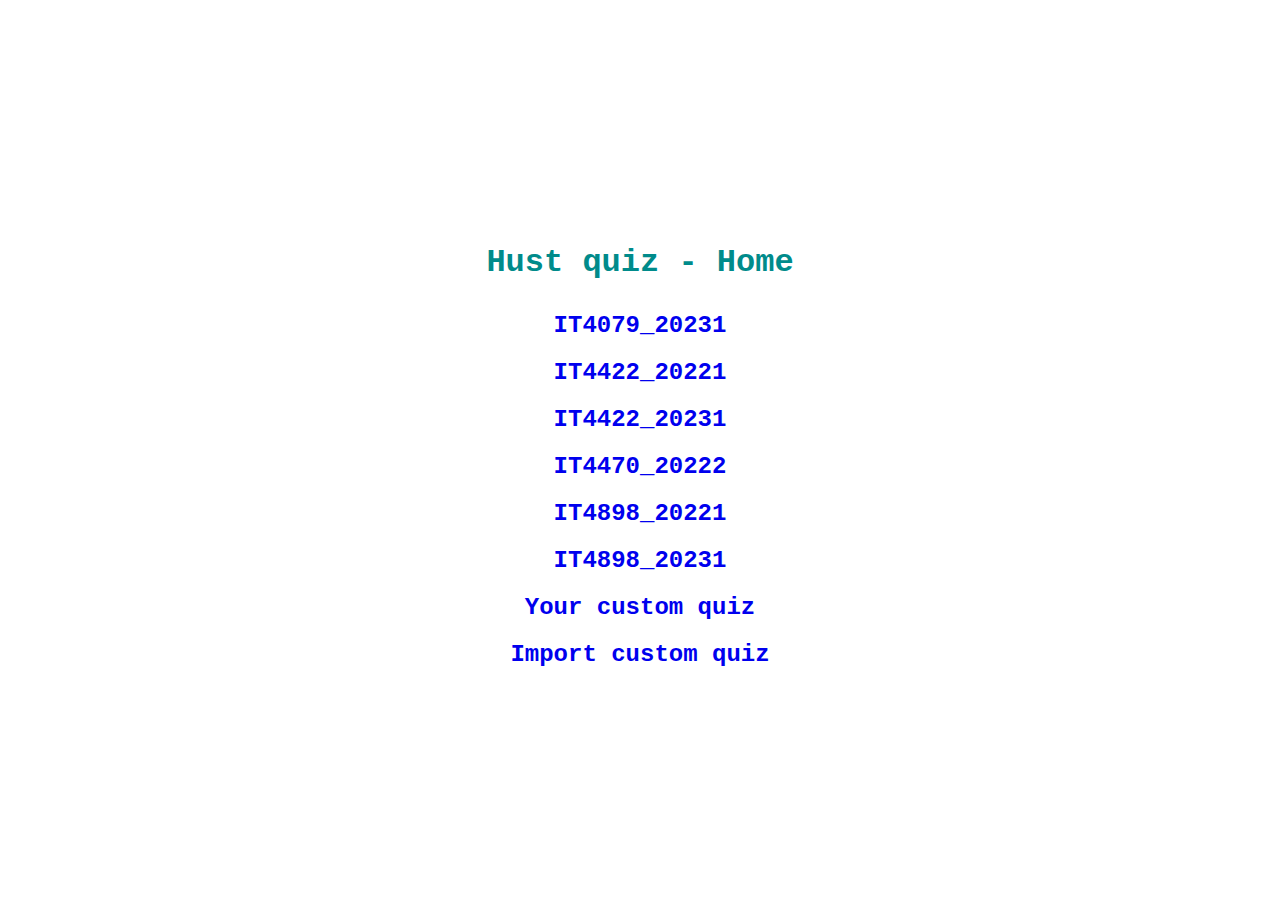
<file: index.html>
<!DOCTYPE html>
<html lang="en">
  <head>
    <meta charset="UTF-8" />
    <meta http-equiv="X-UA-Compatible" content="IE=edge" />
    <meta name="viewport" content="width=device-width, initial-scale=1.0" />
    <meta name="keywords" content="hust, quiz, it4422, it4079,it4470, it4898" />
    <link rel="canonical" href="https://thangndgit.github.io/hust-quiz/" />
    <link rel="sitemap" type="application/xml" href="/sitemap.xml" />
    <link rel="icon" type="image/png" href="/favicon.png" />
    <title>Hust quiz - Home</title>
    <meta name="description" content="Tổng hợp câu hỏi trắc nghiệm một số môn học mã IT, Đại học Bách Khoa Hà Nội" />
    <meta property="og:title" content="Hust quiz - Home page" />
    <meta
      property="og:description"
      content="Tổng hợp câu hỏi trắc nghiệm một số môn học mã IT, Đại học Bách Khoa Hà Nội"
    />

    <!-- Google tag (gtag.js) -->
    <script async src="https://www.googletagmanager.com/gtag/js?id=G-CTFF0QEV49"></script>
    <script>
      window.dataLayer = window.dataLayer || [];
      function gtag() {
        dataLayer.push(arguments);
      }
      gtag("js", new Date());
      gtag("config", "G-CTFF0QEV49");
    </script>
  </head>
  <style>
    body {
      margin: 0;
      font-family: "Courier New", Courier, monospace;
      color: darkcyan;
    }

    nav {
      display: flex;
      flex-direction: column;
      justify-content: center;
      align-items: center;
    }

    .content-wrapper {
      display: flex;
      flex-direction: column;
      justify-content: center;
      align-items: center;
      height: 100vh;
    }

    a {
      text-decoration: none;
      font-weight: bold;
      padding: 10px 15px;
      font-size: 1.5rem;
    }

    a:hover {
      text-decoration: underline;
    }

    a:visited {
      color: darkcyan;
    }

    #custom-input {
      display: none;
    }
  </style>
  <body>
    <div class="content-wrapper">
      <h1>Hust quiz - Home</h1>
      <nav id="hust-nav">
        <a href="javascript:void(0)" id="custom-quiz">Your custom quiz</a>
        <a href="javascript:void(0)" id="custom-trigger">Import custom quiz</a>
        <input type="file" id="custom-input" accept=".json" />
      </nav>
    </div>

    <script type="application/ld+json">
      {
        "@context": "http://schema.org",
        "@type": "WebPage",
        "name": "Hust quiz - Home",
        "description": "Tổng hợp câu hỏi trắc nghiệm một số môn học mã IT, Đại học Bách Khoa Hà Nội",
        "url": "https://thangndgit.github.io/hust-quiz/"
      }
    </script>
    <script src="constants.js"></script>
    <script>
      const customQuiz = document.getElementById("custom-quiz");
      const customInput = document.getElementById("custom-input");
      const customTrigger = document.getElementById("custom-trigger");

      // Create quiz nav link
      quizIds.forEach((quizId) => {
        const a = document.createElement("a");
        a.href = `./quiz/${quizId}.html`;
        a.innerText = quizId;
        customQuiz.insertAdjacentElement("beforebegin", a);
      });

      // Open custom quiz page
      const moveToCustomQuiz = () => {
        const data = localStorage.getItem("hust-quiz-custom-data");
        if (data) {
          window.location.href = "./quiz/custom_quiz.html";
        } else {
          alert("Please import custom data first!");
        }
      };
      customQuiz.addEventListener("click", moveToCustomQuiz);

      // Trigger custom input
      customTrigger.addEventListener("click", () => {
        alert(
          `Please import a JSON file with the following format:
  [
    {
      "question": "Question 1",
      "answers": [
        { "text": "Answer 1", "isCorrect": true },
        { "text": "Answer 2", "isCorrect": false },
        ...
        { "text": "Answer n", "isCorrect": false },
      ]
    },
    ...
  ]
          `
        );
        customInput.click();
      });

      // Validate json format
      const validateFormat = (arr) => {
        if (Array.isArray(arr) && arr.length > 0) {
          for (let i = 0; i < arr.length; i++) {
            const item = arr[i];
            if (!item.question || !item.answers || !Array.isArray(item.answers)) {
              return false;
            }
            for (let j = 0; j < item.answers.length; j++) {
              const answer = item.answers[j];
              if (!answer.text || typeof answer.isCorrect !== "boolean") {
                return false;
              }
            }
          }
          return true;
        }
        return false;
      };

      // Handle custom input
      customInput.addEventListener("change", (e) => {
        console;
        const file = e.target.files[0];
        const reader = new FileReader();
        reader.onload = (e) => {
          const data = JSON.parse(e.target.result);
          if (!validateFormat(data)) {
            alert(
              `Invalid format! Your file should have the following format:
[
  {
    "question": "Question 1",
    "answers": [
      { "text": "Answer 1", "isCorrect": true },
      { "text": "Answer 2", "isCorrect": false },
      ...
      { "text": "Answer n", "isCorrect": false },
    ]
  },
  ...
]
          `
            );
            return;
          }
          localStorage.setItem("hust-quiz-custom-data", JSON.stringify(data));
          customInput.value = null;
          moveToCustomQuiz();
        };
        reader.readAsText(file);
      });
    </script>
  </body>
</html>
</file>
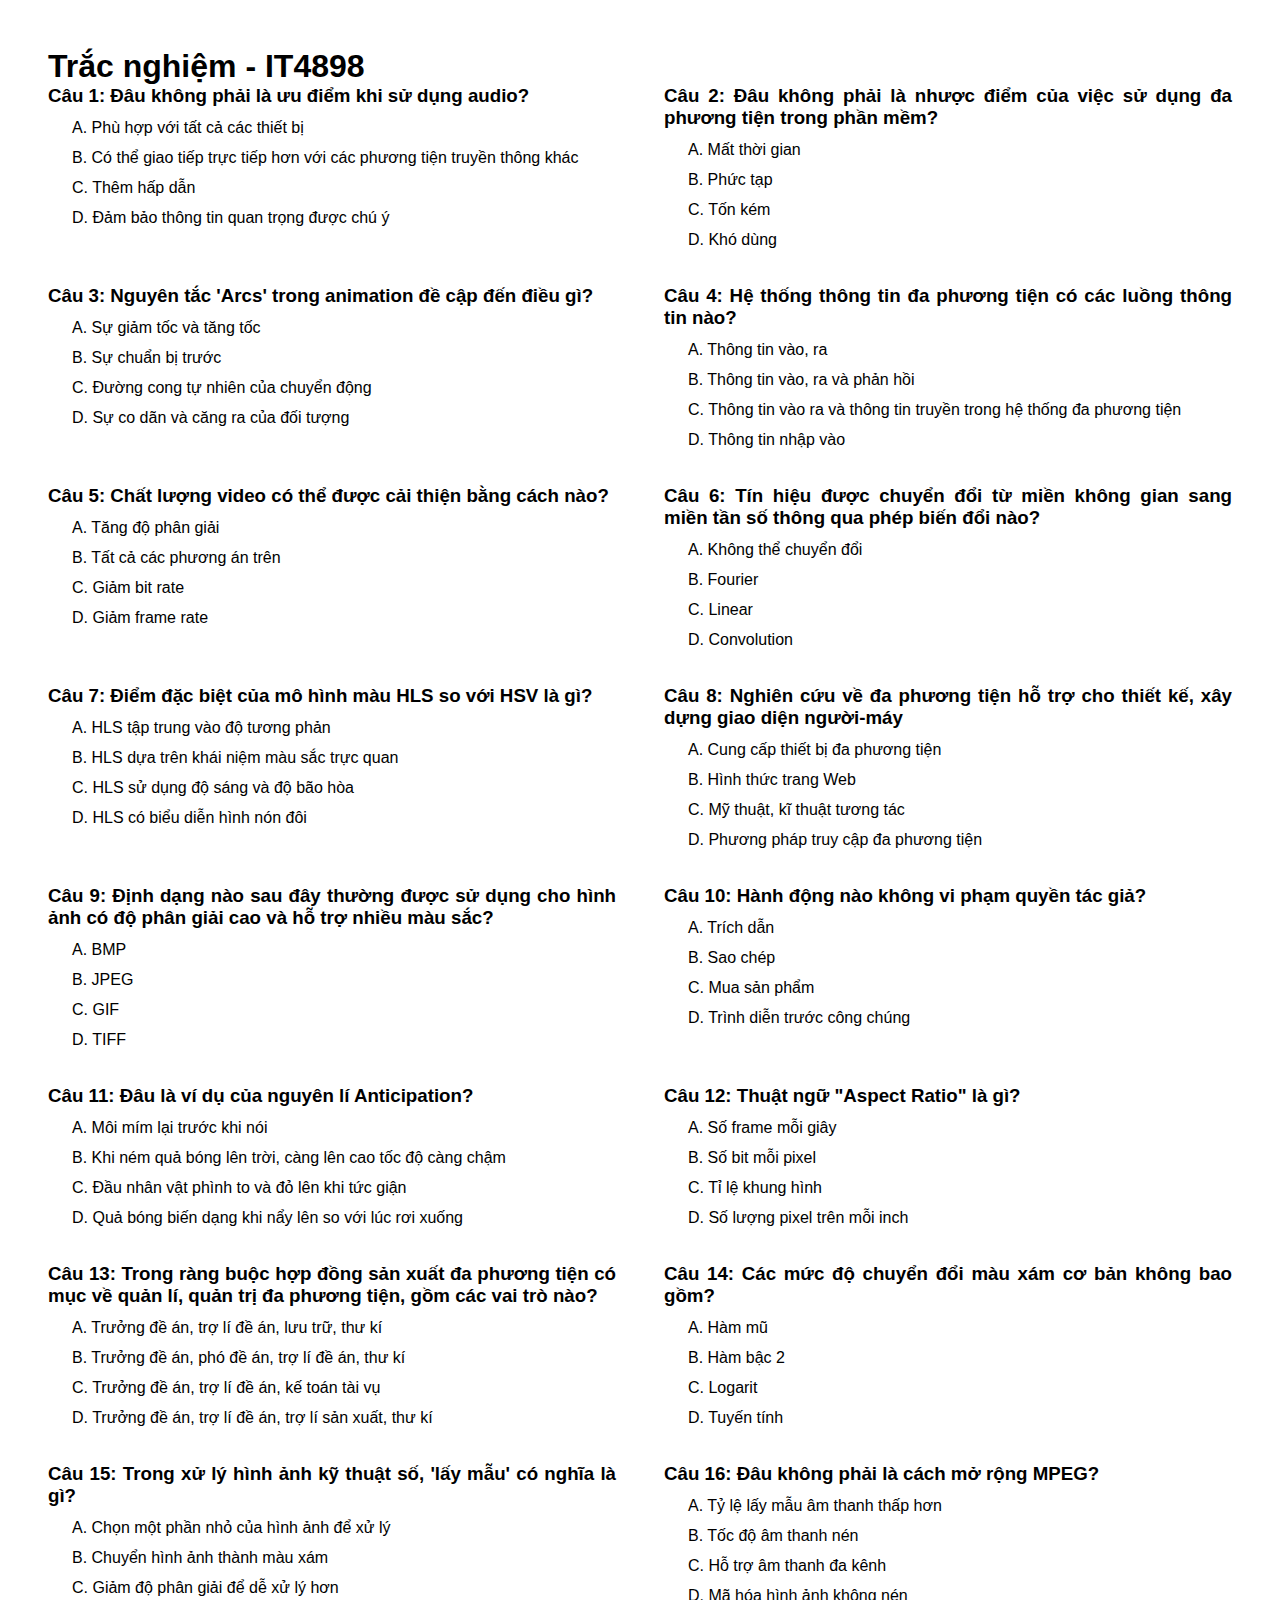
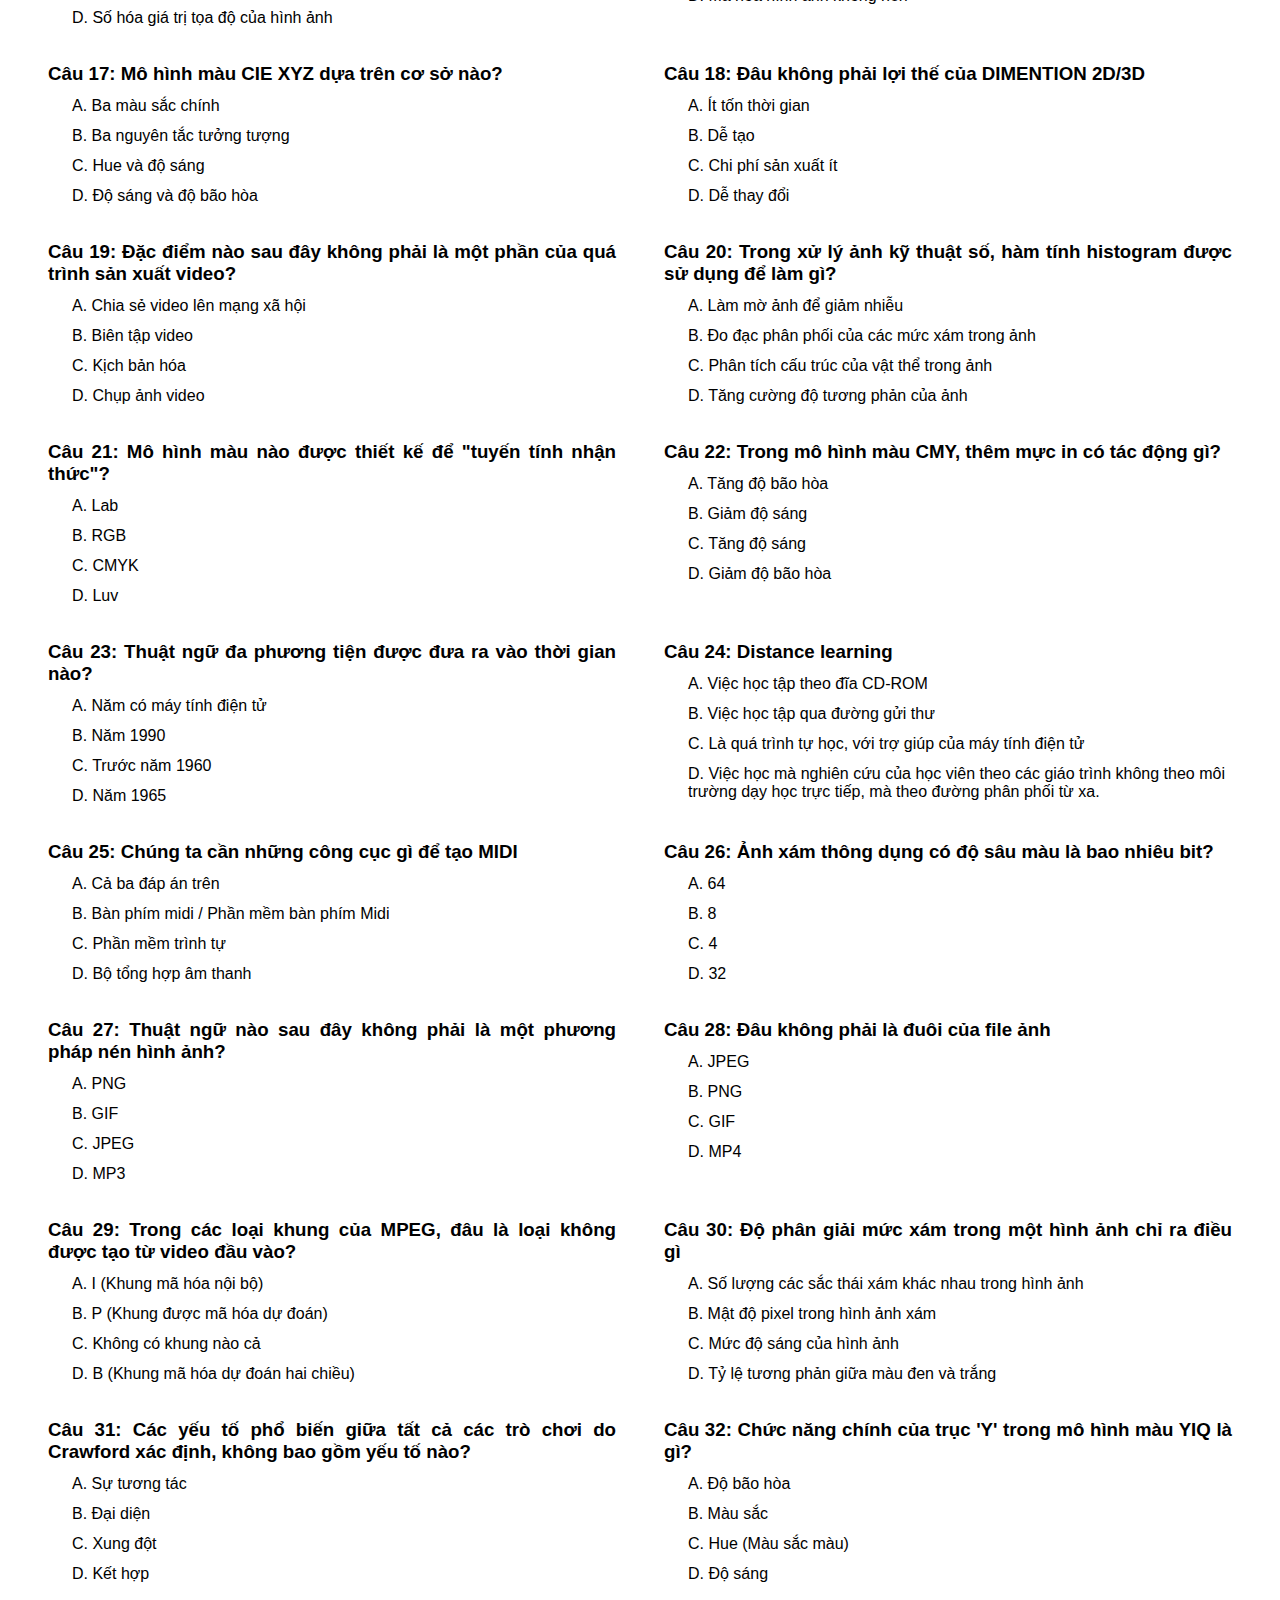
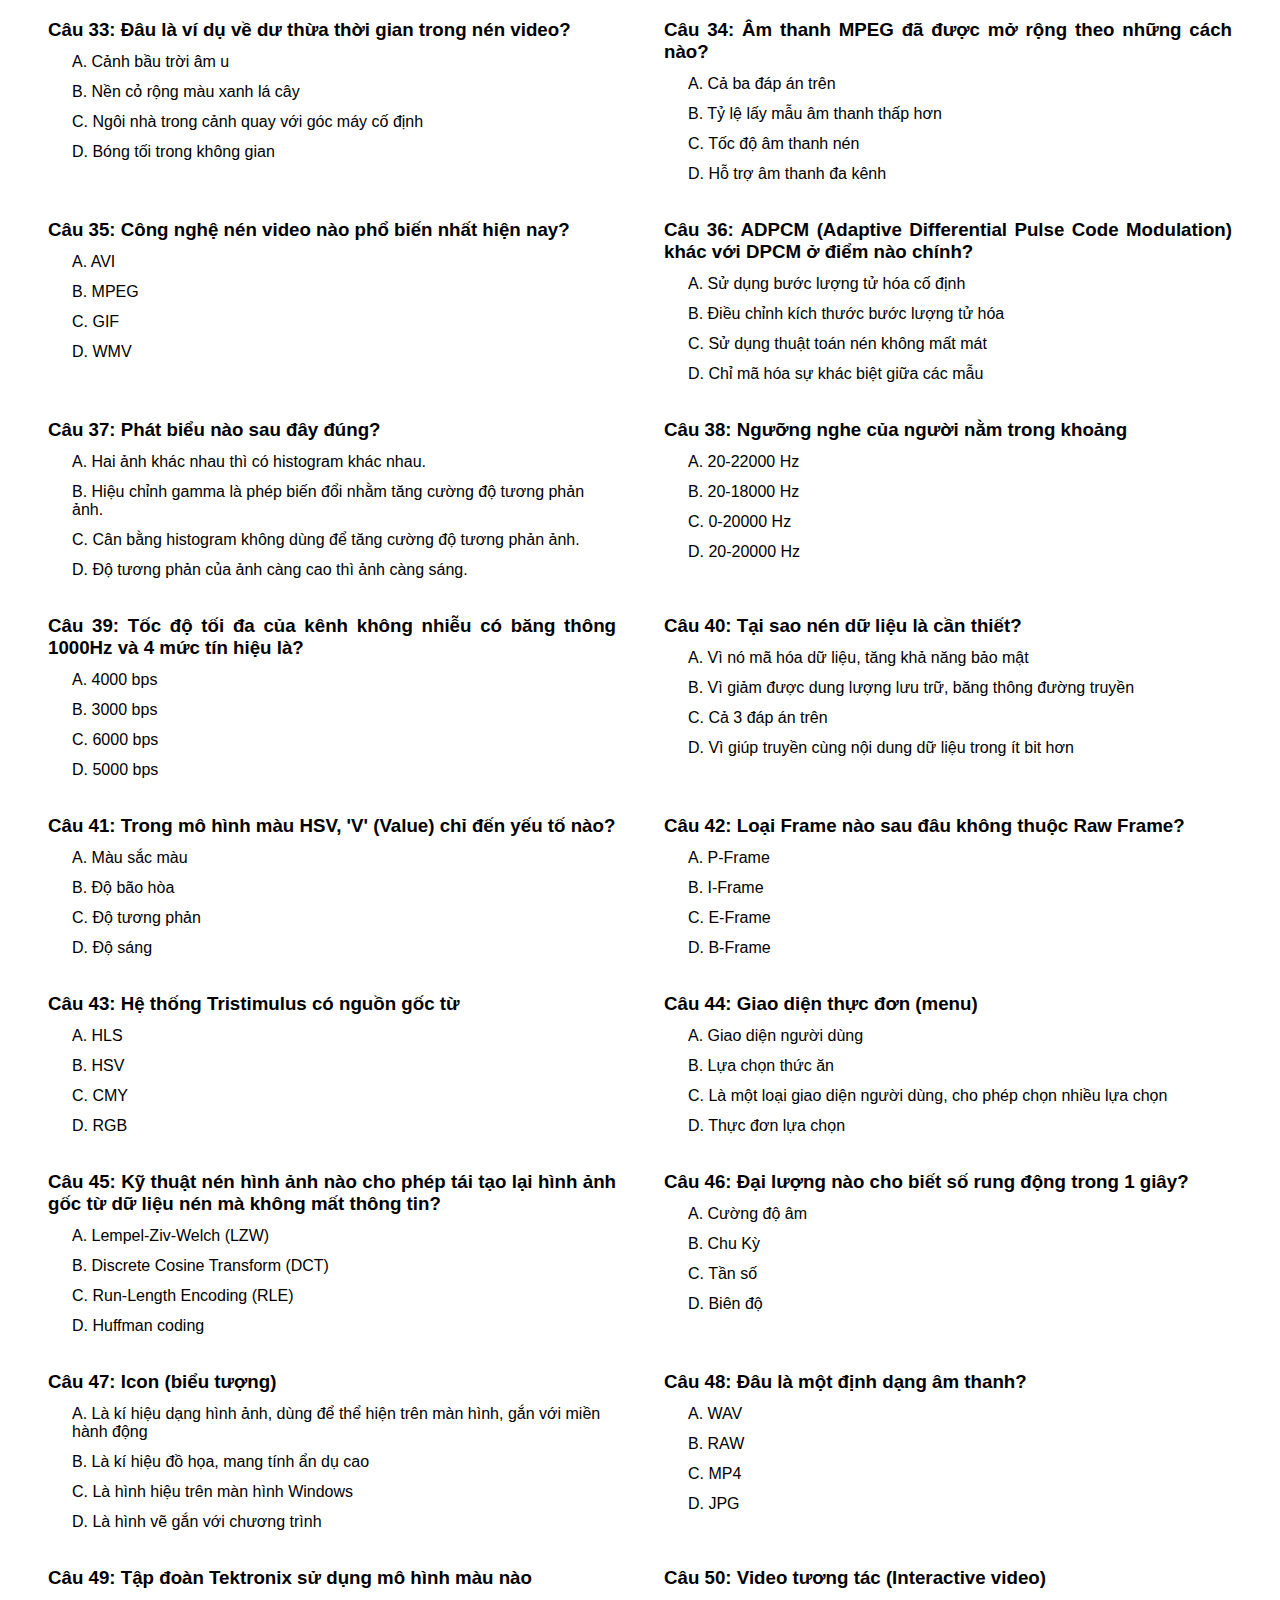
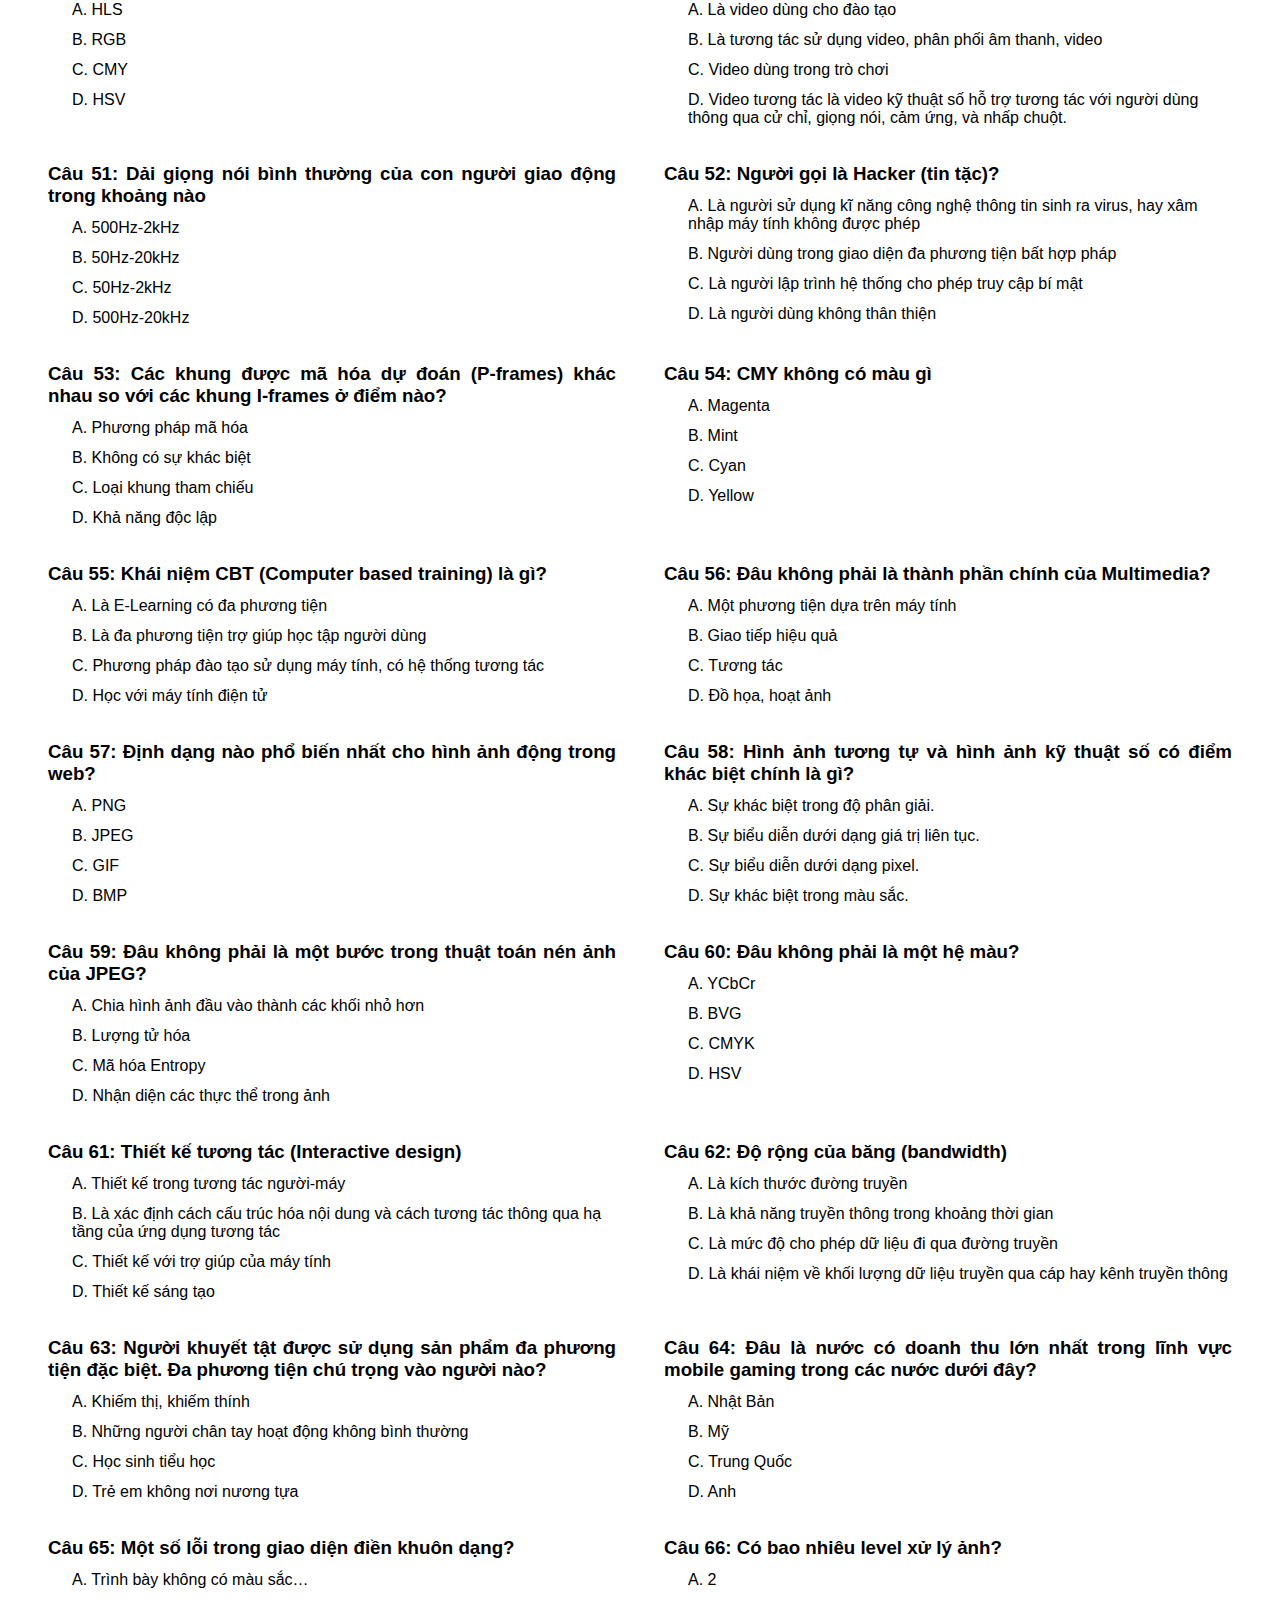
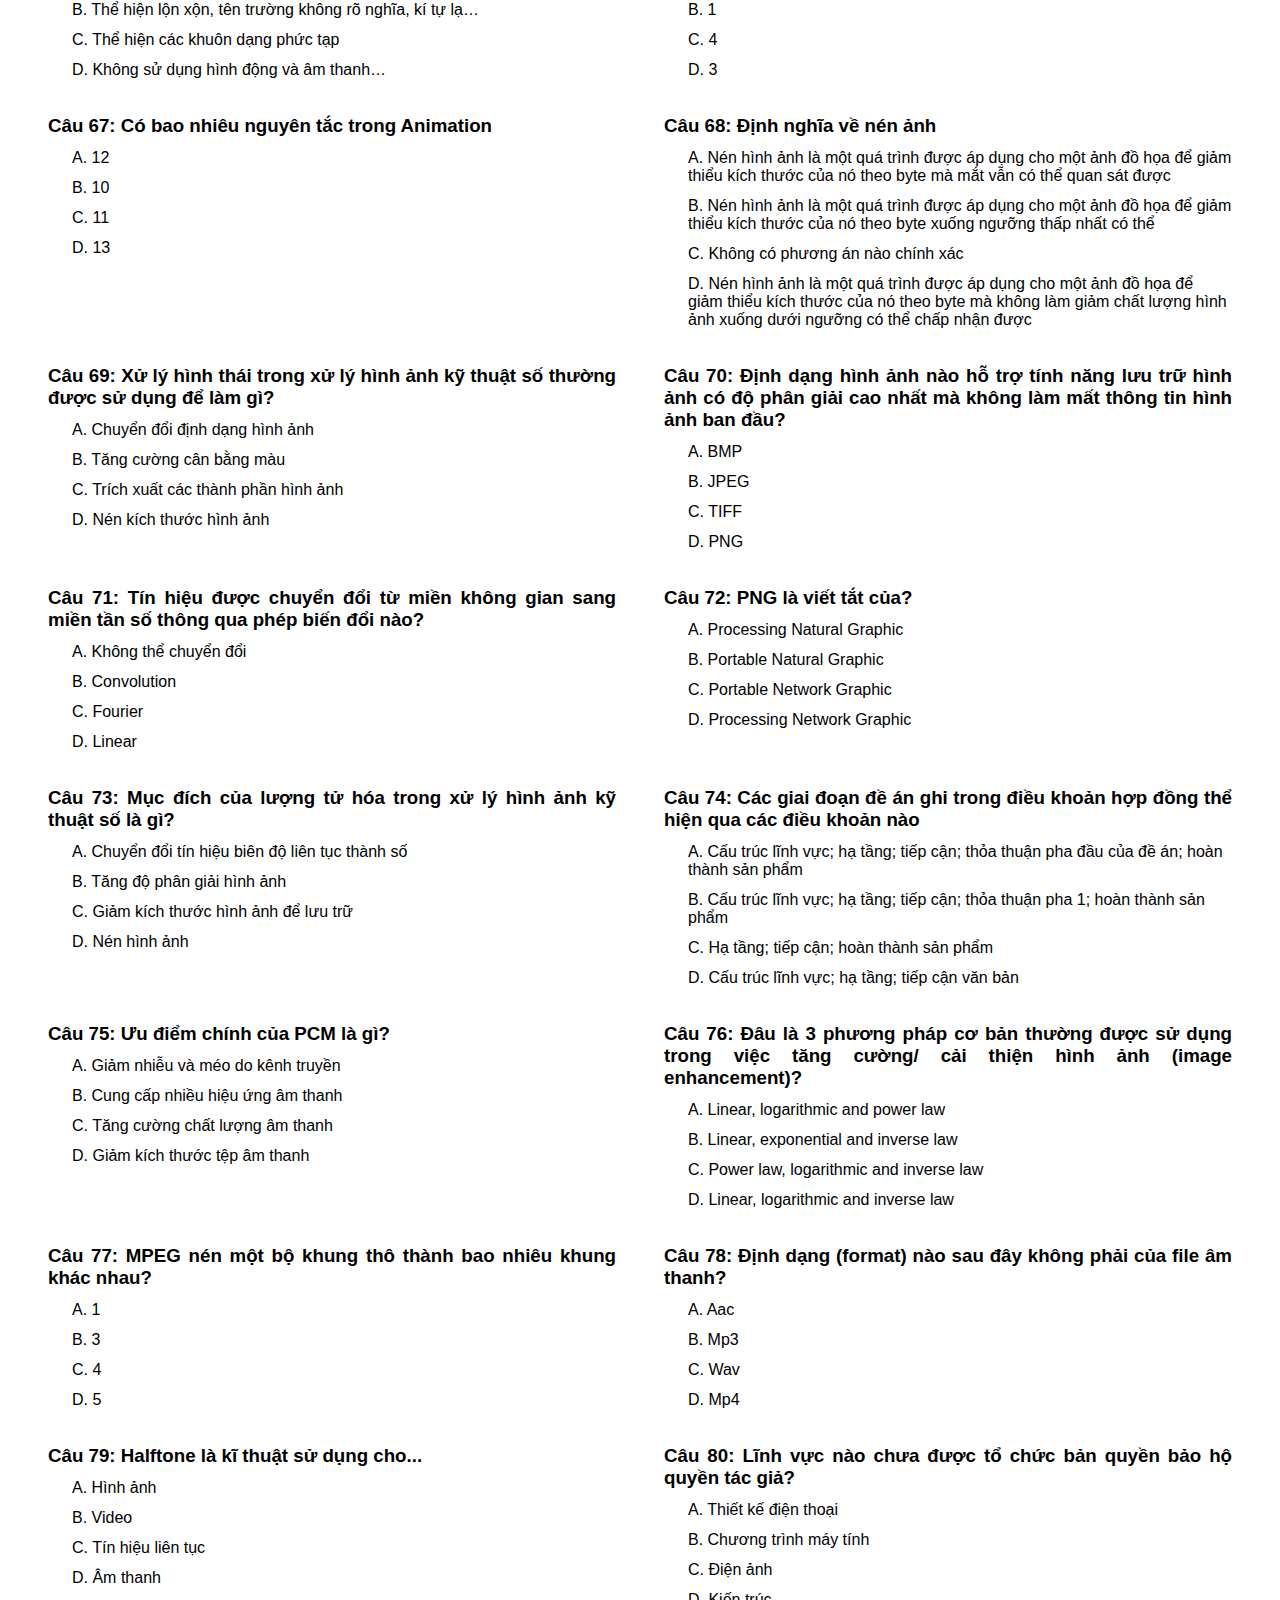
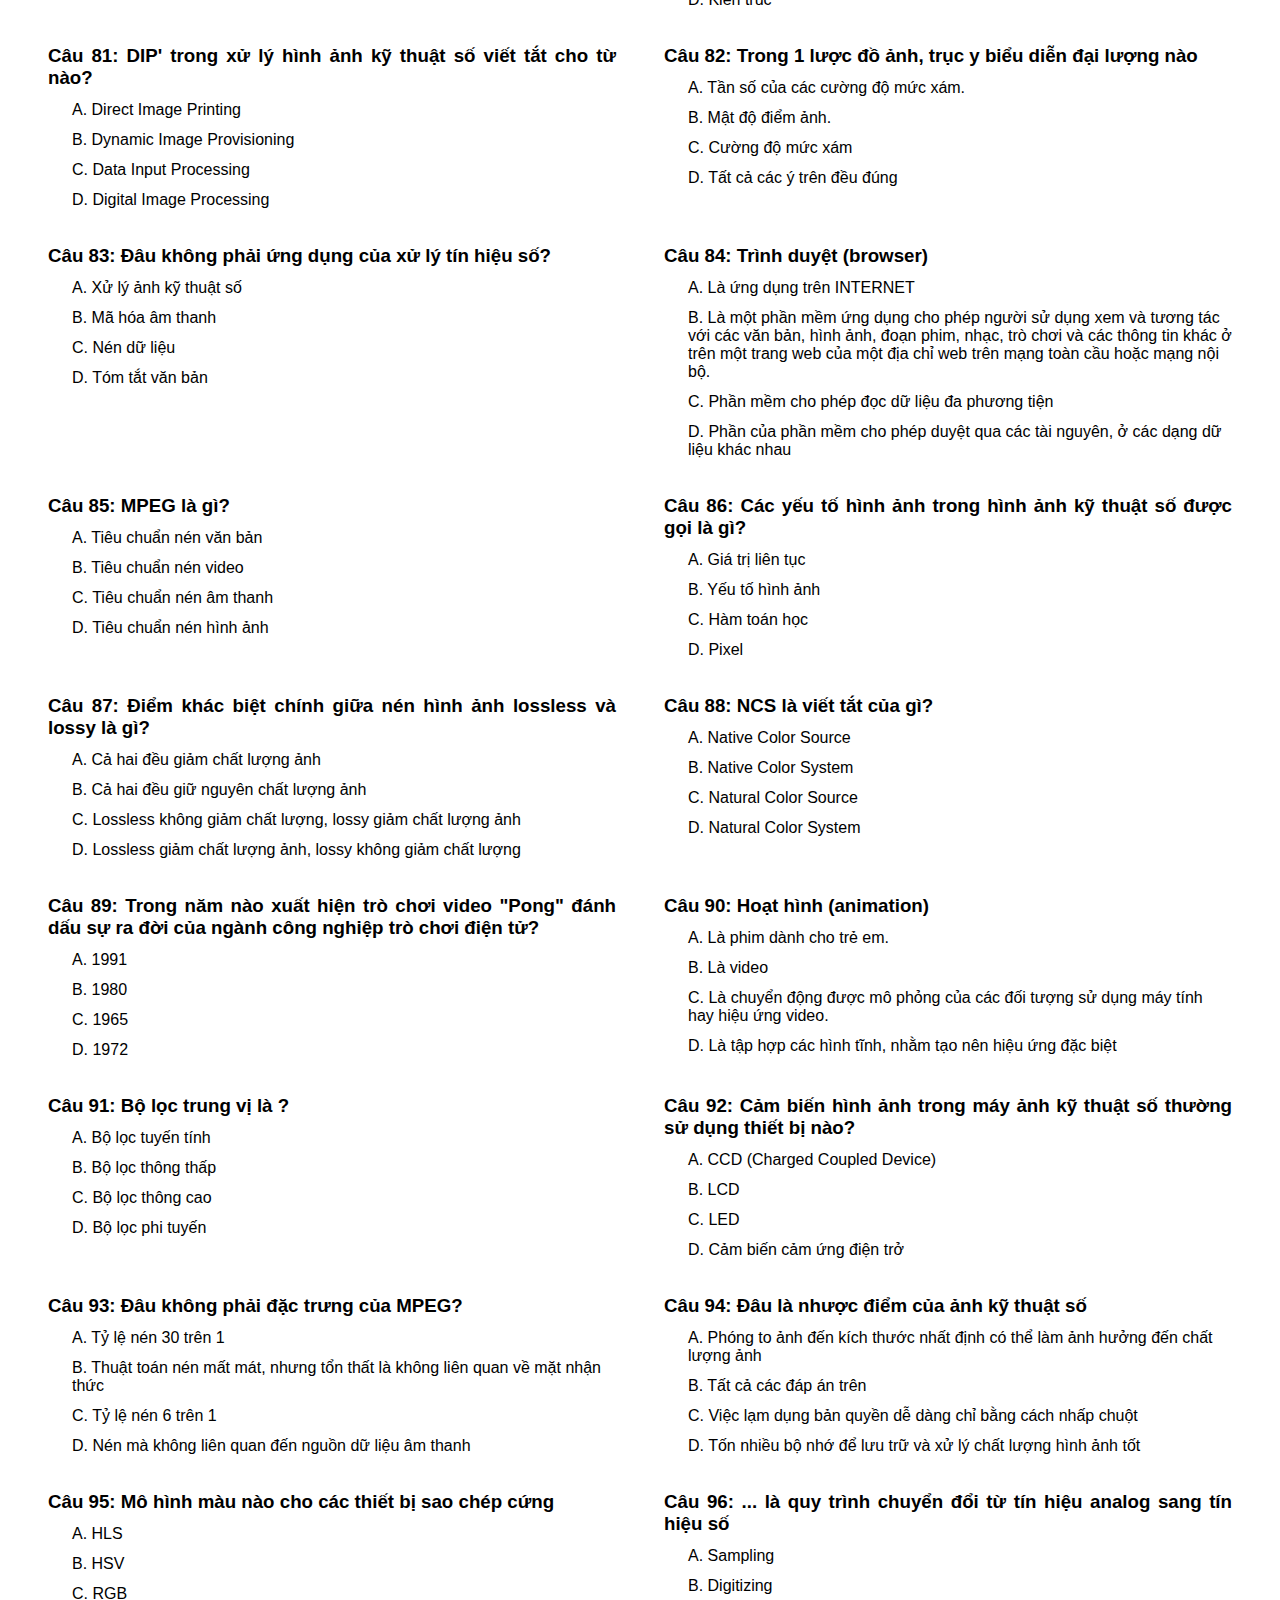
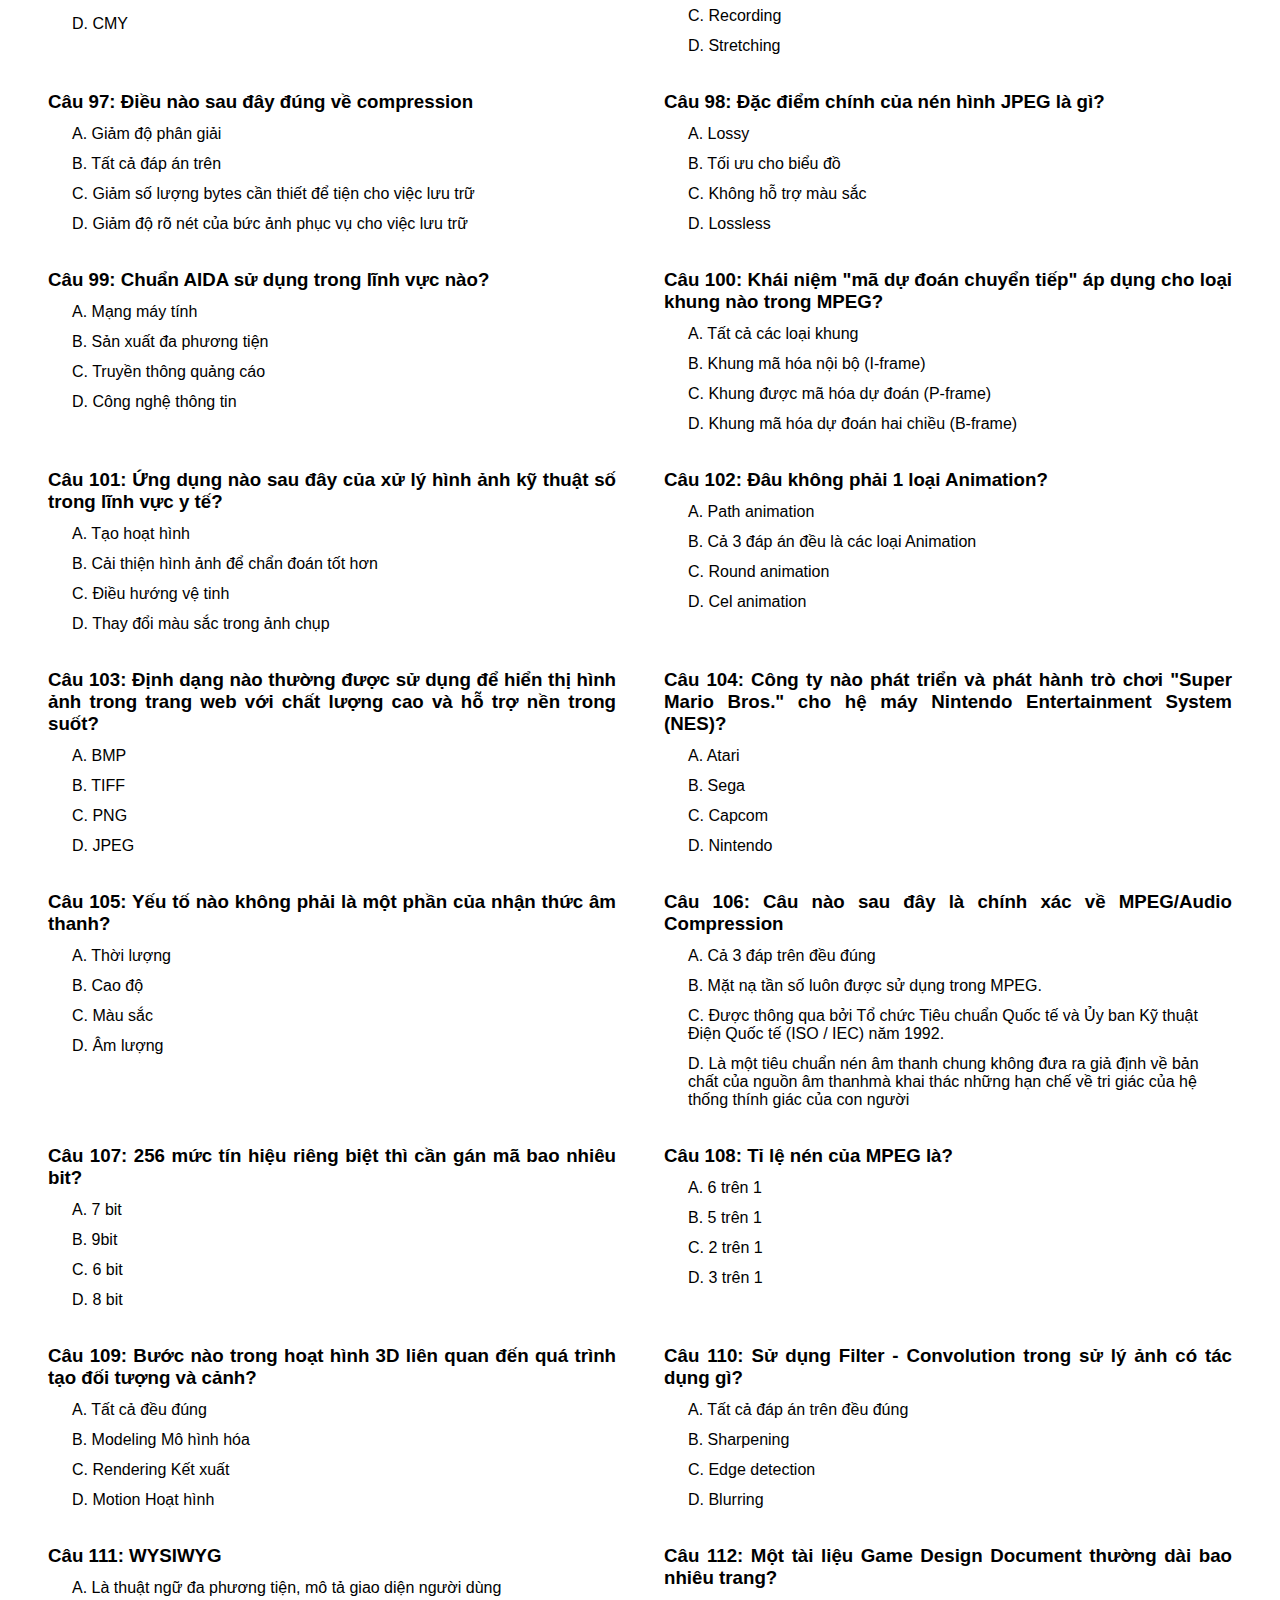
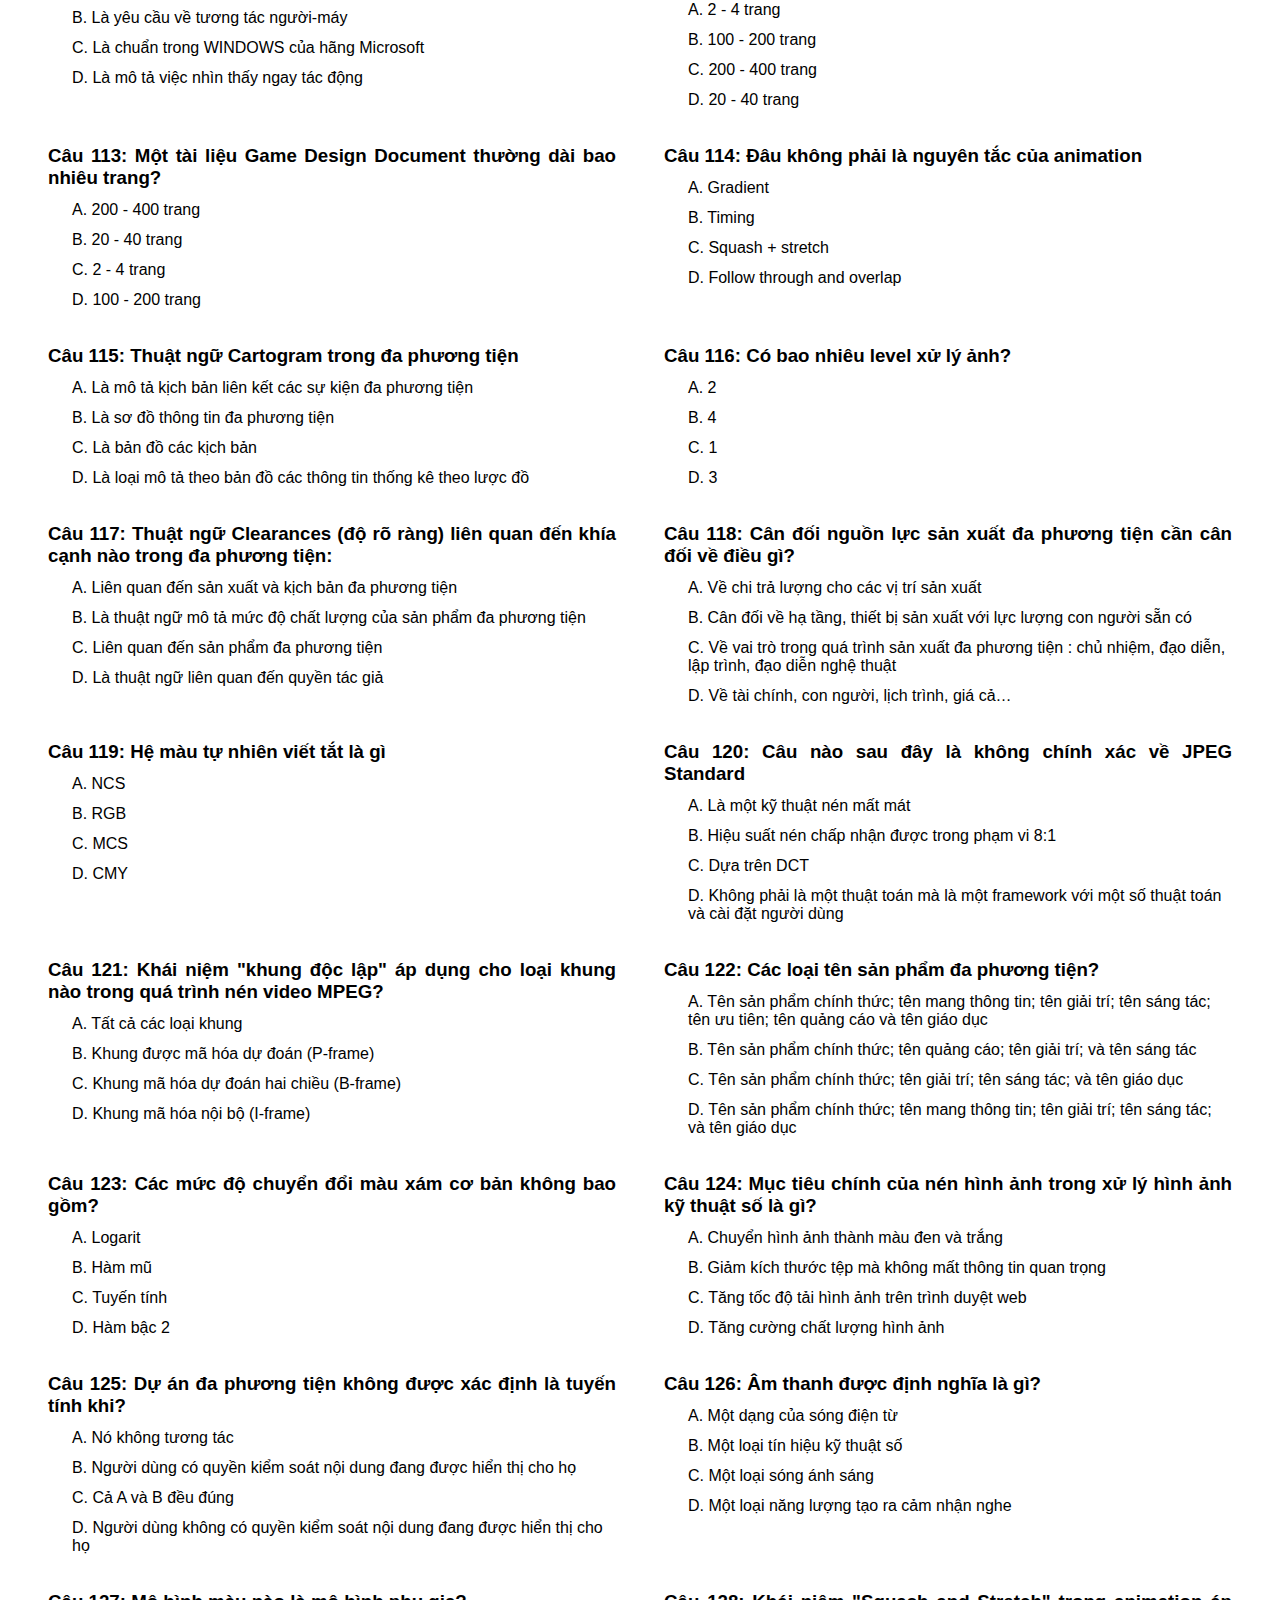
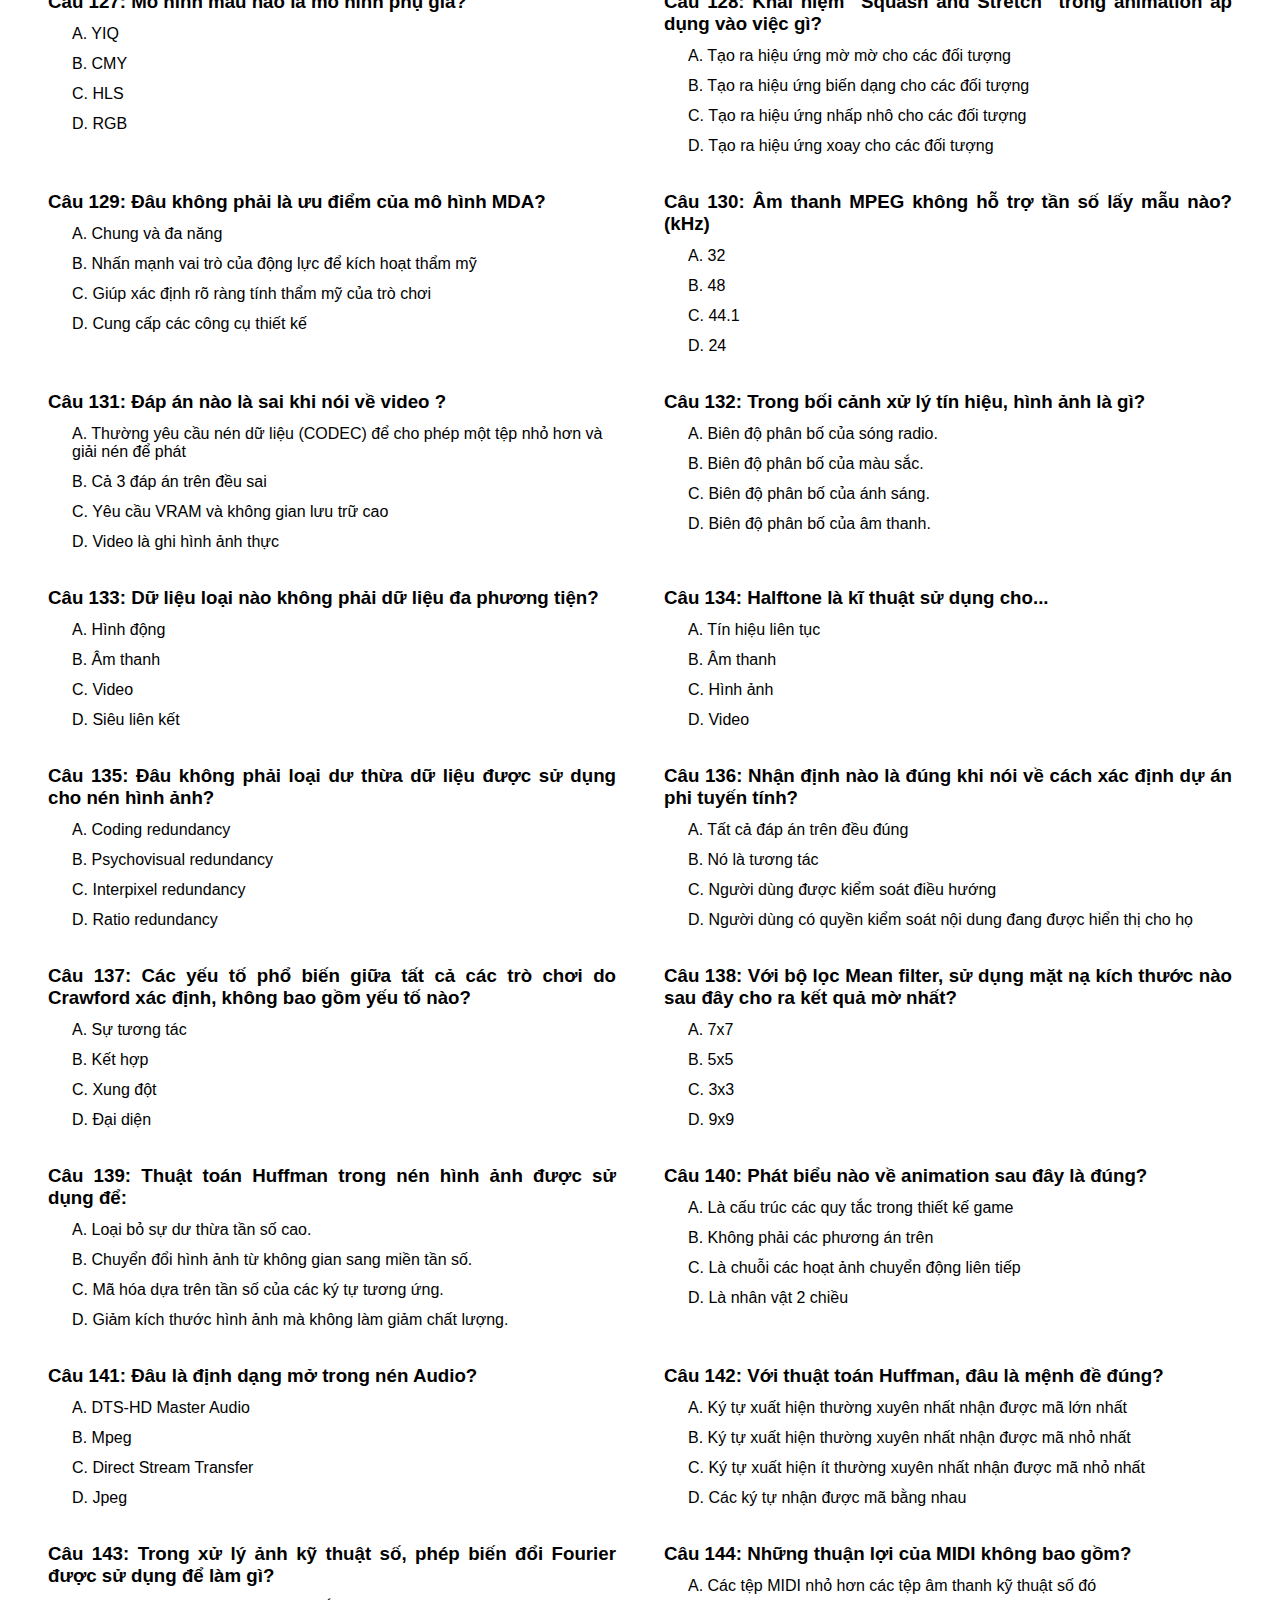
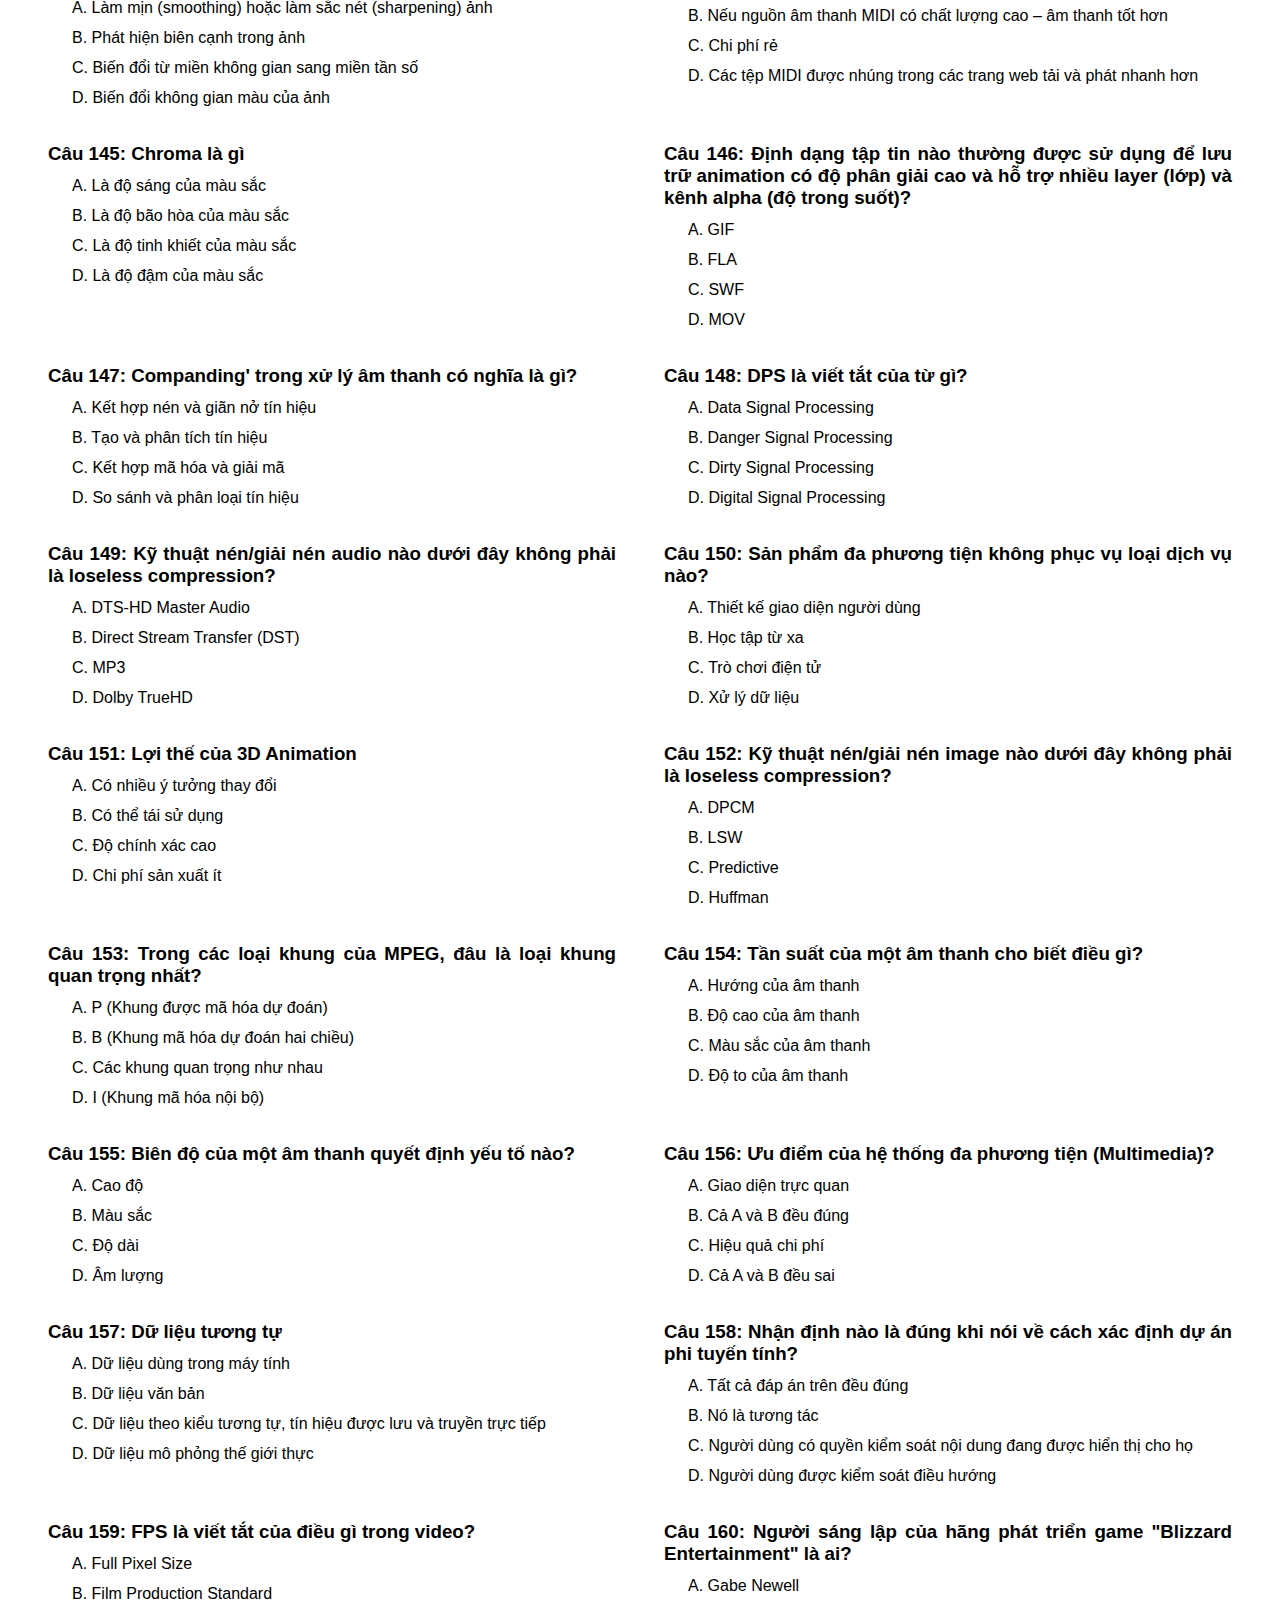
<file: pages/IT4898_20231.html>
<!DOCTYPE html>
<html lang="en">
  <head>
    <meta charset="UTF-8" />
    <meta http-equiv="X-UA-Compatible" content="IE=edge" />
    <meta name="viewport" content="width=device-width, initial-scale=1.0" />
    <title>IT4898_20231</title>
    <link rel="stylesheet" href="../style.css" />
  </head>

  <body>
    <!-- Change something to re-deploy -->
    <h1 id="quiz-title" onclick="showAllAnswers()">Trắc nghiệm - IT4898</h1>
    <ul id="quiz-list"></ul>

    <script src="../main.js"></script>
    <script>
      fetch("../data/IT4898_20231.json")
        .then((response) => response.json())
        .then(renderQuizzes)
        .catch((error) => console.error(error));
    </script>
  </body>
</html>
</file>
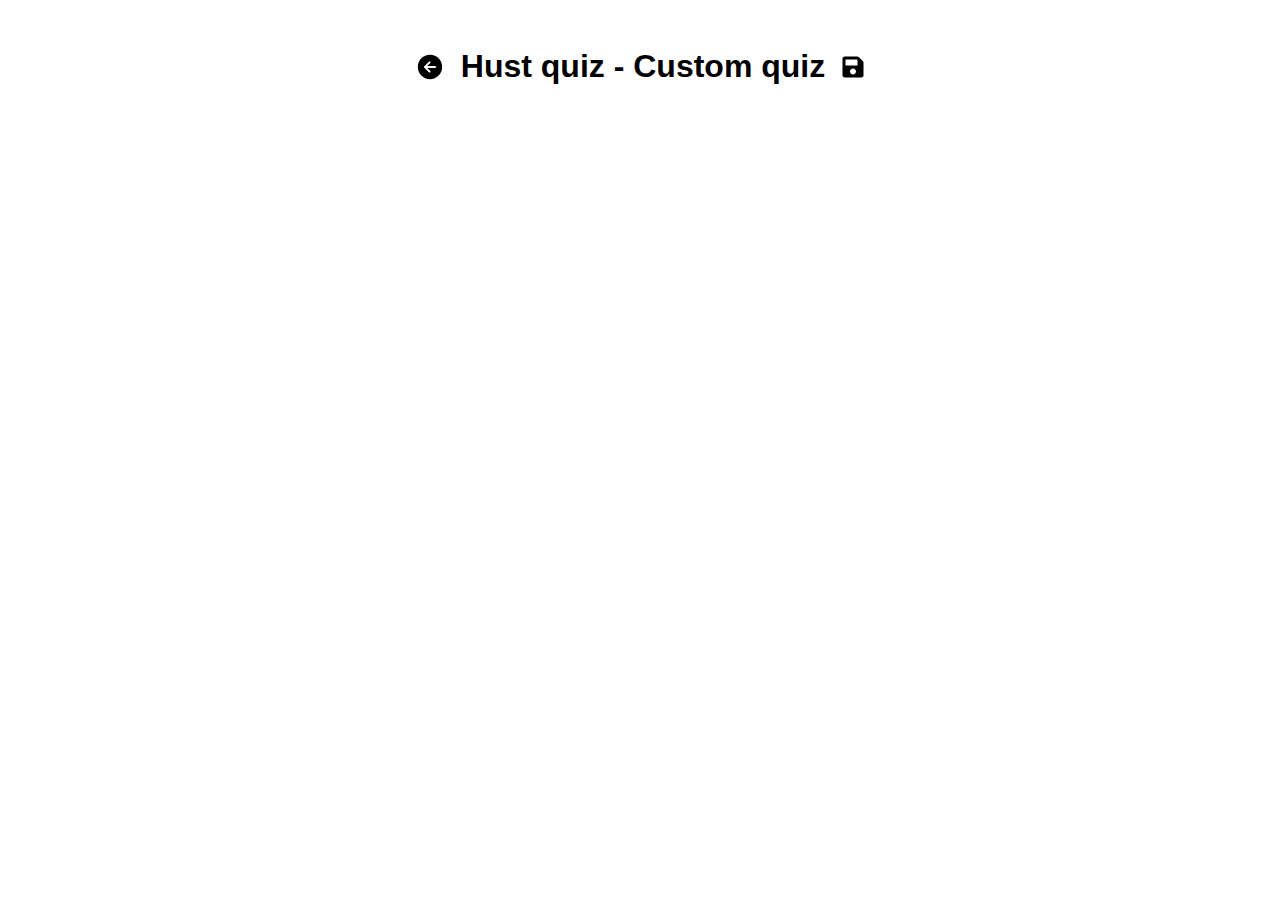
<file: quiz/custom_quiz.html>
<!DOCTYPE html>
<html lang="en">
  <head>
    <meta charset="UTF-8" />
    <meta http-equiv="X-UA-Compatible" content="IE=edge" />
    <meta name="viewport" content="width=device-width, initial-scale=1.0" />
    <meta name="keywords" content="hust, quiz, it4422, it4079,it4470, it4898" />
    <link rel="canonical" href="https://thangndgit.github.io/hust-quiz/quiz/custom_quiz.html" />
    <link rel="sitemap" type="application/xml" href="/sitemap.xml" />
    <link rel="icon" type="image/png" href="/favicon.png" />
    <title>Hust quiz - Custom quiz</title>
    <meta name="description" content="Form ôn tập câu hỏi trắc nghiệm tùy chỉnh do người dùng tạo từ dữ liệu JSON" />
    <meta property="og:title" content="Hust quiz - Custom quiz" />
    <meta
      property="og:description"
      content="Form ôn tập câu hỏi trắc nghiệm tùy chỉnh do người dùng tạo từ dữ liệu JSON"
    />
    <link rel="stylesheet" href="../style.css" />
    <!-- Google tag (gtag.js) -->
    <script async src="https://www.googletagmanager.com/gtag/js?id=G-CTFF0QEV49"></script>
    <script>
      window.dataLayer = window.dataLayer || [];
      function gtag() {
        dataLayer.push(arguments);
      }
      gtag("js", new Date());
      gtag("config", "G-CTFF0QEV49");
    </script>
  </head>

  <body>
    <div id="title-wrapper">
      <a class="back-quiz-button" href="../index.html">
        <svg viewBox="0 0 512 512" xmlns="http://www.w3.org/2000/svg">
          <path
            d="M48,256c0,114.87,93.13,208,208,208s208-93.13,208-208S370.87,48,256,48,48,141.13,48,256Zm212.65-91.36a16,16,0,0,1,.09,22.63L208.42,240H342a16,16,0,0,1,0,32H208.42l52.32,52.73A16,16,0,1,1,238,347.27l-79.39-80a16,16,0,0,1,0-22.54l79.39-80A16,16,0,0,1,260.65,164.64Z"
          ></path>
        </svg>
      </a>
      <h1 id="quiz-title" onclick="showAllAnswers()">Hust quiz - Custom quiz</h1>
      <span class="loader"></span>
      <a class="download-quiz-button" style="display: none !important" title="Download this as JSON" href="#"
        ><svg xmlns="http://www.w3.org/2000/svg" viewBox="0 0 448 512">
          <path
            d="M433.9 129.9l-83.9-83.9A48 48 0 0 0 316.1 32H48C21.5 32 0 53.5 0 80v352c0 26.5 21.5 48 48 48h352c26.5 0 48-21.5 48-48V163.9a48 48 0 0 0 -14.1-33.9zM224 416c-35.3 0-64-28.7-64-64 0-35.3 28.7-64 64-64s64 28.7 64 64c0 35.3-28.7 64-64 64zm96-304.5V212c0 6.6-5.4 12-12 12H76c-6.6 0-12-5.4-12-12V108c0-6.6 5.4-12 12-12h228.5c3.2 0 6.2 1.3 8.5 3.5l3.5 3.5A12 12 0 0 1 320 111.5z"
          />
        </svg>
      </a>
    </div>

    <ul id="quiz-list"></ul>

    <script type="application/ld+json">
      {
        "@context": "http://schema.org",
        "@type": "WebPage",
        "name": "Hust quiz - Custom quiz",
        "description": "Form ôn tập câu hỏi trắc nghiệm tùy chỉnh do người dùng tạo từ dữ liệu JSON",
        "url": "https://thangndgit.github.io/hust-quiz/quiz/custom_quiz.html"
      }
    </script>
    <script src="../main.js"></script>
    <script>
      const data = JSON.parse(localStorage.getItem("hust-quiz-custom-data") || "[]");

      const blob = new Blob([JSON.stringify(data)], { type: "application/json" });
      const url = window.URL.createObjectURL(blob);
      const downloadButton = document.querySelector(".download-quiz-button");
      downloadButton.href = url;
      downloadButton.download = "custom_quiz.json";
      downloadButton.style.display = "inline-flex";

      renderQuizzes(data);
      document.querySelector(".loader").style.display = "none";
    </script>
  </body>
</html>
</file>
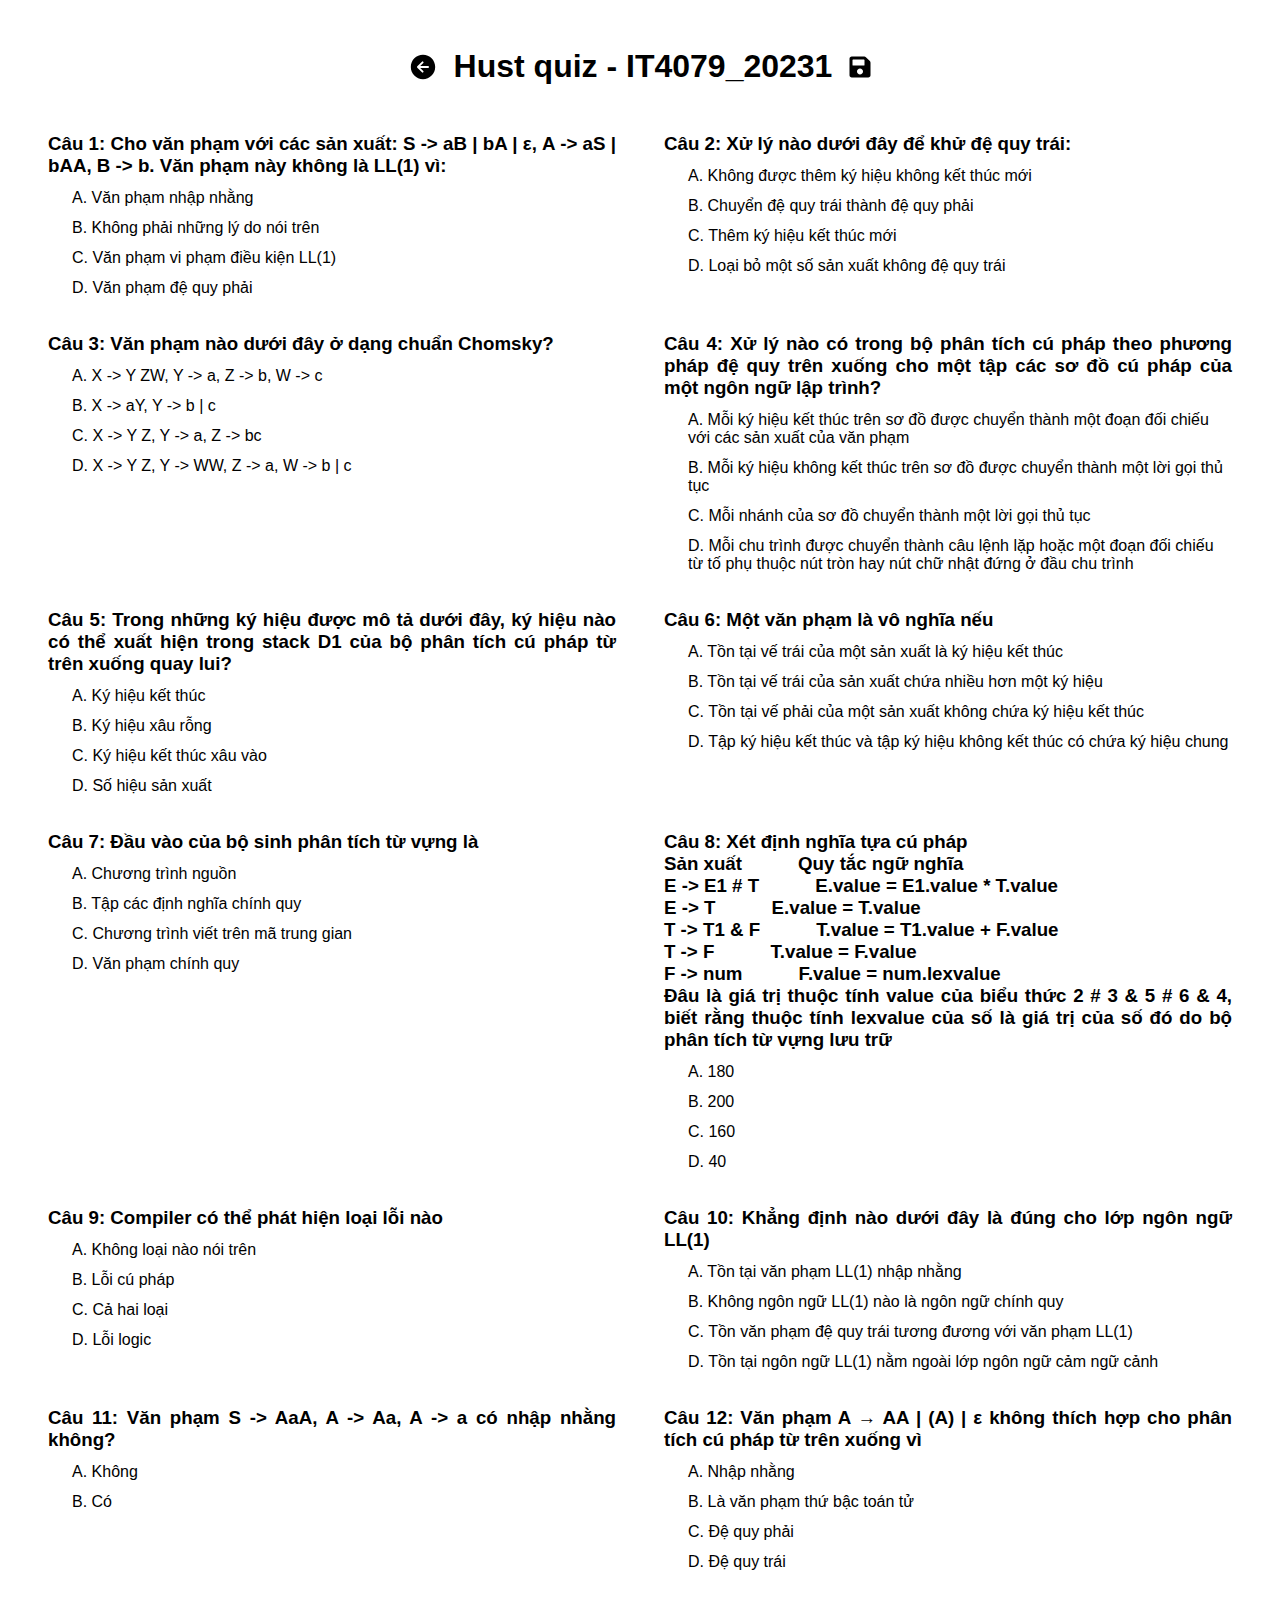
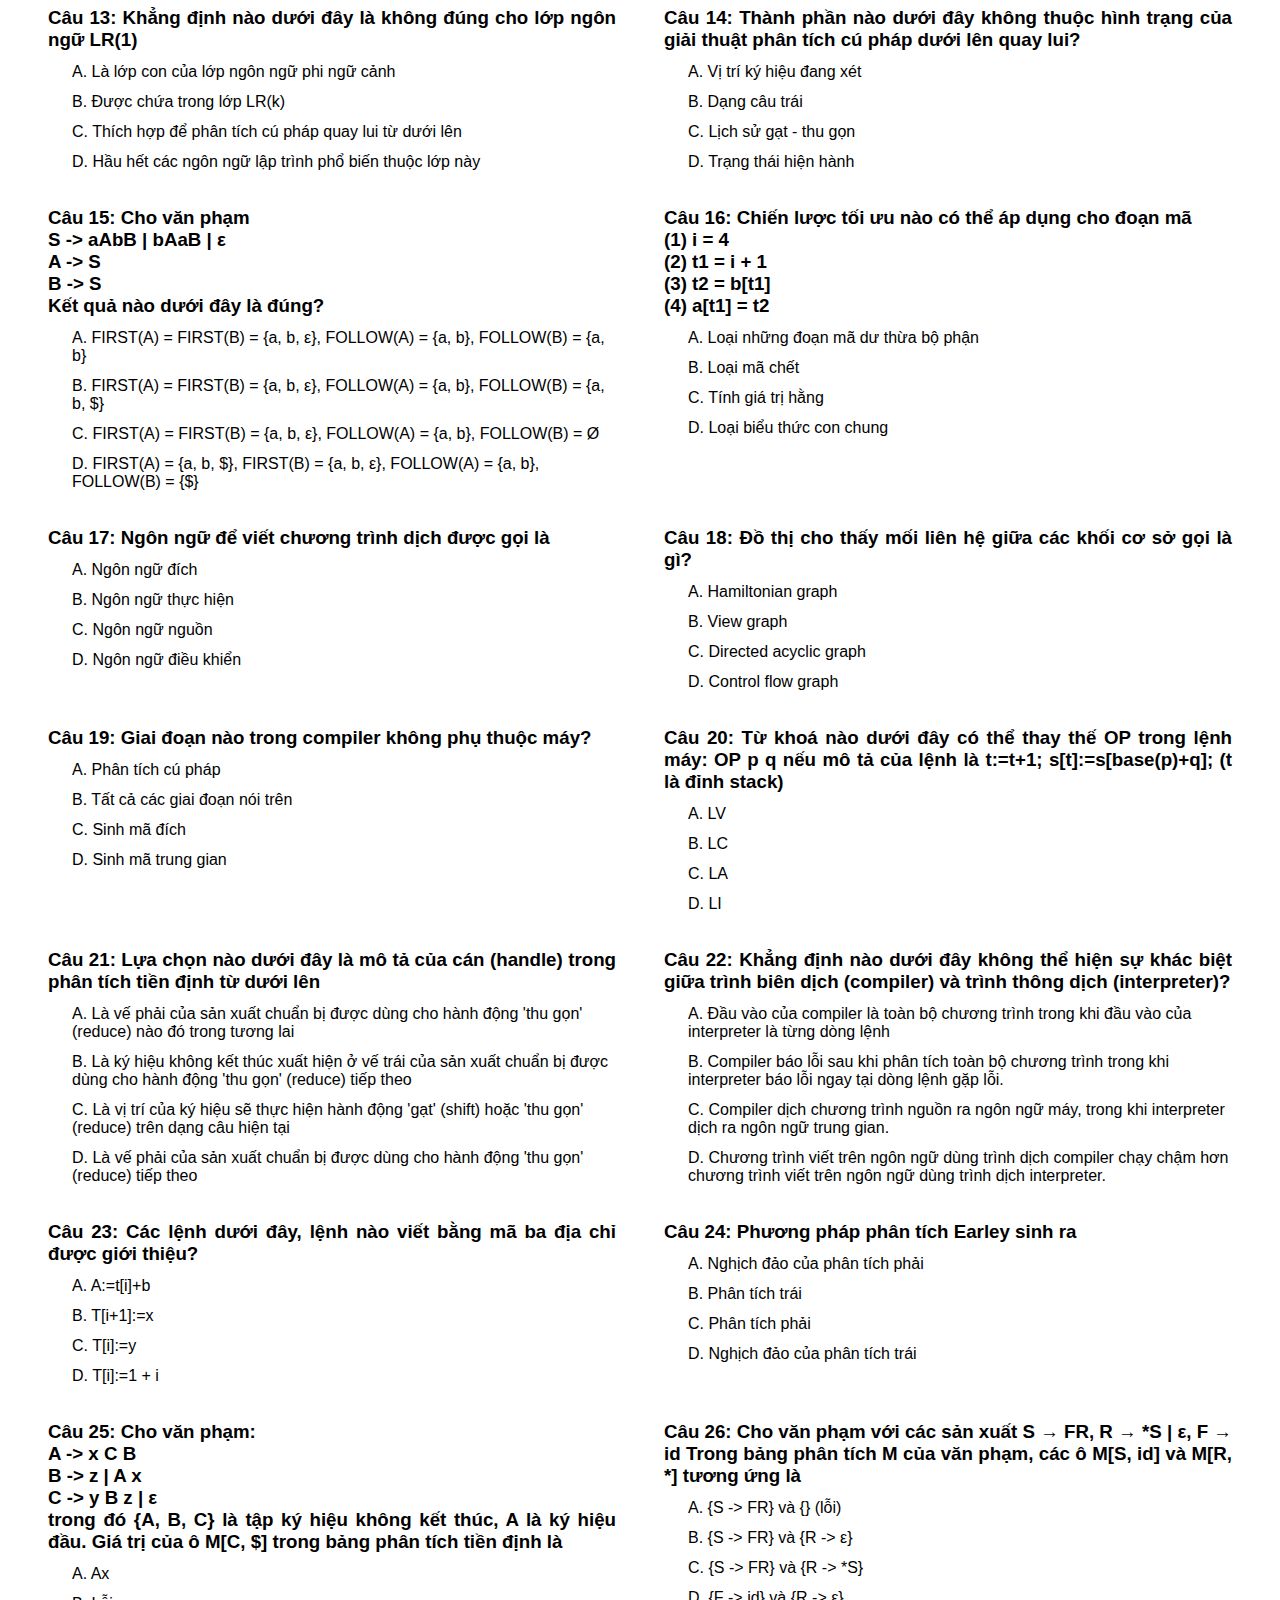
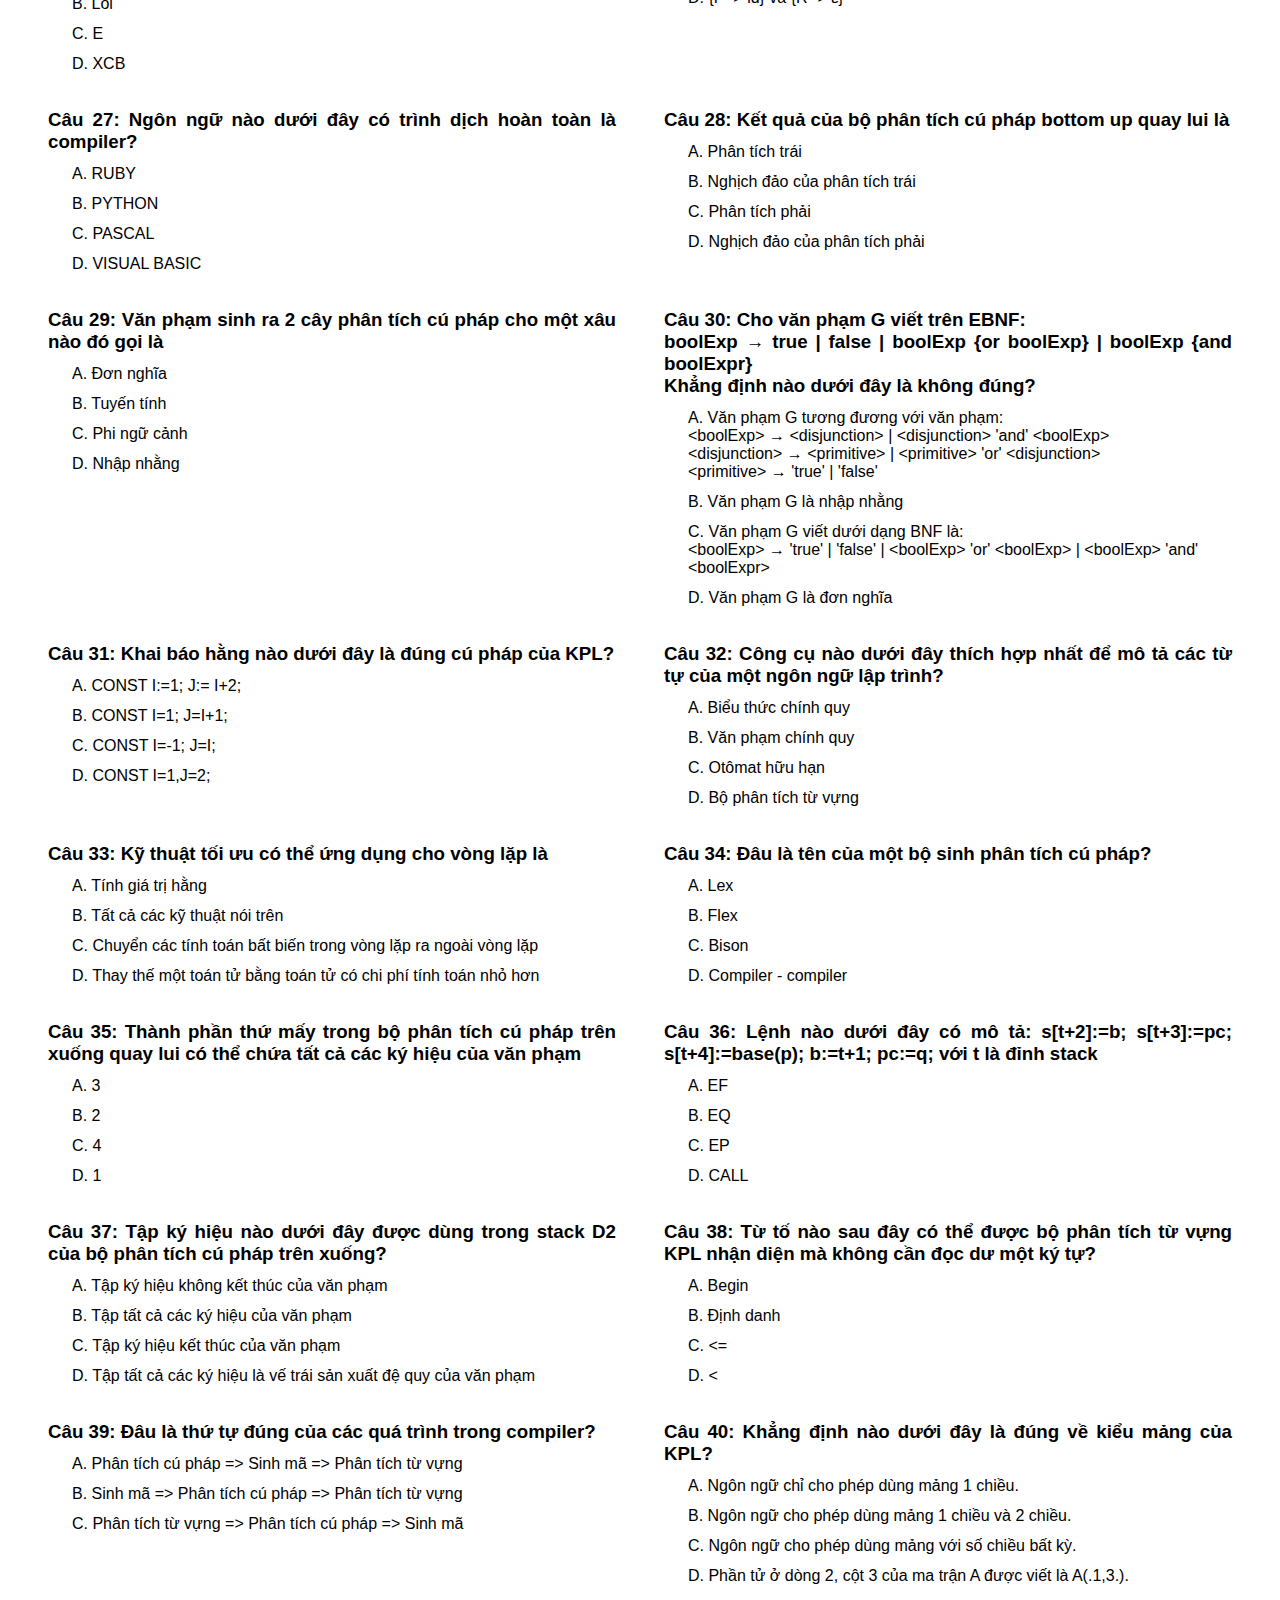
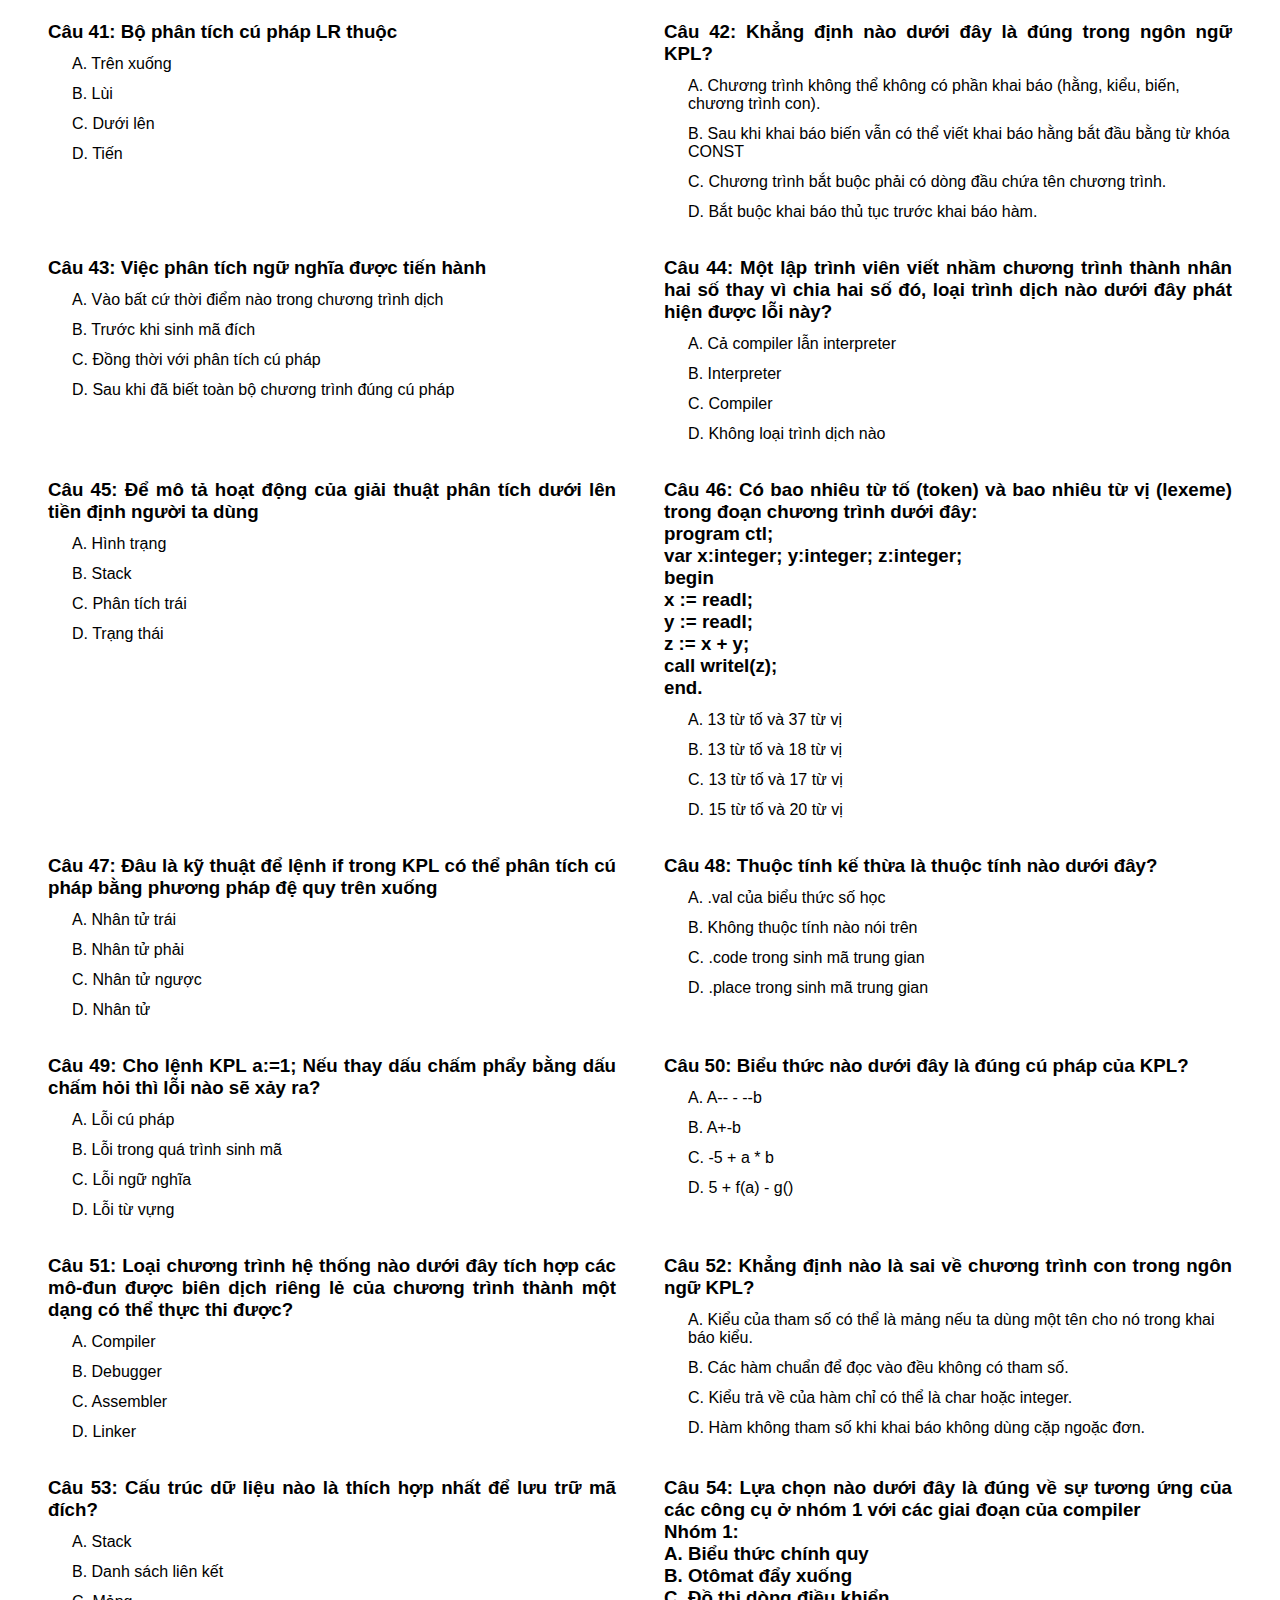
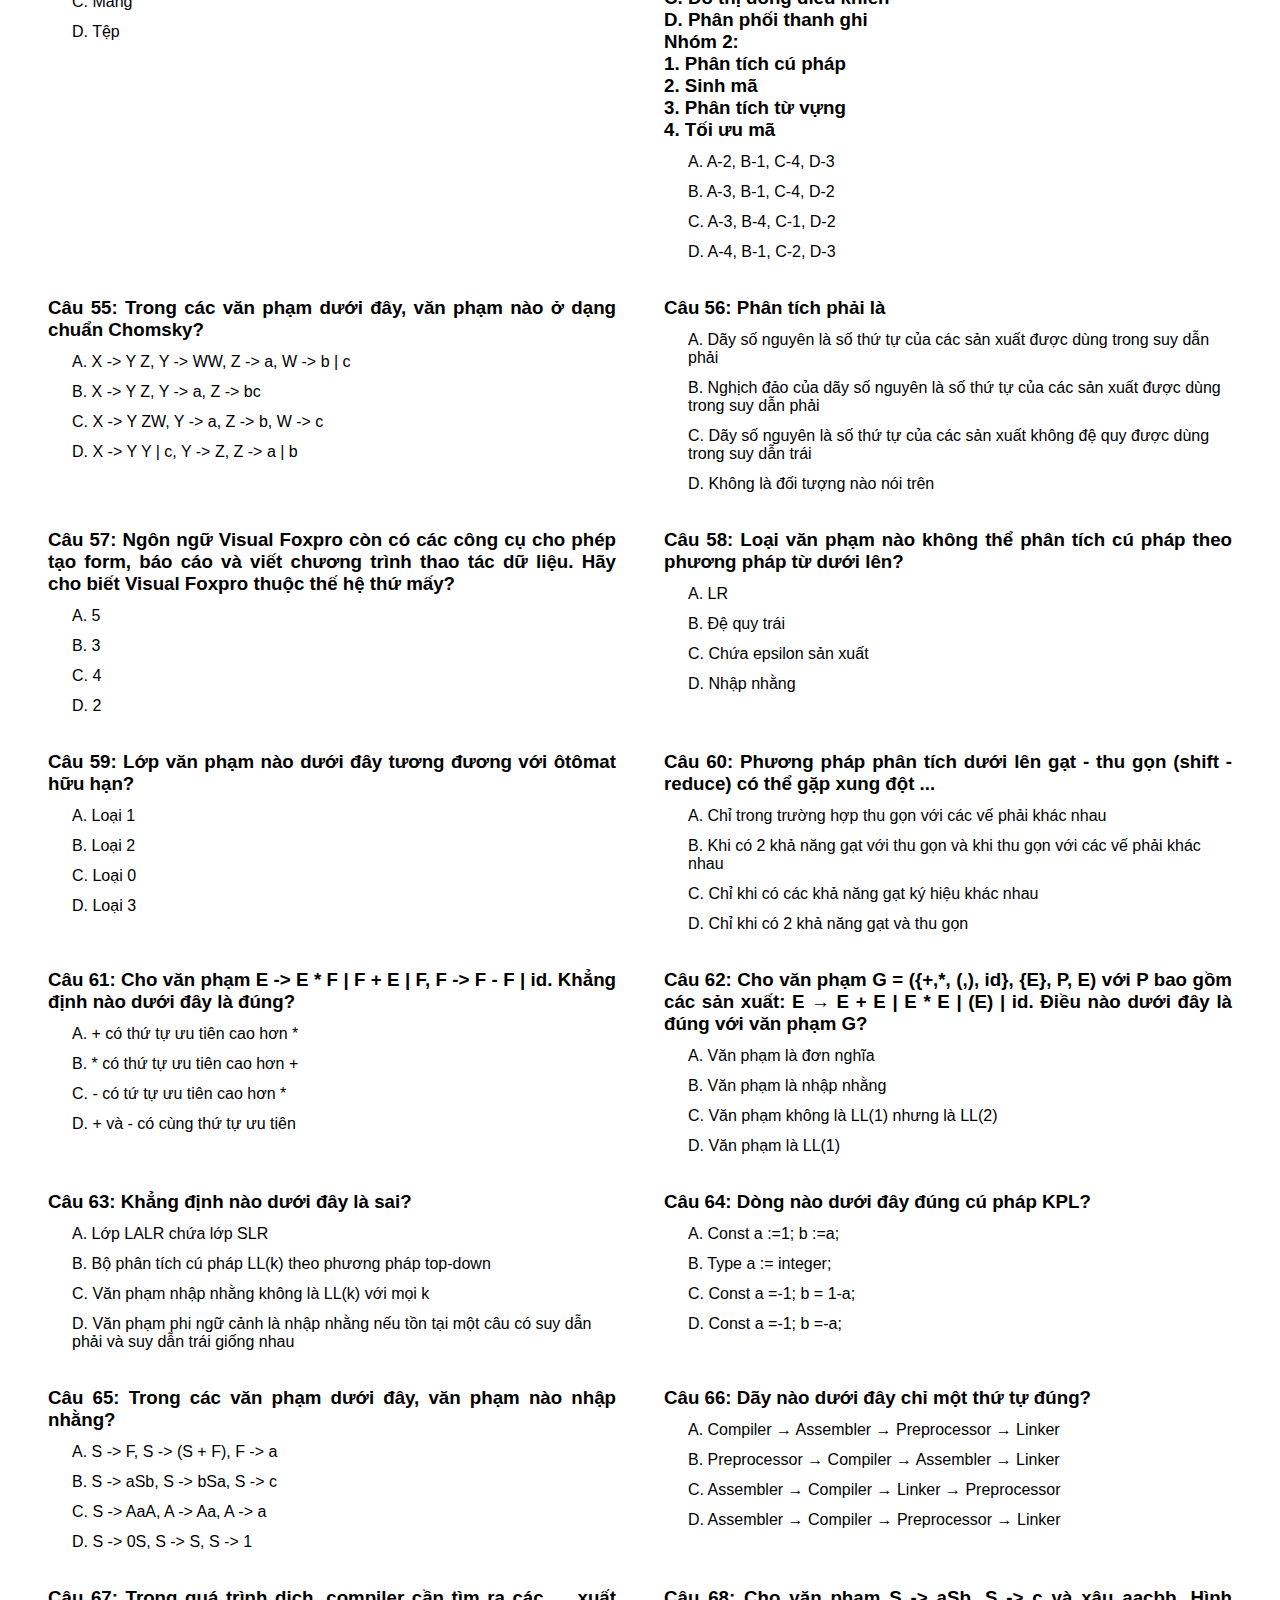
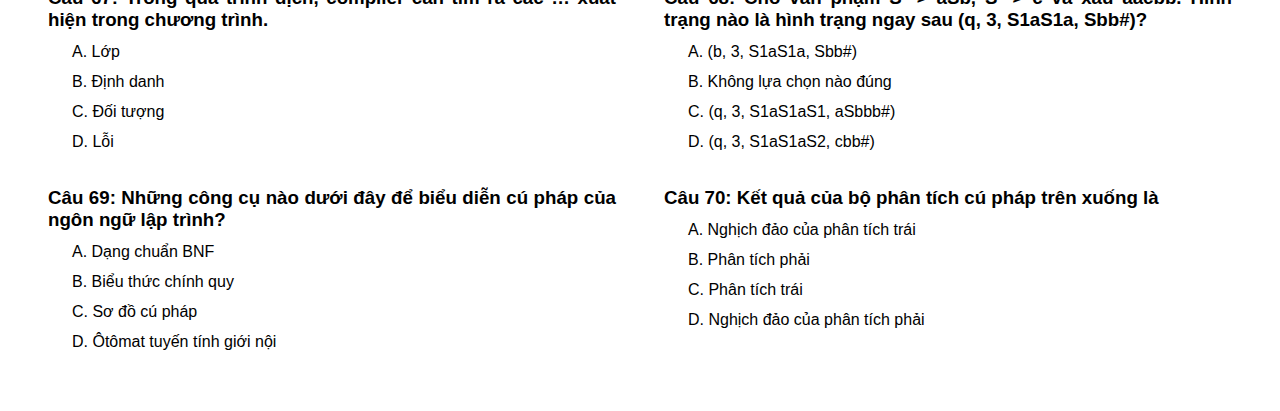
<file: quiz/IT4079_20231.html>
<!DOCTYPE html>
    <html lang="en">
      <head>
        <meta charset="UTF-8" />
        <meta http-equiv="X-UA-Compatible" content="IE=edge" />
        <meta name="viewport" content="width=device-width, initial-scale=1.0" />
        <meta name="keywords" content="hust, quiz, it4422, it4079,it4470, it4898" />
        <link rel="canonical" href="https://thangndgit.github.io/hust-quiz/quiz/IT4079_20231.html" />
        <link rel="sitemap" type="application/xml" href="/sitemap.xml" />
        <link rel="icon" type="image/png" href="/favicon.png" />
        <title>Hust quiz - IT4079_20231</title>
        <meta
          name="description"
          content="Tổng hợp câu hỏi trắc nghiệm môn học IT4079_20231, Đại học Bách Khoa Hà Nội"
        />
        <meta property="og:title" content="Hust quiz - IT4079_20231" />
        <meta
          property="og:description"
          content="Tổng hợp câu hỏi trắc nghiệm môn học IT4079_20231, Đại học Bách Khoa Hà Nội"
        />
        <link rel="stylesheet" href="../style.css" />
        <!-- Google tag (gtag.js) -->
        <script async src="https://www.googletagmanager.com/gtag/js?id=G-CTFF0QEV49"></script>
        <script>
          window.dataLayer = window.dataLayer || [];
          function gtag() {
            dataLayer.push(arguments);
          }
          gtag("js", new Date());
          gtag("config", "G-CTFF0QEV49");
        </script>
      </head>
    
      <body>
        <div id="title-wrapper">
        <a class="back-quiz-button" href="../index.html">
          <svg viewBox="0 0 512 512" xmlns="http://www.w3.org/2000/svg">
            <path
              d="M48,256c0,114.87,93.13,208,208,208s208-93.13,208-208S370.87,48,256,48,48,141.13,48,256Zm212.65-91.36a16,16,0,0,1,.09,22.63L208.42,240H342a16,16,0,0,1,0,32H208.42l52.32,52.73A16,16,0,1,1,238,347.27l-79.39-80a16,16,0,0,1,0-22.54l79.39-80A16,16,0,0,1,260.65,164.64Z"
            ></path>
          </svg>
        </a>
          <h1 id="quiz-title" onclick="showAllAnswers()">Hust quiz - IT4079_20231</h1>
          <span class="loader"></span>
          <a class="download-quiz-button" style="display: none !important" title="Download this as JSON" href="#"
            ><svg xmlns="http://www.w3.org/2000/svg" viewBox="0 0 448 512">
              <path
                d="M433.9 129.9l-83.9-83.9A48 48 0 0 0 316.1 32H48C21.5 32 0 53.5 0 80v352c0 26.5 21.5 48 48 48h352c26.5 0 48-21.5 48-48V163.9a48 48 0 0 0 -14.1-33.9zM224 416c-35.3 0-64-28.7-64-64 0-35.3 28.7-64 64-64s64 28.7 64 64c0 35.3-28.7 64-64 64zm96-304.5V212c0 6.6-5.4 12-12 12H76c-6.6 0-12-5.4-12-12V108c0-6.6 5.4-12 12-12h228.5c3.2 0 6.2 1.3 8.5 3.5l3.5 3.5A12 12 0 0 1 320 111.5z"
              />
            </svg>
          </a>
        </div>

        <ul id="quiz-list"></ul>
    
        <script type="application/ld+json">
          {
            "@context": "http://schema.org",
            "@type": "WebPage",
            "name": "Hust quiz - IT4079_20231",
            "description": "Tổng hợp câu hỏi trắc nghiệm môn học IT4079_20231, Đại học Bách Khoa Hà Nội",
            "url": "https://thangndgit.github.io/hust-quiz/quiz/IT4079_20231.html",
          }
        </script>
        <script src="../main.js"></script>
        <script>
          fetchQuizzes('../data/IT4079_20231.json')
        </script>
      </body>
    </html>
</file>
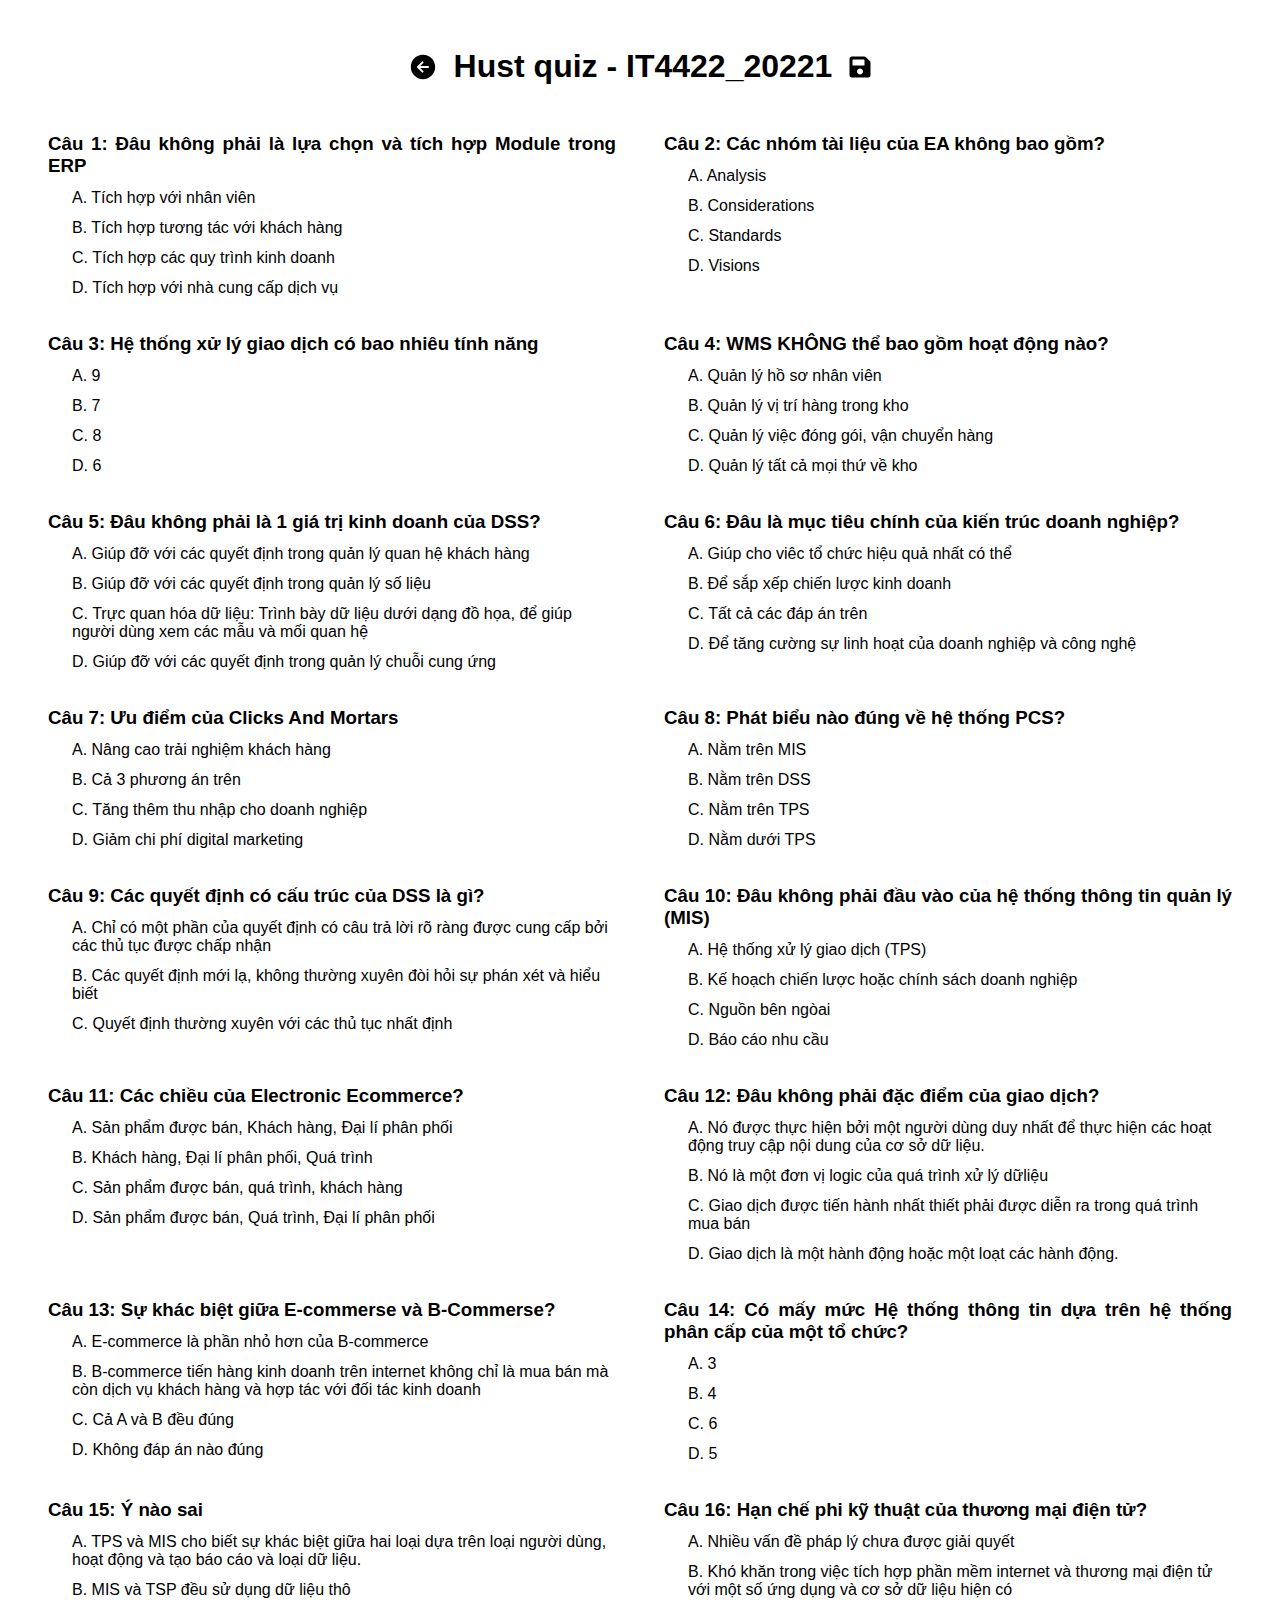
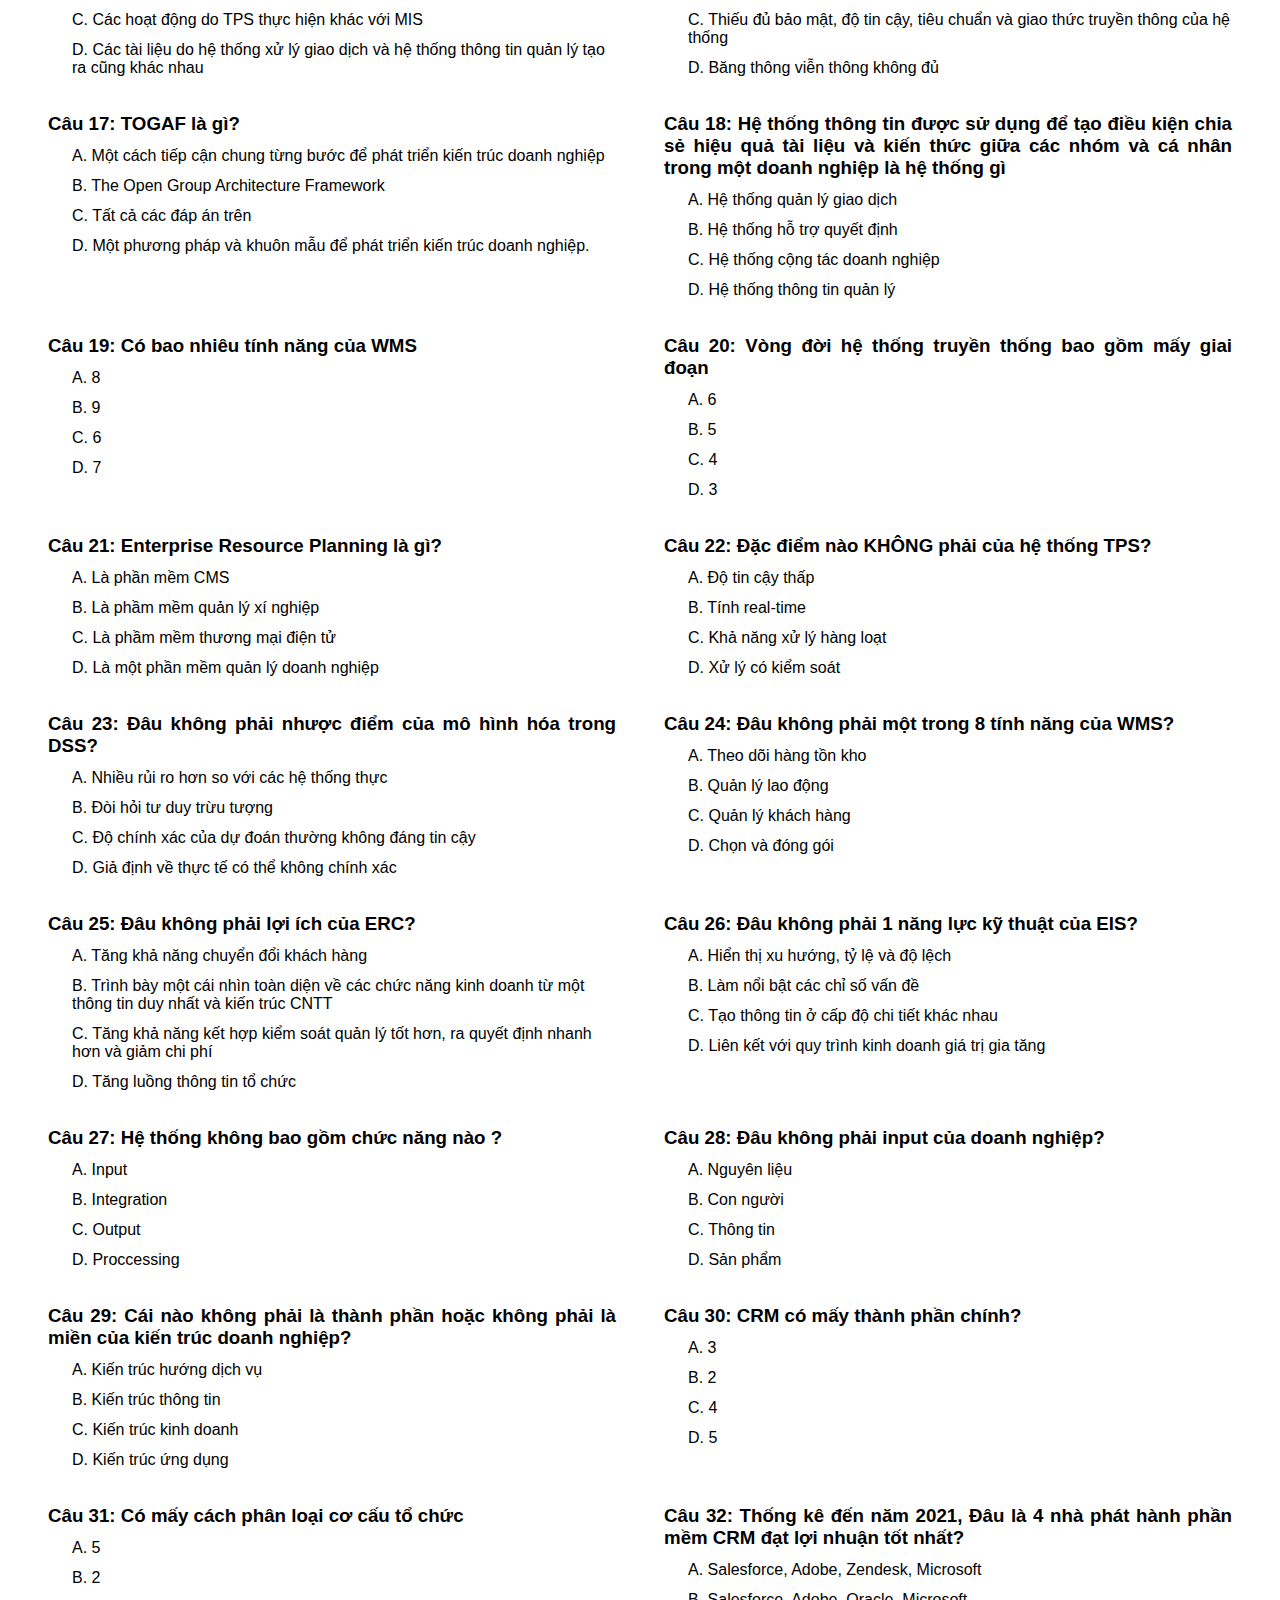
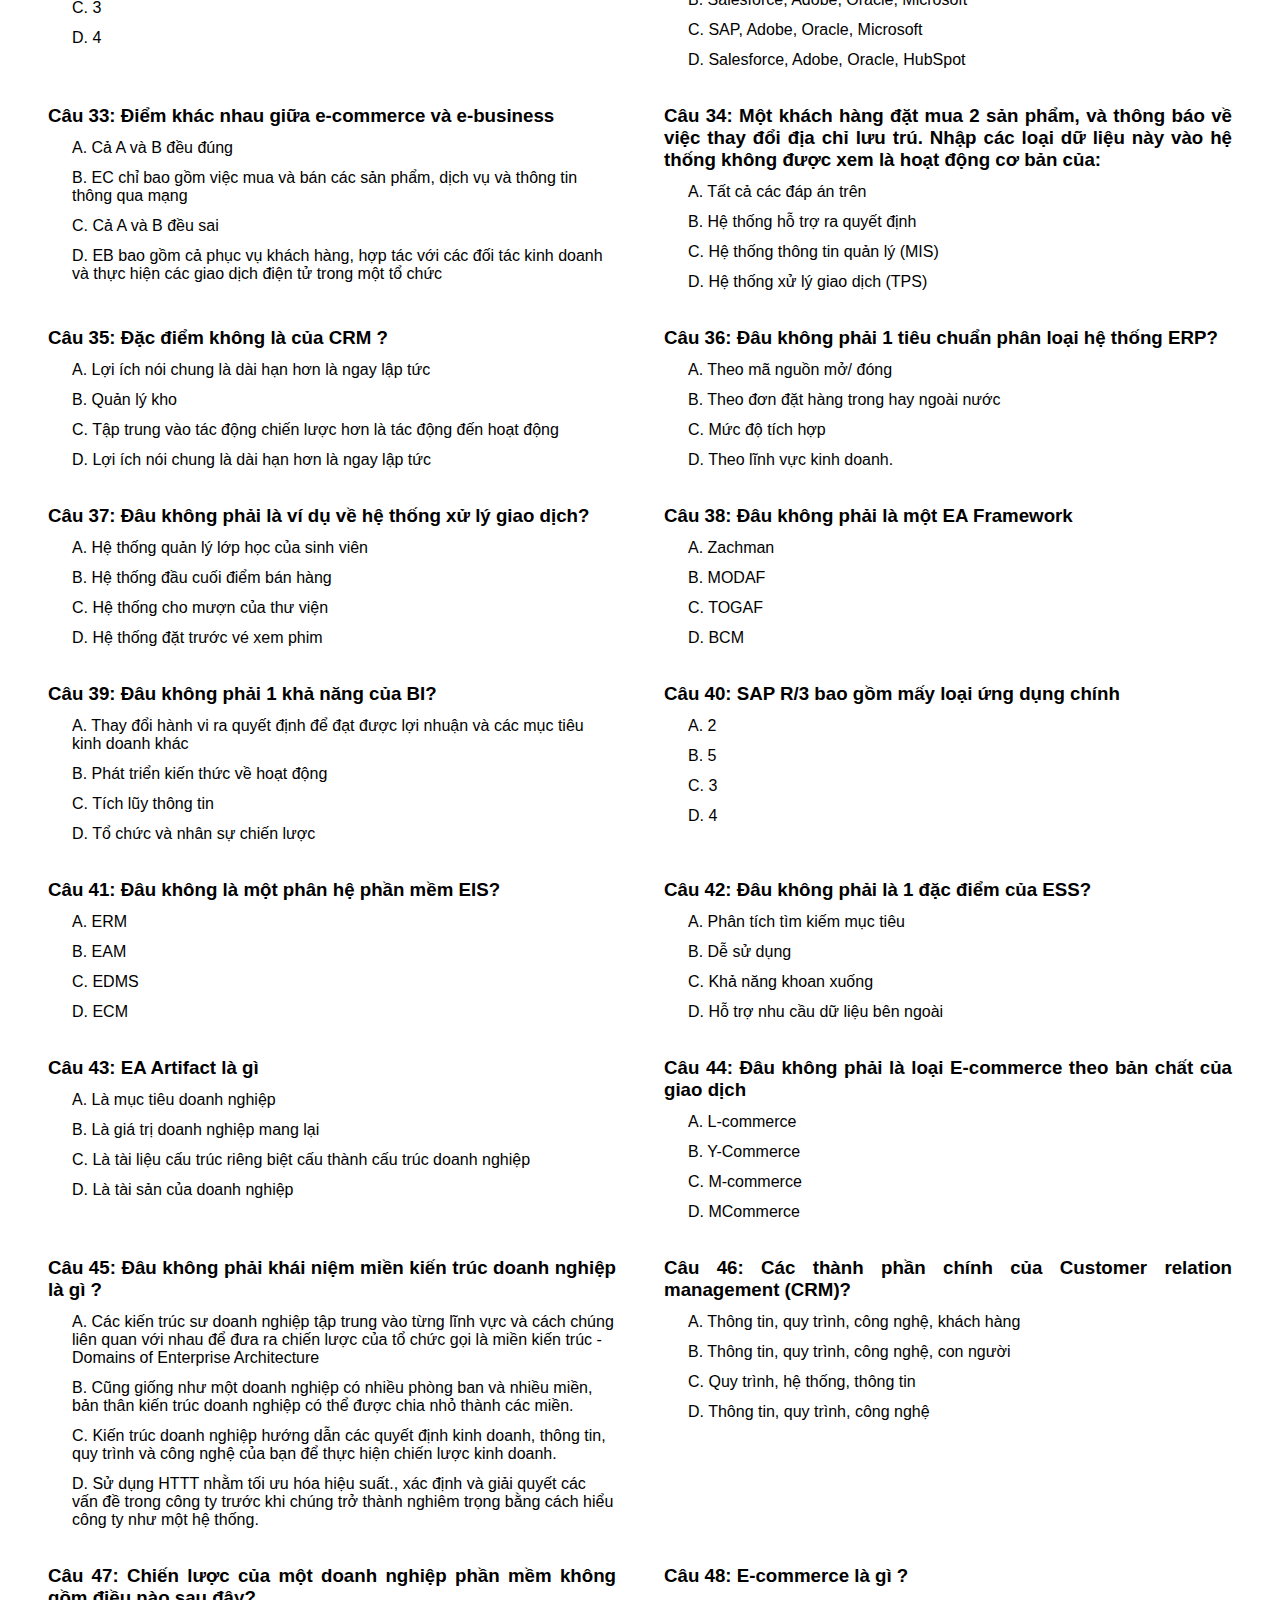
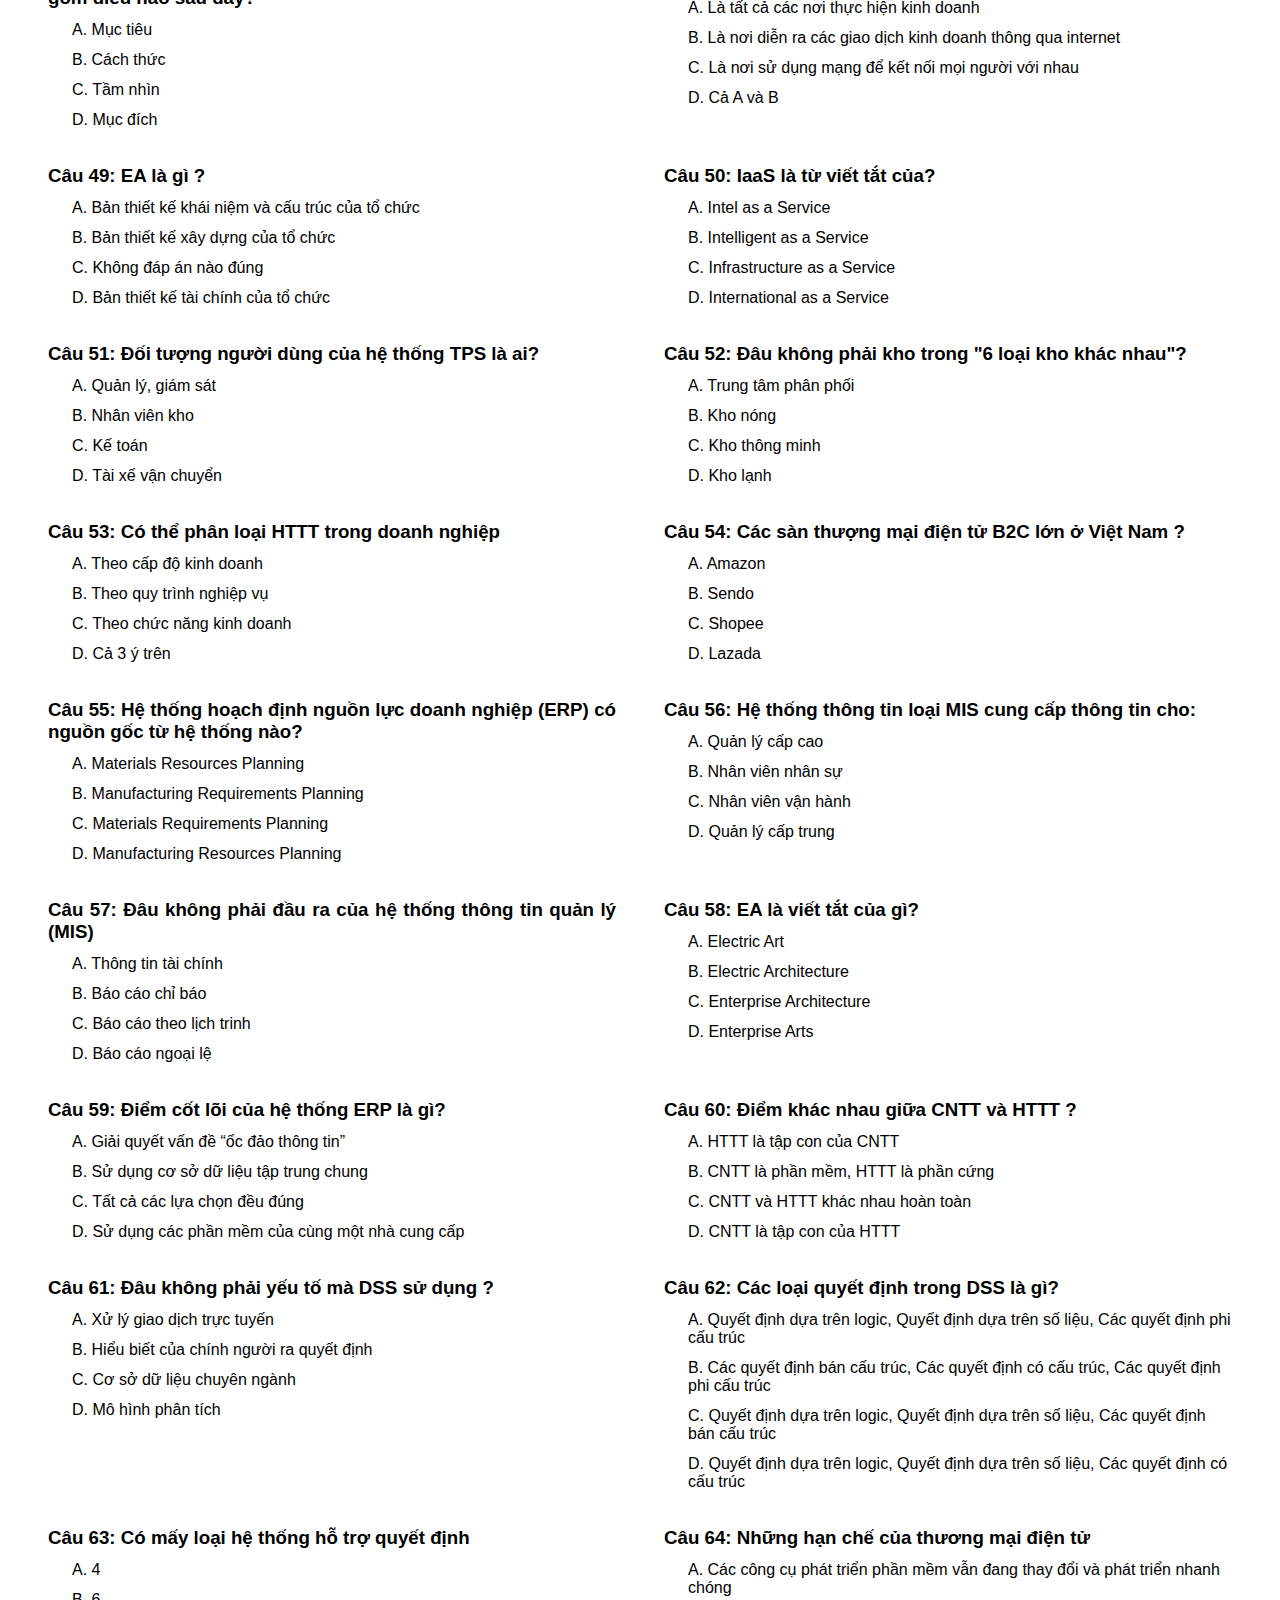
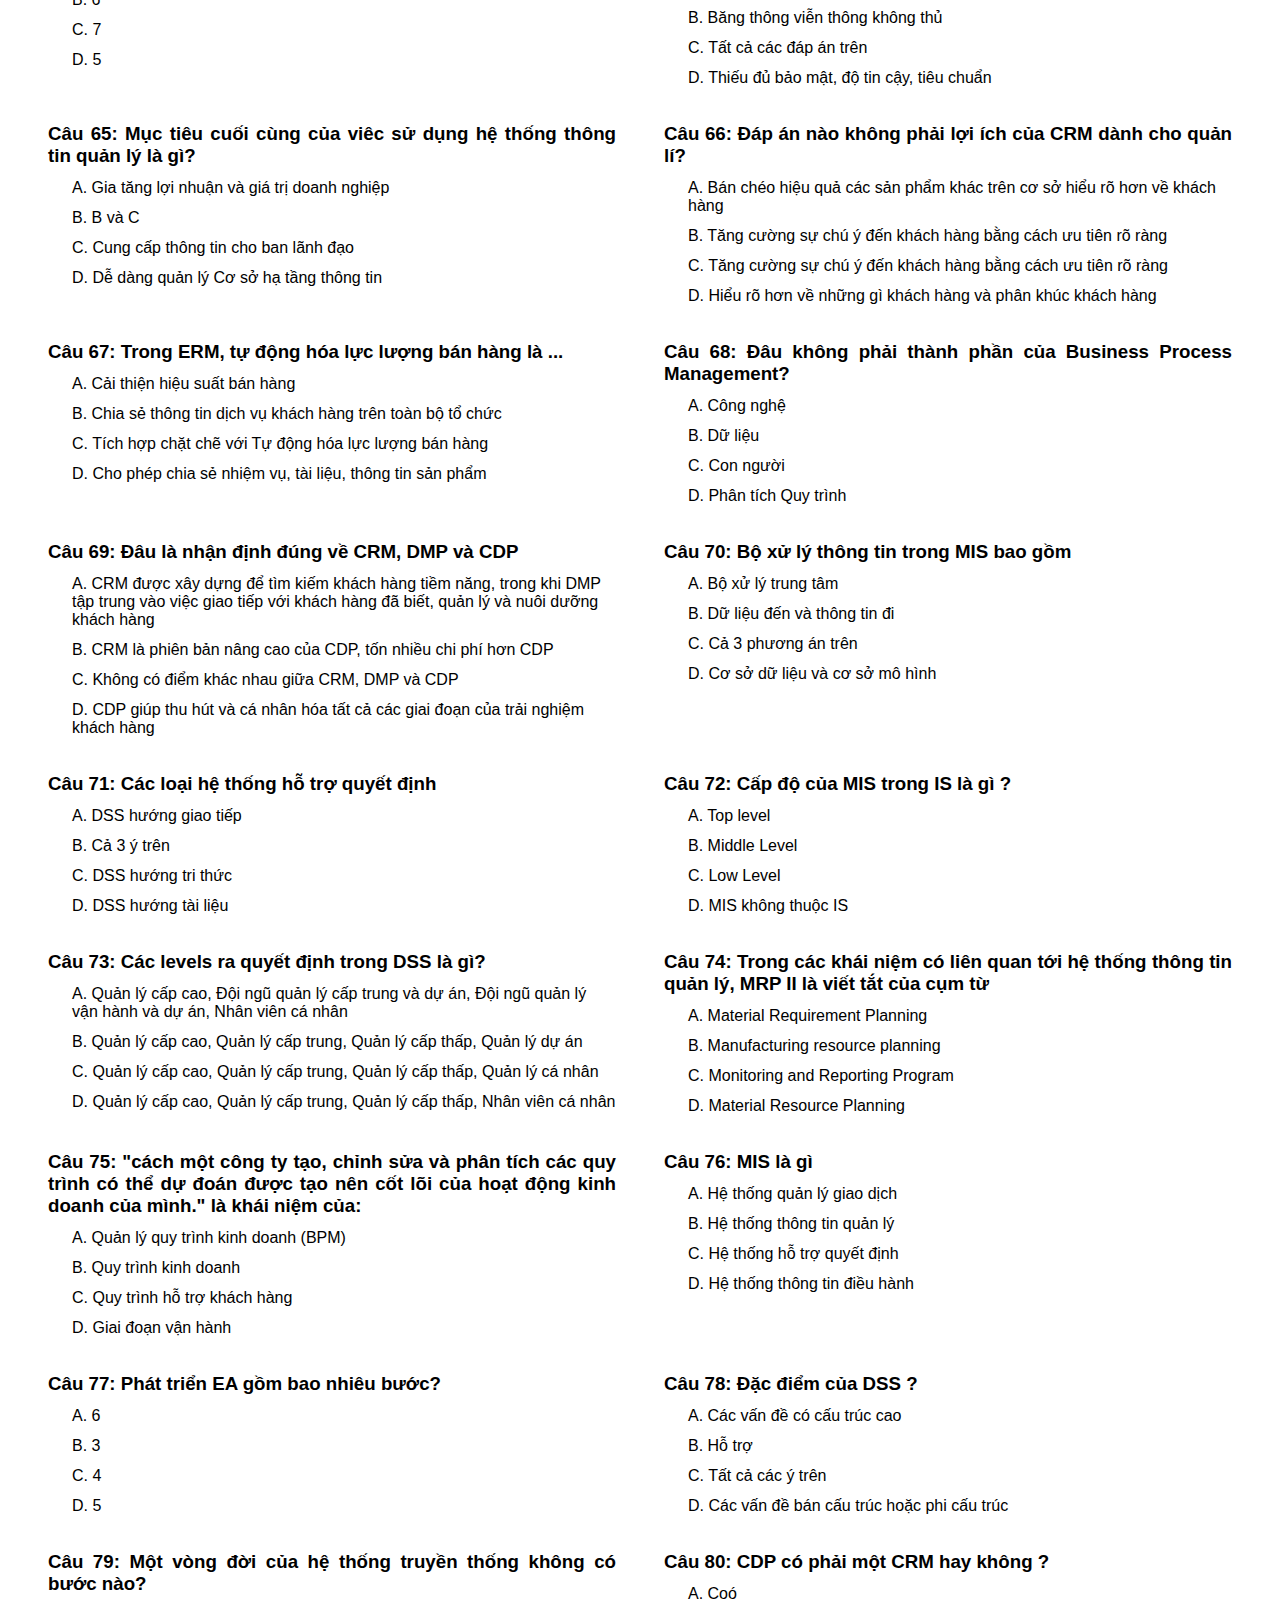
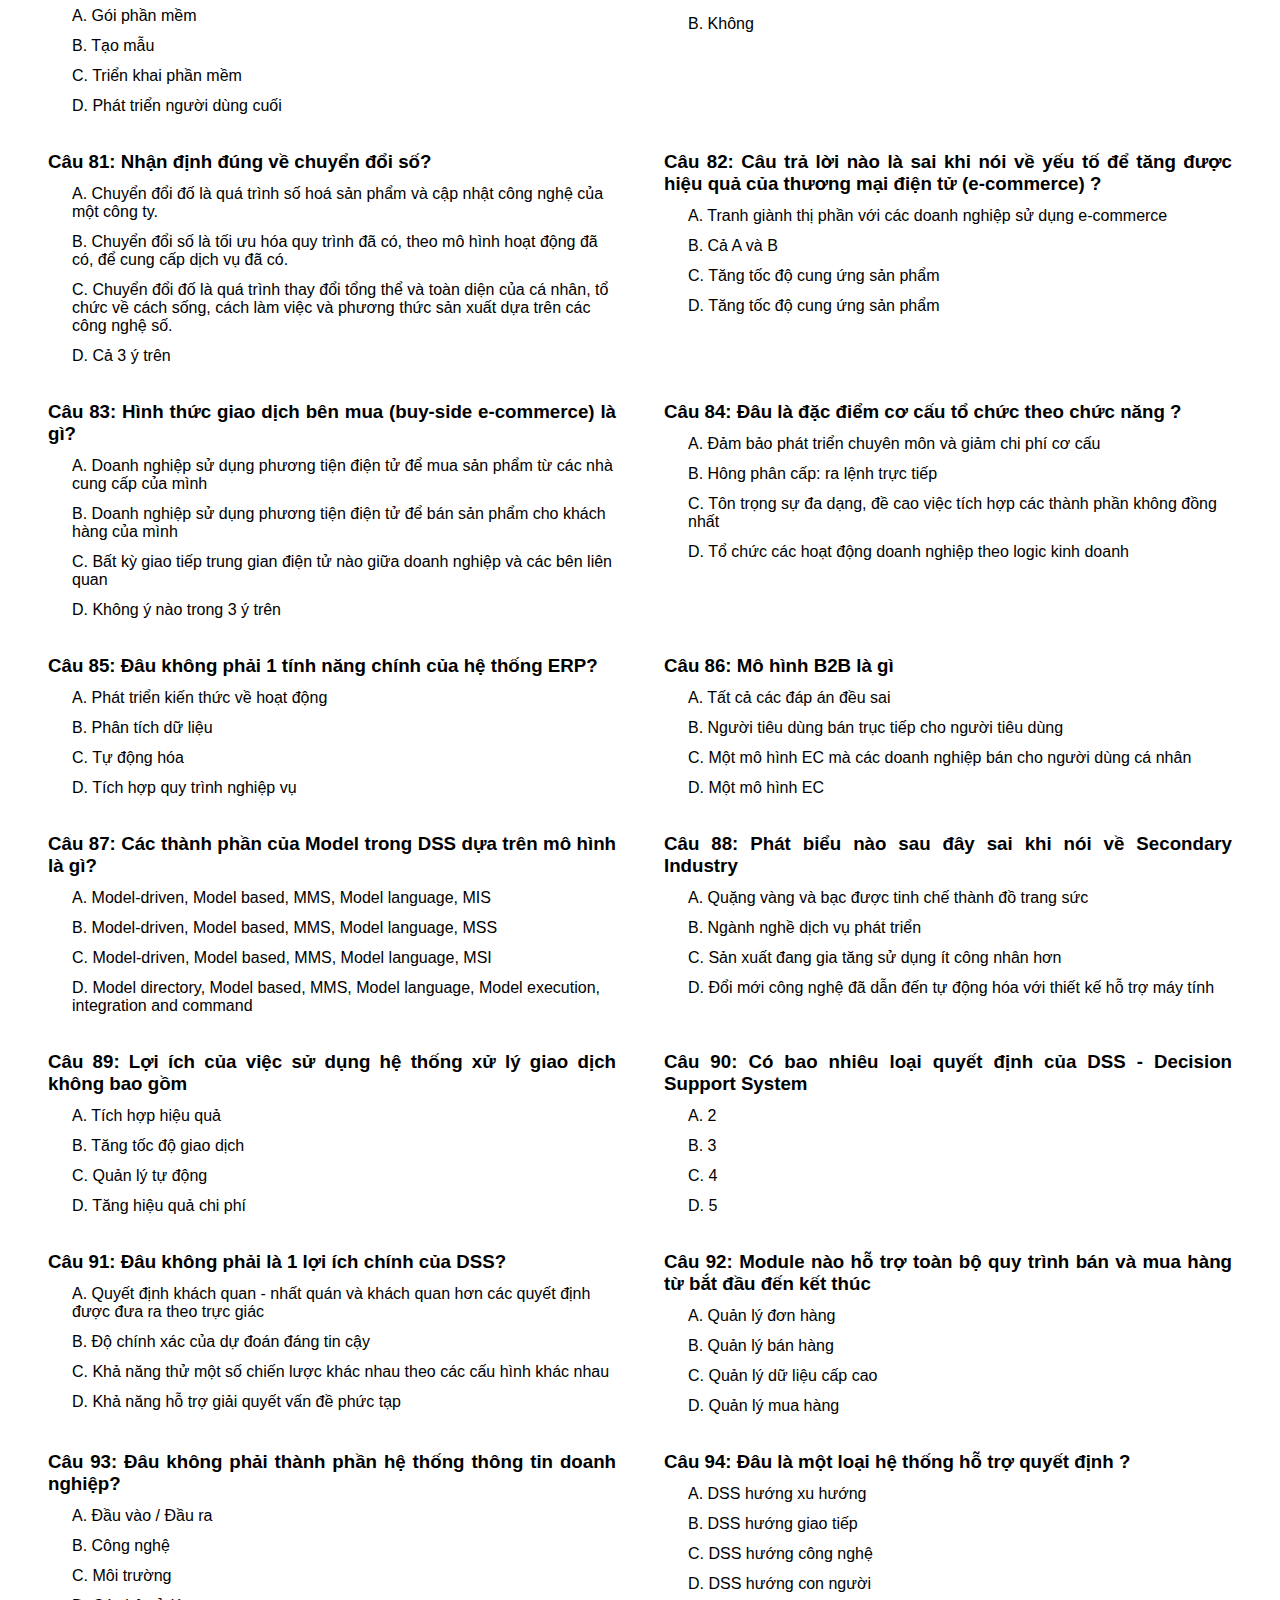
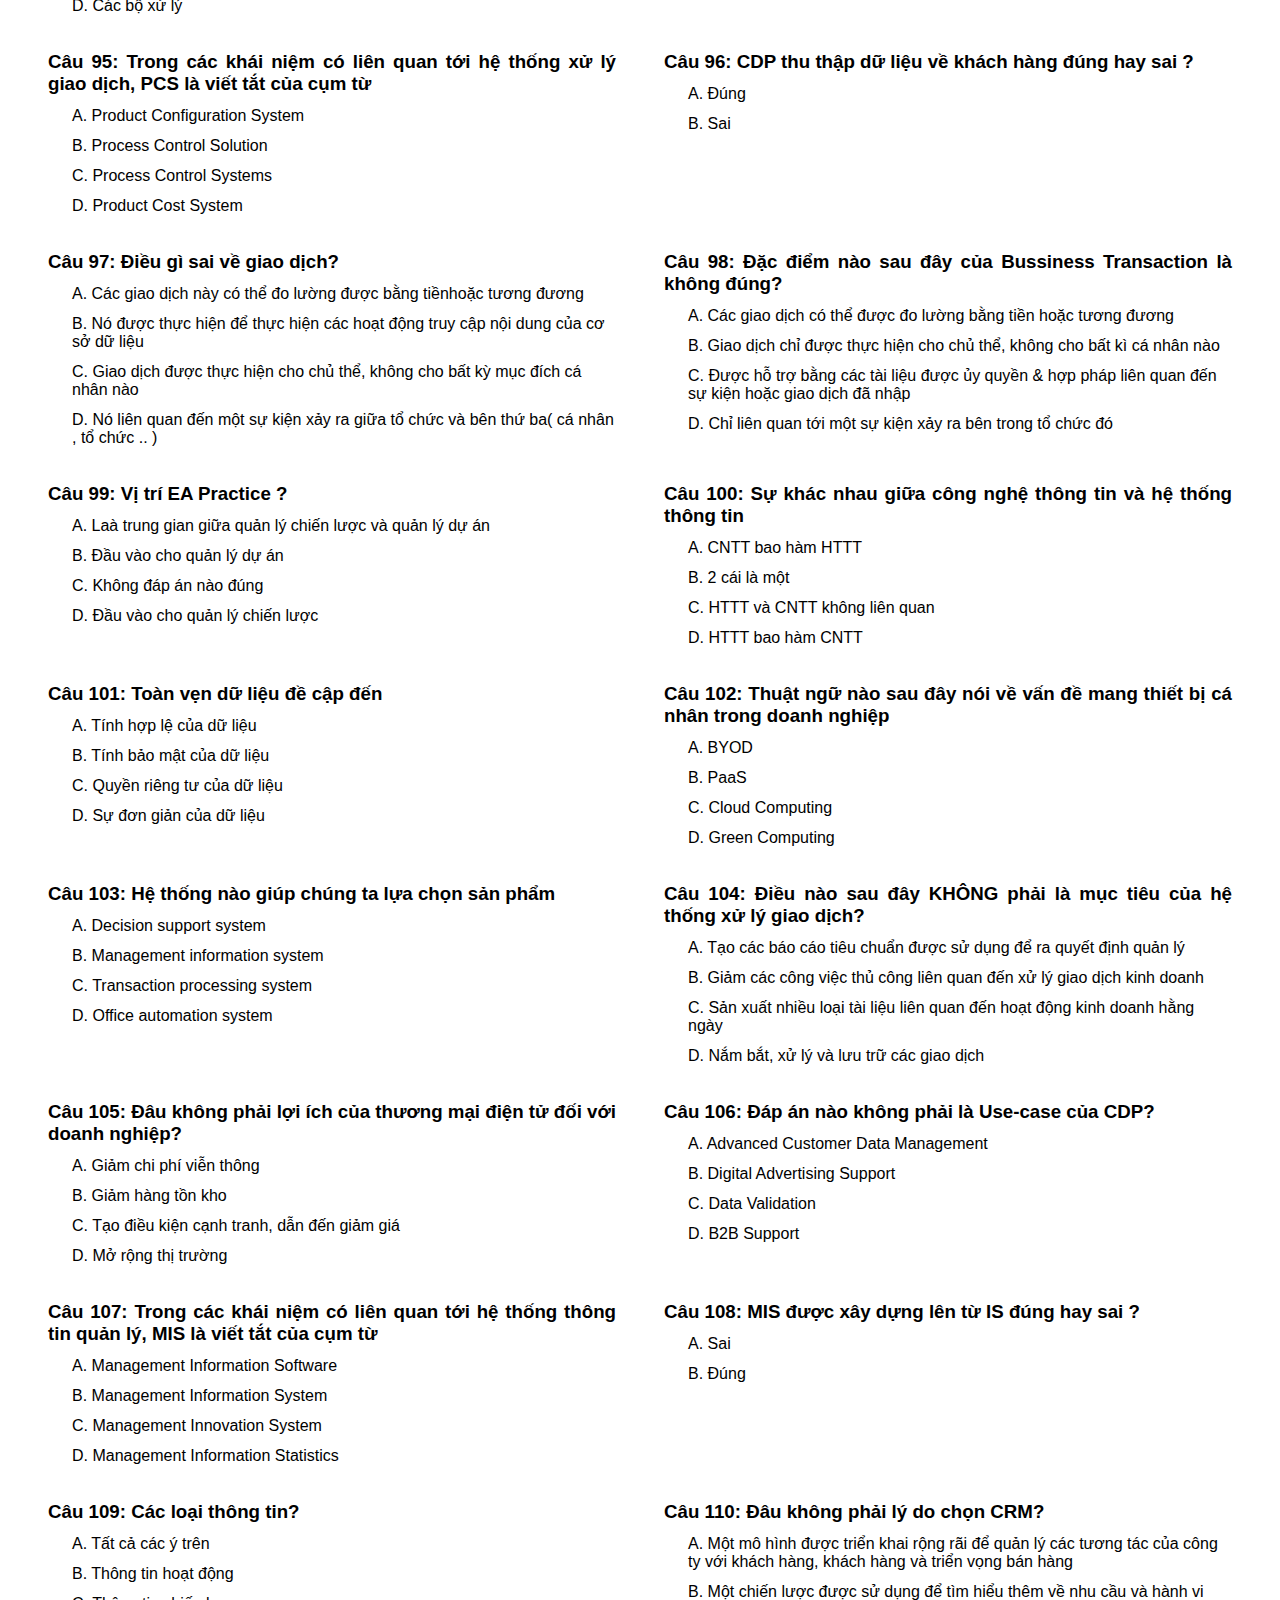
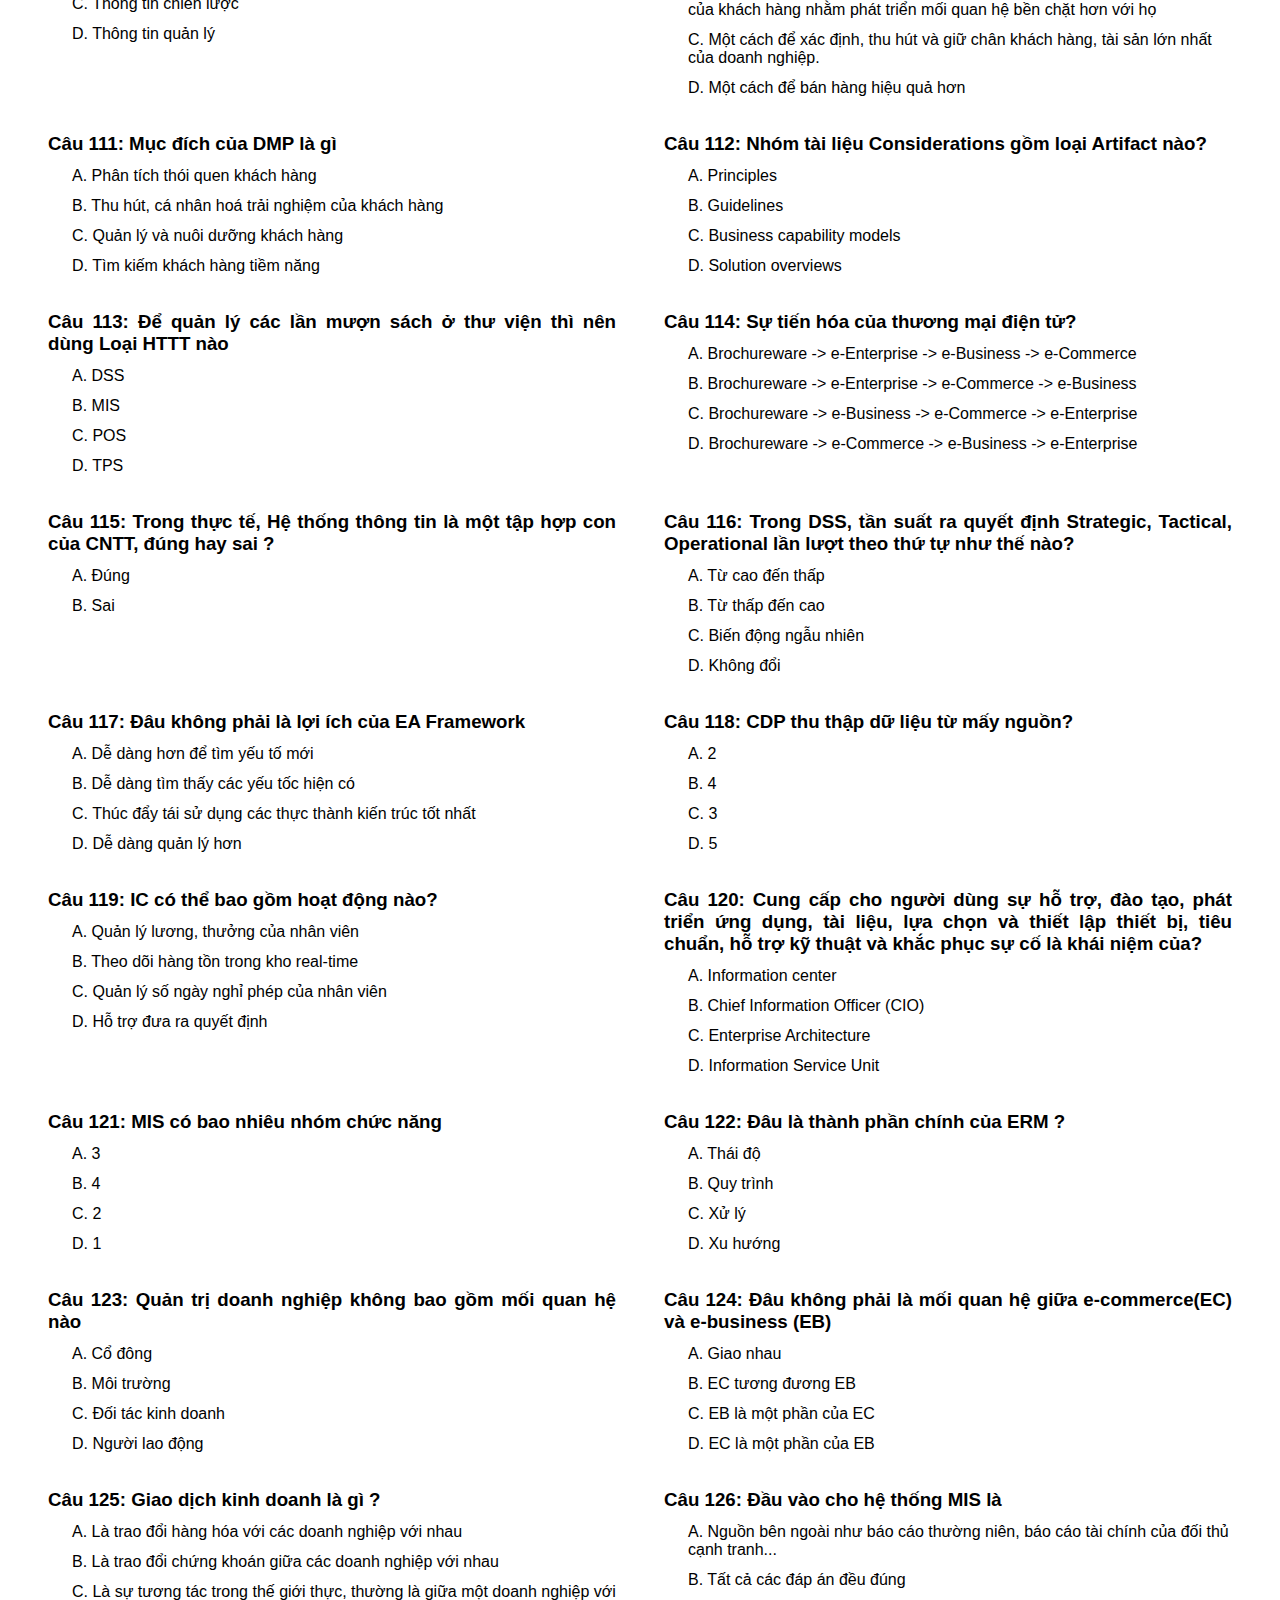
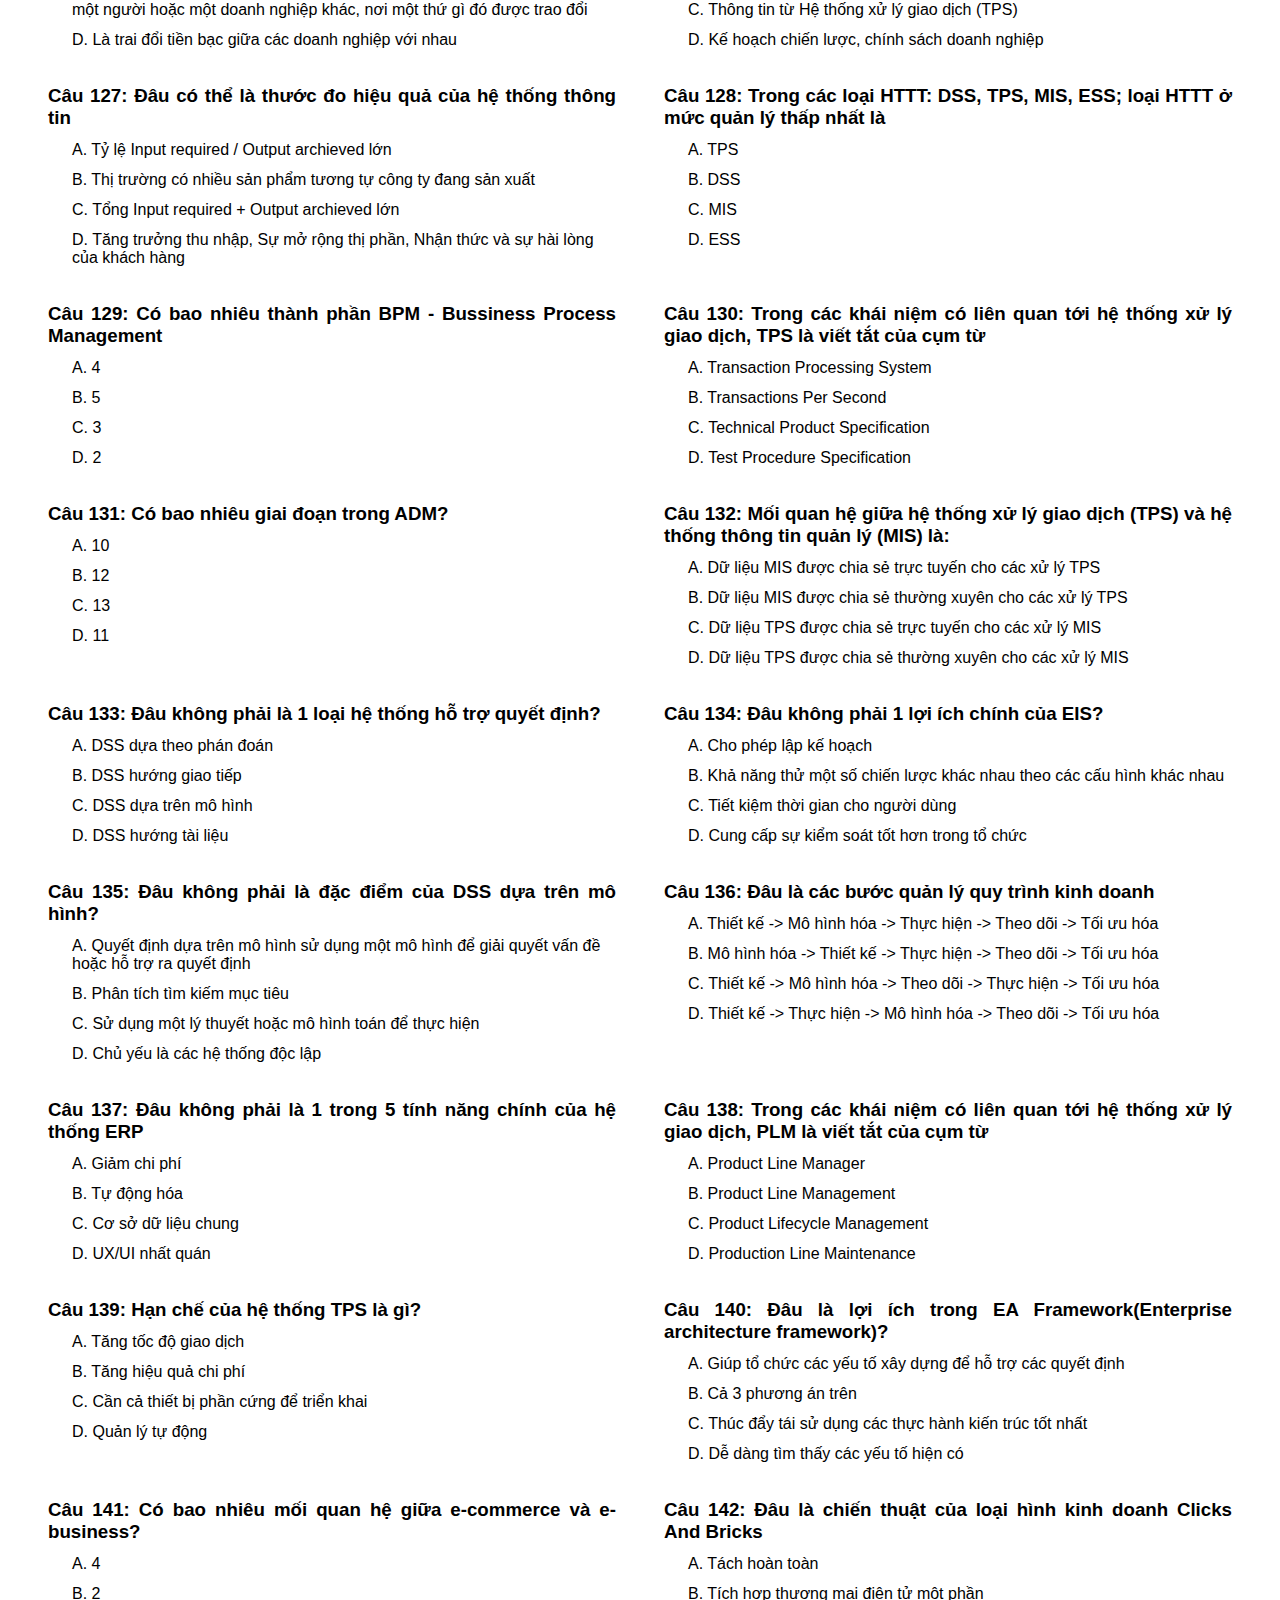
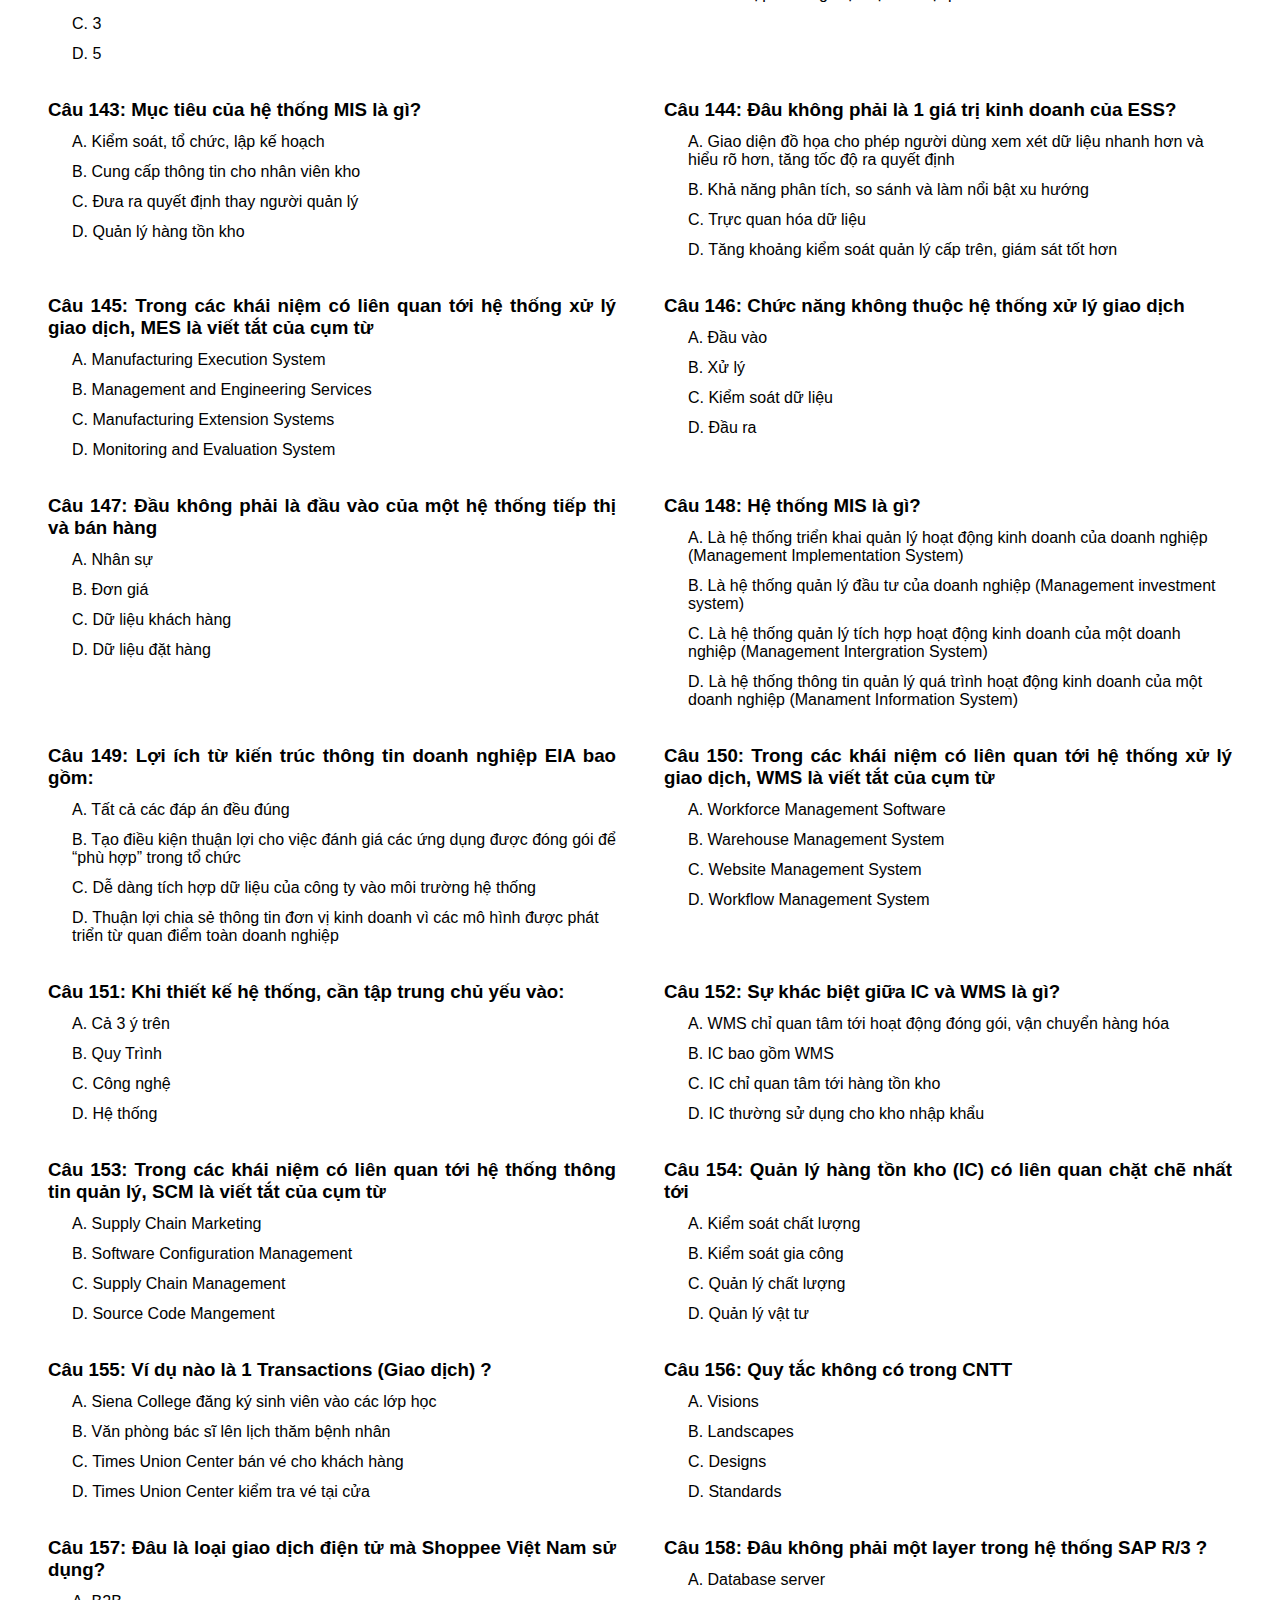
<file: quiz/IT4422_20221.html>
<!DOCTYPE html>
    <html lang="en">
      <head>
        <meta charset="UTF-8" />
        <meta http-equiv="X-UA-Compatible" content="IE=edge" />
        <meta name="viewport" content="width=device-width, initial-scale=1.0" />
        <meta name="keywords" content="hust, quiz, it4422, it4079,it4470, it4898" />
        <link rel="canonical" href="https://thangndgit.github.io/hust-quiz/quiz/IT4422_20221.html" />
        <link rel="sitemap" type="application/xml" href="/sitemap.xml" />
        <link rel="icon" type="image/png" href="/favicon.png" />
        <title>Hust quiz - IT4422_20221</title>
        <meta
          name="description"
          content="Tổng hợp câu hỏi trắc nghiệm môn học IT4422_20221, Đại học Bách Khoa Hà Nội"
        />
        <meta property="og:title" content="Hust quiz - IT4422_20221" />
        <meta
          property="og:description"
          content="Tổng hợp câu hỏi trắc nghiệm môn học IT4422_20221, Đại học Bách Khoa Hà Nội"
        />
        <link rel="stylesheet" href="../style.css" />
        <!-- Google tag (gtag.js) -->
        <script async src="https://www.googletagmanager.com/gtag/js?id=G-CTFF0QEV49"></script>
        <script>
          window.dataLayer = window.dataLayer || [];
          function gtag() {
            dataLayer.push(arguments);
          }
          gtag("js", new Date());
          gtag("config", "G-CTFF0QEV49");
        </script>
      </head>
    
      <body>
        <div id="title-wrapper">
        <a class="back-quiz-button" href="../index.html">
          <svg viewBox="0 0 512 512" xmlns="http://www.w3.org/2000/svg">
            <path
              d="M48,256c0,114.87,93.13,208,208,208s208-93.13,208-208S370.87,48,256,48,48,141.13,48,256Zm212.65-91.36a16,16,0,0,1,.09,22.63L208.42,240H342a16,16,0,0,1,0,32H208.42l52.32,52.73A16,16,0,1,1,238,347.27l-79.39-80a16,16,0,0,1,0-22.54l79.39-80A16,16,0,0,1,260.65,164.64Z"
            ></path>
          </svg>
        </a>
          <h1 id="quiz-title" onclick="showAllAnswers()">Hust quiz - IT4422_20221</h1>
          <span class="loader"></span>
          <a class="download-quiz-button" style="display: none !important" title="Download this as JSON" href="#"
            ><svg xmlns="http://www.w3.org/2000/svg" viewBox="0 0 448 512">
              <path
                d="M433.9 129.9l-83.9-83.9A48 48 0 0 0 316.1 32H48C21.5 32 0 53.5 0 80v352c0 26.5 21.5 48 48 48h352c26.5 0 48-21.5 48-48V163.9a48 48 0 0 0 -14.1-33.9zM224 416c-35.3 0-64-28.7-64-64 0-35.3 28.7-64 64-64s64 28.7 64 64c0 35.3-28.7 64-64 64zm96-304.5V212c0 6.6-5.4 12-12 12H76c-6.6 0-12-5.4-12-12V108c0-6.6 5.4-12 12-12h228.5c3.2 0 6.2 1.3 8.5 3.5l3.5 3.5A12 12 0 0 1 320 111.5z"
              />
            </svg>
          </a>
        </div>

        <ul id="quiz-list"></ul>
    
        <script type="application/ld+json">
          {
            "@context": "http://schema.org",
            "@type": "WebPage",
            "name": "Hust quiz - IT4422_20221",
            "description": "Tổng hợp câu hỏi trắc nghiệm môn học IT4422_20221, Đại học Bách Khoa Hà Nội",
            "url": "https://thangndgit.github.io/hust-quiz/quiz/IT4422_20221.html",
          }
        </script>
        <script src="../main.js"></script>
        <script>
          fetchQuizzes('../data/IT4422_20221.json')
        </script>
      </body>
    </html>
</file>
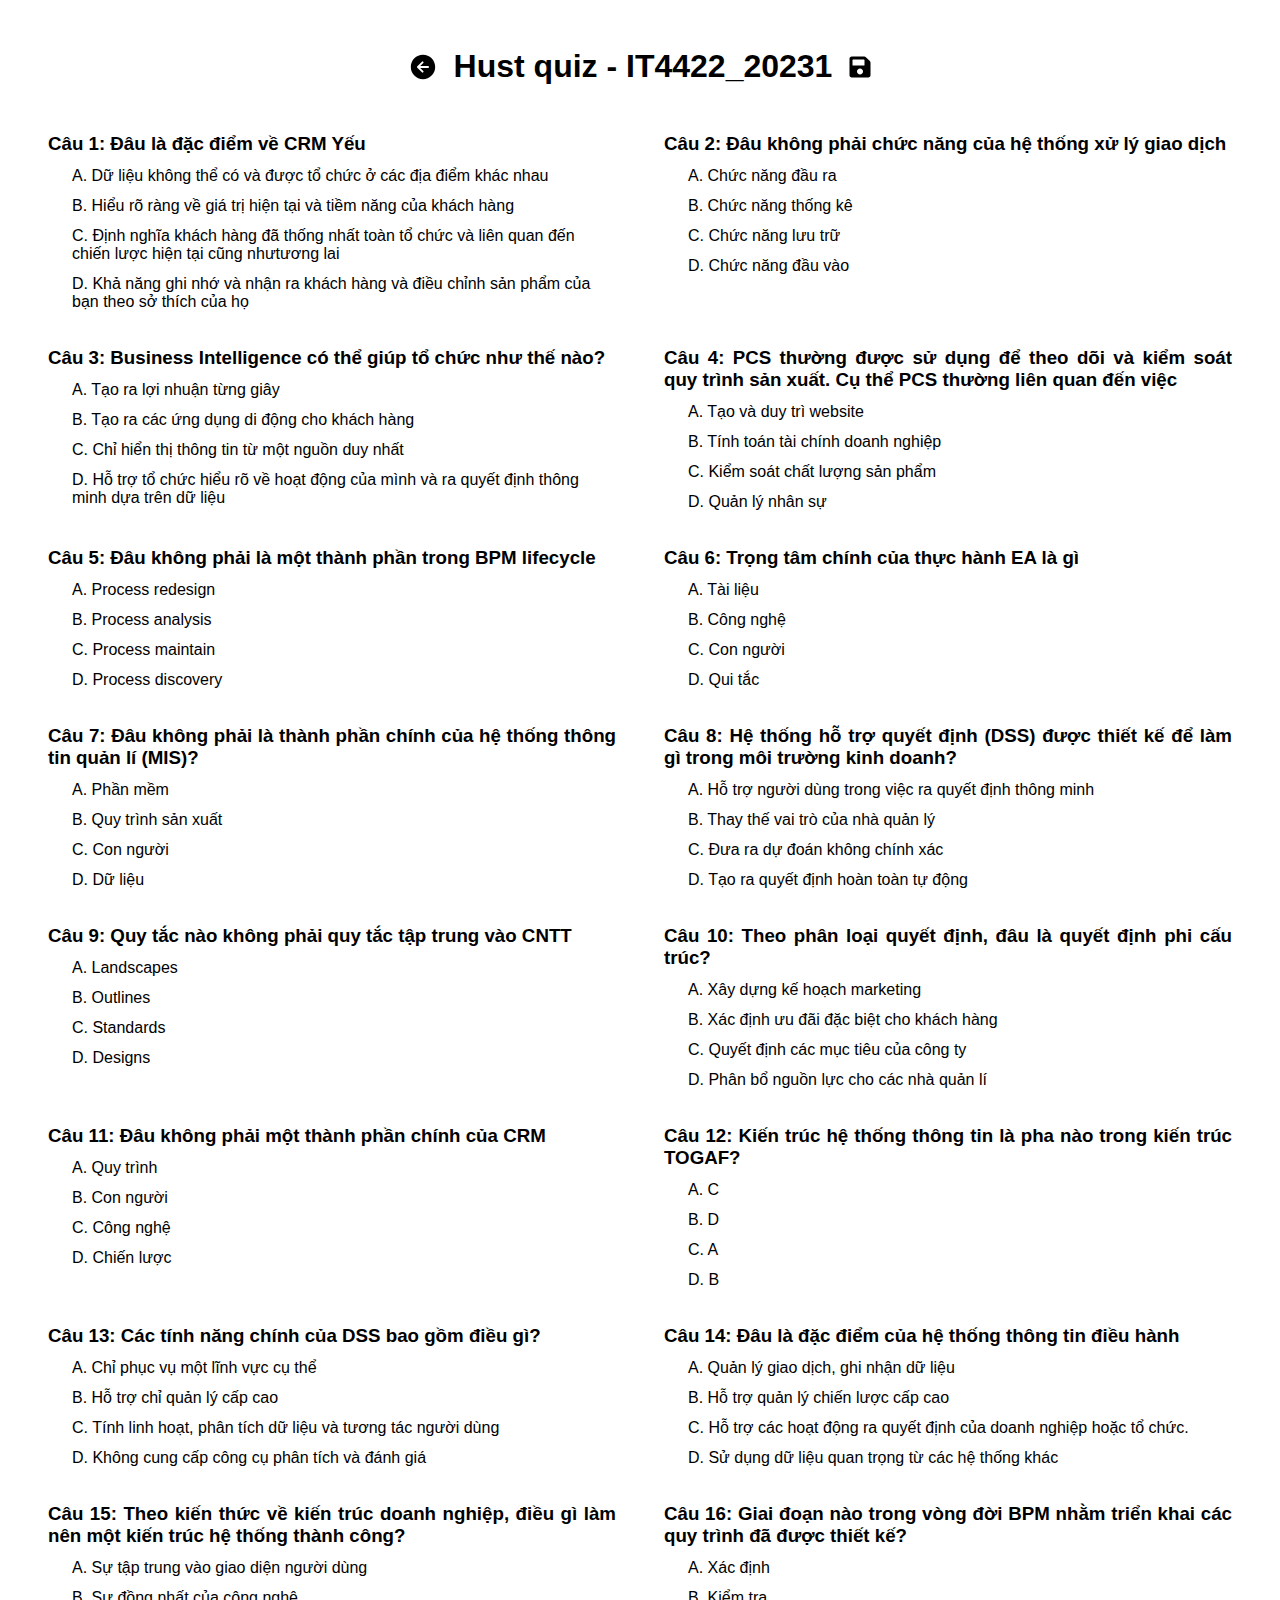
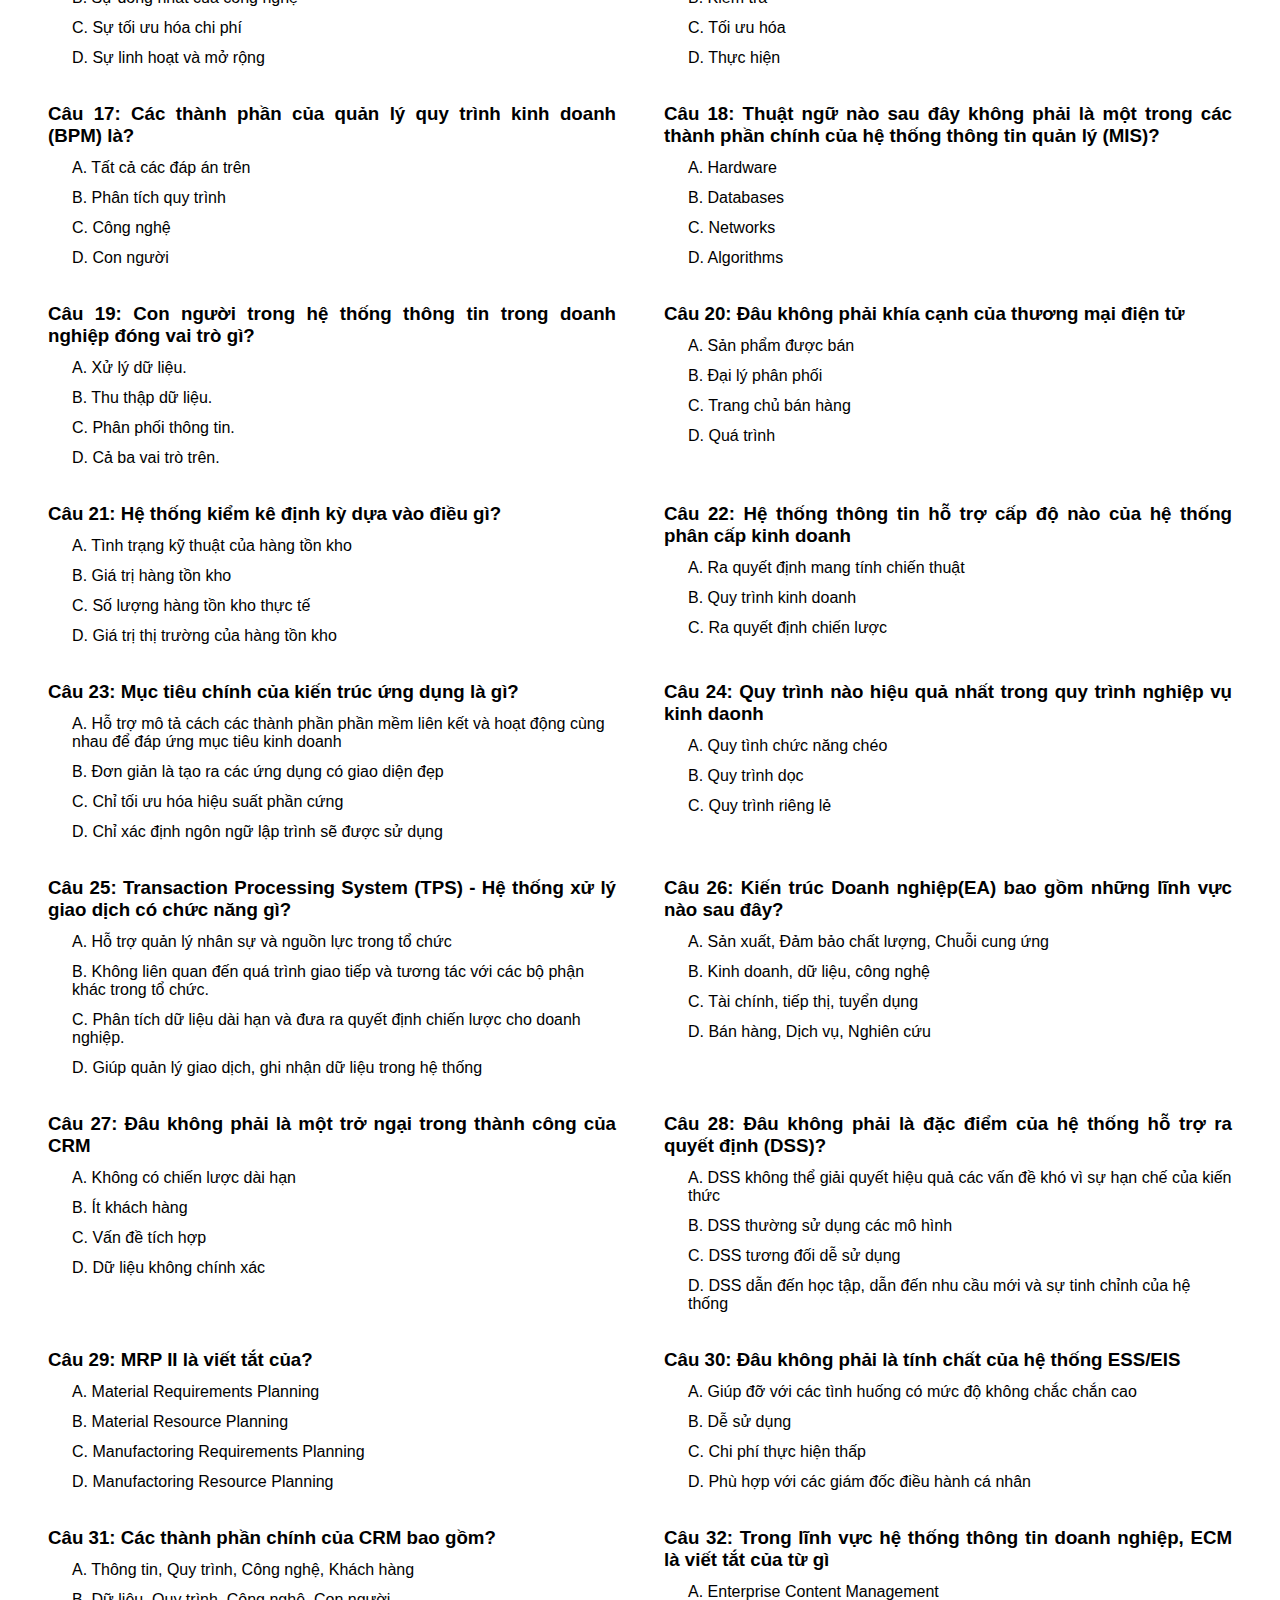
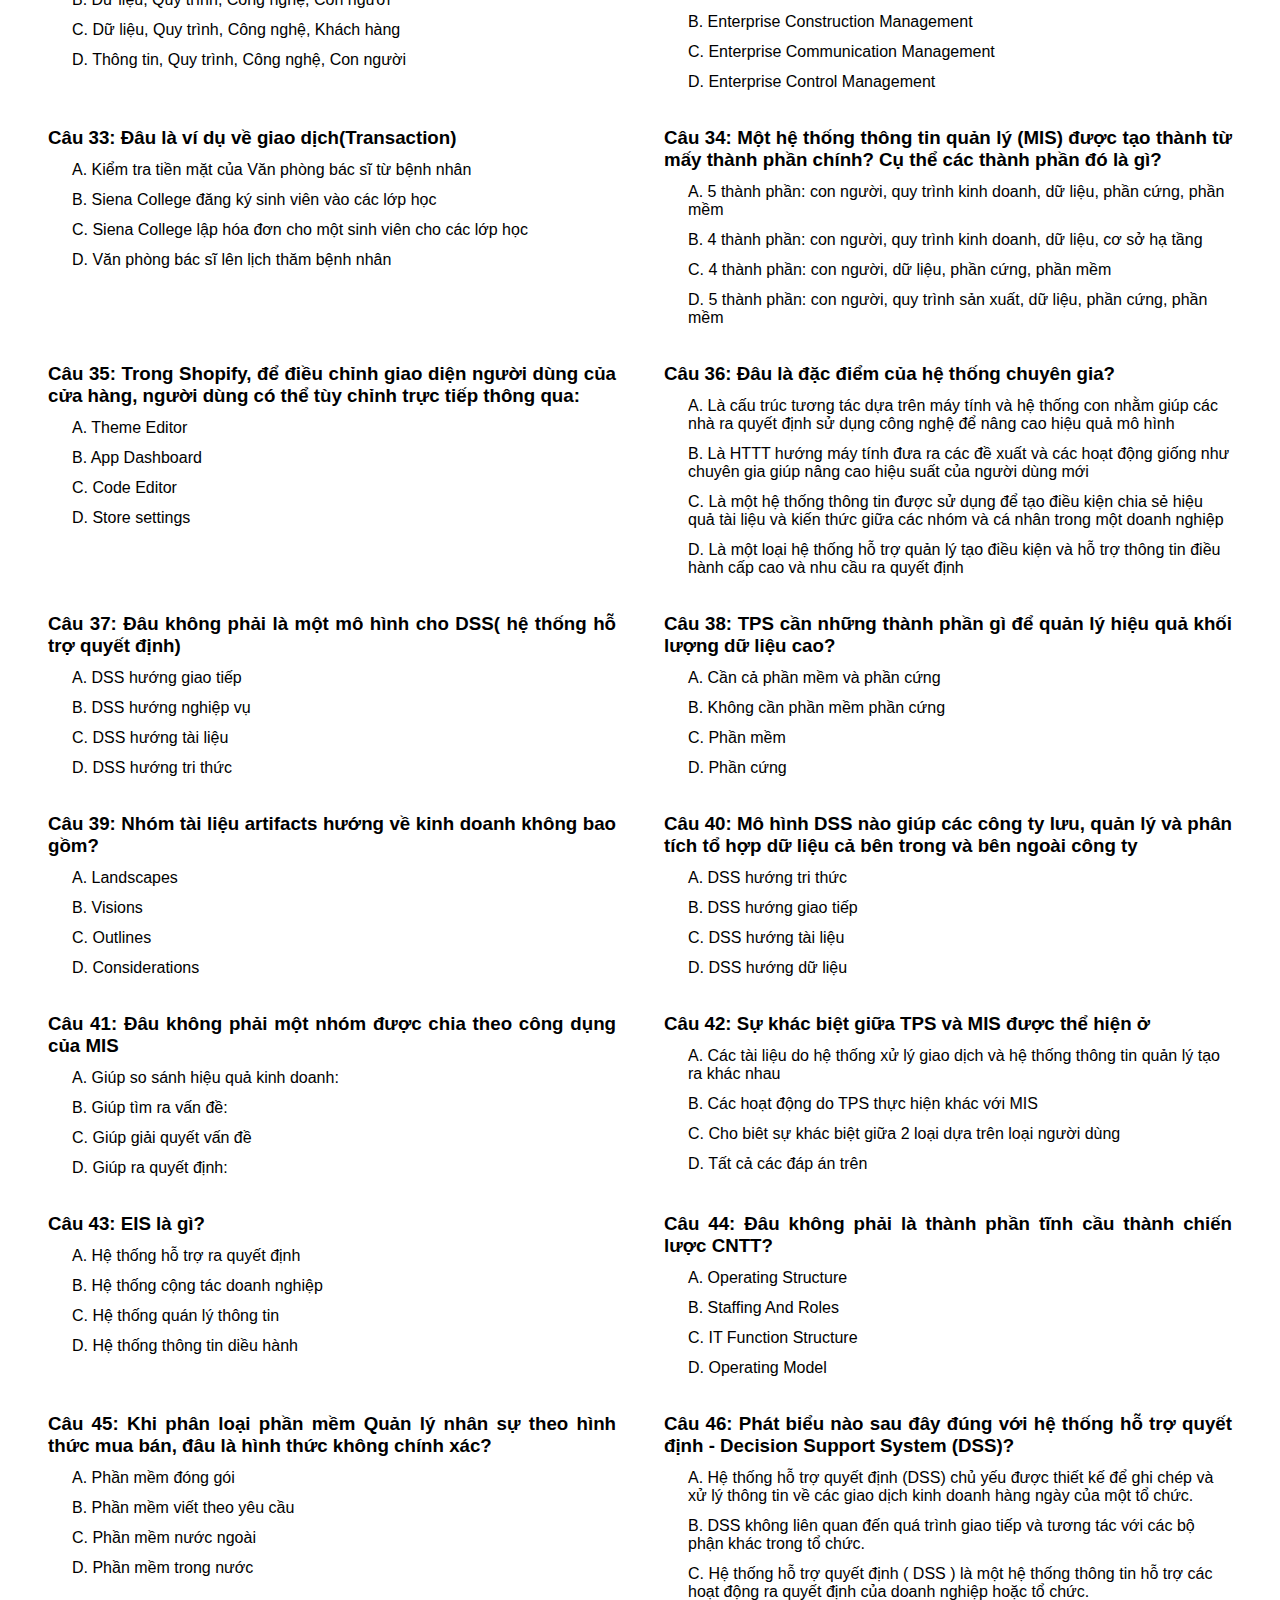
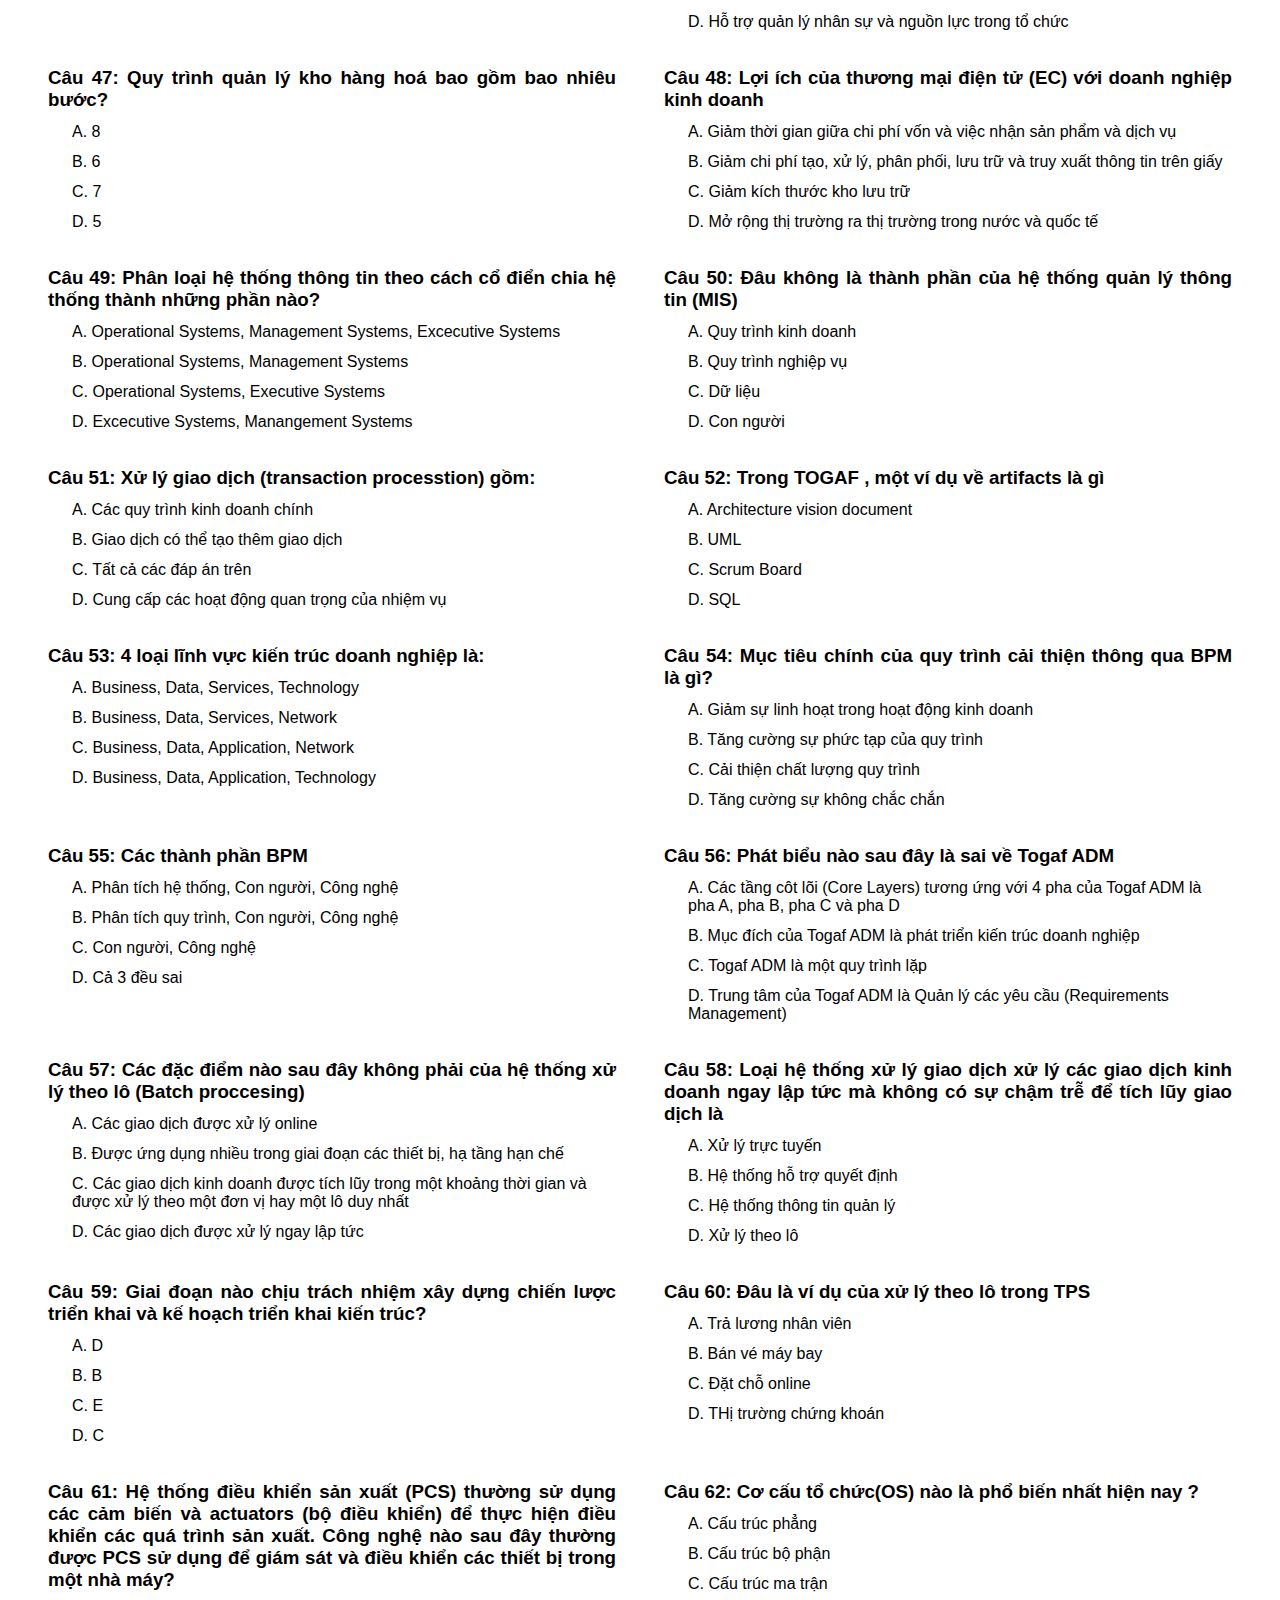
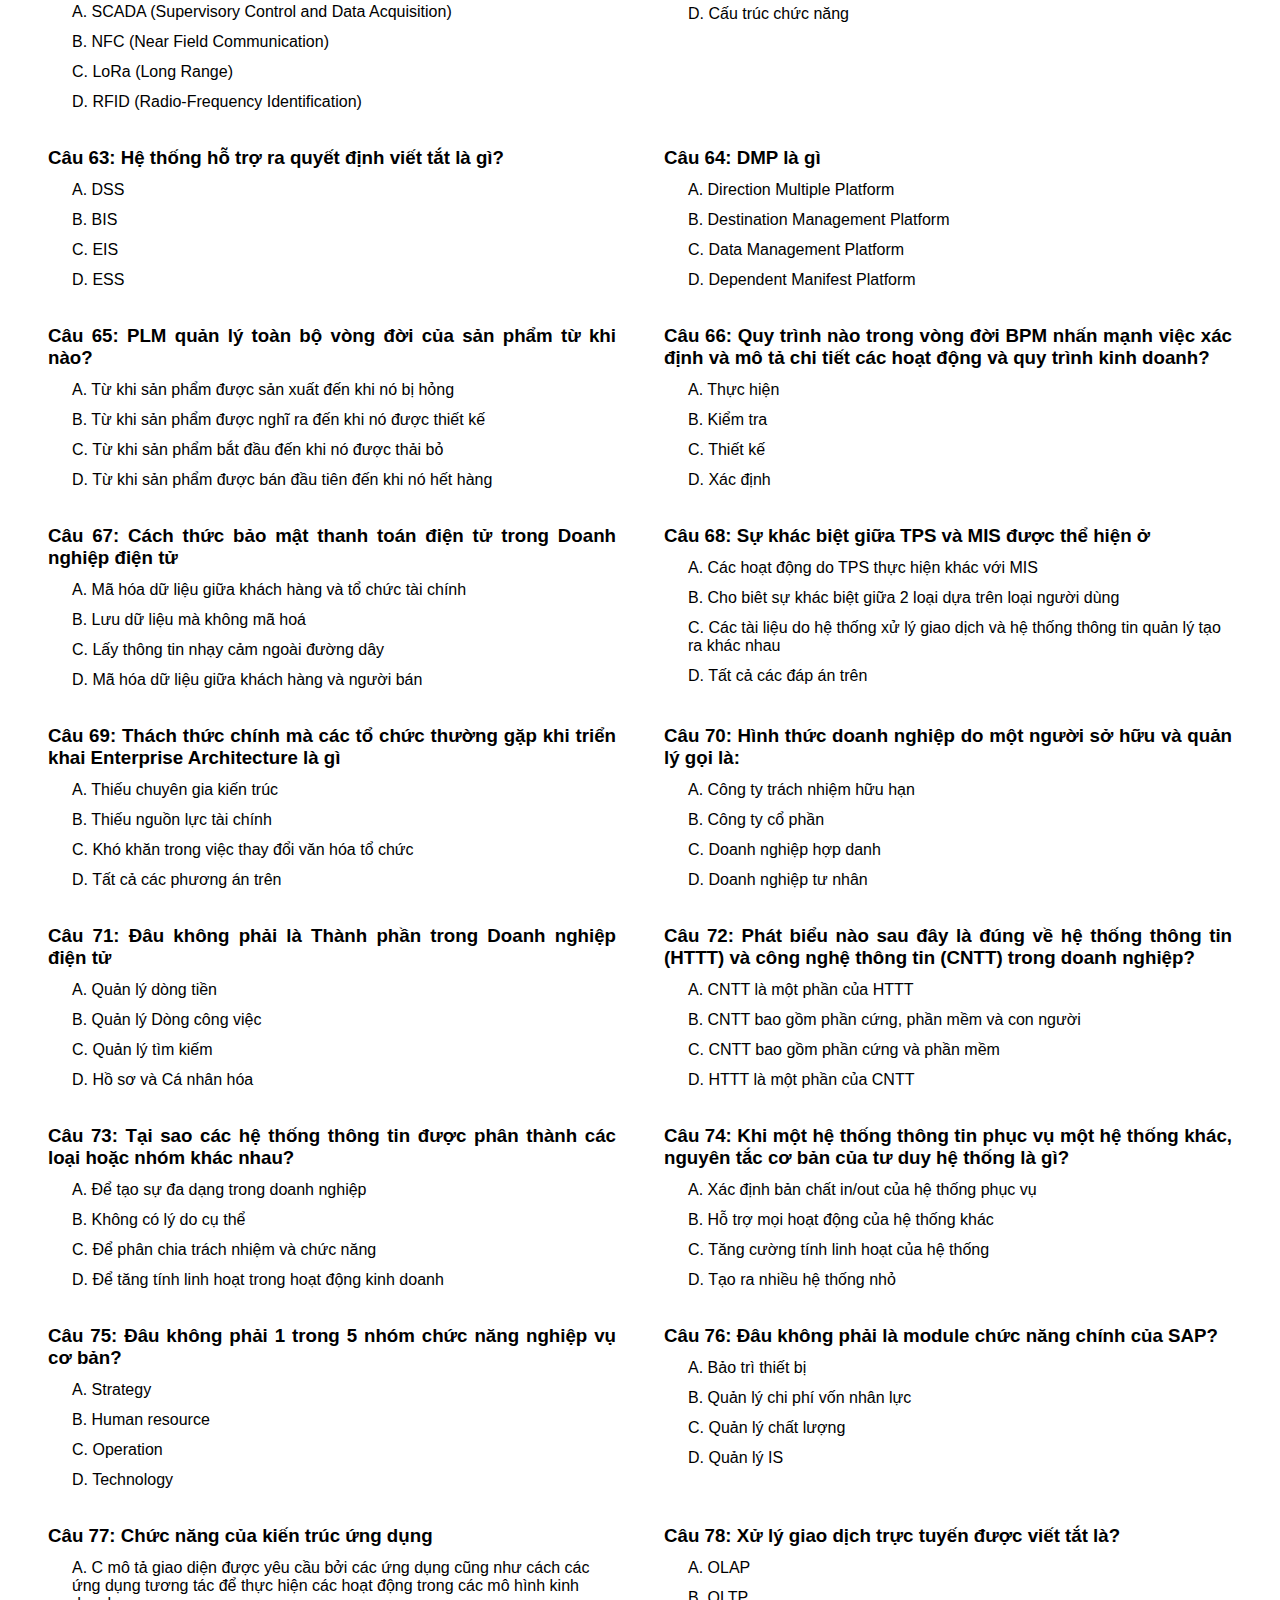
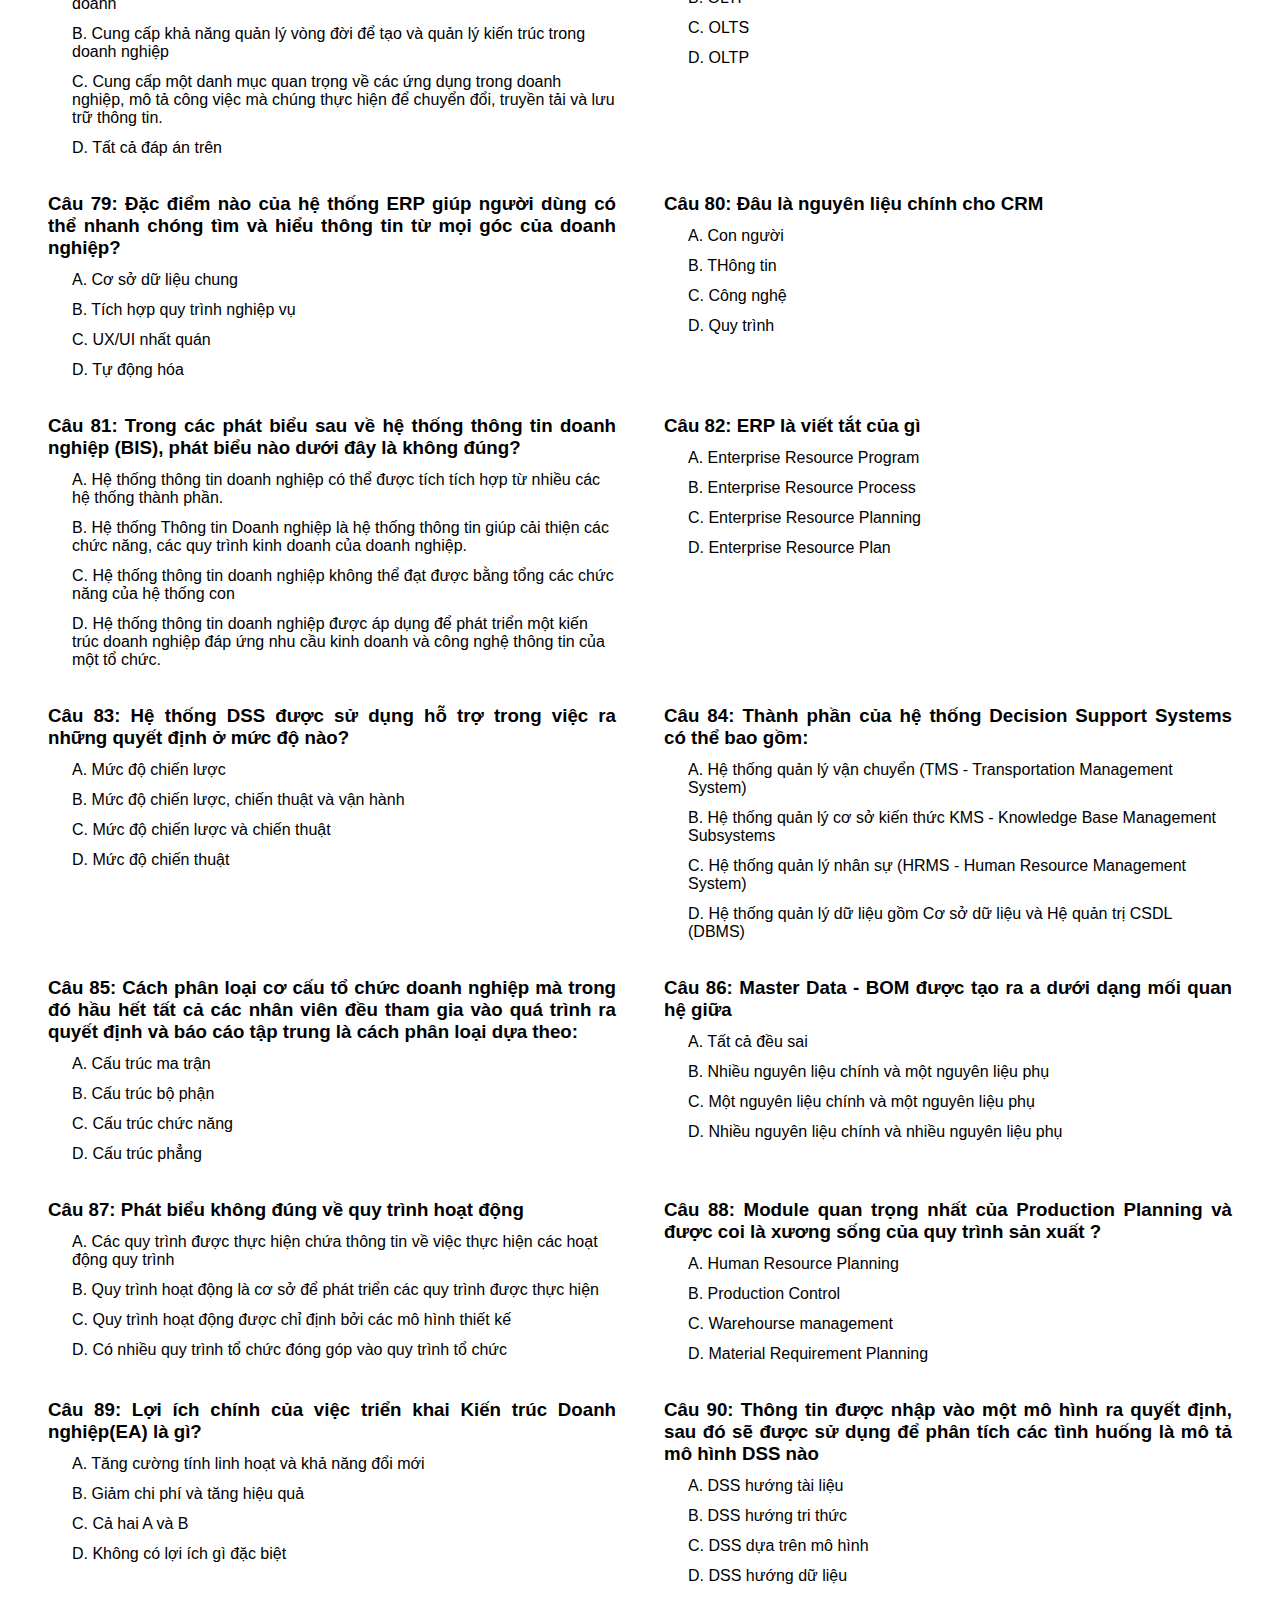
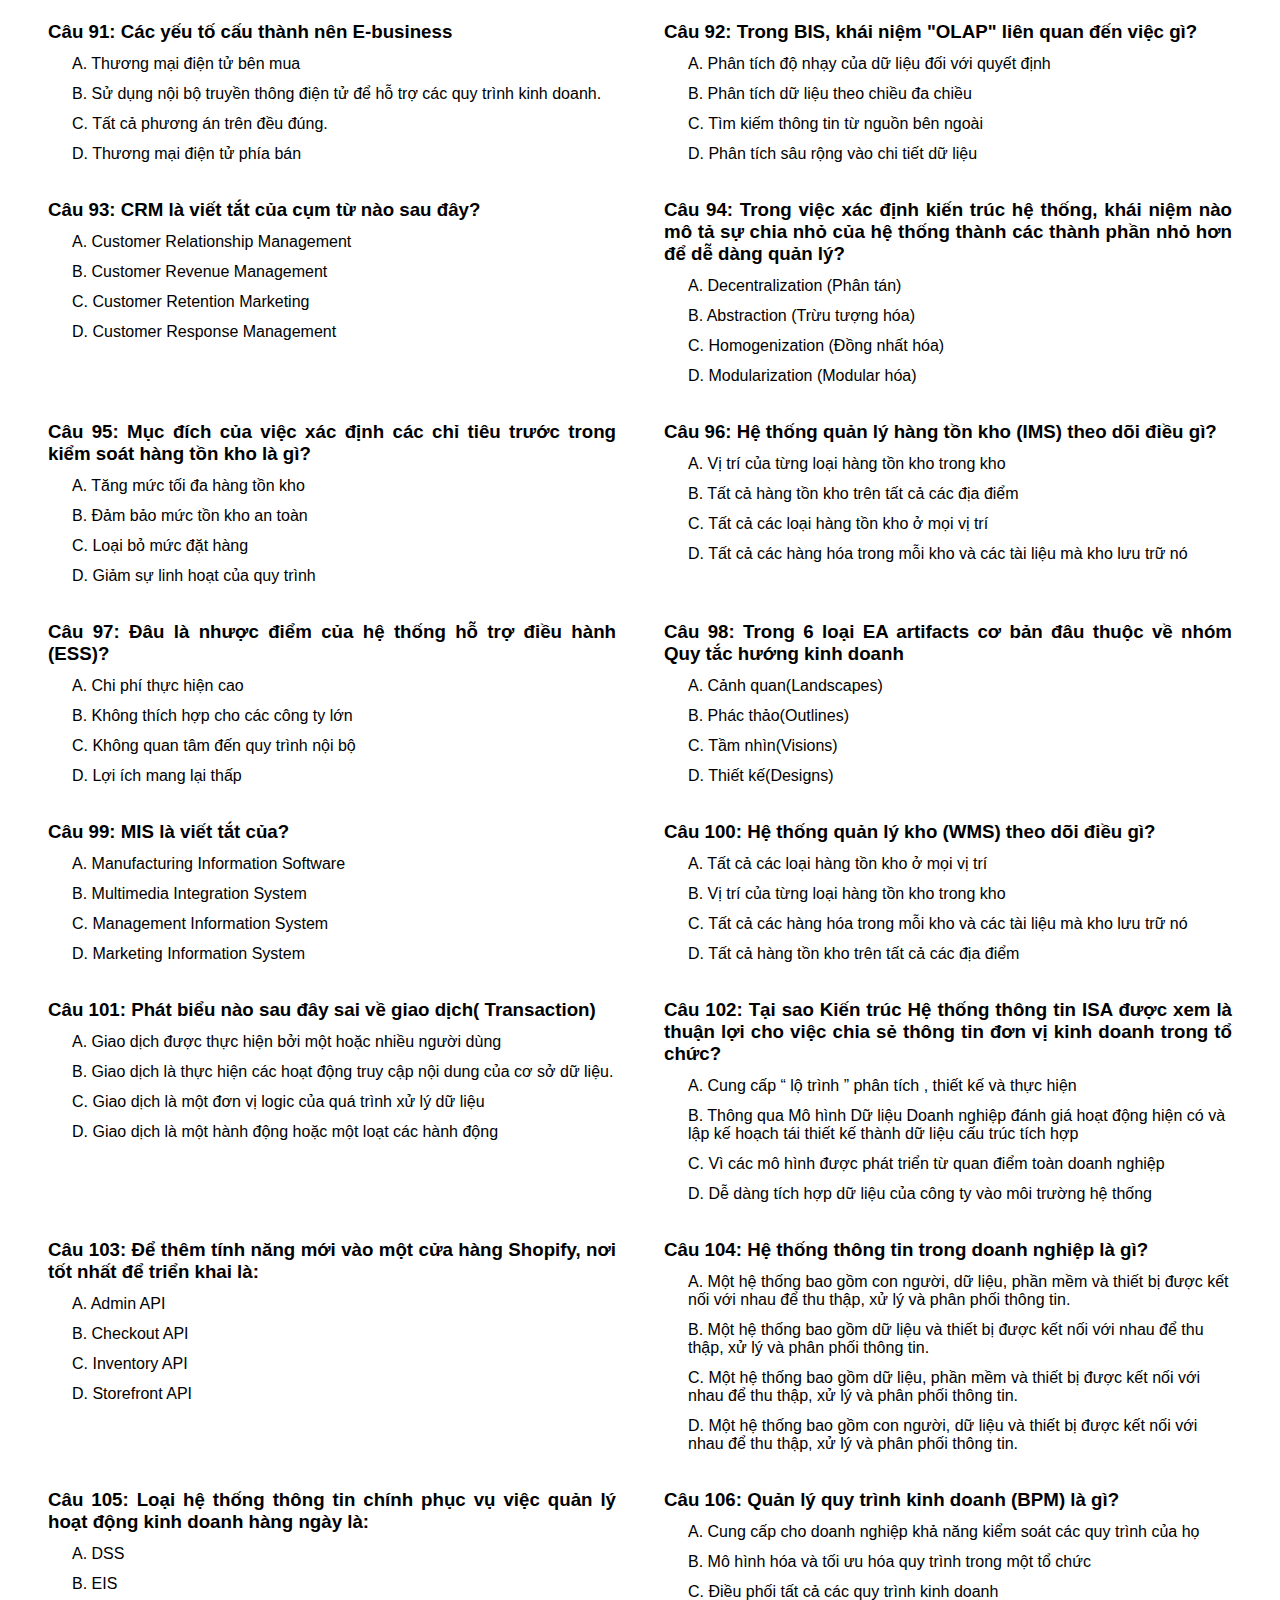
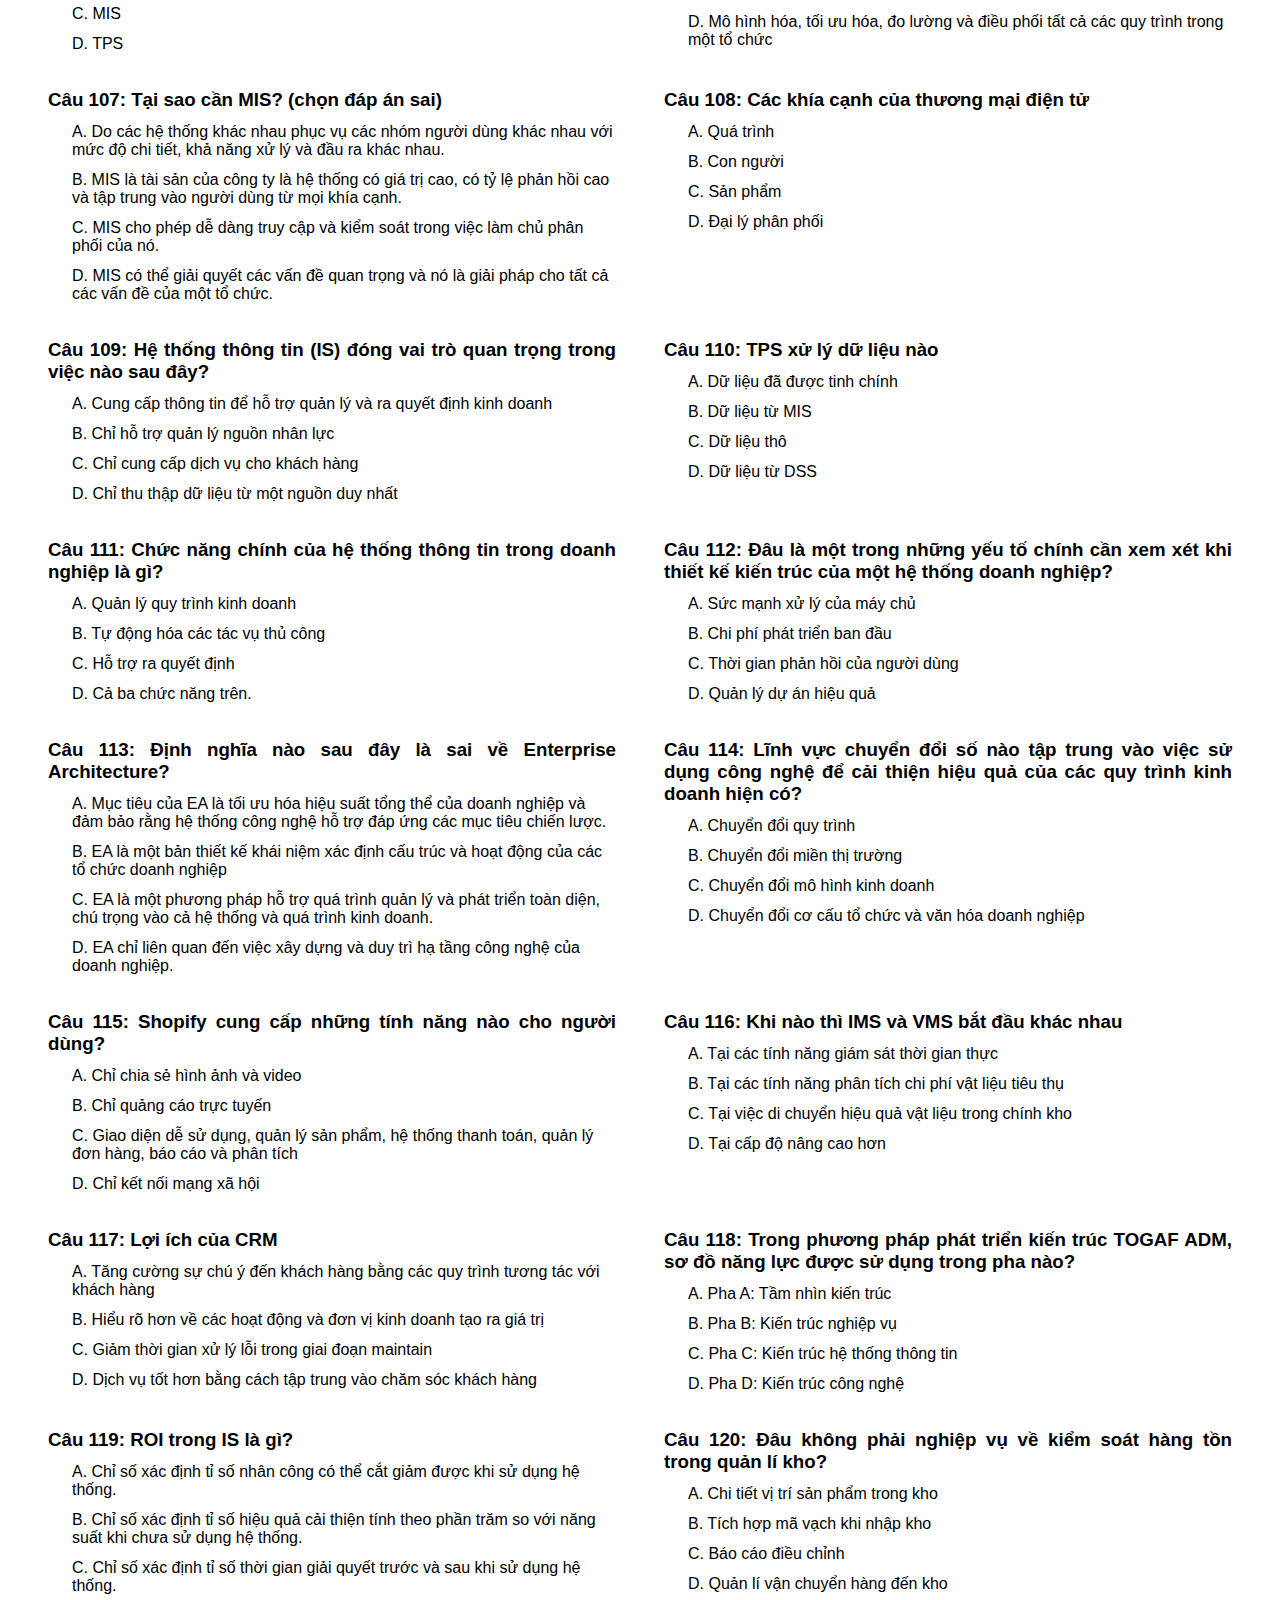
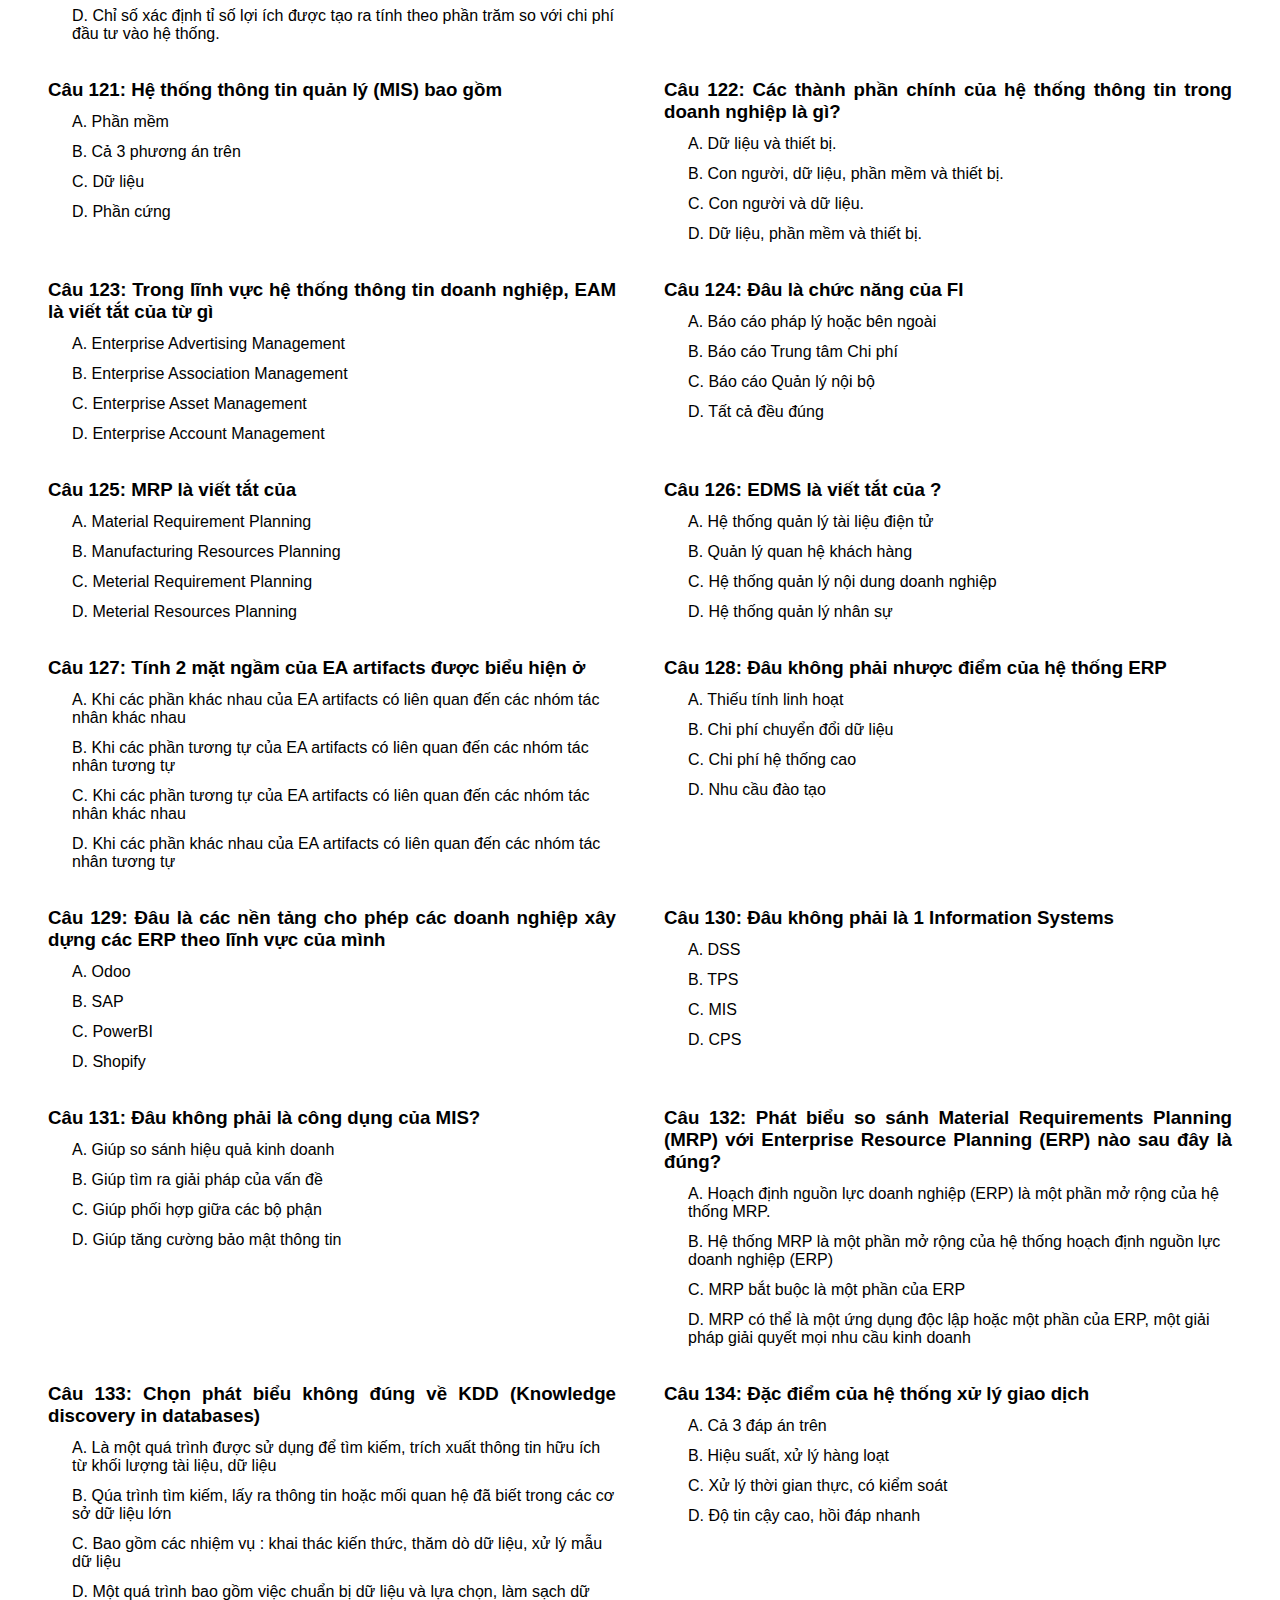
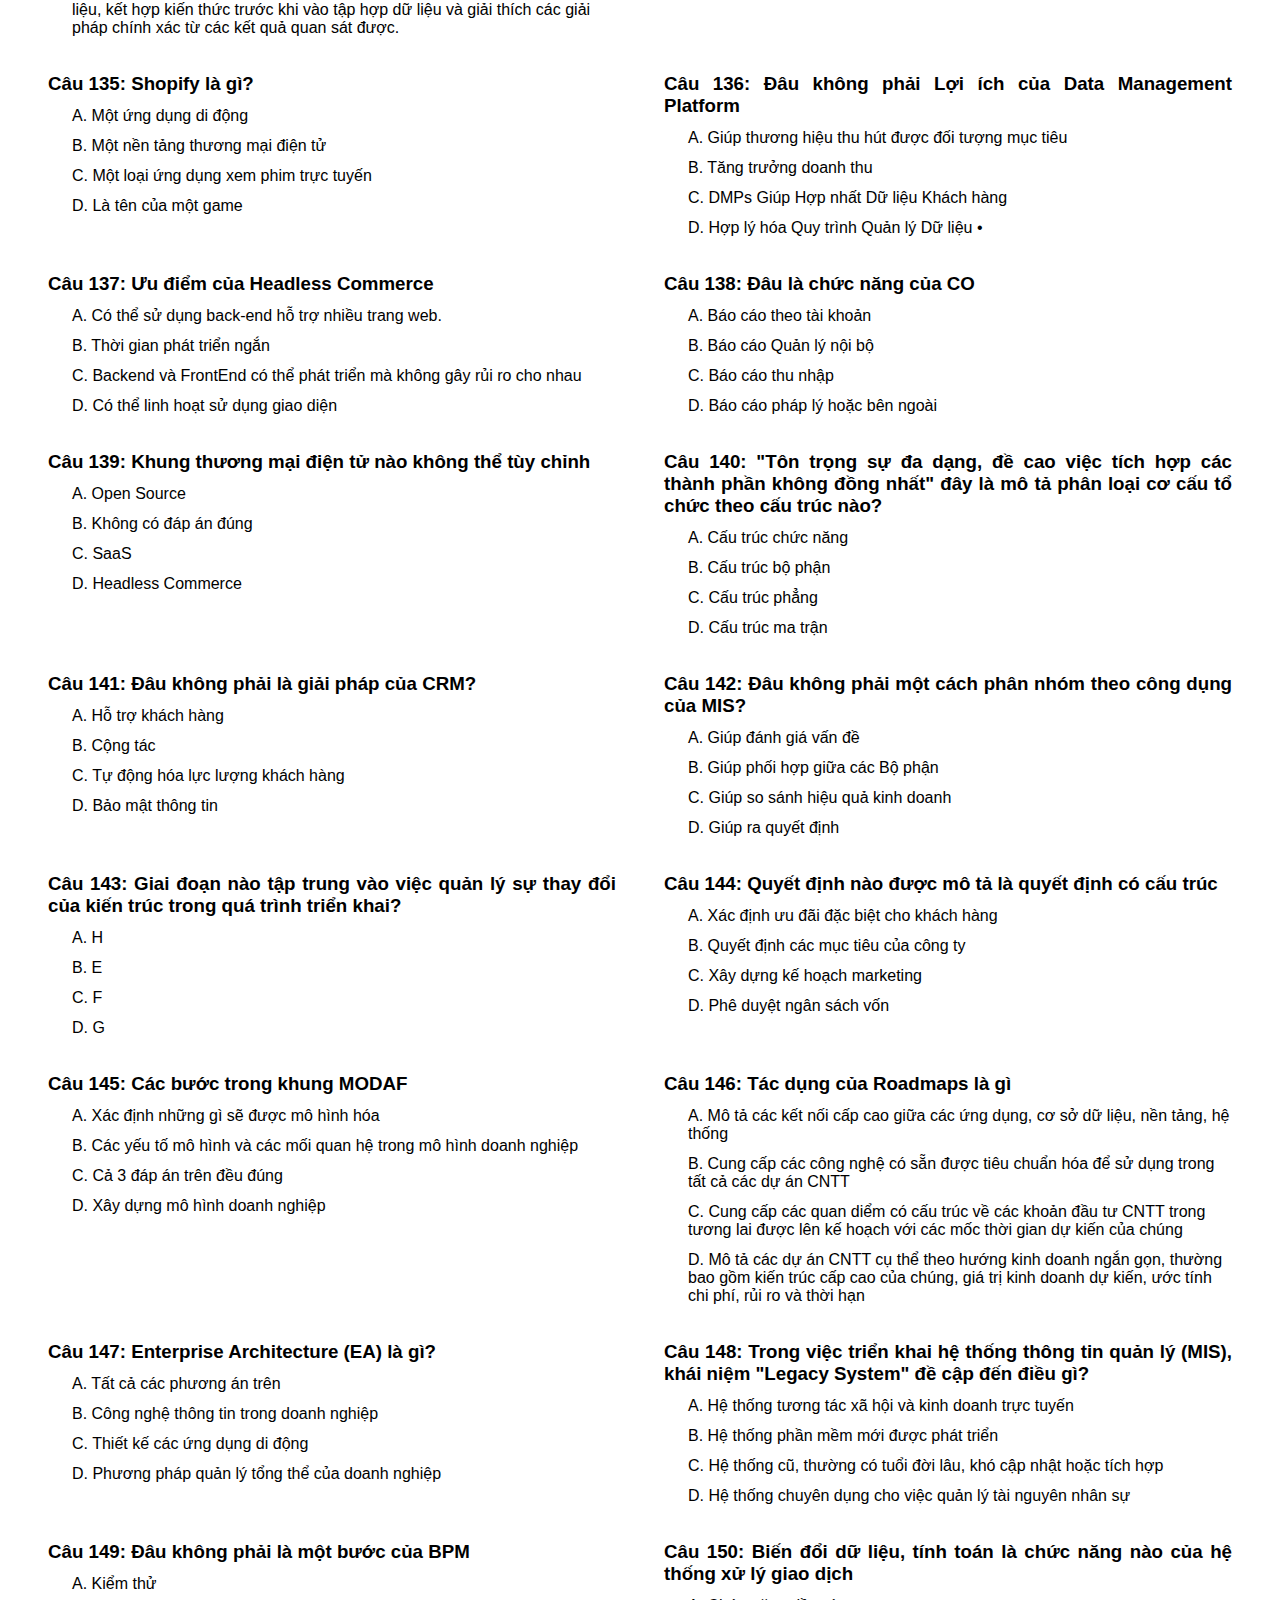
<file: quiz/IT4422_20231.html>
<!DOCTYPE html>
    <html lang="en">
      <head>
        <meta charset="UTF-8" />
        <meta http-equiv="X-UA-Compatible" content="IE=edge" />
        <meta name="viewport" content="width=device-width, initial-scale=1.0" />
        <meta name="keywords" content="hust, quiz, it4422, it4079,it4470, it4898" />
        <link rel="canonical" href="https://thangndgit.github.io/hust-quiz/quiz/IT4422_20231.html" />
        <link rel="sitemap" type="application/xml" href="/sitemap.xml" />
        <link rel="icon" type="image/png" href="/favicon.png" />
        <title>Hust quiz - IT4422_20231</title>
        <meta
          name="description"
          content="Tổng hợp câu hỏi trắc nghiệm môn học IT4422_20231, Đại học Bách Khoa Hà Nội"
        />
        <meta property="og:title" content="Hust quiz - IT4422_20231" />
        <meta
          property="og:description"
          content="Tổng hợp câu hỏi trắc nghiệm môn học IT4422_20231, Đại học Bách Khoa Hà Nội"
        />
        <link rel="stylesheet" href="../style.css" />
        <!-- Google tag (gtag.js) -->
        <script async src="https://www.googletagmanager.com/gtag/js?id=G-CTFF0QEV49"></script>
        <script>
          window.dataLayer = window.dataLayer || [];
          function gtag() {
            dataLayer.push(arguments);
          }
          gtag("js", new Date());
          gtag("config", "G-CTFF0QEV49");
        </script>
      </head>
    
      <body>
        <div id="title-wrapper">
        <a class="back-quiz-button" href="../index.html">
          <svg viewBox="0 0 512 512" xmlns="http://www.w3.org/2000/svg">
            <path
              d="M48,256c0,114.87,93.13,208,208,208s208-93.13,208-208S370.87,48,256,48,48,141.13,48,256Zm212.65-91.36a16,16,0,0,1,.09,22.63L208.42,240H342a16,16,0,0,1,0,32H208.42l52.32,52.73A16,16,0,1,1,238,347.27l-79.39-80a16,16,0,0,1,0-22.54l79.39-80A16,16,0,0,1,260.65,164.64Z"
            ></path>
          </svg>
        </a>
          <h1 id="quiz-title" onclick="showAllAnswers()">Hust quiz - IT4422_20231</h1>
          <span class="loader"></span>
          <a class="download-quiz-button" style="display: none !important" title="Download this as JSON" href="#"
            ><svg xmlns="http://www.w3.org/2000/svg" viewBox="0 0 448 512">
              <path
                d="M433.9 129.9l-83.9-83.9A48 48 0 0 0 316.1 32H48C21.5 32 0 53.5 0 80v352c0 26.5 21.5 48 48 48h352c26.5 0 48-21.5 48-48V163.9a48 48 0 0 0 -14.1-33.9zM224 416c-35.3 0-64-28.7-64-64 0-35.3 28.7-64 64-64s64 28.7 64 64c0 35.3-28.7 64-64 64zm96-304.5V212c0 6.6-5.4 12-12 12H76c-6.6 0-12-5.4-12-12V108c0-6.6 5.4-12 12-12h228.5c3.2 0 6.2 1.3 8.5 3.5l3.5 3.5A12 12 0 0 1 320 111.5z"
              />
            </svg>
          </a>
        </div>

        <ul id="quiz-list"></ul>
    
        <script type="application/ld+json">
          {
            "@context": "http://schema.org",
            "@type": "WebPage",
            "name": "Hust quiz - IT4422_20231",
            "description": "Tổng hợp câu hỏi trắc nghiệm môn học IT4422_20231, Đại học Bách Khoa Hà Nội",
            "url": "https://thangndgit.github.io/hust-quiz/quiz/IT4422_20231.html",
          }
        </script>
        <script src="../main.js"></script>
        <script>
          fetchQuizzes('../data/IT4422_20231.json')
        </script>
      </body>
    </html>
</file>
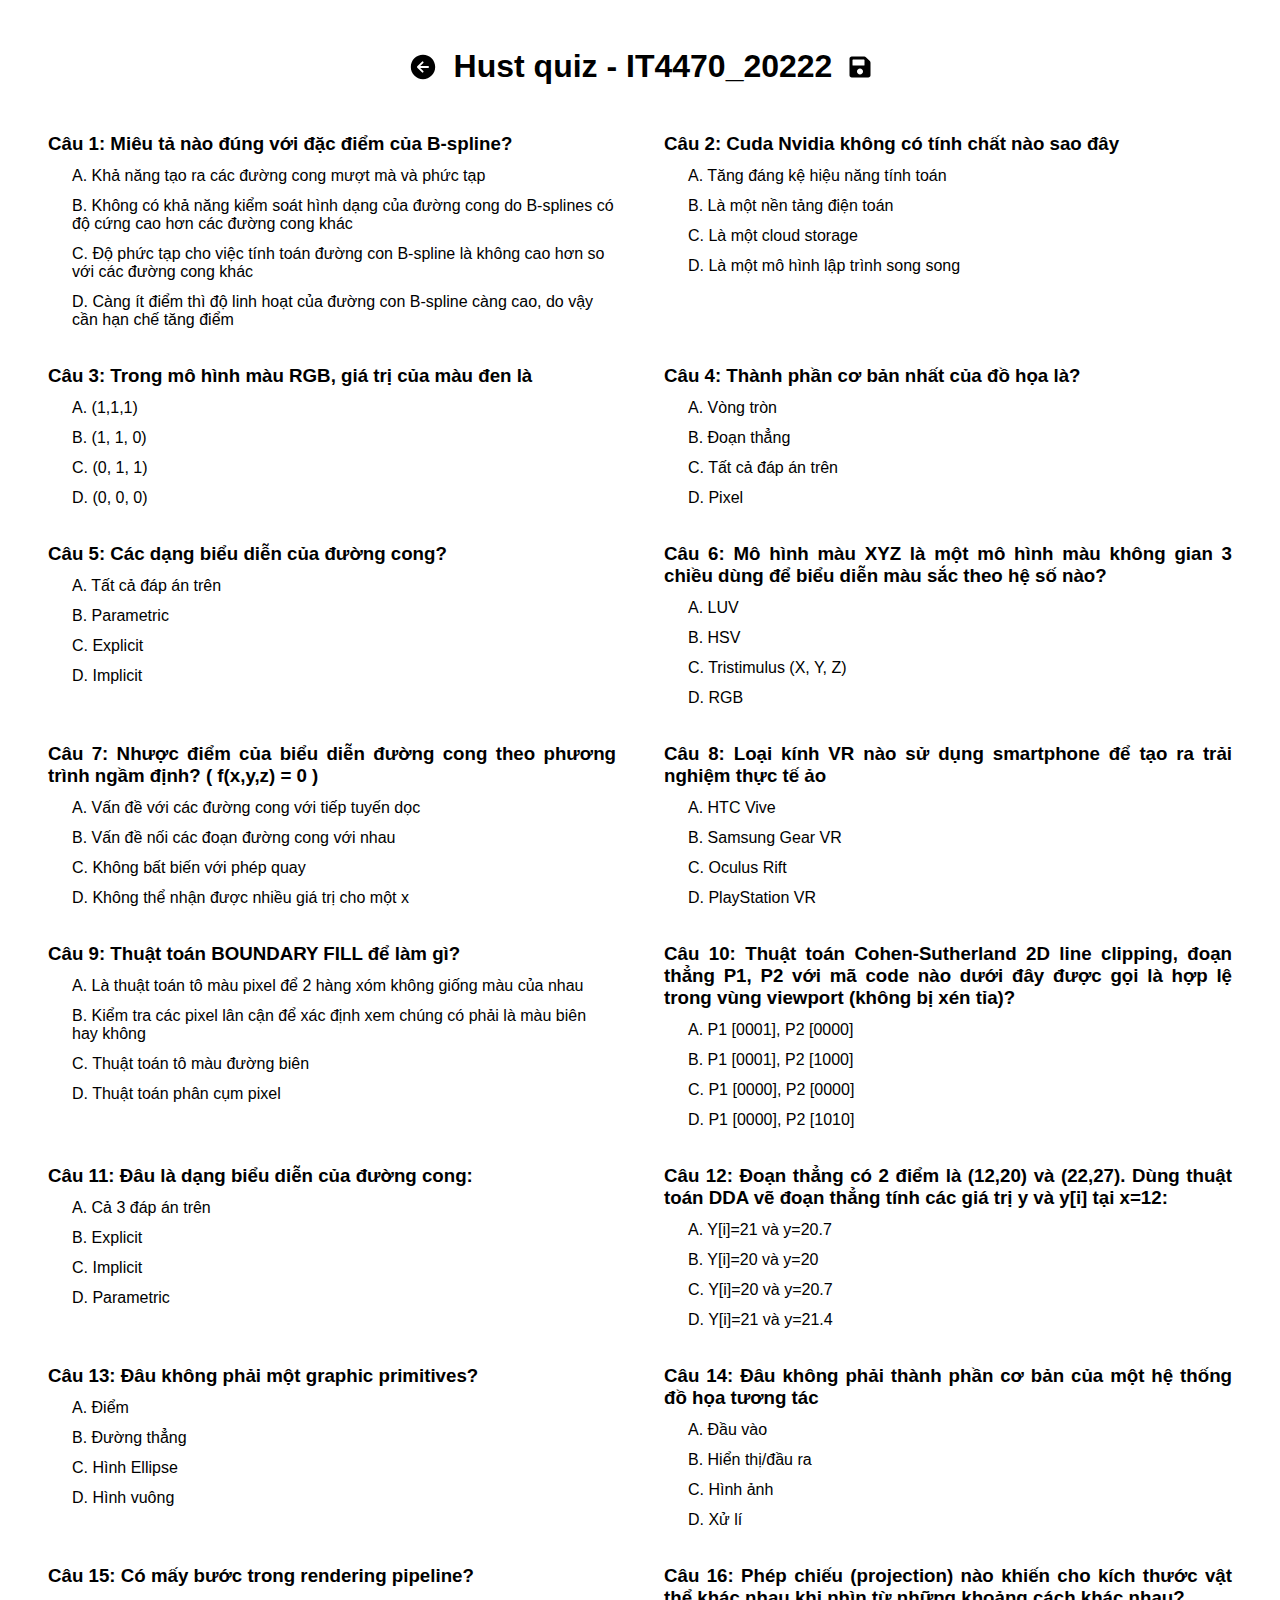
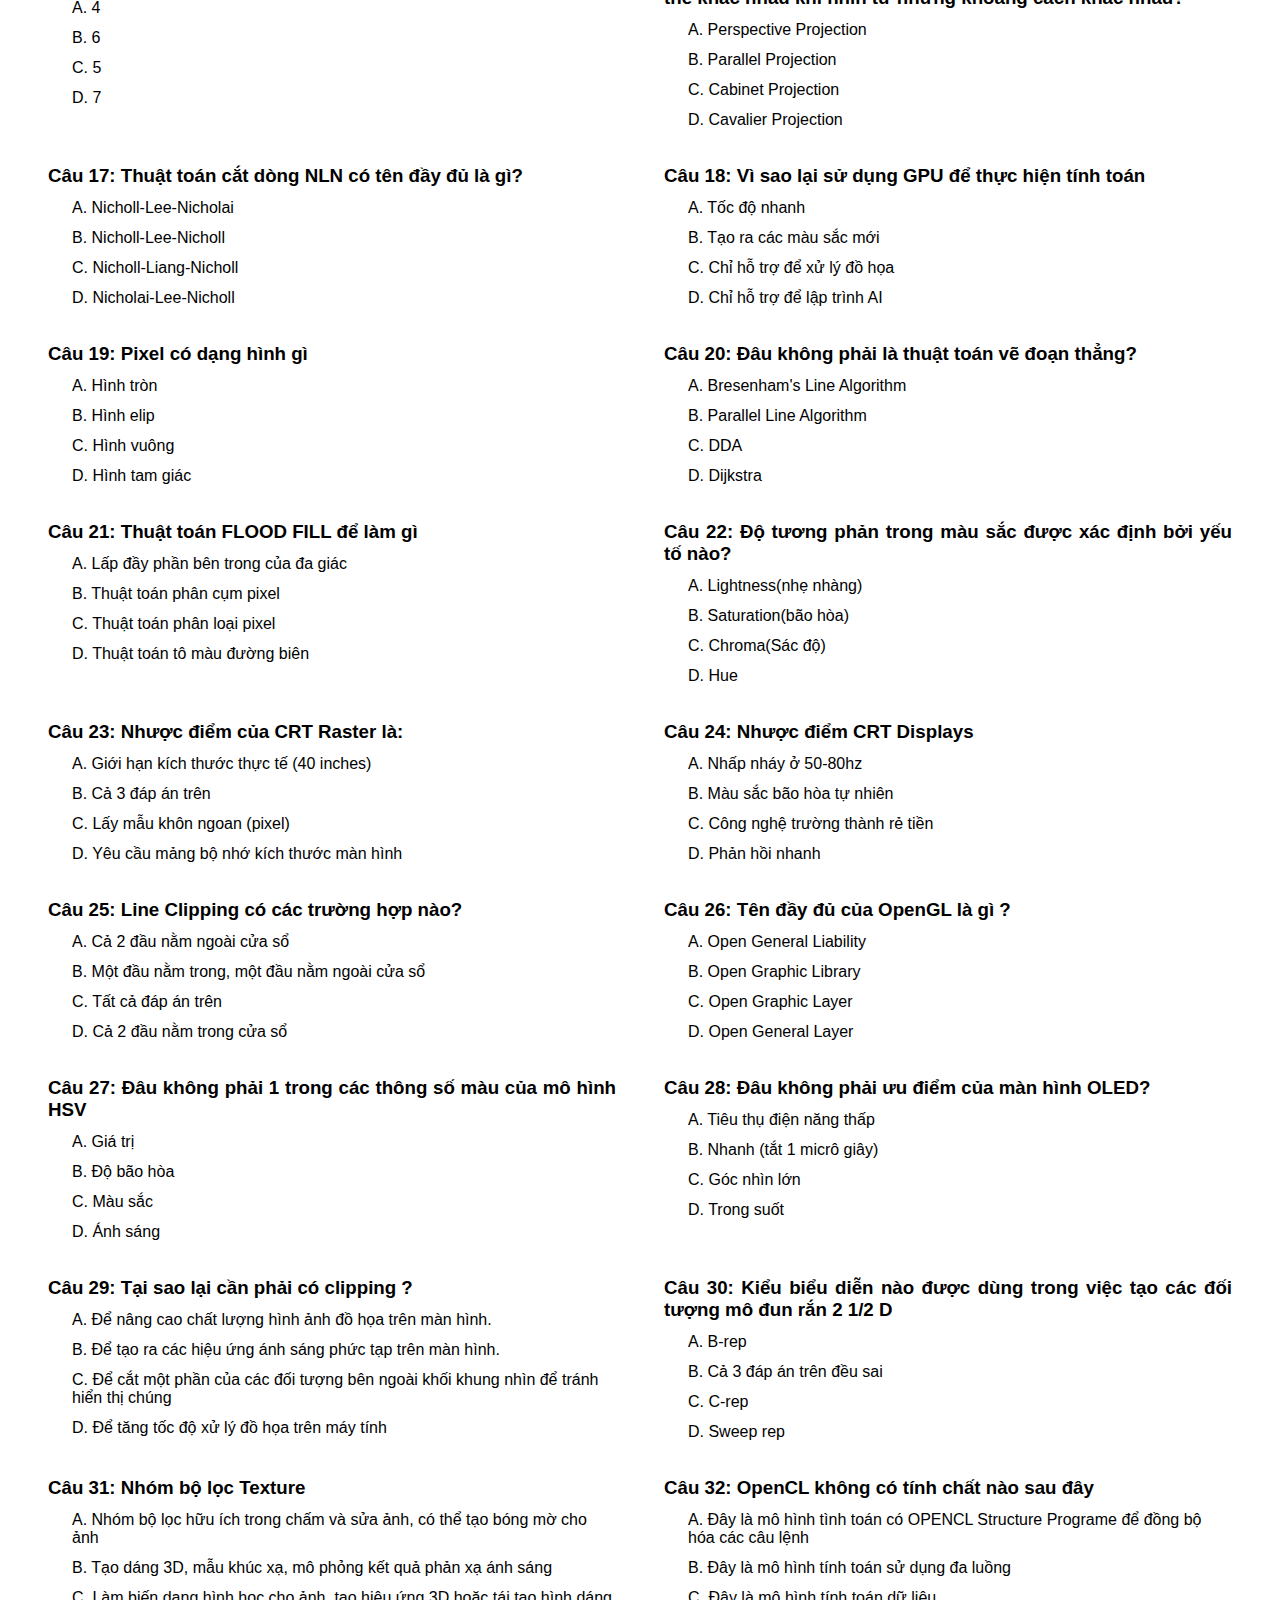
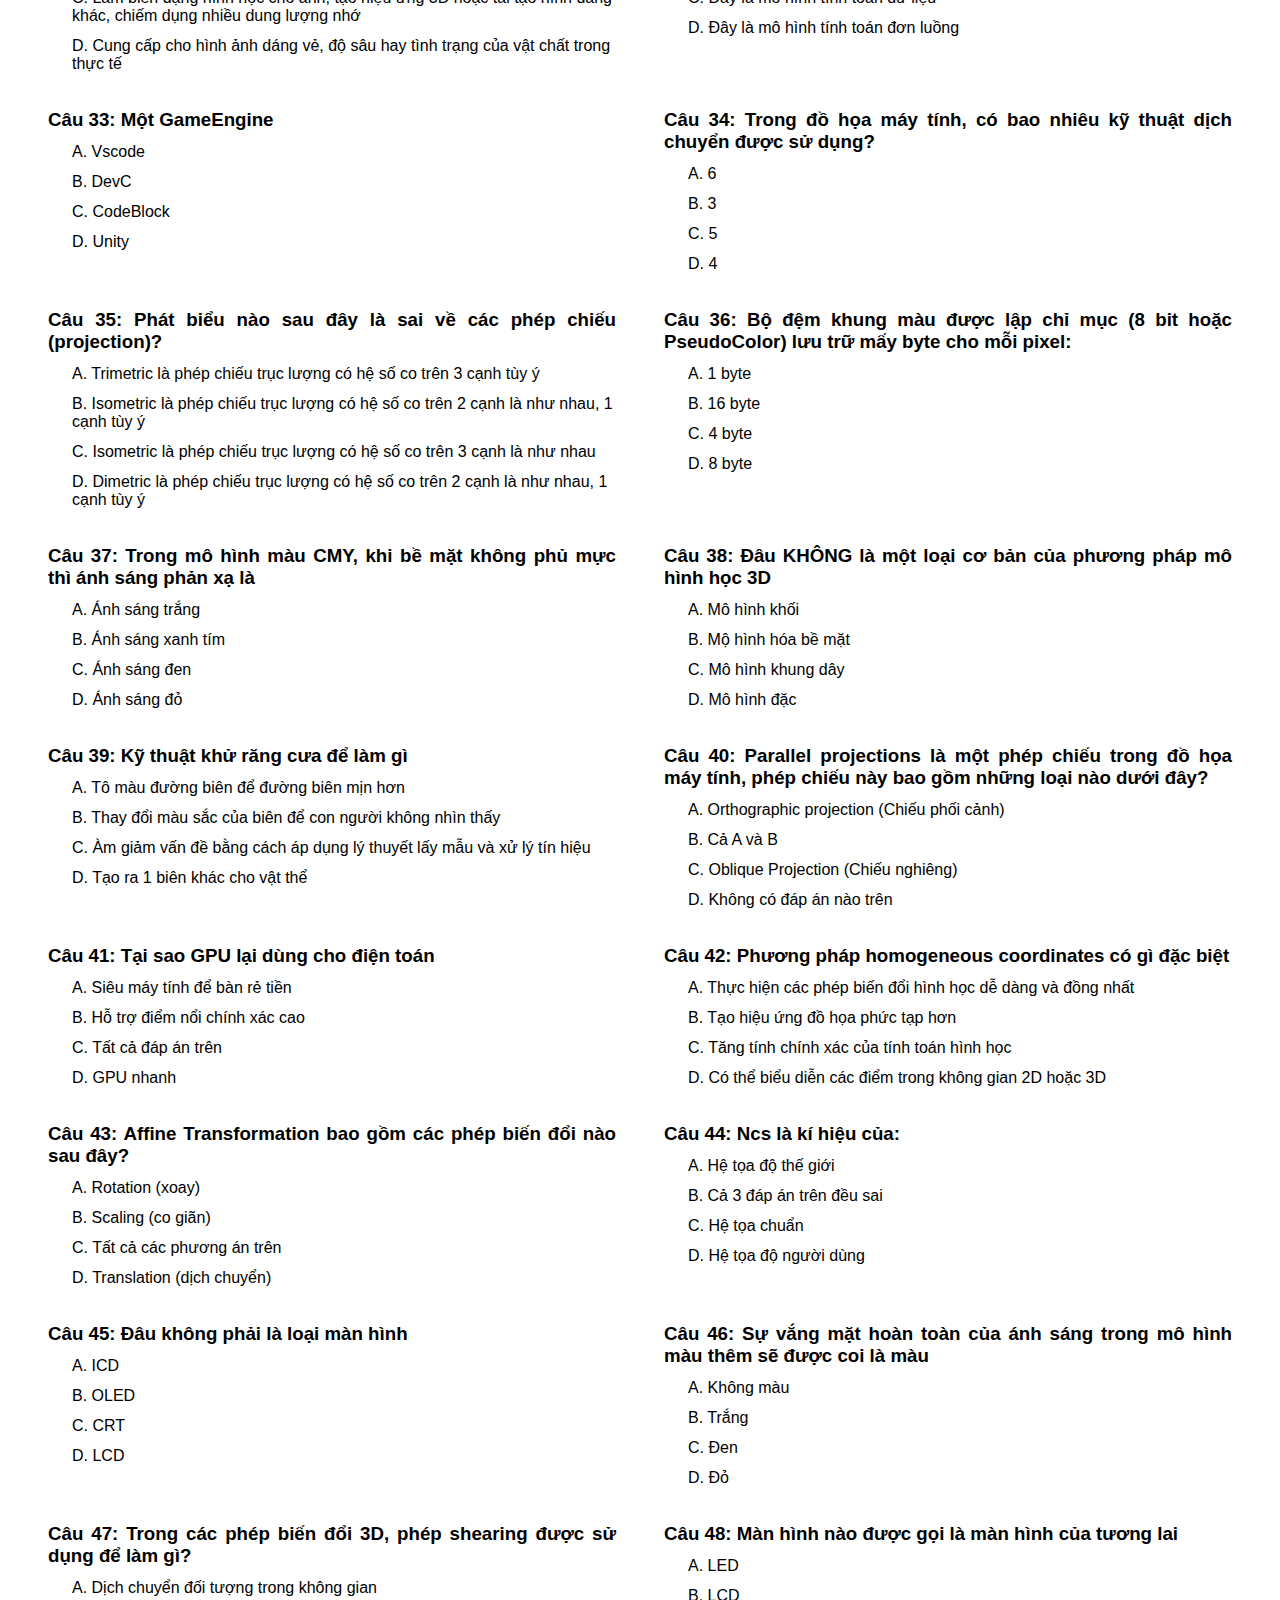
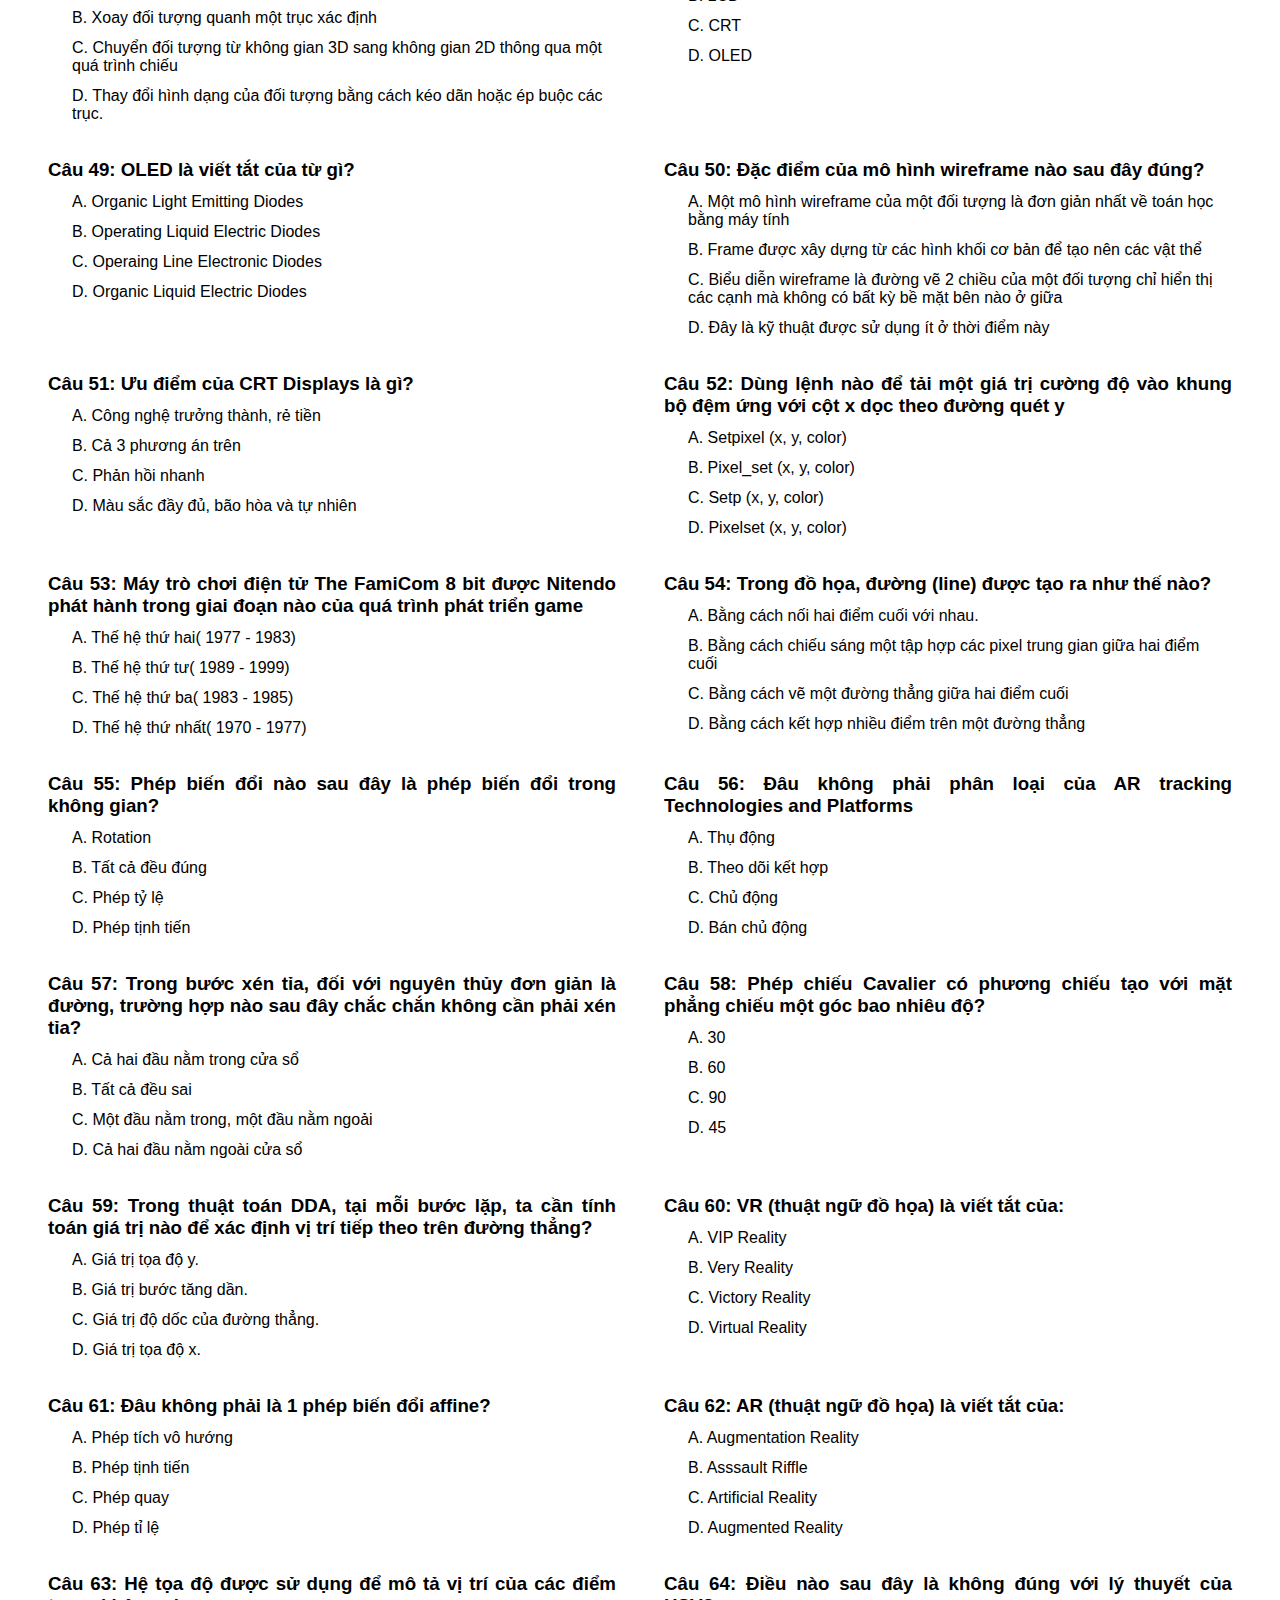
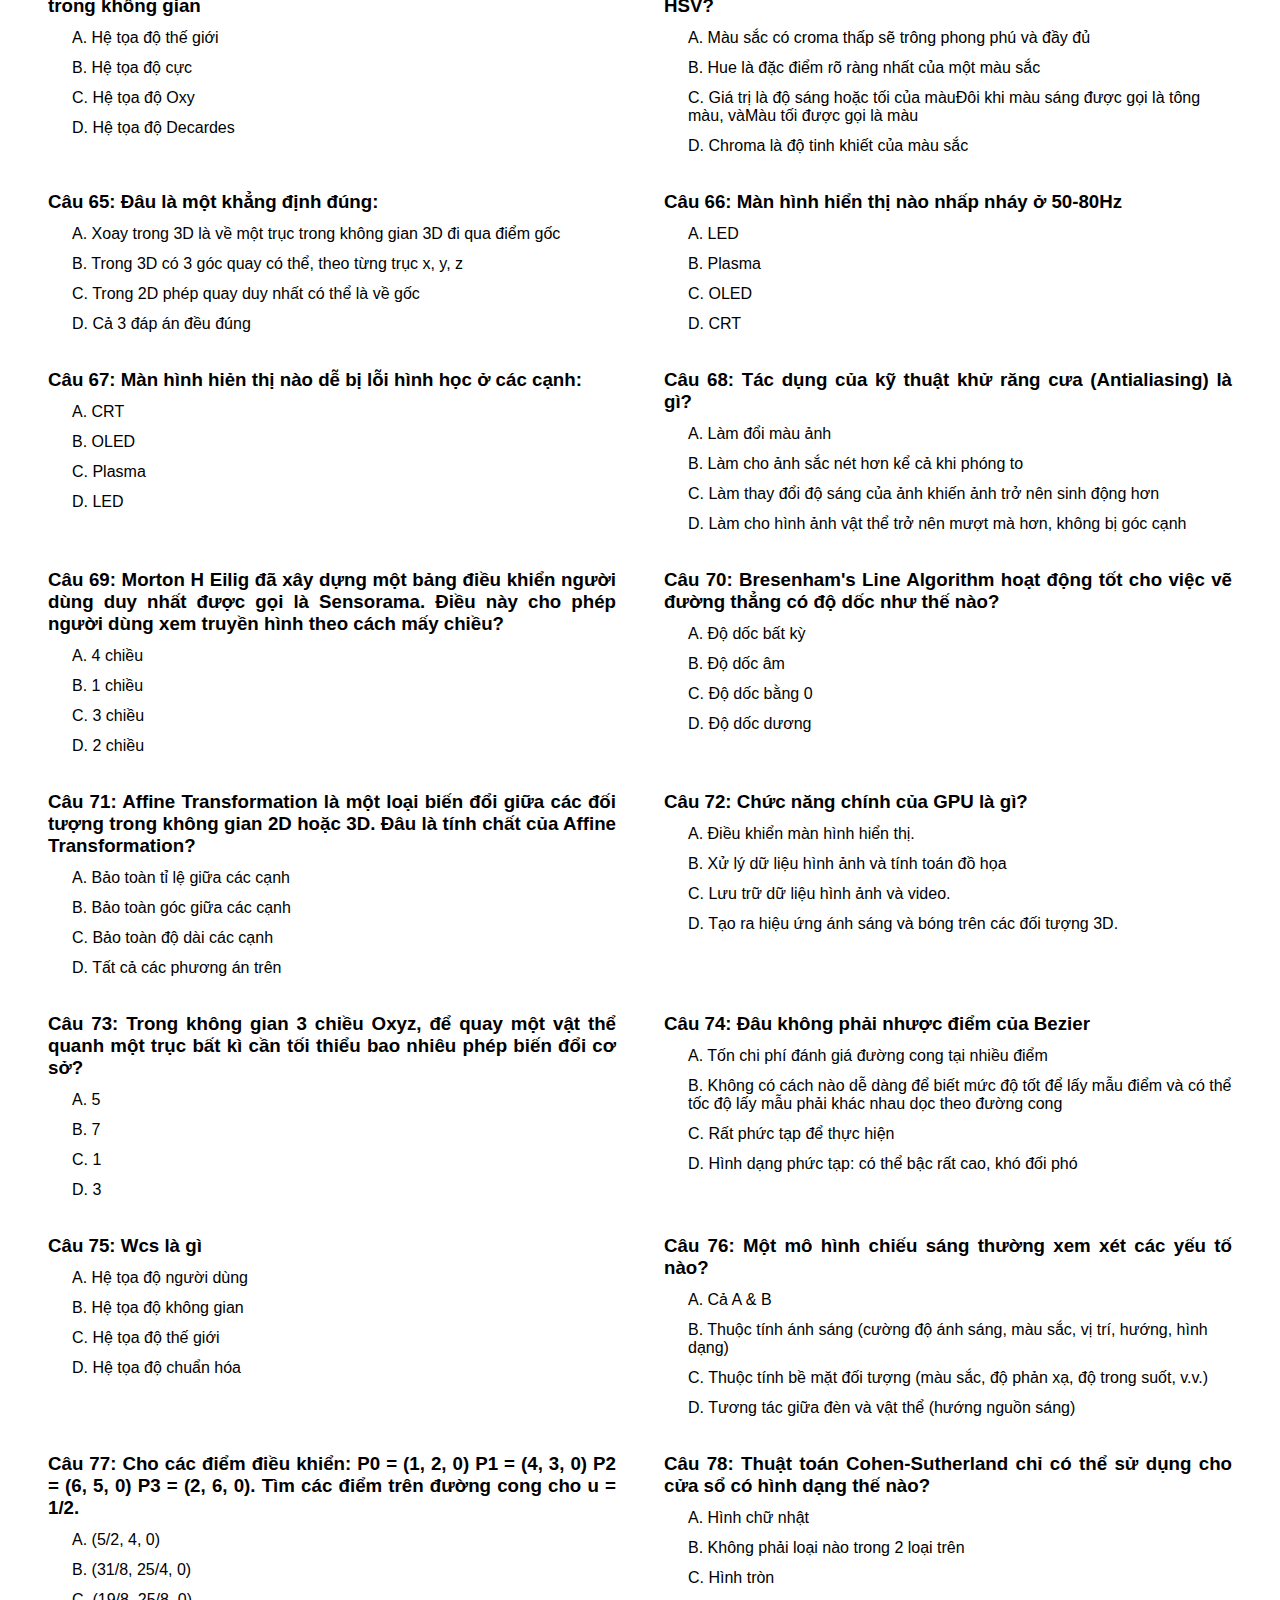
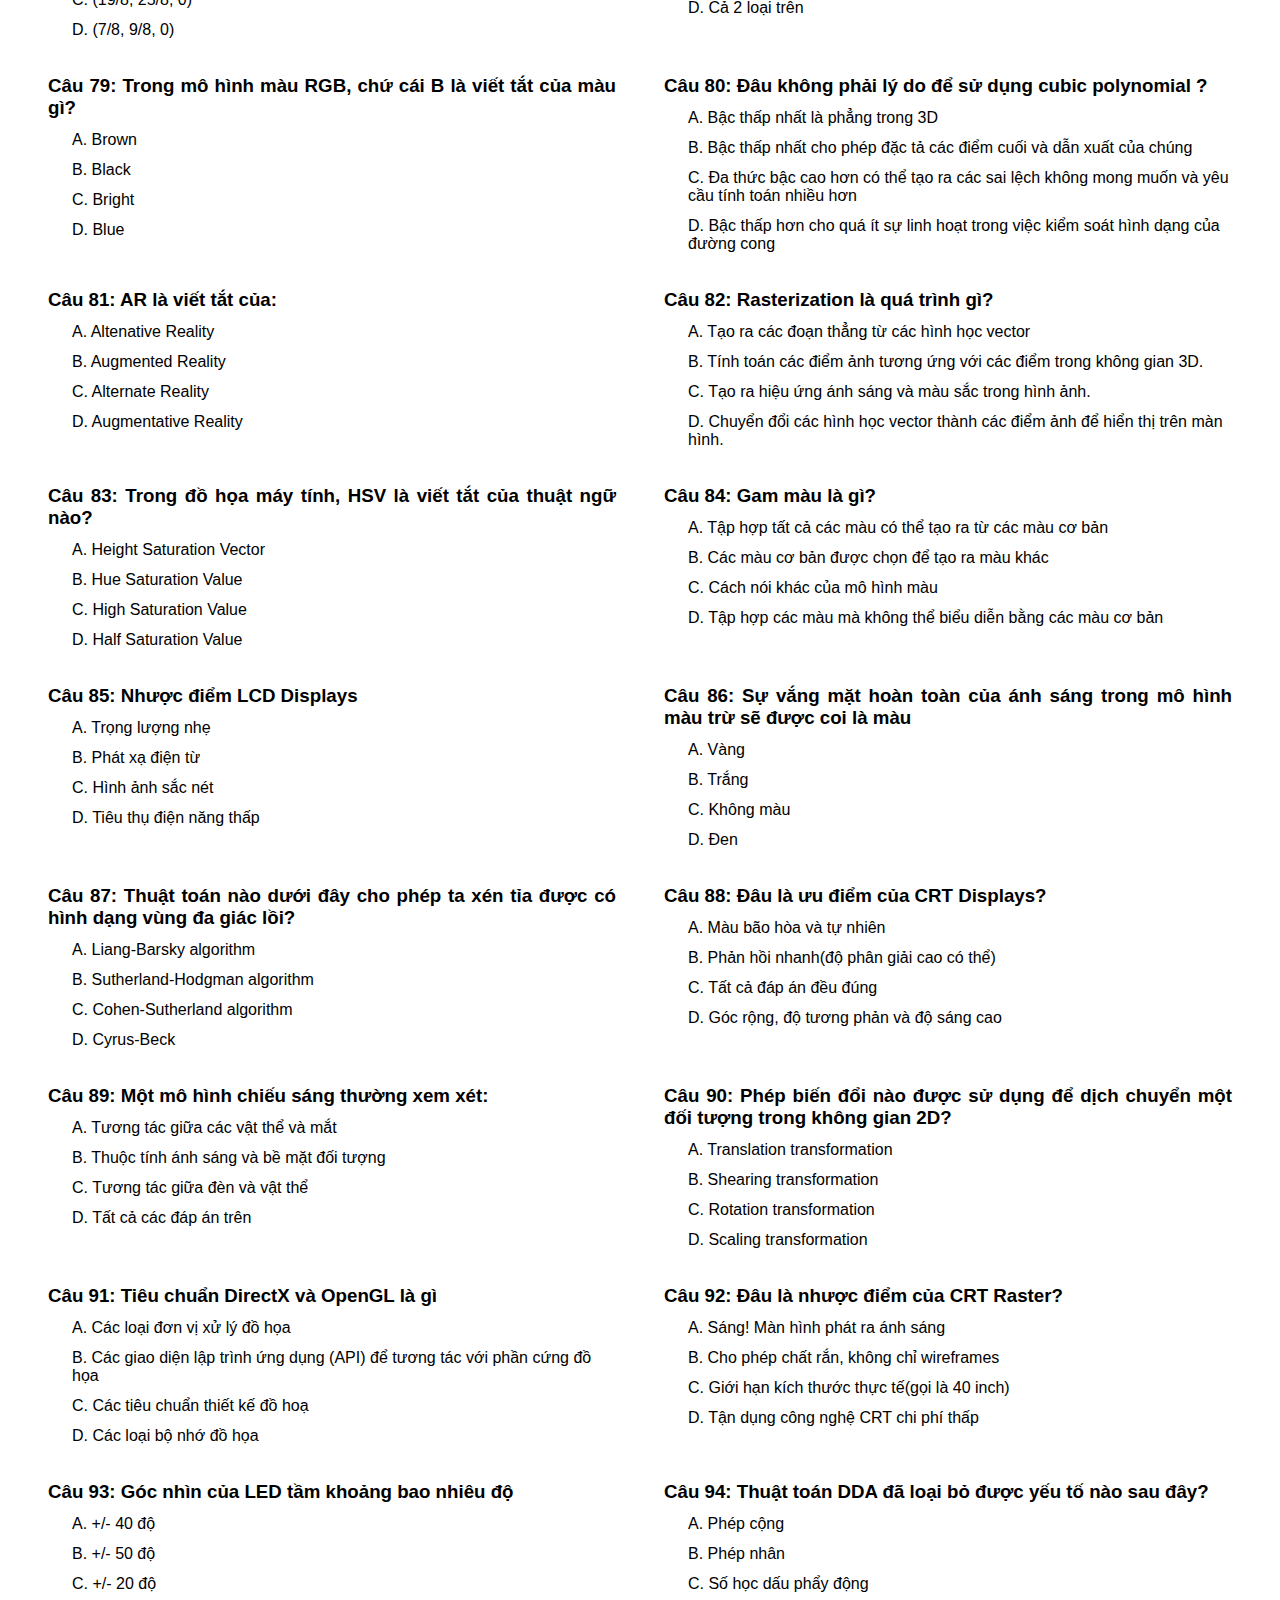
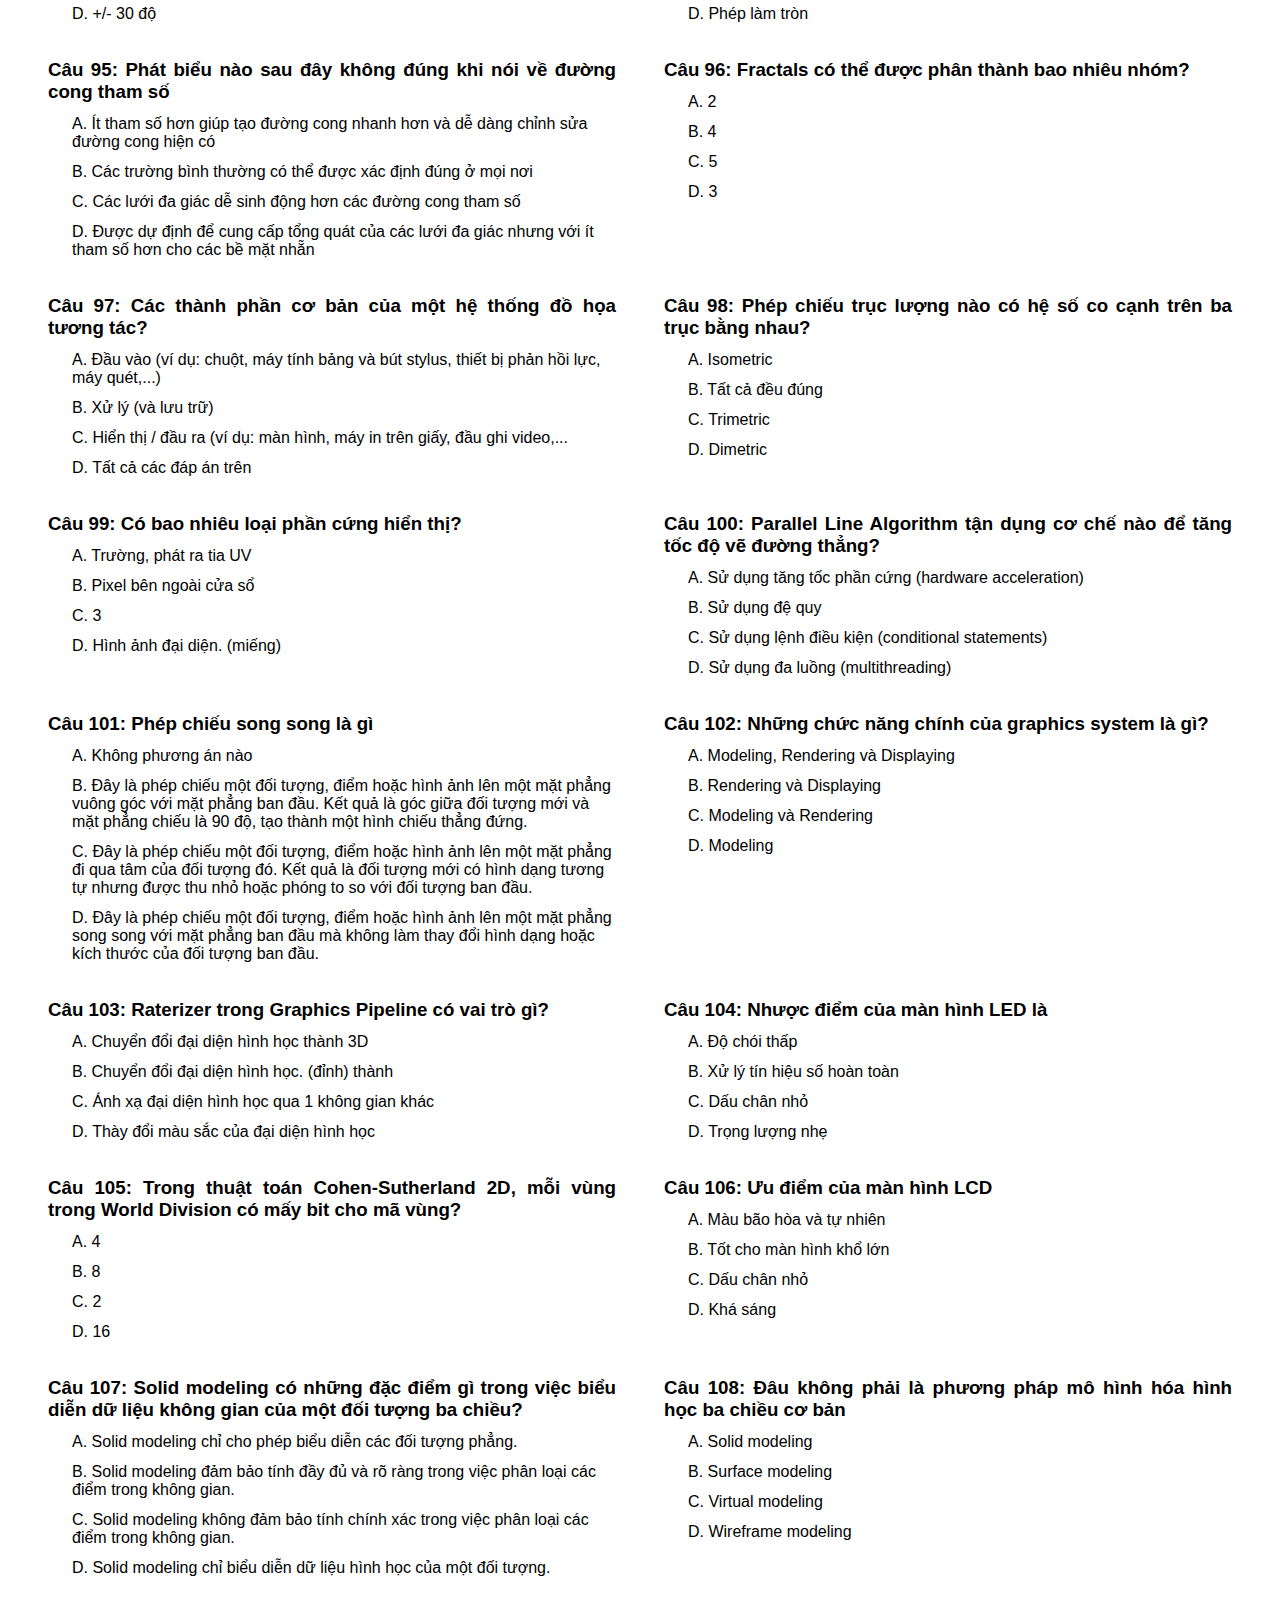
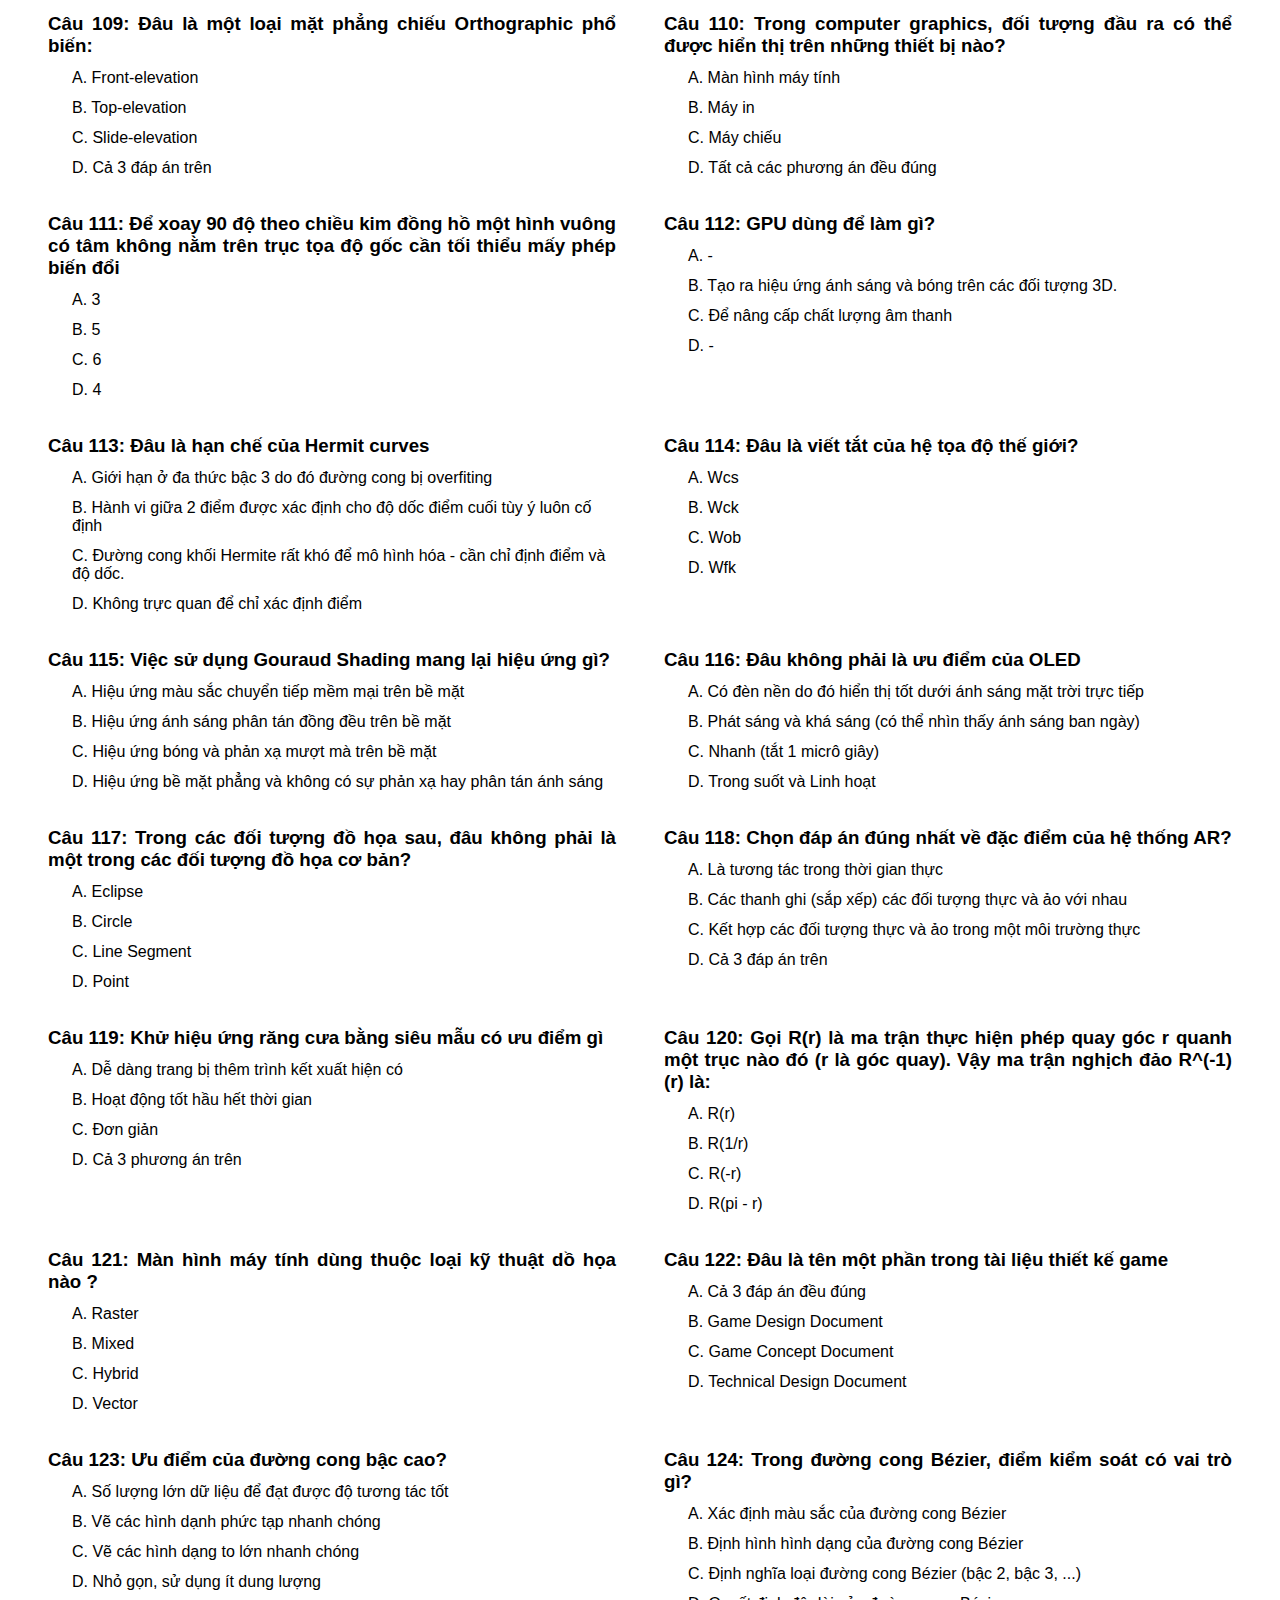
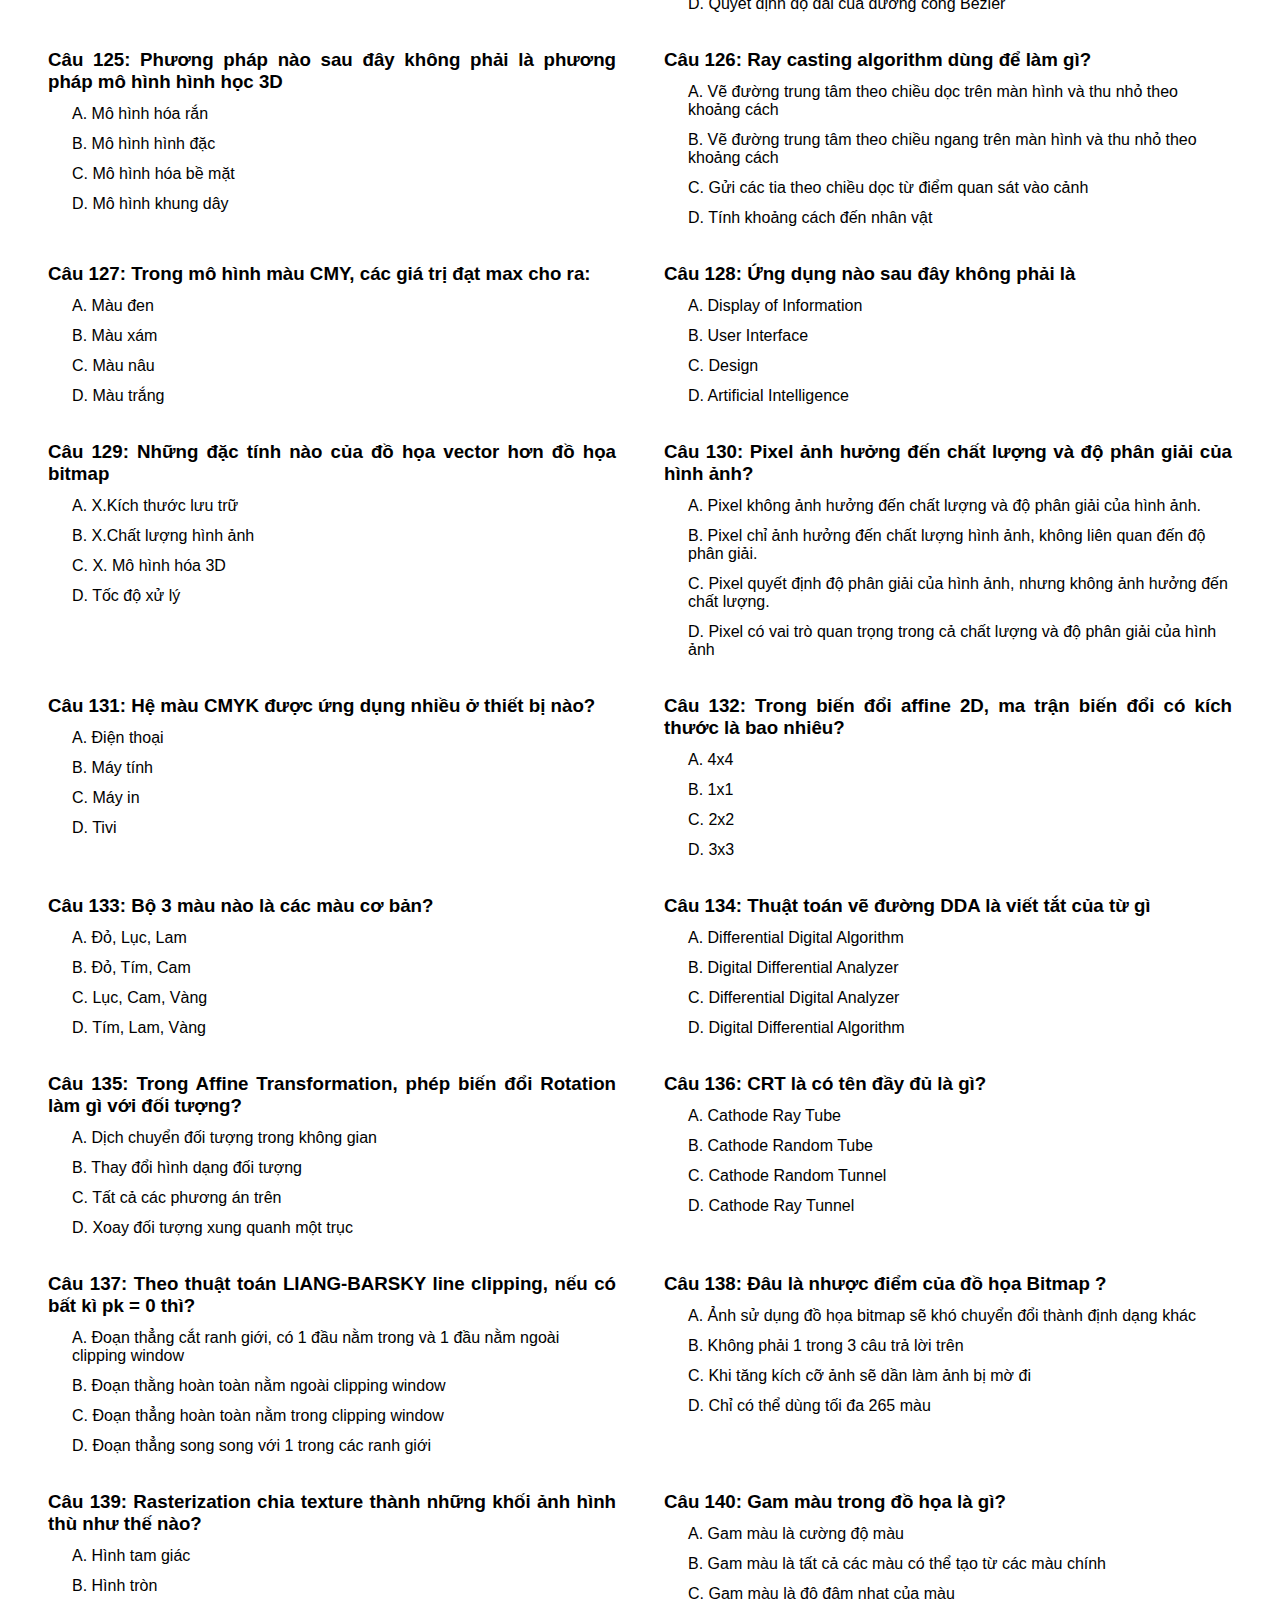
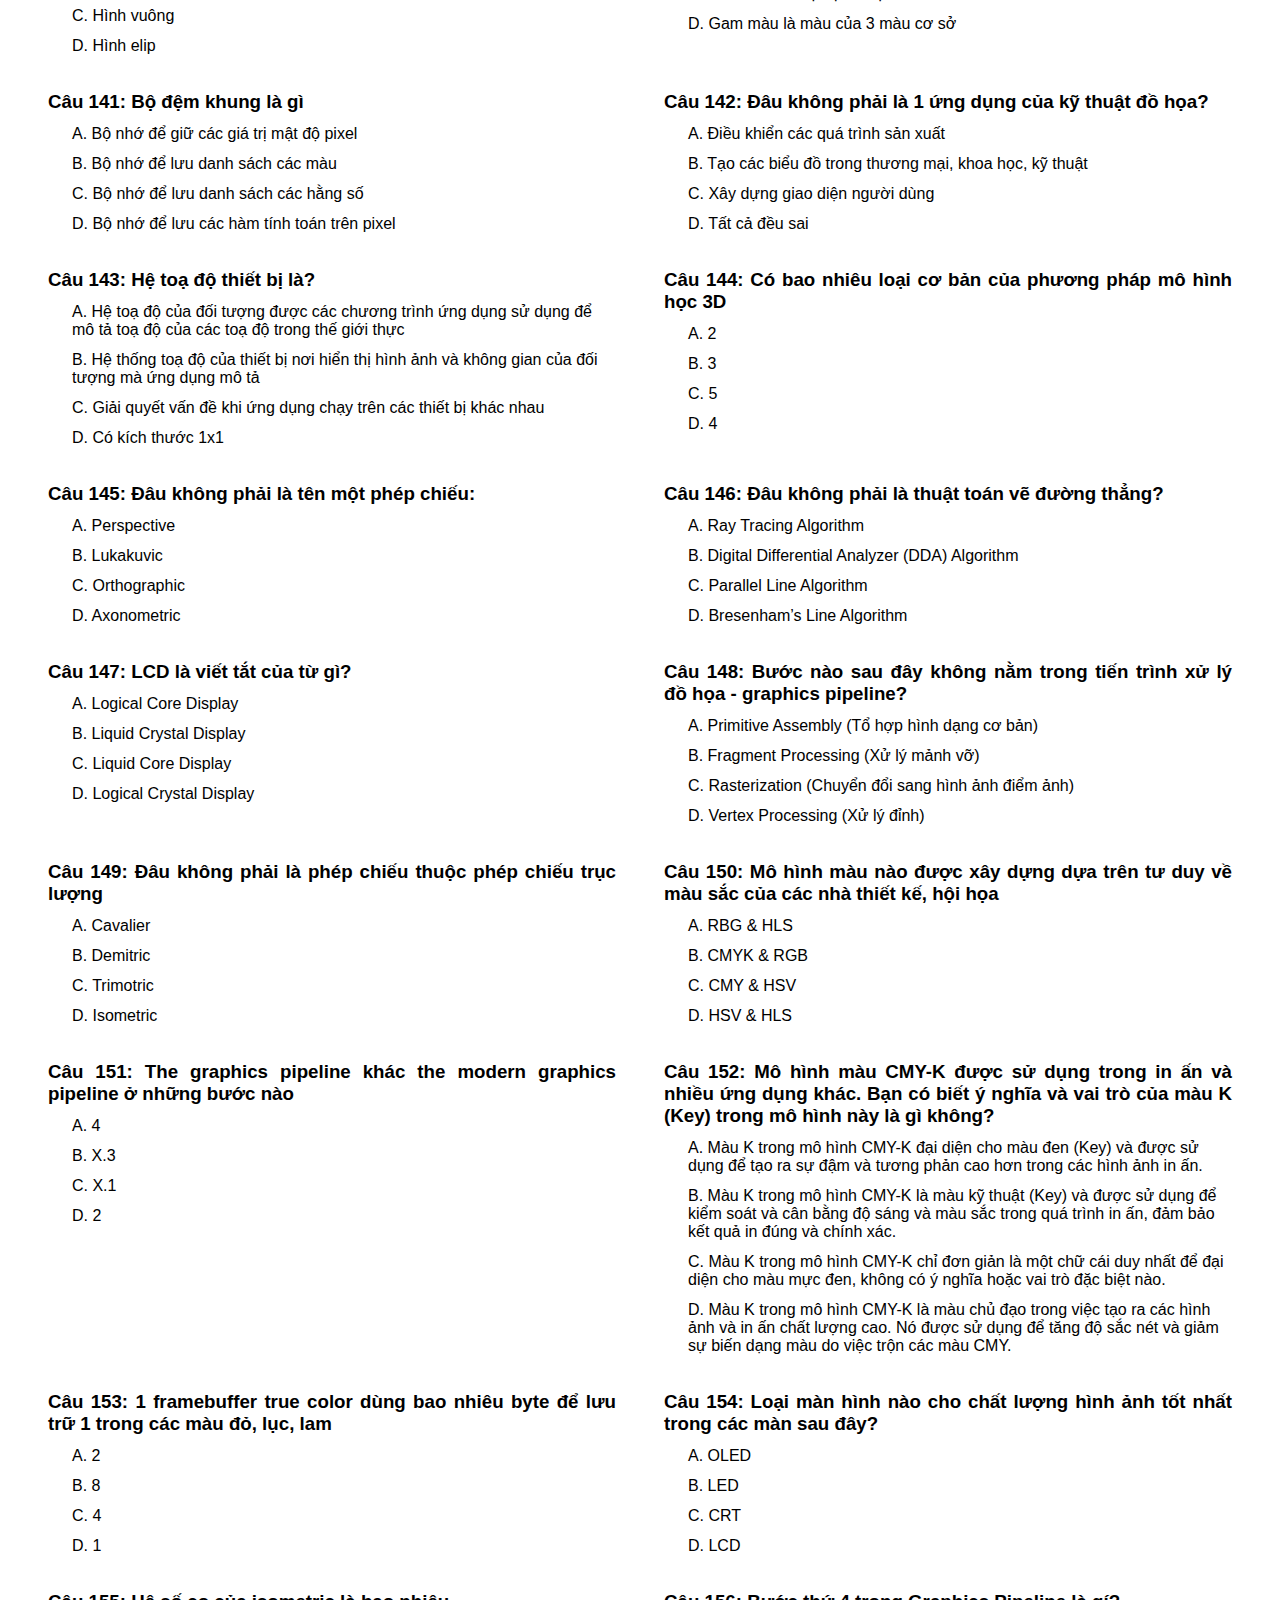
<file: quiz/IT4470_20222.html>
<!DOCTYPE html>
    <html lang="en">
      <head>
        <meta charset="UTF-8" />
        <meta http-equiv="X-UA-Compatible" content="IE=edge" />
        <meta name="viewport" content="width=device-width, initial-scale=1.0" />
        <meta name="keywords" content="hust, quiz, it4422, it4079,it4470, it4898" />
        <link rel="canonical" href="https://thangndgit.github.io/hust-quiz/quiz/IT4470_20222.html" />
        <link rel="sitemap" type="application/xml" href="/sitemap.xml" />
        <link rel="icon" type="image/png" href="/favicon.png" />
        <title>Hust quiz - IT4470_20222</title>
        <meta
          name="description"
          content="Tổng hợp câu hỏi trắc nghiệm môn học IT4470_20222, Đại học Bách Khoa Hà Nội"
        />
        <meta property="og:title" content="Hust quiz - IT4470_20222" />
        <meta
          property="og:description"
          content="Tổng hợp câu hỏi trắc nghiệm môn học IT4470_20222, Đại học Bách Khoa Hà Nội"
        />
        <link rel="stylesheet" href="../style.css" />
        <!-- Google tag (gtag.js) -->
        <script async src="https://www.googletagmanager.com/gtag/js?id=G-CTFF0QEV49"></script>
        <script>
          window.dataLayer = window.dataLayer || [];
          function gtag() {
            dataLayer.push(arguments);
          }
          gtag("js", new Date());
          gtag("config", "G-CTFF0QEV49");
        </script>
      </head>
    
      <body>
        <div id="title-wrapper">
        <a class="back-quiz-button" href="../index.html">
          <svg viewBox="0 0 512 512" xmlns="http://www.w3.org/2000/svg">
            <path
              d="M48,256c0,114.87,93.13,208,208,208s208-93.13,208-208S370.87,48,256,48,48,141.13,48,256Zm212.65-91.36a16,16,0,0,1,.09,22.63L208.42,240H342a16,16,0,0,1,0,32H208.42l52.32,52.73A16,16,0,1,1,238,347.27l-79.39-80a16,16,0,0,1,0-22.54l79.39-80A16,16,0,0,1,260.65,164.64Z"
            ></path>
          </svg>
        </a>
          <h1 id="quiz-title" onclick="showAllAnswers()">Hust quiz - IT4470_20222</h1>
          <span class="loader"></span>
          <a class="download-quiz-button" style="display: none !important" title="Download this as JSON" href="#"
            ><svg xmlns="http://www.w3.org/2000/svg" viewBox="0 0 448 512">
              <path
                d="M433.9 129.9l-83.9-83.9A48 48 0 0 0 316.1 32H48C21.5 32 0 53.5 0 80v352c0 26.5 21.5 48 48 48h352c26.5 0 48-21.5 48-48V163.9a48 48 0 0 0 -14.1-33.9zM224 416c-35.3 0-64-28.7-64-64 0-35.3 28.7-64 64-64s64 28.7 64 64c0 35.3-28.7 64-64 64zm96-304.5V212c0 6.6-5.4 12-12 12H76c-6.6 0-12-5.4-12-12V108c0-6.6 5.4-12 12-12h228.5c3.2 0 6.2 1.3 8.5 3.5l3.5 3.5A12 12 0 0 1 320 111.5z"
              />
            </svg>
          </a>
        </div>

        <ul id="quiz-list"></ul>
    
        <script type="application/ld+json">
          {
            "@context": "http://schema.org",
            "@type": "WebPage",
            "name": "Hust quiz - IT4470_20222",
            "description": "Tổng hợp câu hỏi trắc nghiệm môn học IT4470_20222, Đại học Bách Khoa Hà Nội",
            "url": "https://thangndgit.github.io/hust-quiz/quiz/IT4470_20222.html",
          }
        </script>
        <script src="../main.js"></script>
        <script>
          fetchQuizzes('../data/IT4470_20222.json')
        </script>
      </body>
    </html>
</file>
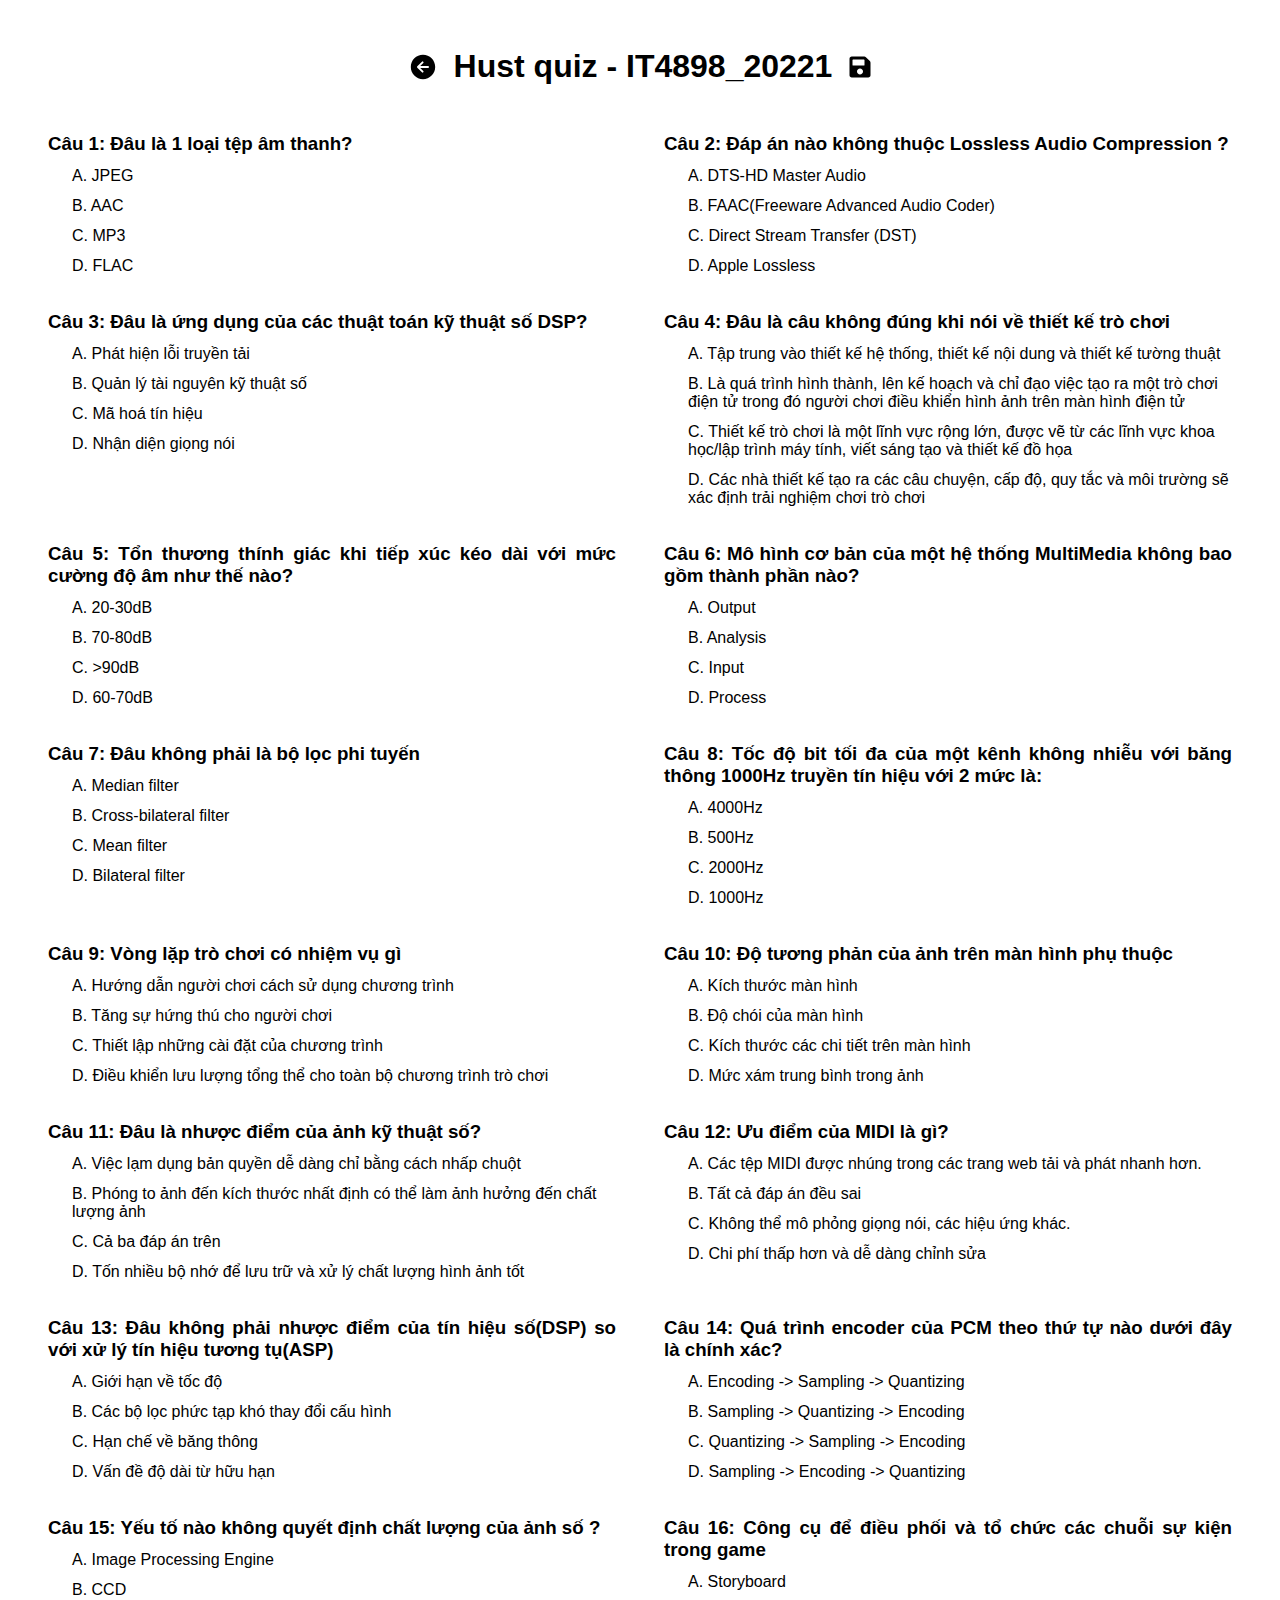
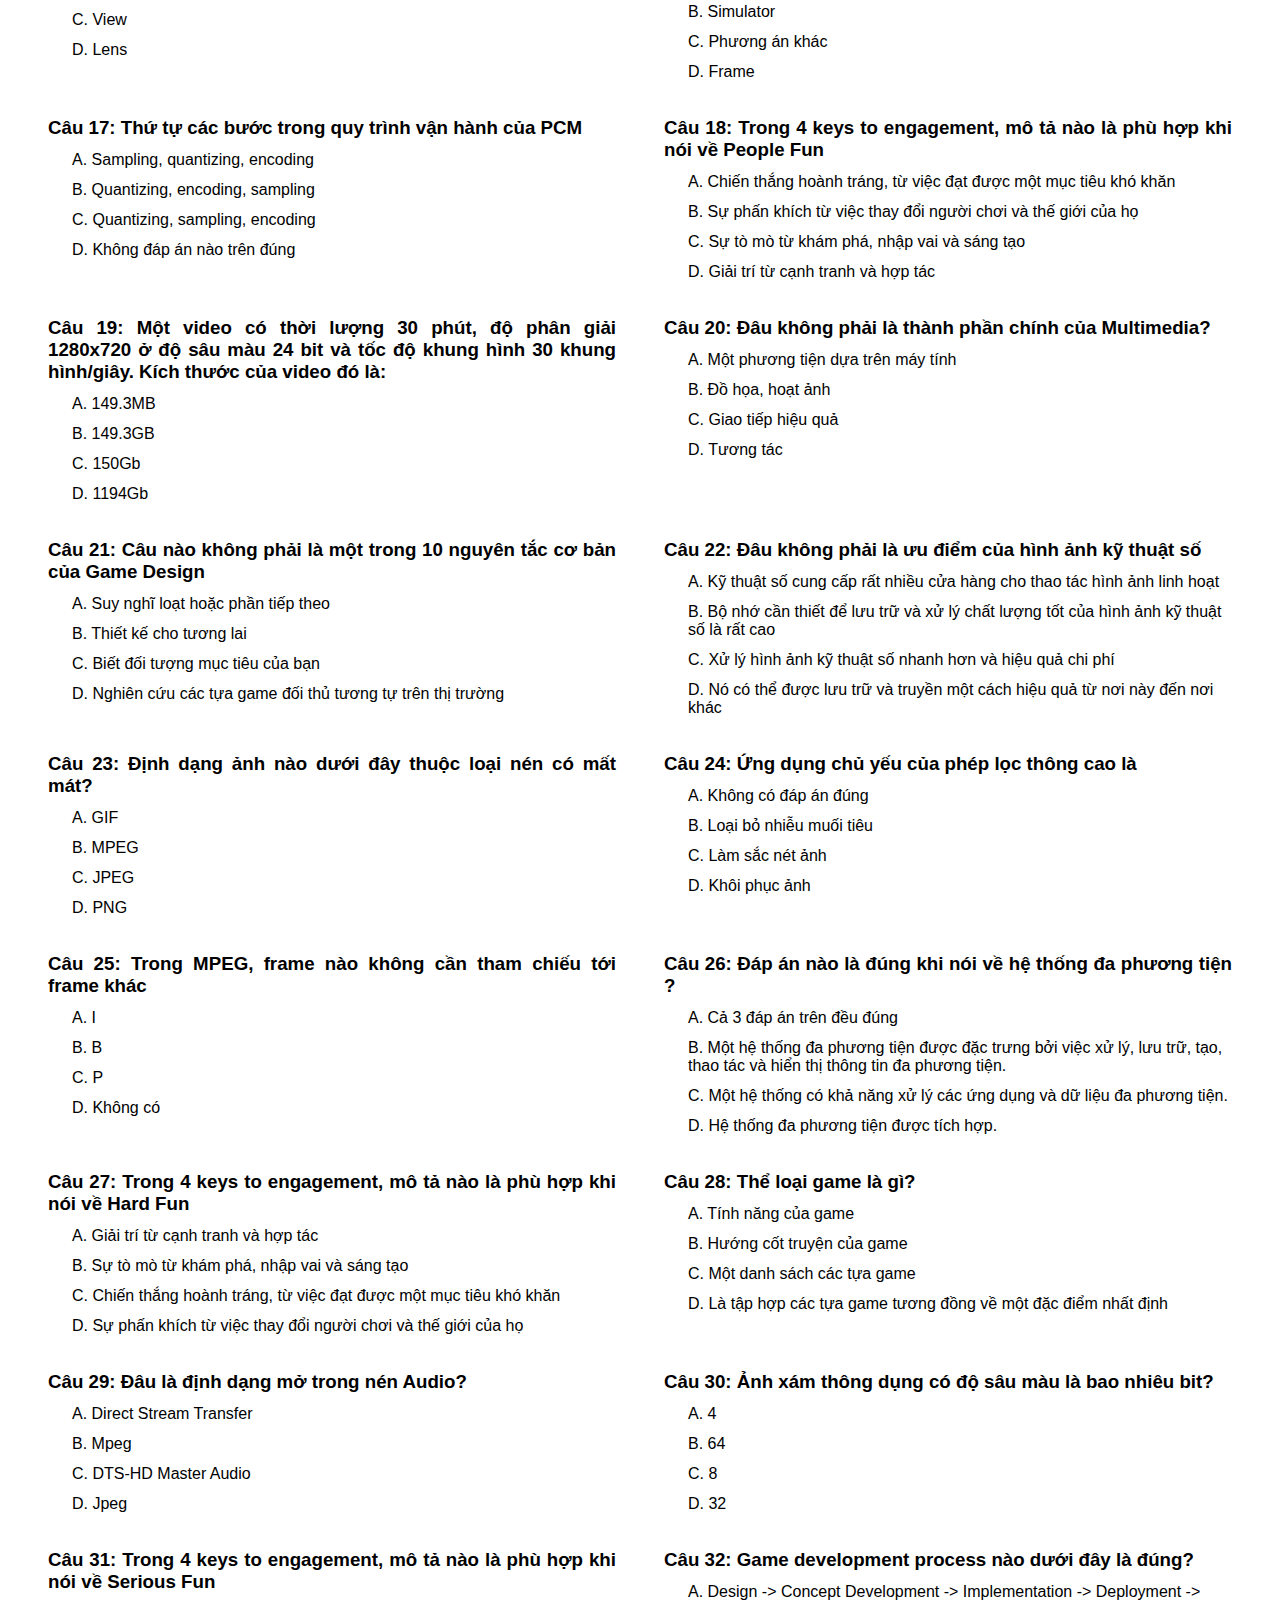
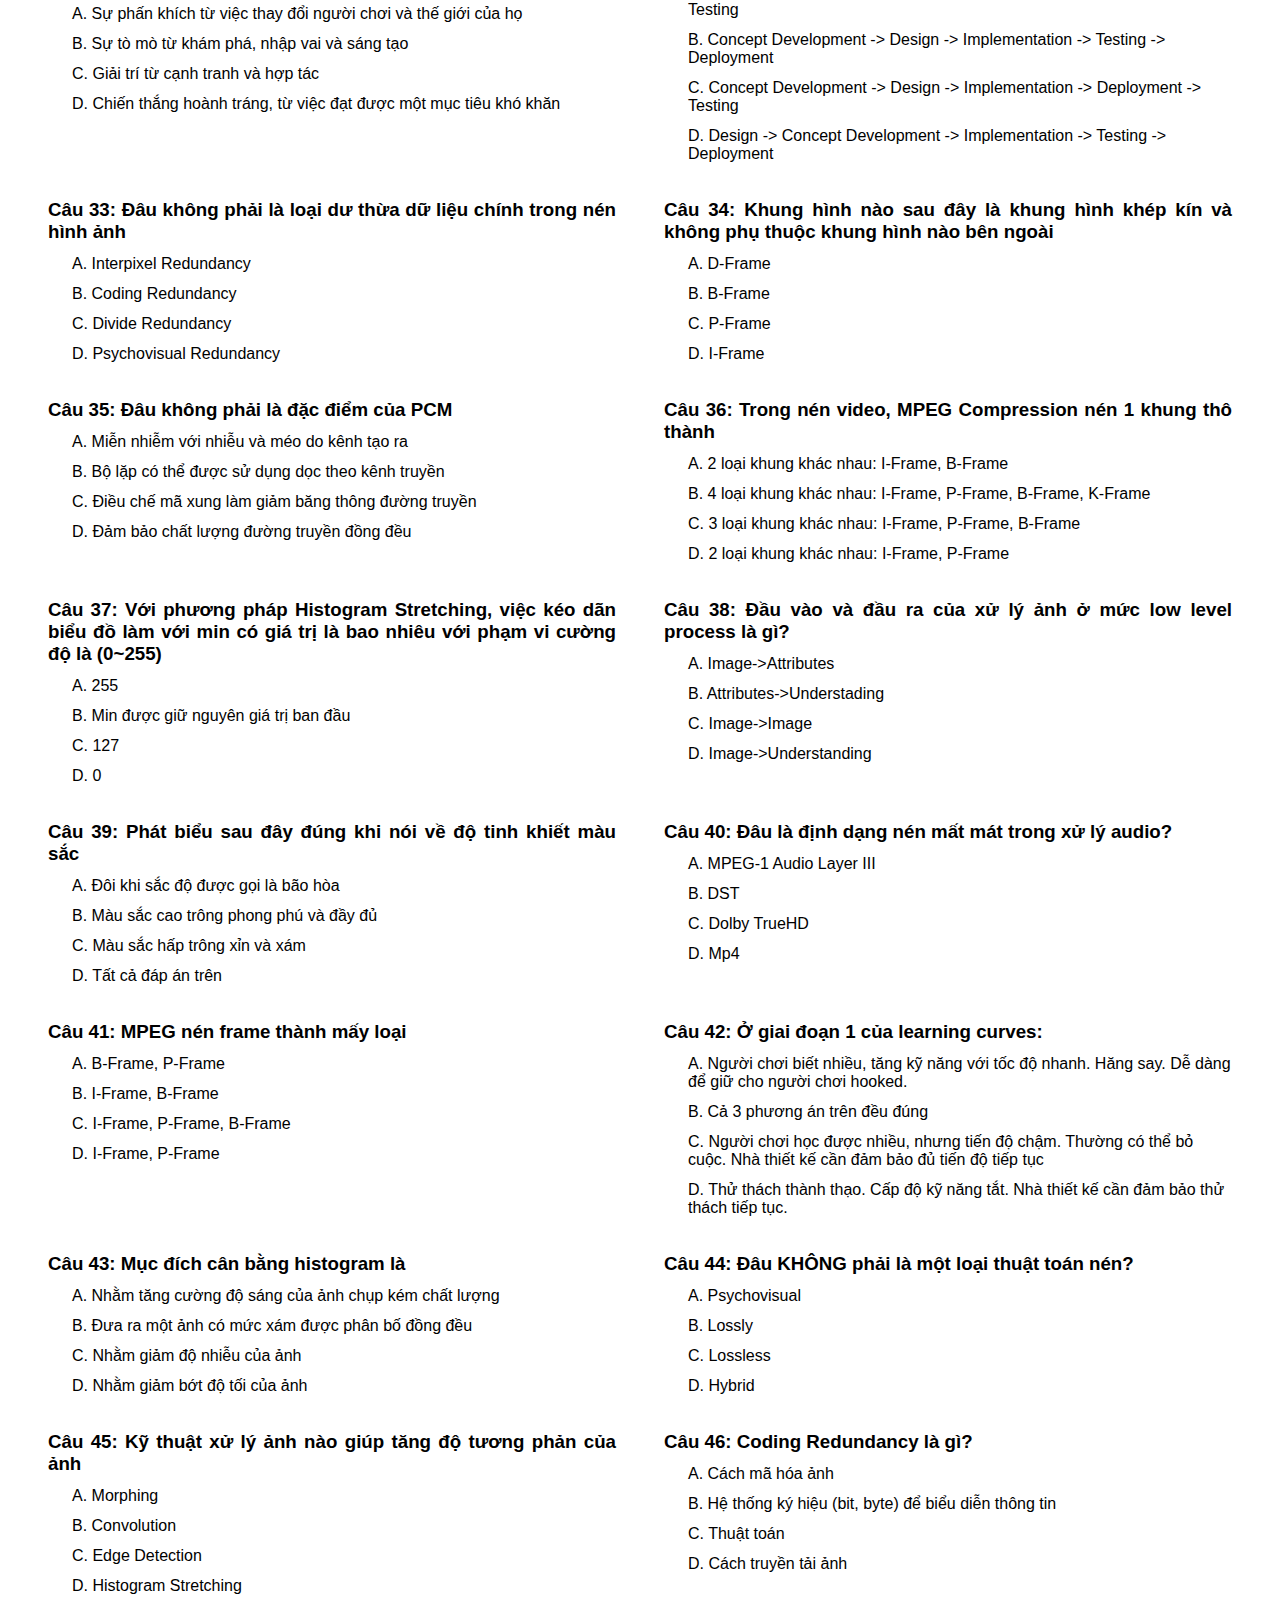
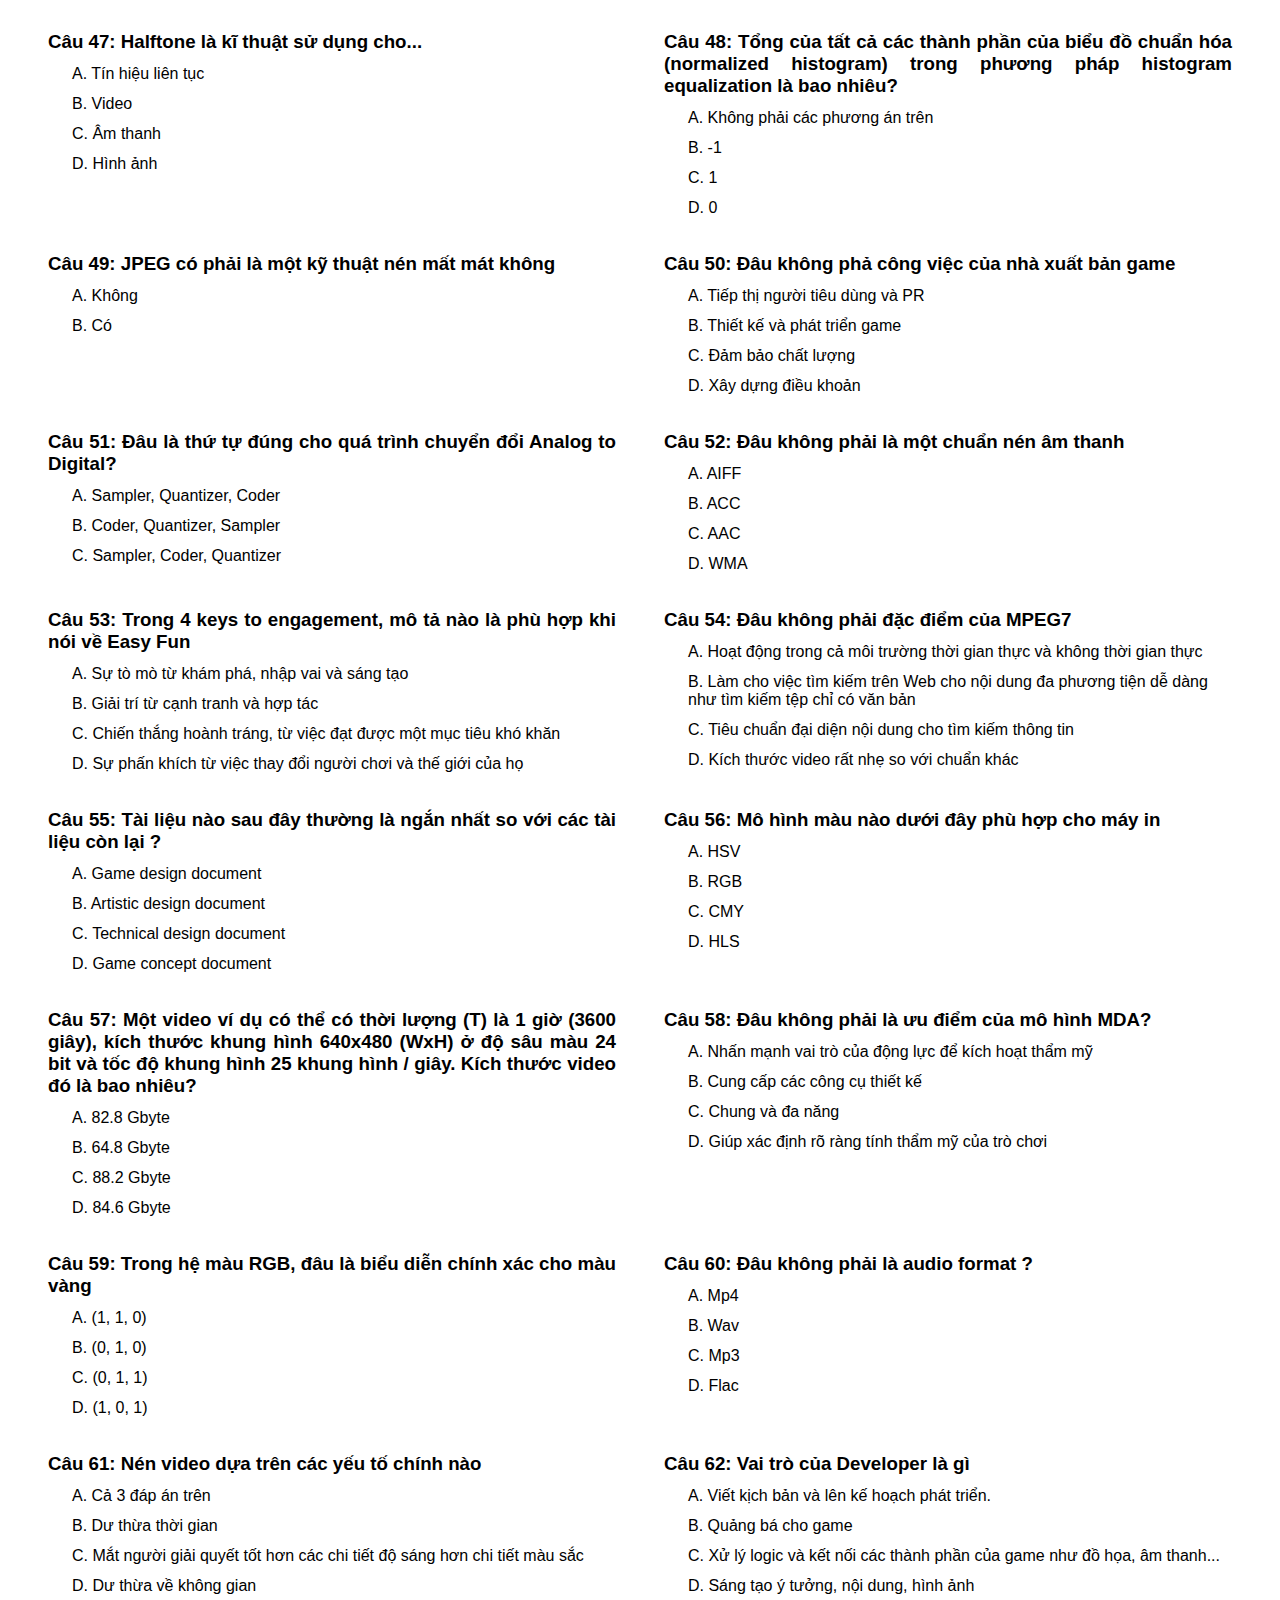
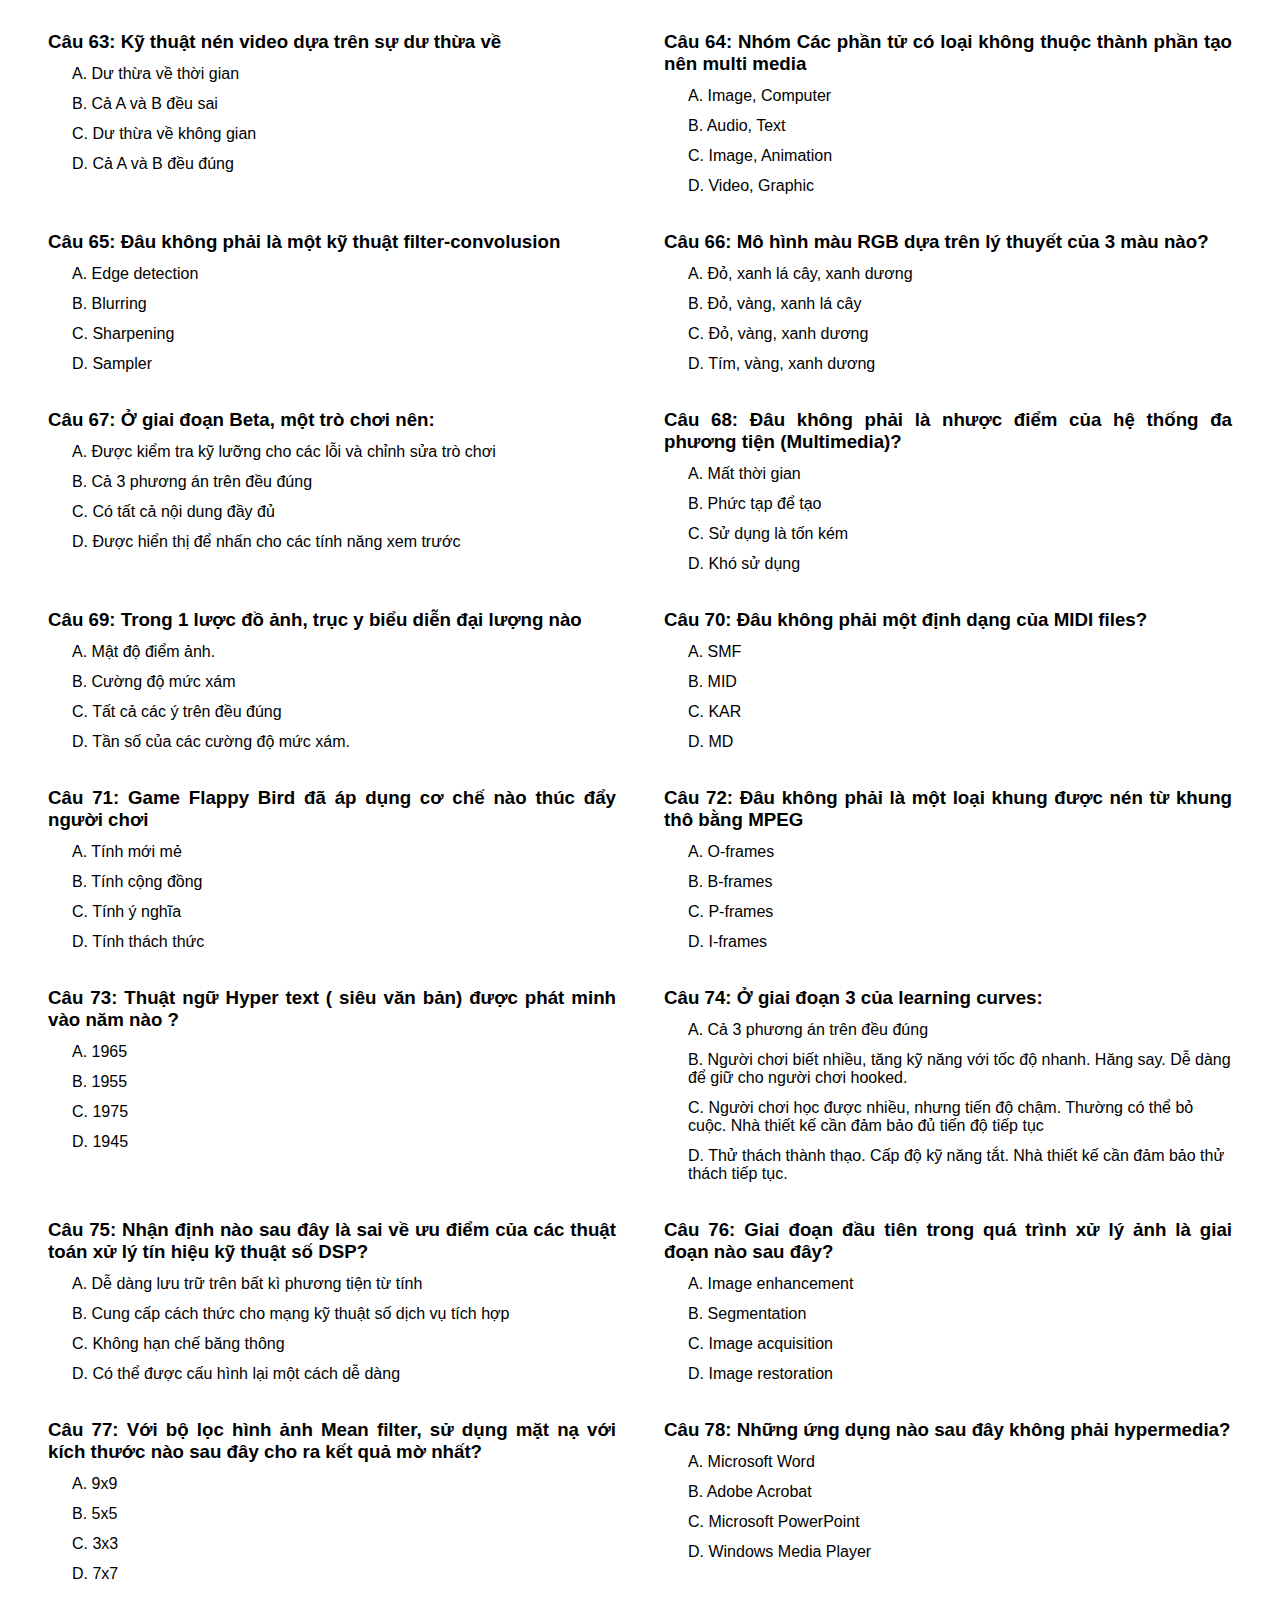
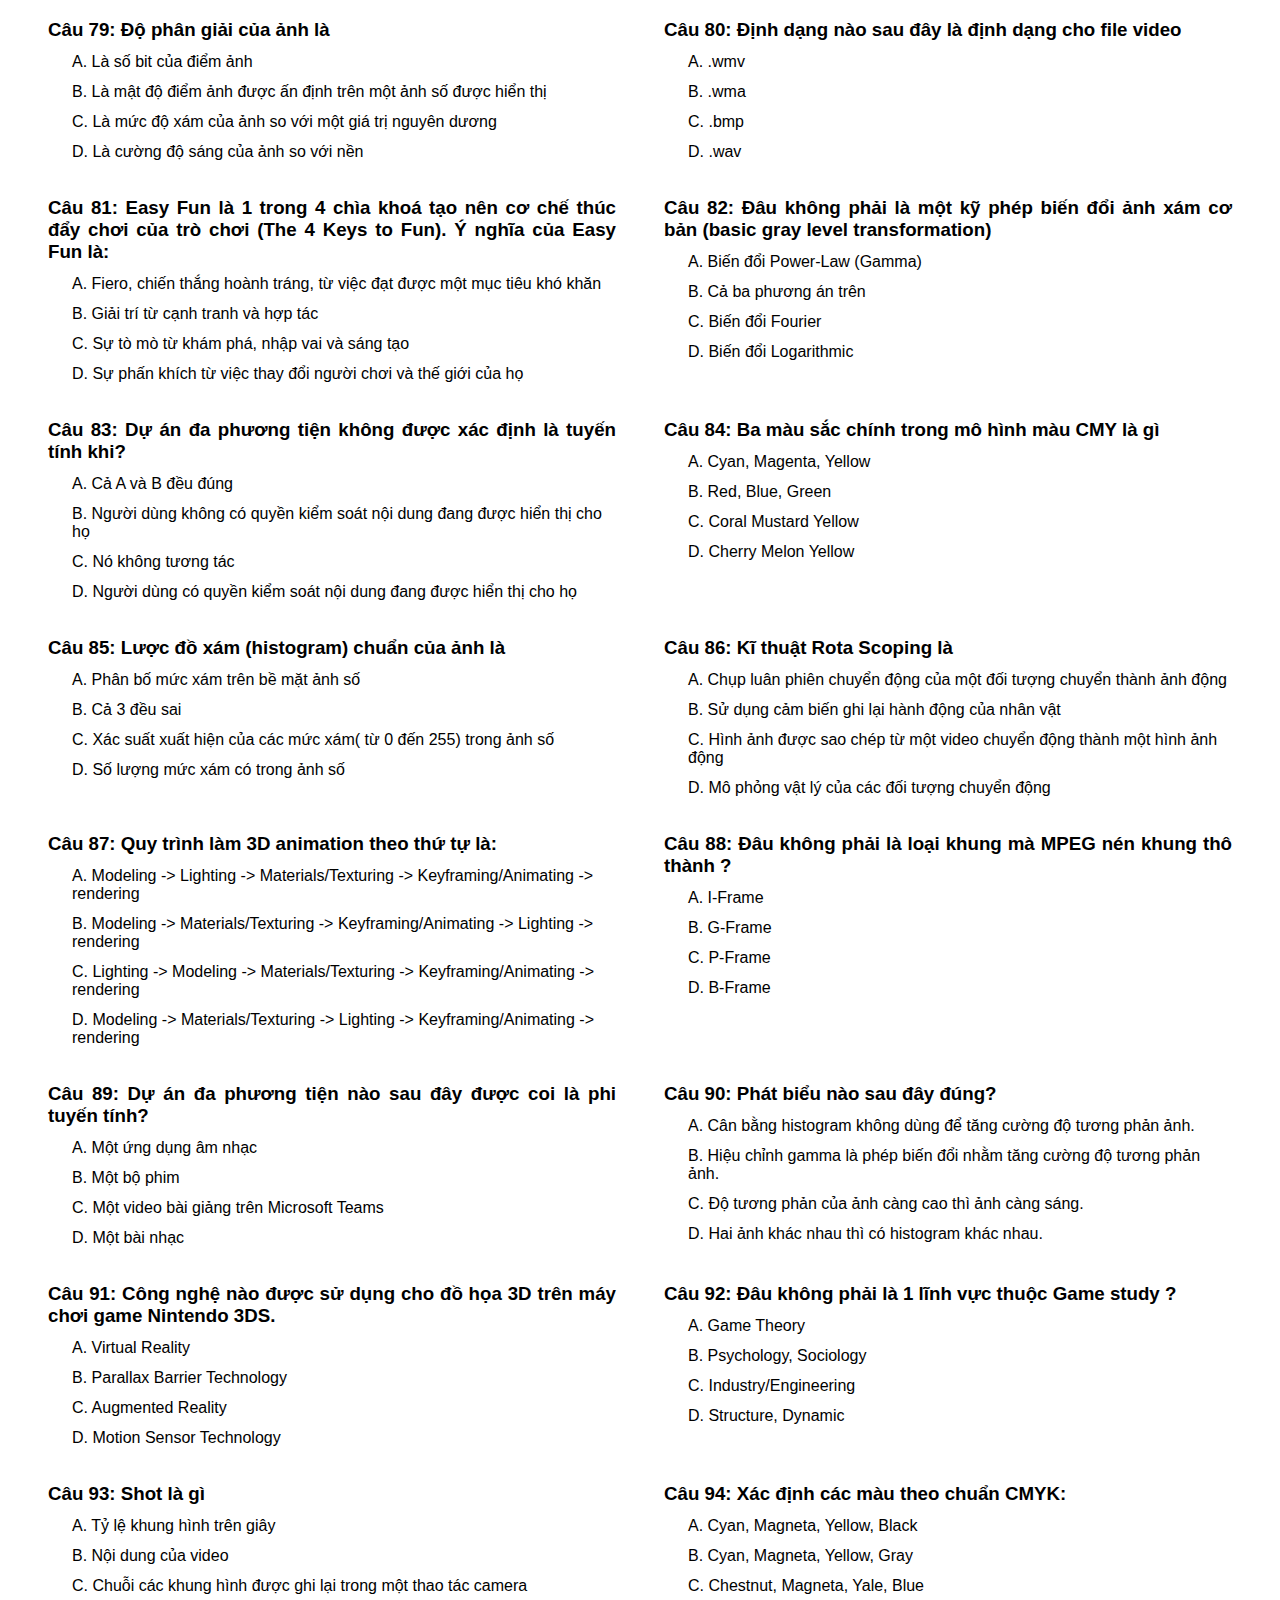
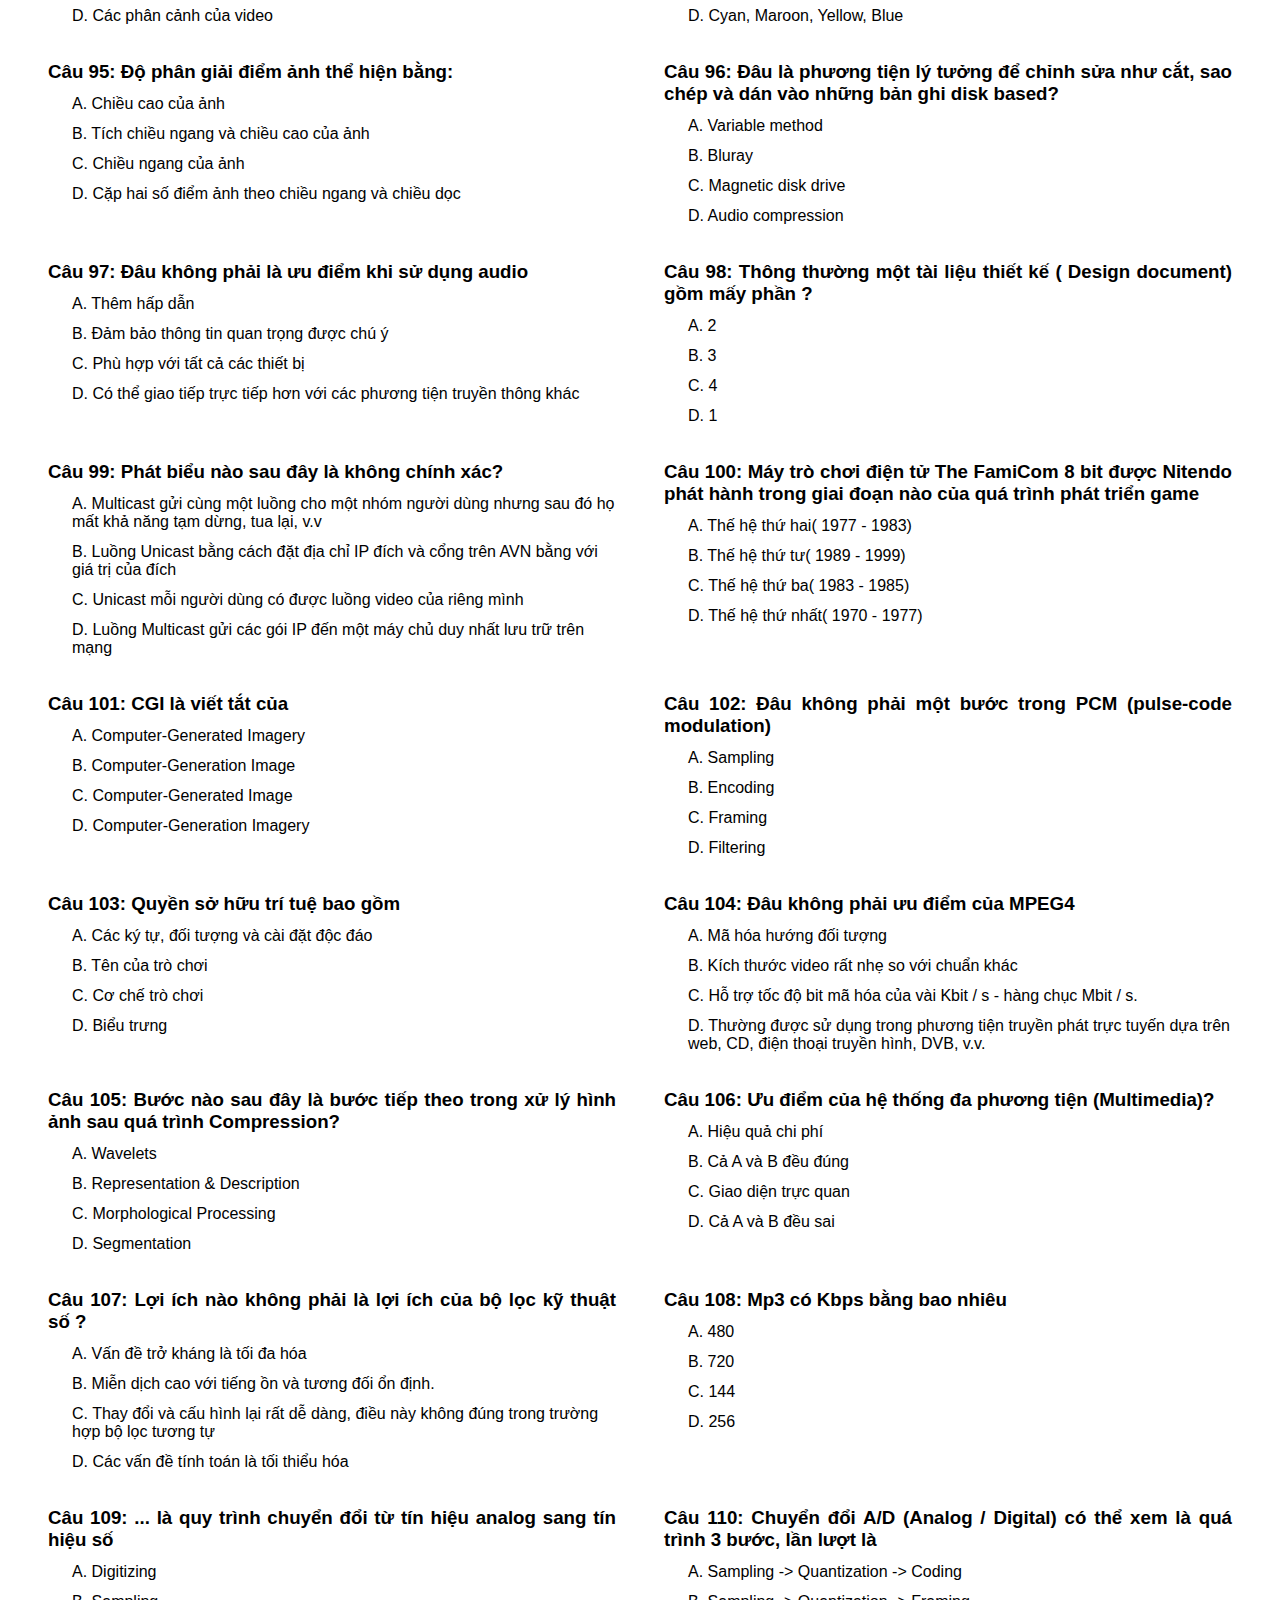
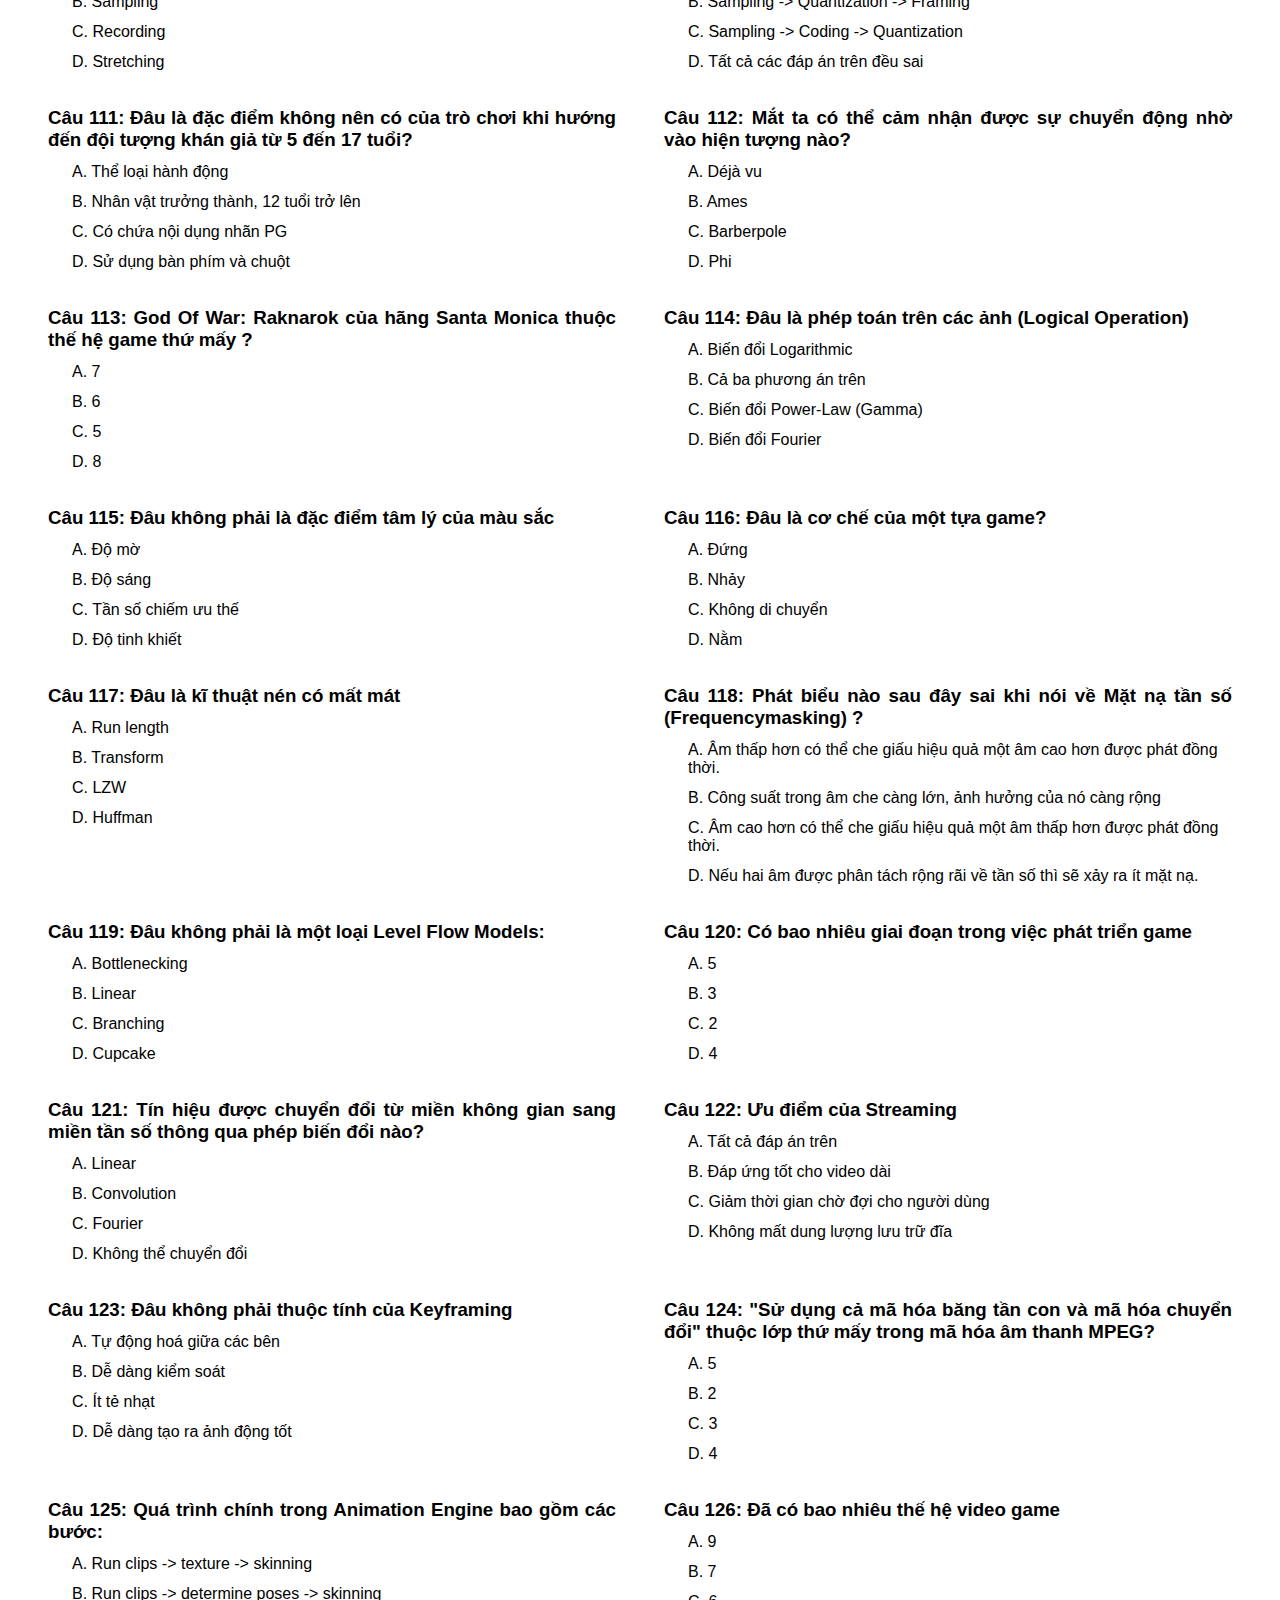
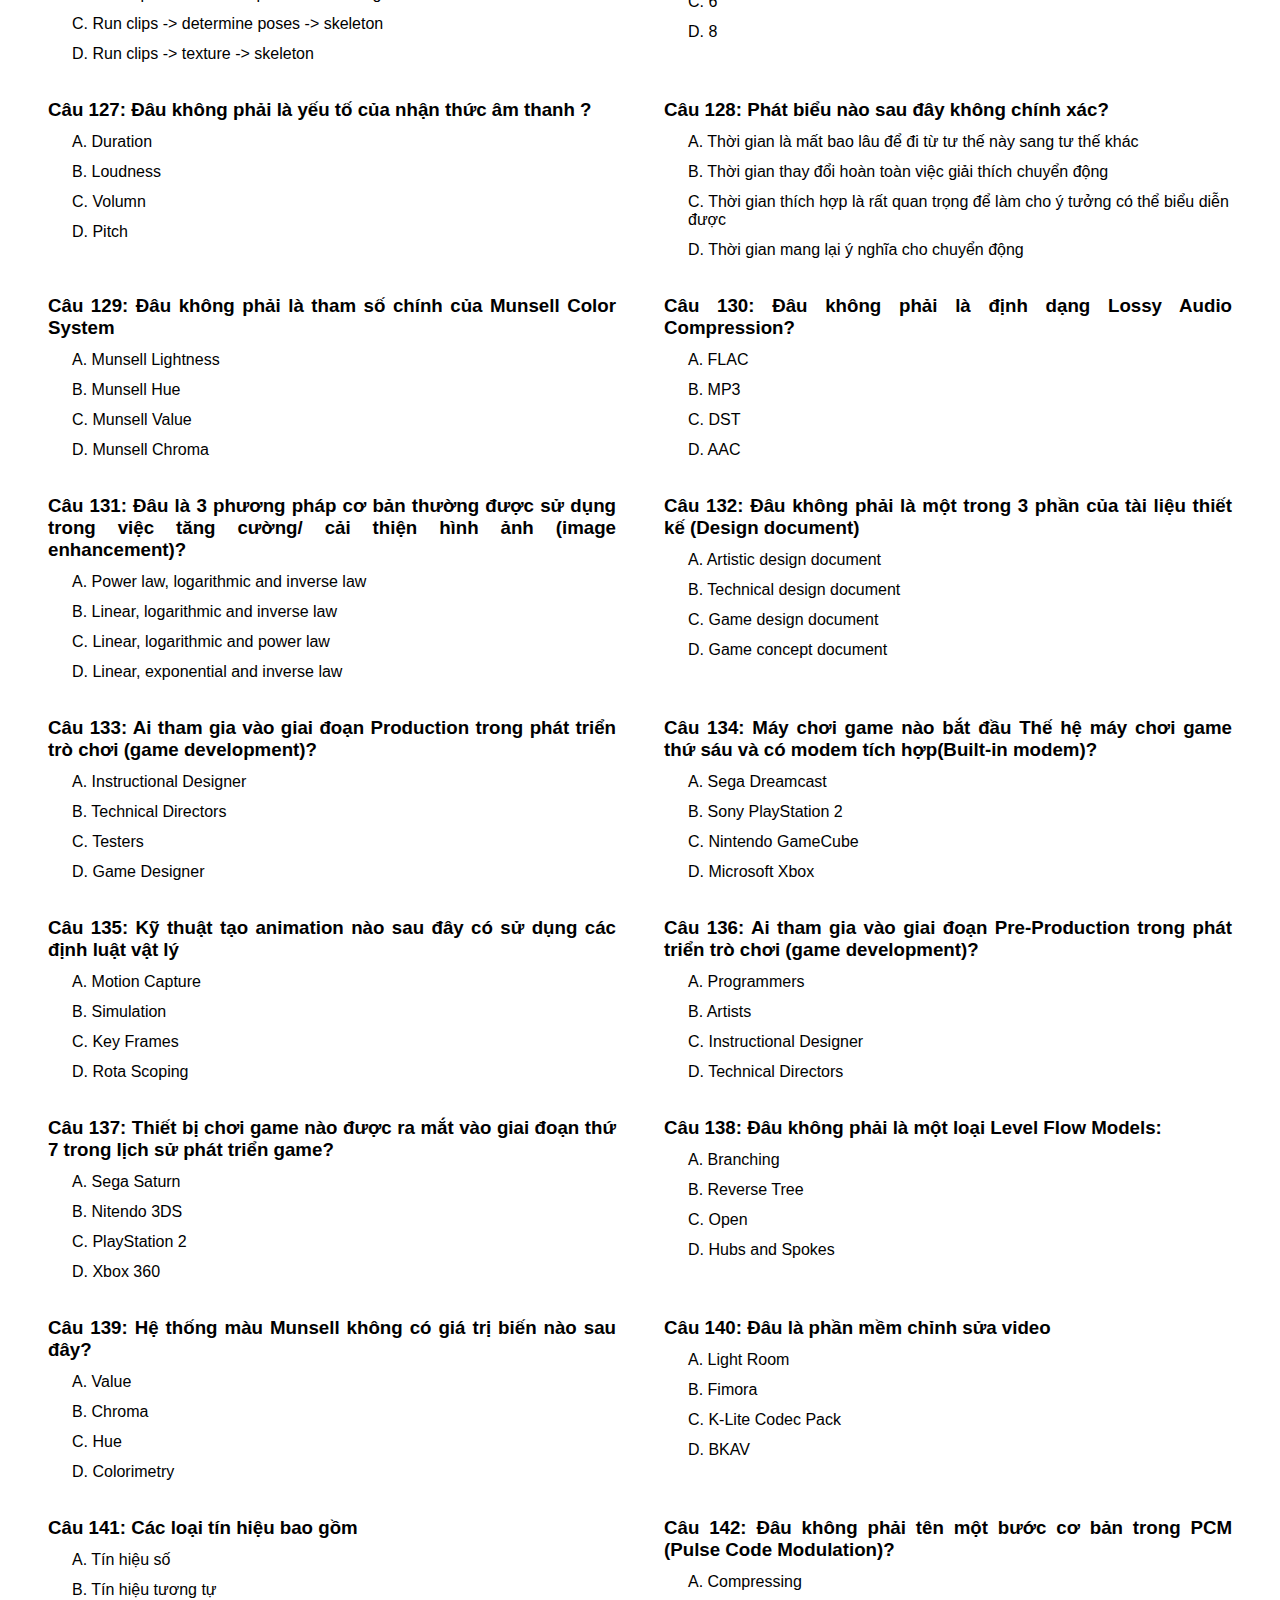
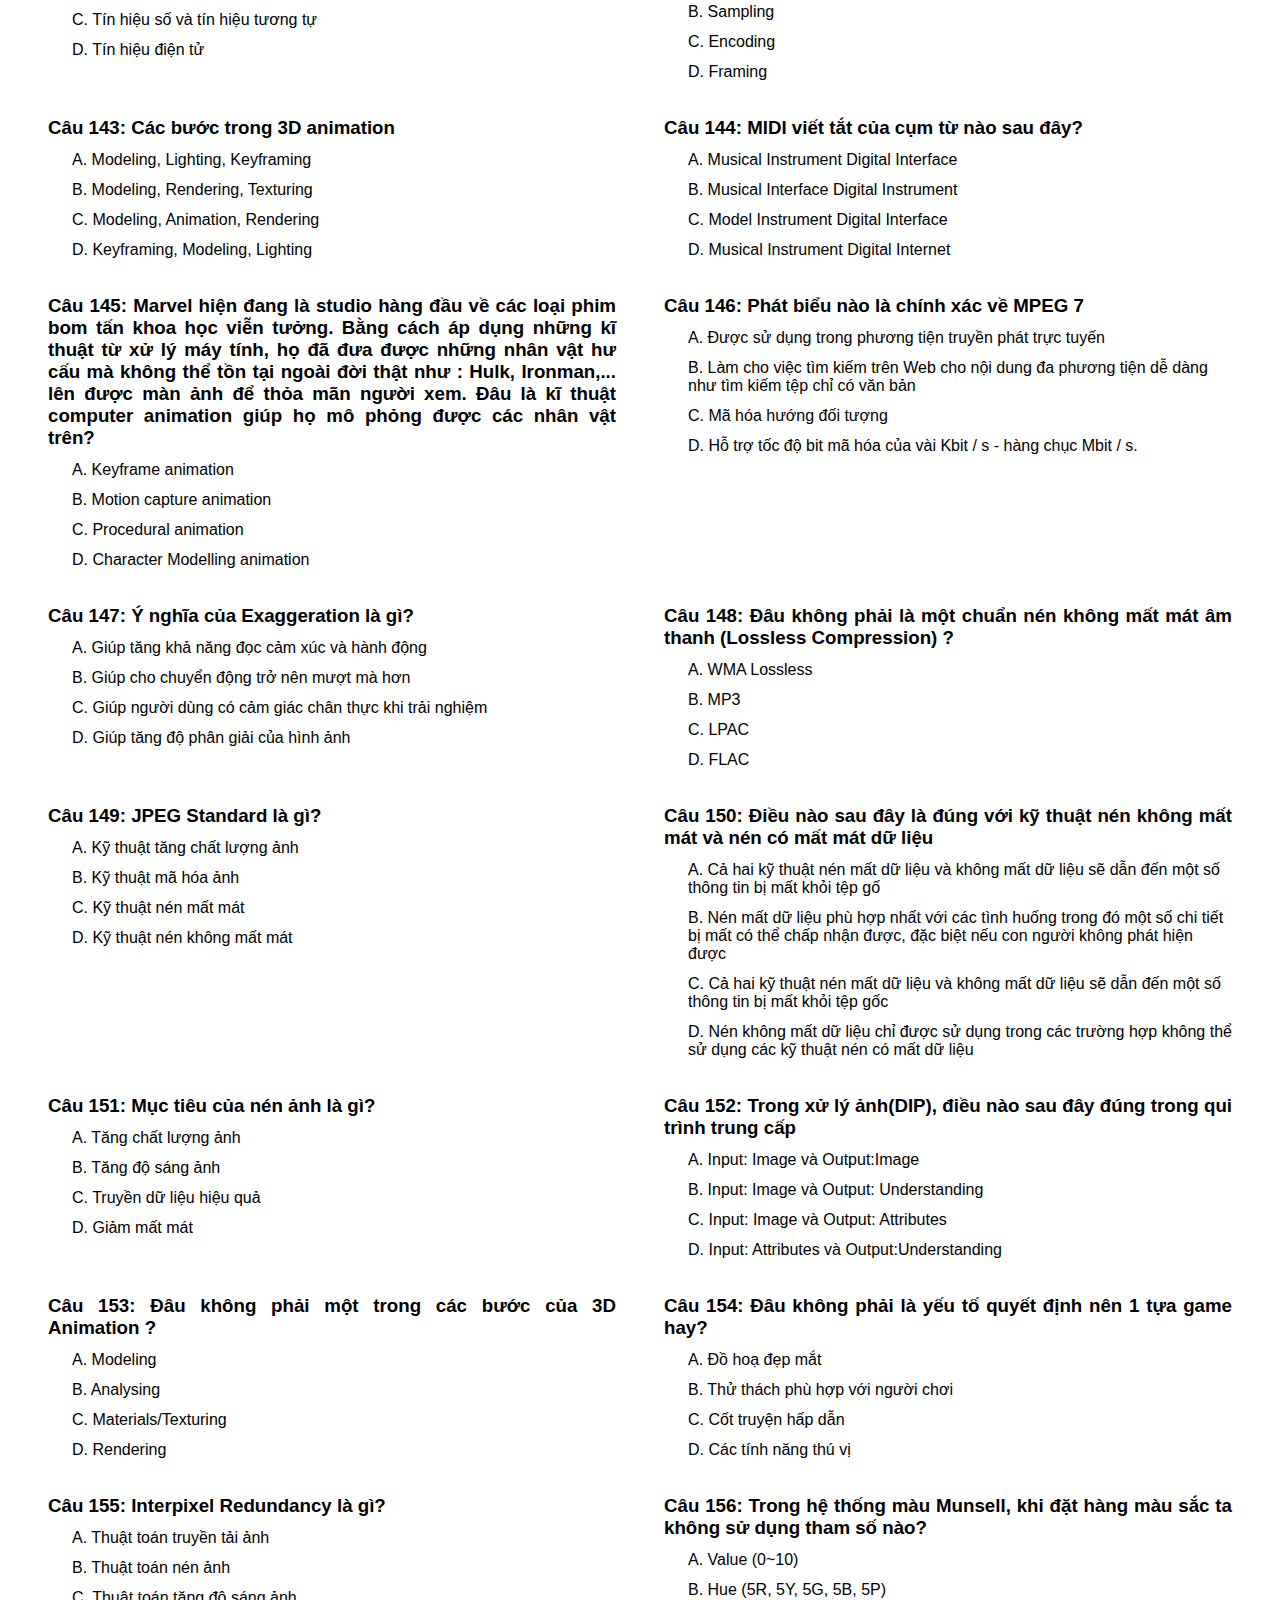
<file: quiz/IT4898_20221.html>
<!DOCTYPE html>
    <html lang="en">
      <head>
        <meta charset="UTF-8" />
        <meta http-equiv="X-UA-Compatible" content="IE=edge" />
        <meta name="viewport" content="width=device-width, initial-scale=1.0" />
        <meta name="keywords" content="hust, quiz, it4422, it4079,it4470, it4898" />
        <link rel="canonical" href="https://thangndgit.github.io/hust-quiz/quiz/IT4898_20221.html" />
        <link rel="sitemap" type="application/xml" href="/sitemap.xml" />
        <link rel="icon" type="image/png" href="/favicon.png" />
        <title>Hust quiz - IT4898_20221</title>
        <meta
          name="description"
          content="Tổng hợp câu hỏi trắc nghiệm môn học IT4898_20221, Đại học Bách Khoa Hà Nội"
        />
        <meta property="og:title" content="Hust quiz - IT4898_20221" />
        <meta
          property="og:description"
          content="Tổng hợp câu hỏi trắc nghiệm môn học IT4898_20221, Đại học Bách Khoa Hà Nội"
        />
        <link rel="stylesheet" href="../style.css" />
        <!-- Google tag (gtag.js) -->
        <script async src="https://www.googletagmanager.com/gtag/js?id=G-CTFF0QEV49"></script>
        <script>
          window.dataLayer = window.dataLayer || [];
          function gtag() {
            dataLayer.push(arguments);
          }
          gtag("js", new Date());
          gtag("config", "G-CTFF0QEV49");
        </script>
      </head>
    
      <body>
        <div id="title-wrapper">
        <a class="back-quiz-button" href="../index.html">
          <svg viewBox="0 0 512 512" xmlns="http://www.w3.org/2000/svg">
            <path
              d="M48,256c0,114.87,93.13,208,208,208s208-93.13,208-208S370.87,48,256,48,48,141.13,48,256Zm212.65-91.36a16,16,0,0,1,.09,22.63L208.42,240H342a16,16,0,0,1,0,32H208.42l52.32,52.73A16,16,0,1,1,238,347.27l-79.39-80a16,16,0,0,1,0-22.54l79.39-80A16,16,0,0,1,260.65,164.64Z"
            ></path>
          </svg>
        </a>
          <h1 id="quiz-title" onclick="showAllAnswers()">Hust quiz - IT4898_20221</h1>
          <span class="loader"></span>
          <a class="download-quiz-button" style="display: none !important" title="Download this as JSON" href="#"
            ><svg xmlns="http://www.w3.org/2000/svg" viewBox="0 0 448 512">
              <path
                d="M433.9 129.9l-83.9-83.9A48 48 0 0 0 316.1 32H48C21.5 32 0 53.5 0 80v352c0 26.5 21.5 48 48 48h352c26.5 0 48-21.5 48-48V163.9a48 48 0 0 0 -14.1-33.9zM224 416c-35.3 0-64-28.7-64-64 0-35.3 28.7-64 64-64s64 28.7 64 64c0 35.3-28.7 64-64 64zm96-304.5V212c0 6.6-5.4 12-12 12H76c-6.6 0-12-5.4-12-12V108c0-6.6 5.4-12 12-12h228.5c3.2 0 6.2 1.3 8.5 3.5l3.5 3.5A12 12 0 0 1 320 111.5z"
              />
            </svg>
          </a>
        </div>

        <ul id="quiz-list"></ul>
    
        <script type="application/ld+json">
          {
            "@context": "http://schema.org",
            "@type": "WebPage",
            "name": "Hust quiz - IT4898_20221",
            "description": "Tổng hợp câu hỏi trắc nghiệm môn học IT4898_20221, Đại học Bách Khoa Hà Nội",
            "url": "https://thangndgit.github.io/hust-quiz/quiz/IT4898_20221.html",
          }
        </script>
        <script src="../main.js"></script>
        <script>
          fetchQuizzes('../data/IT4898_20221.json')
        </script>
      </body>
    </html>
</file>
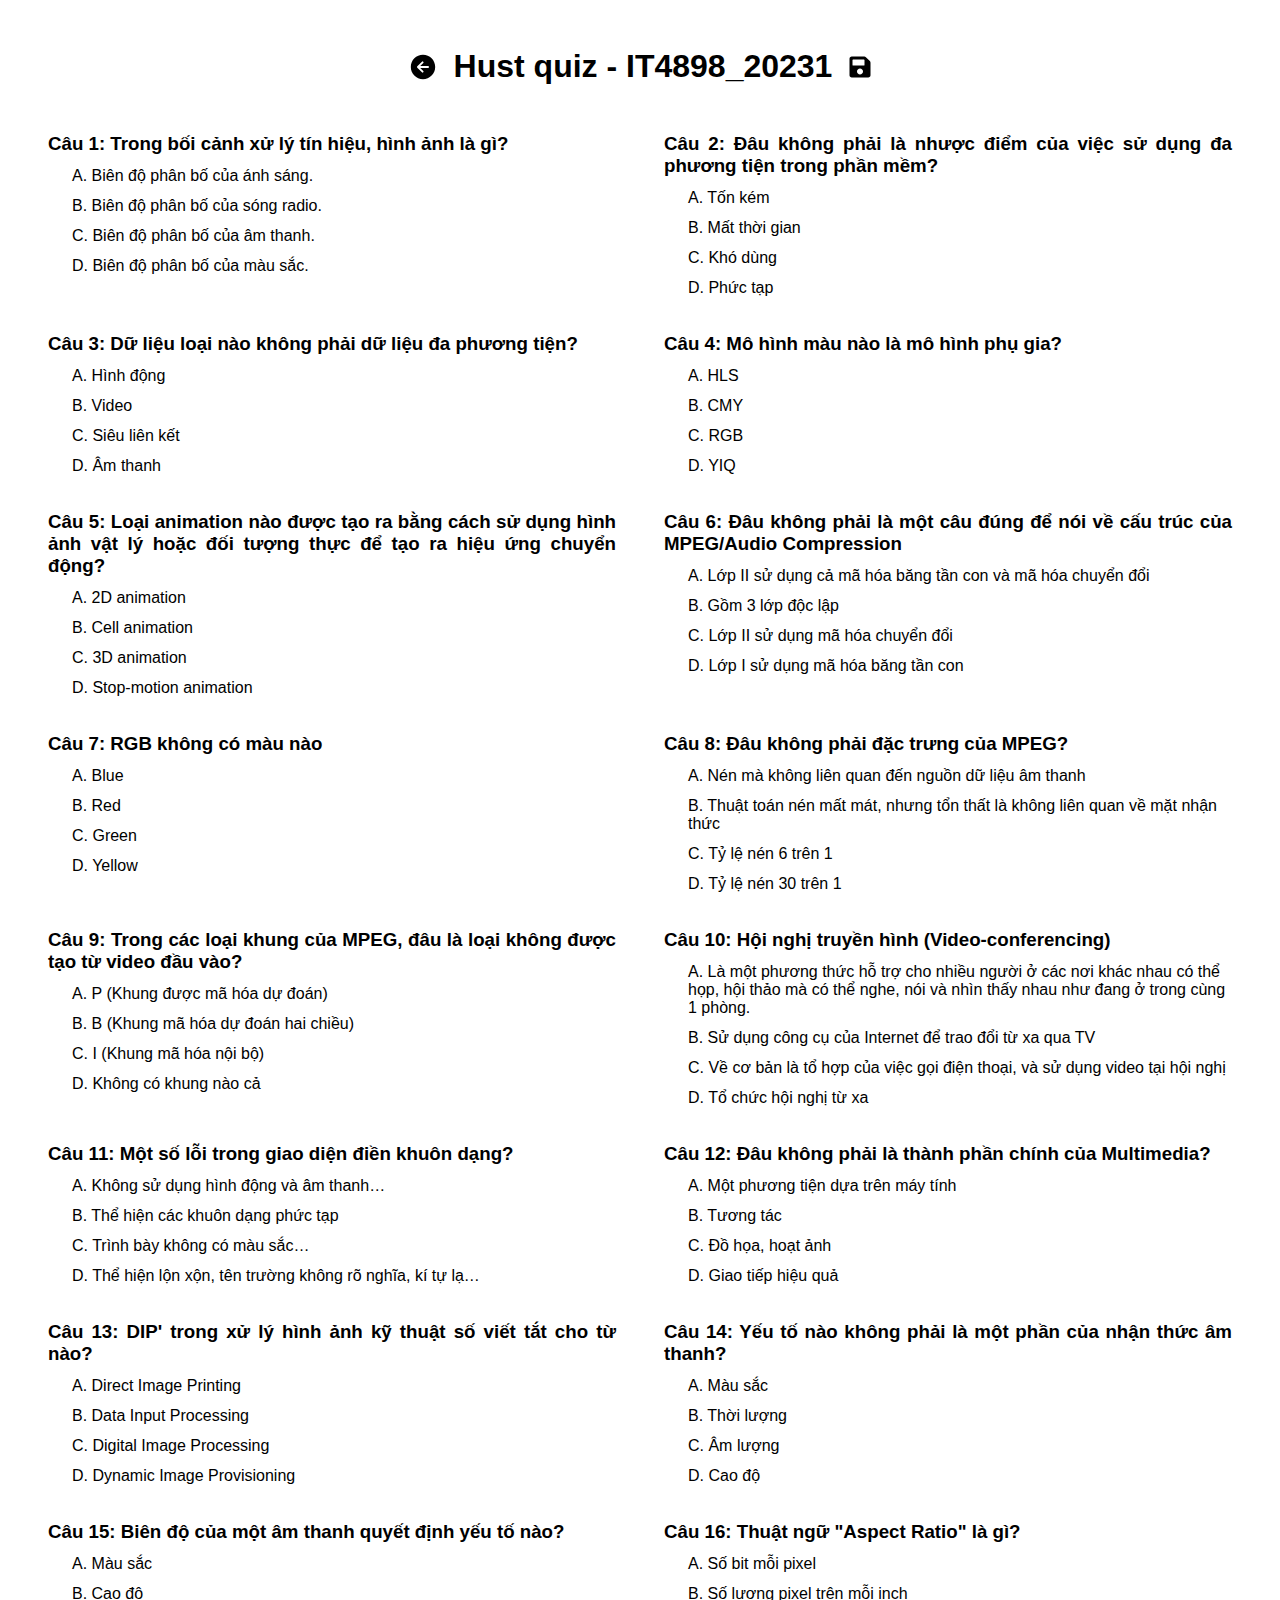
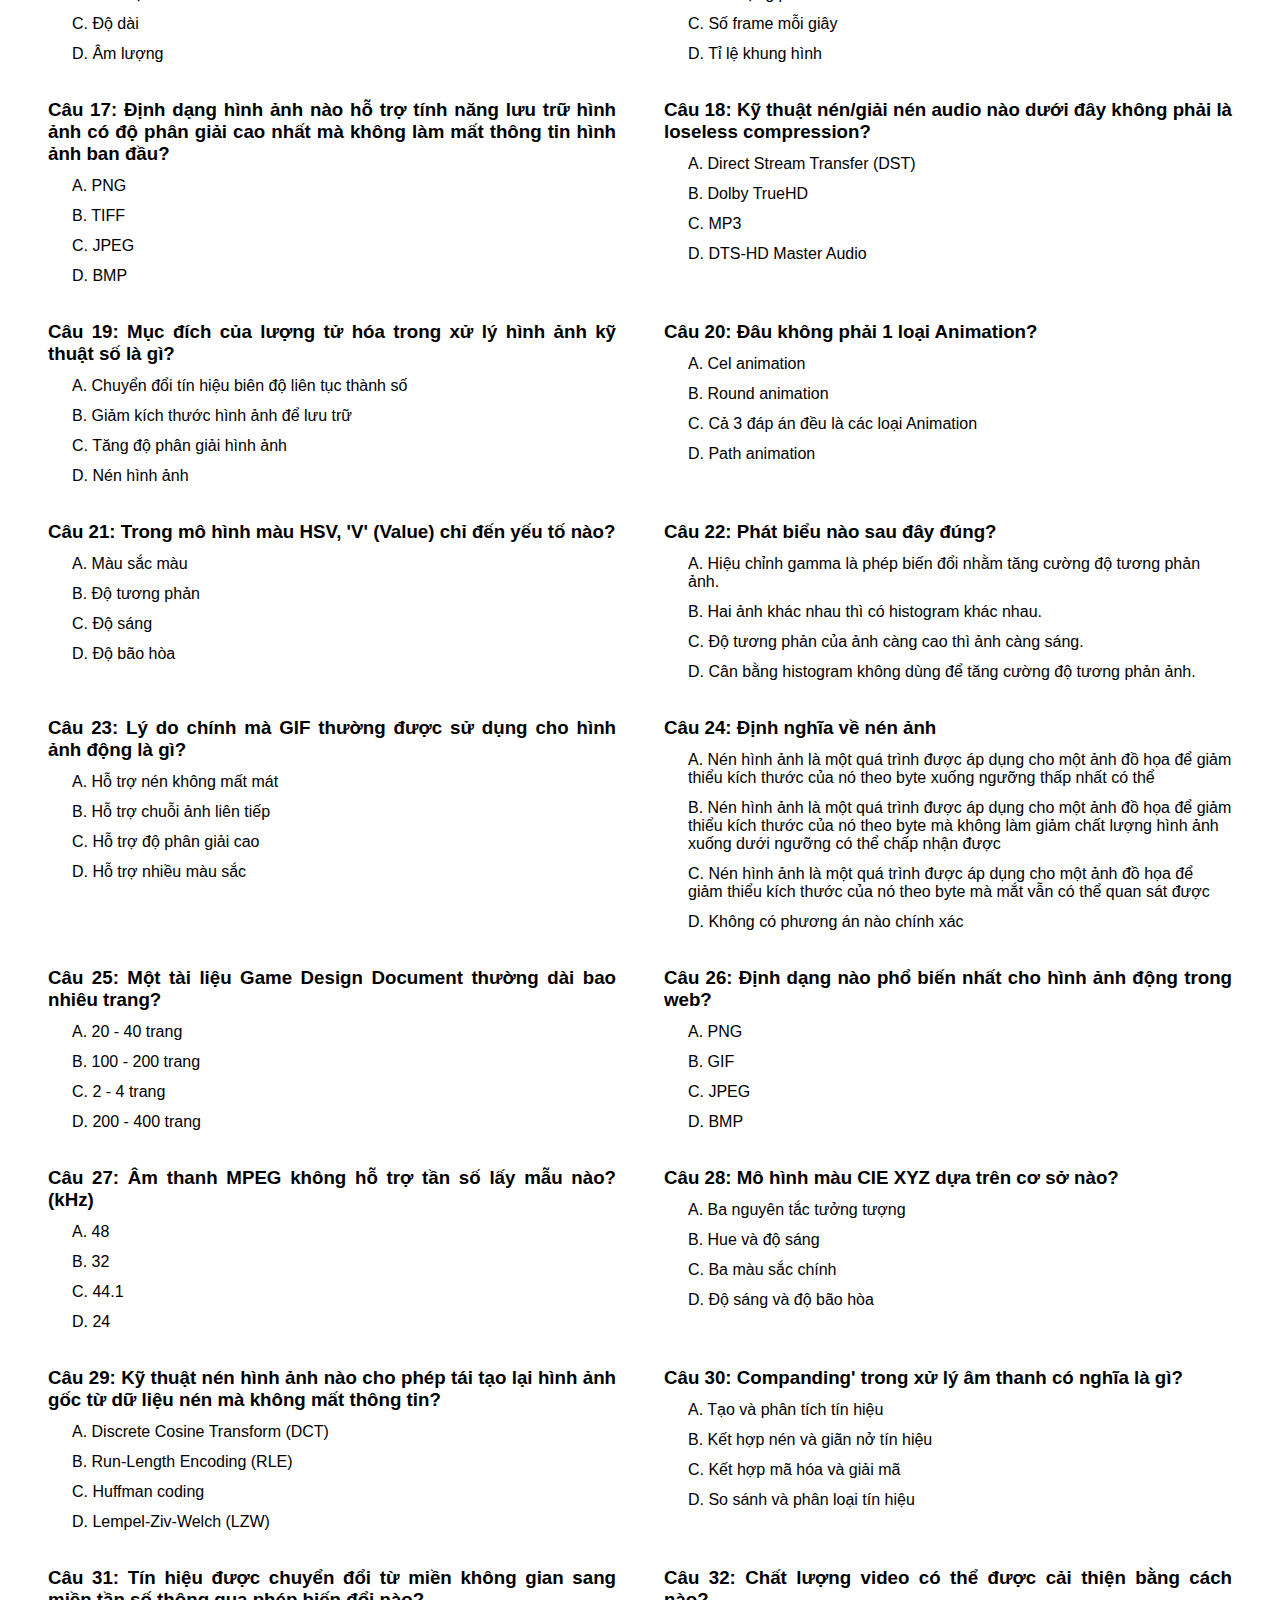
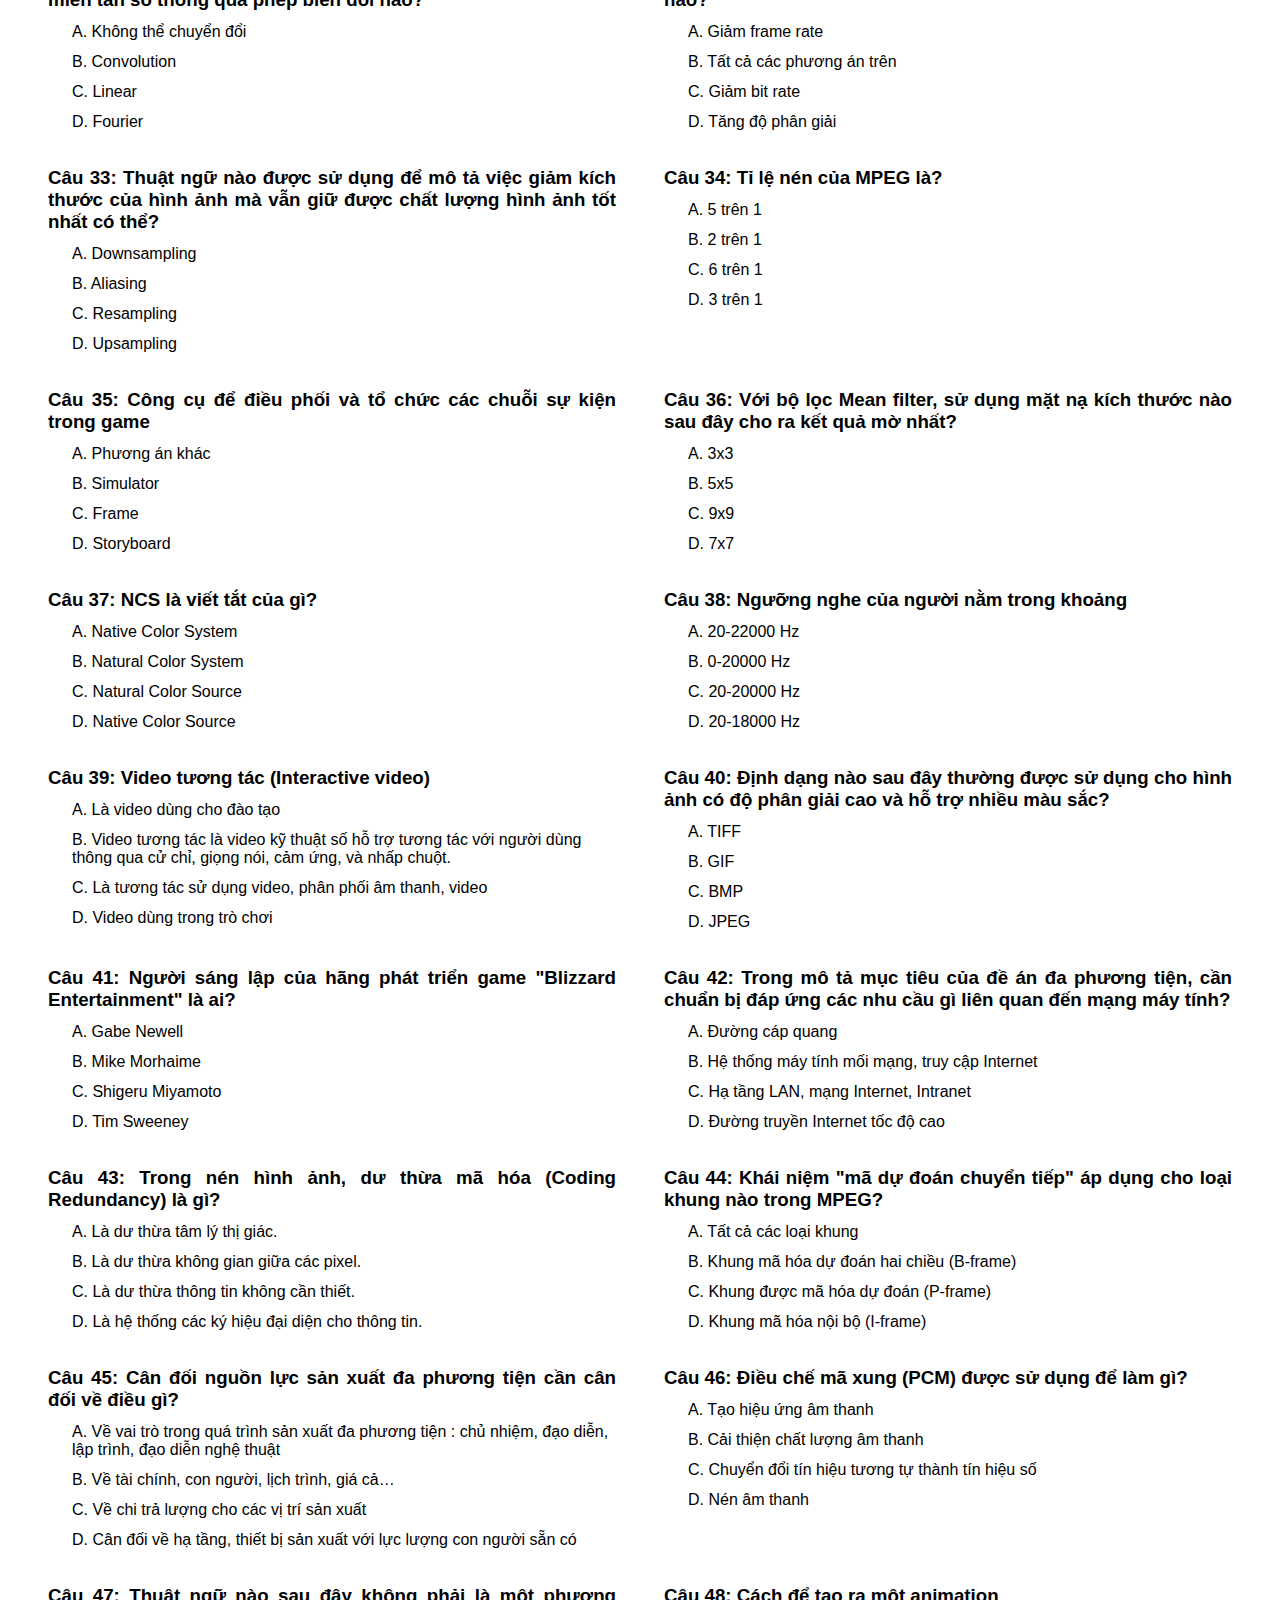
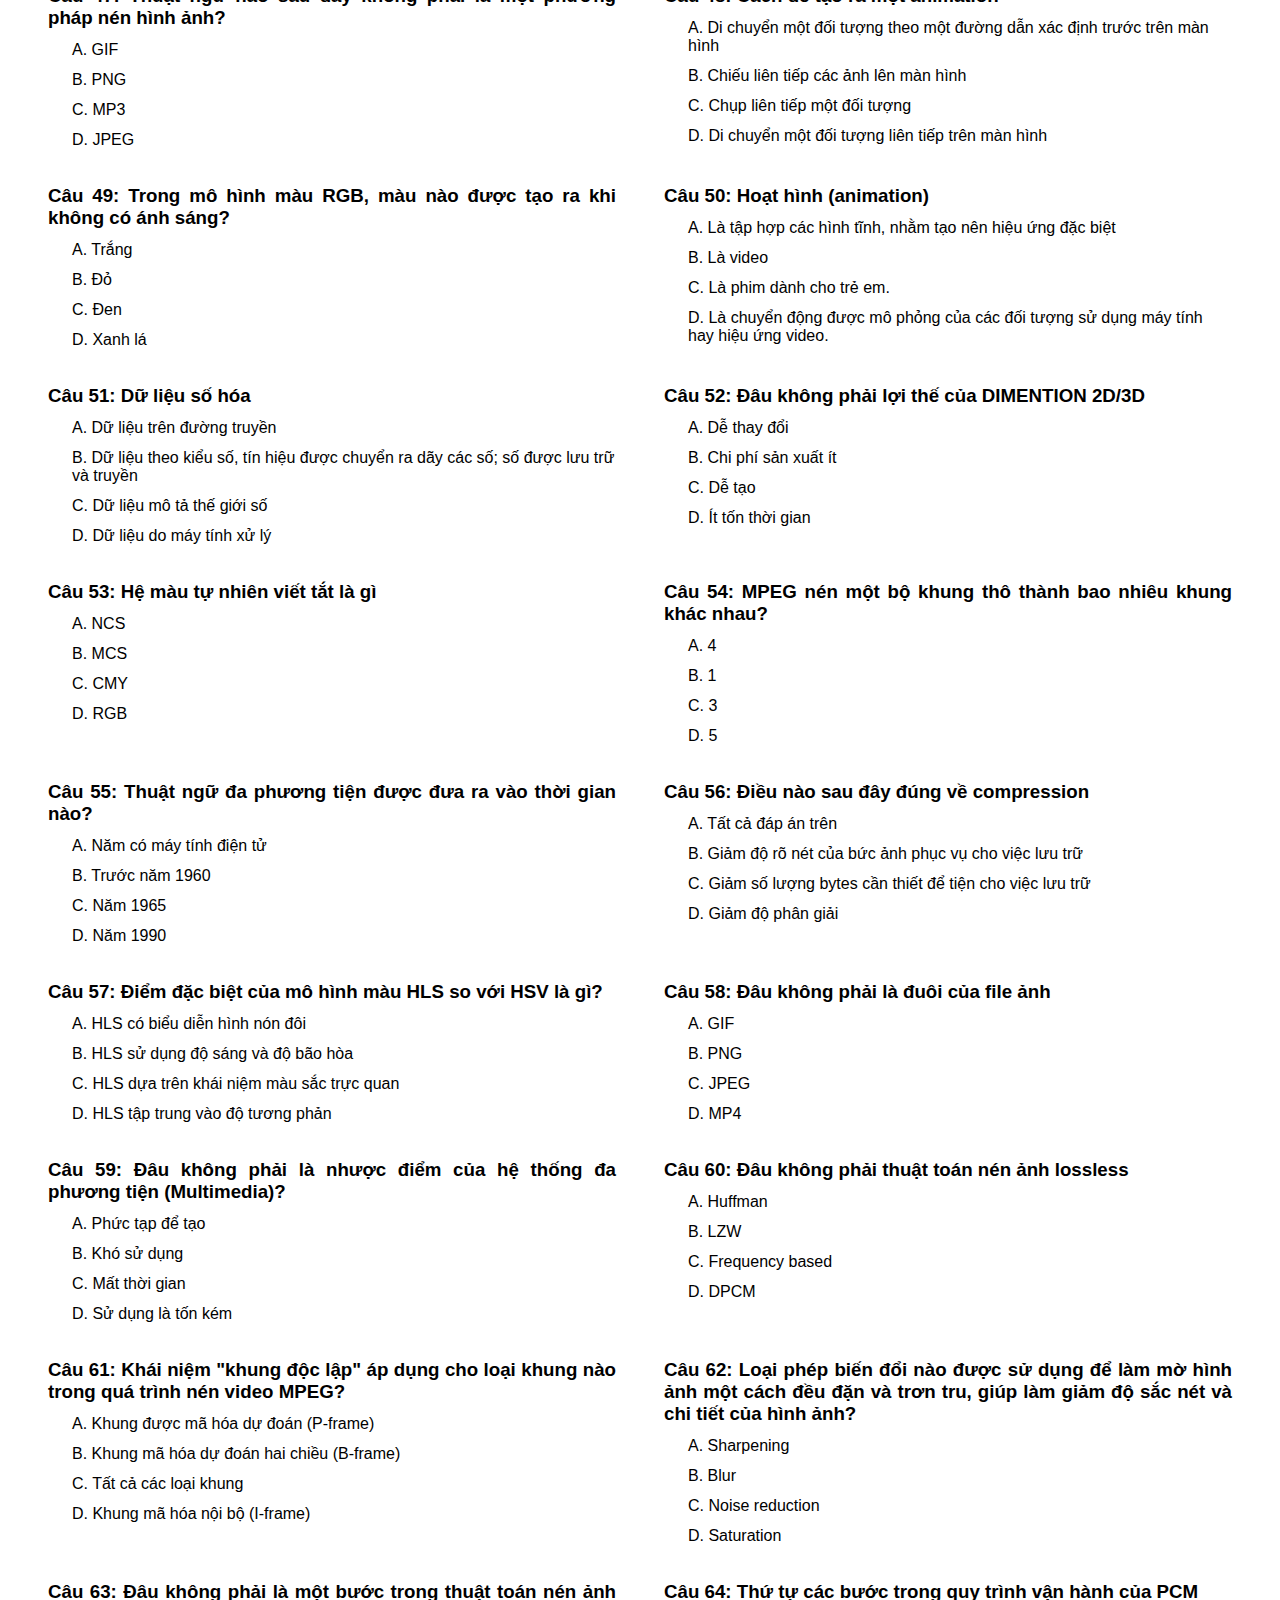
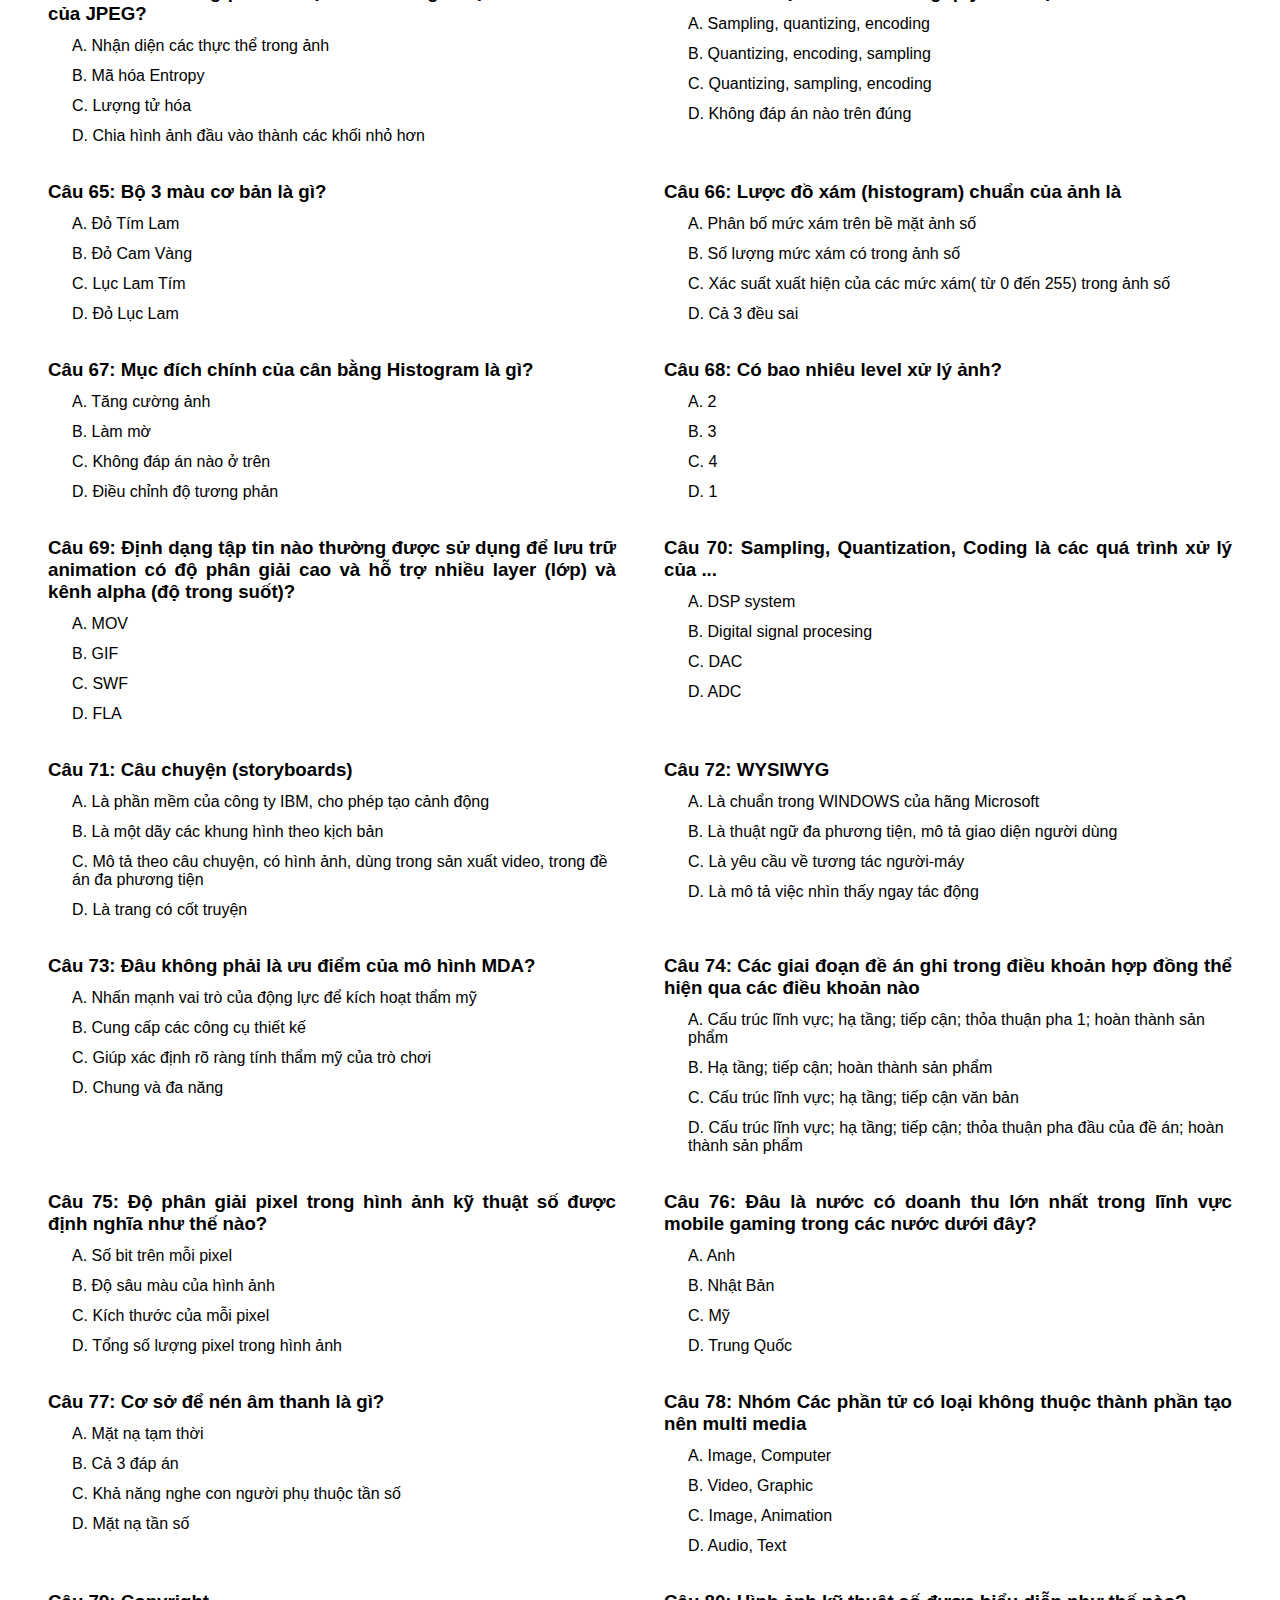
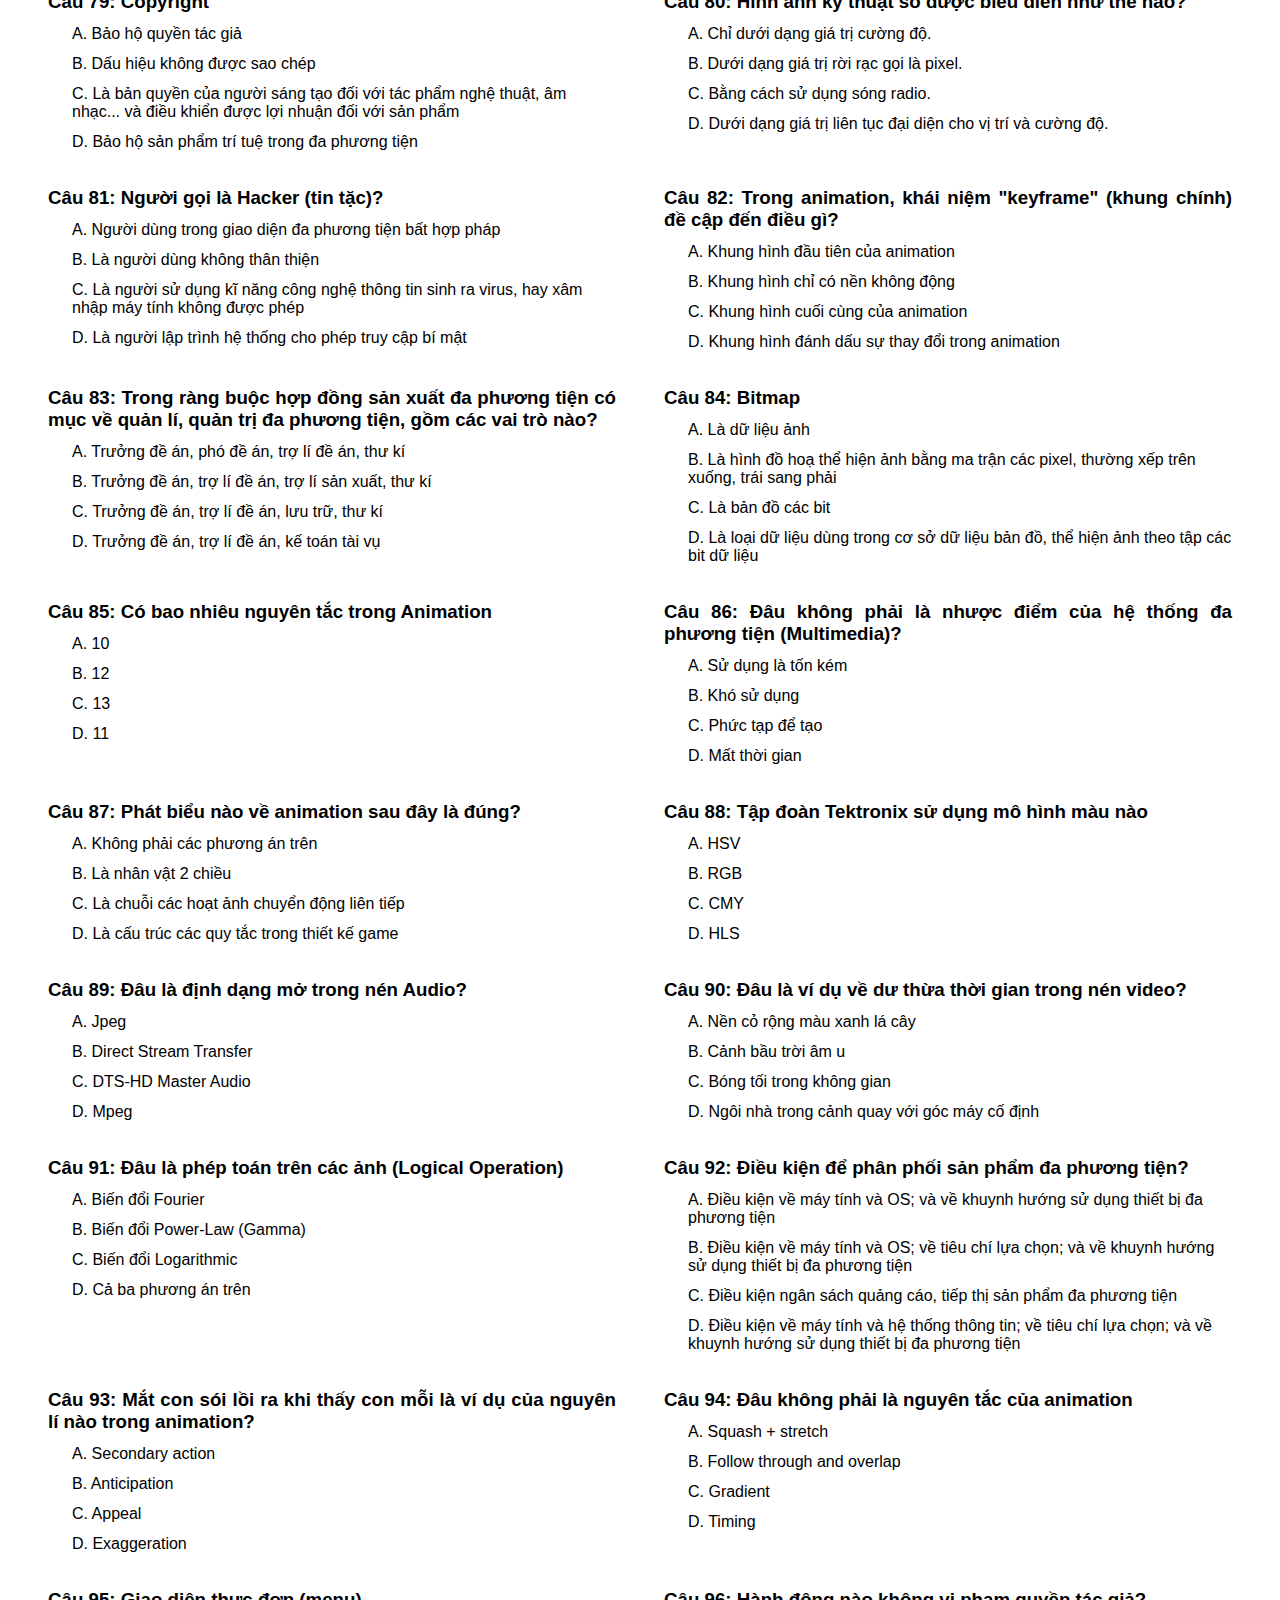
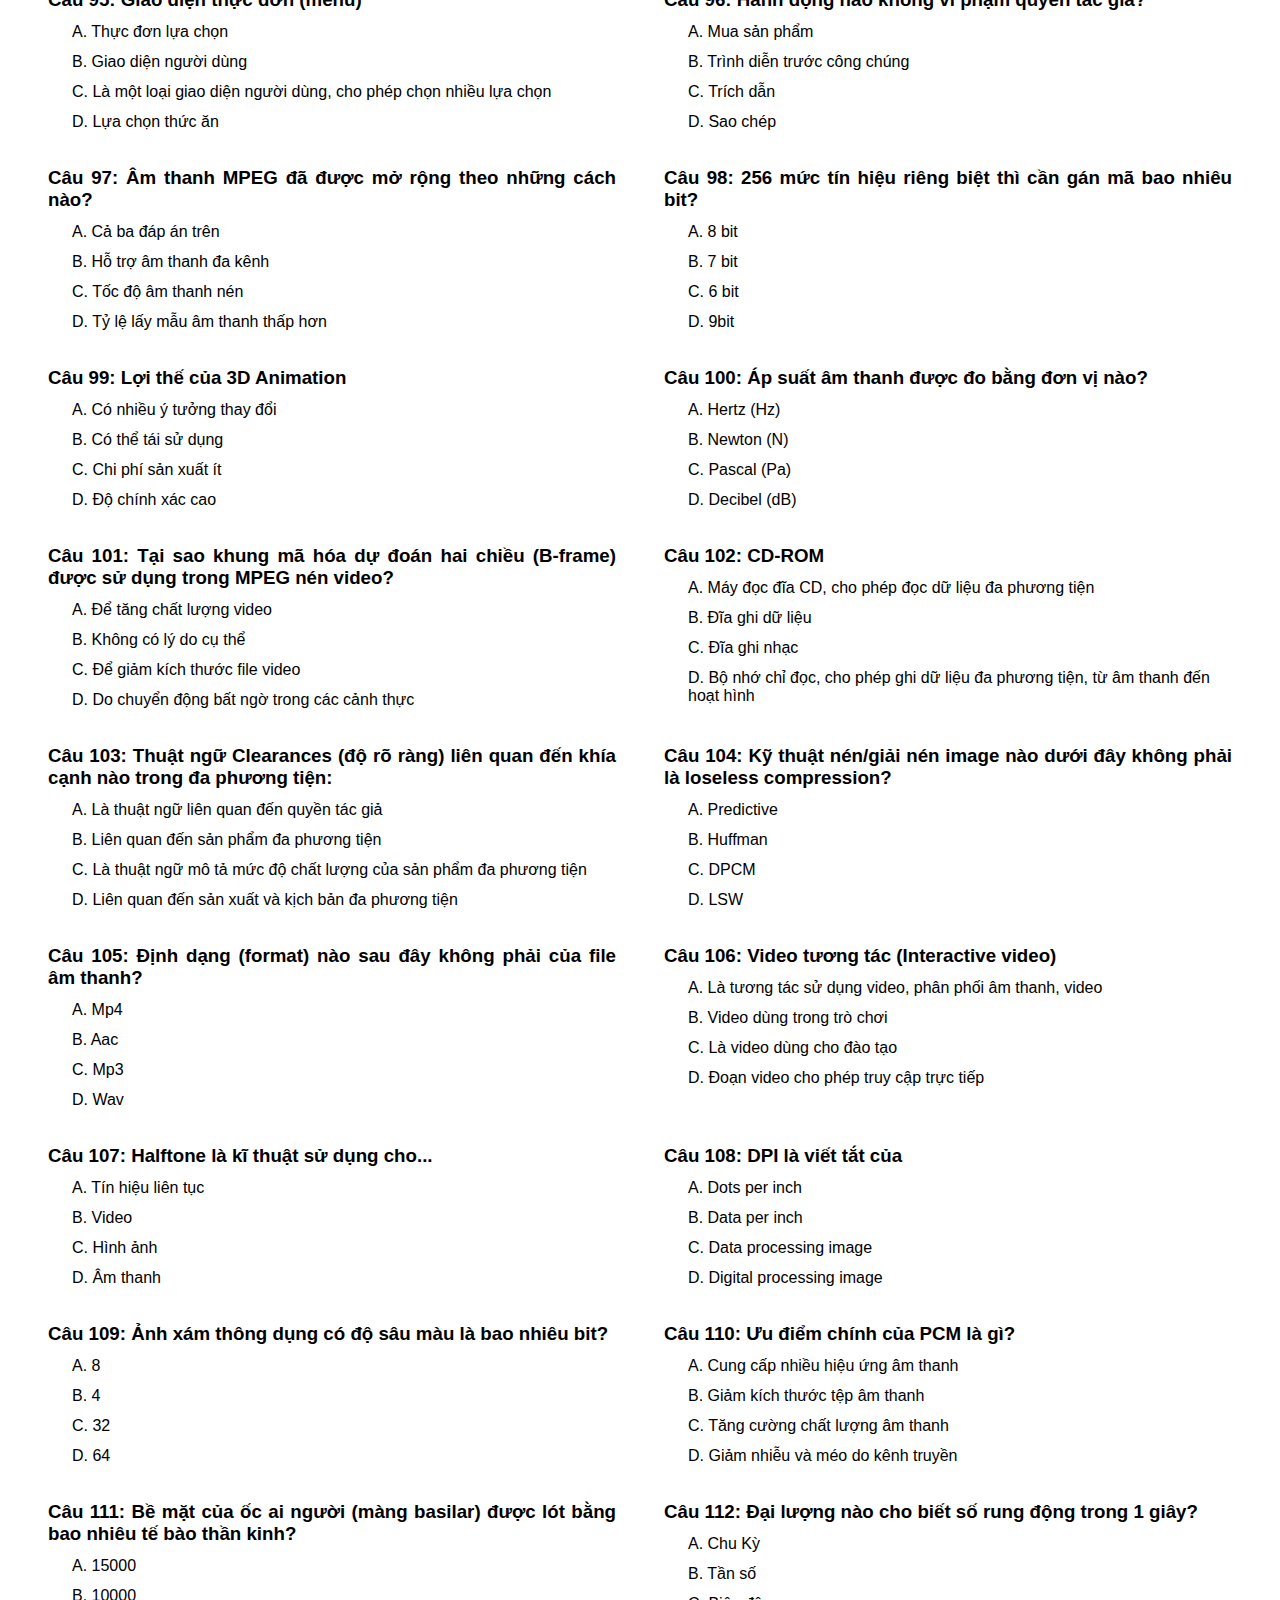
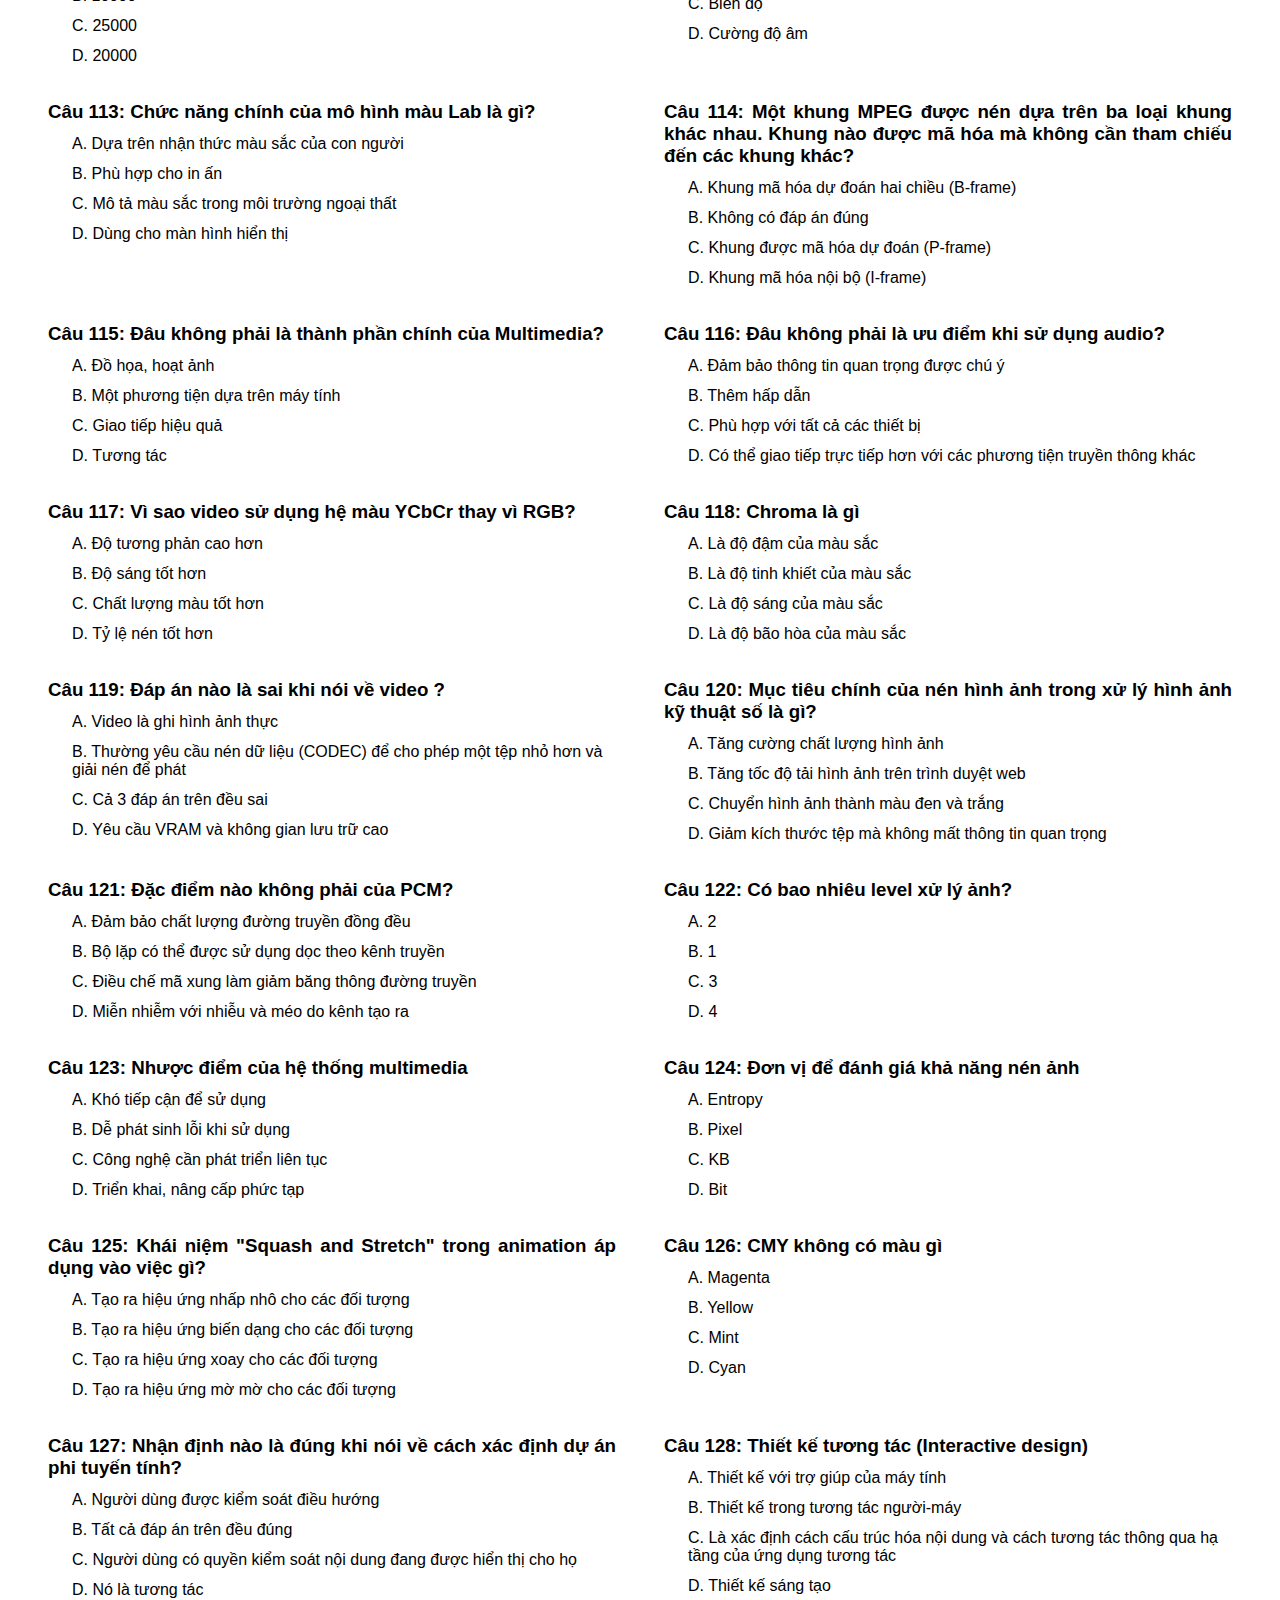
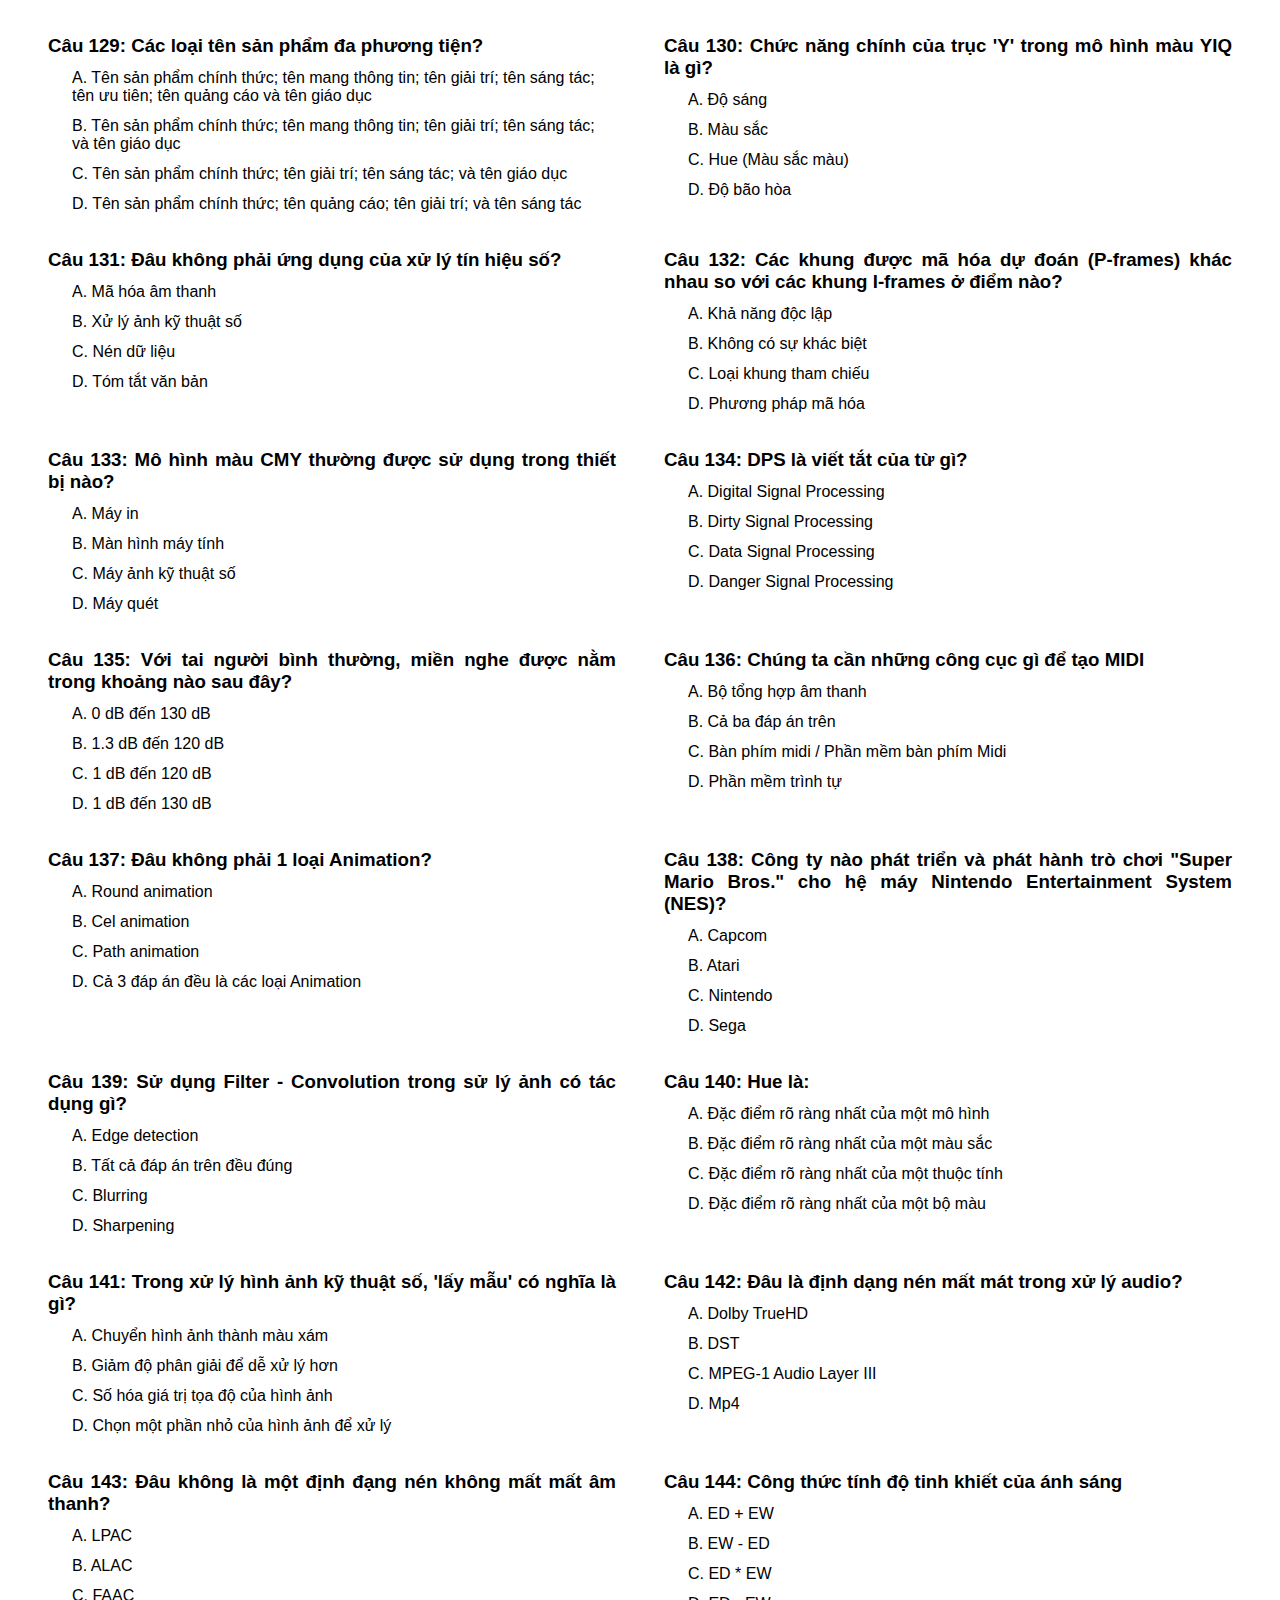
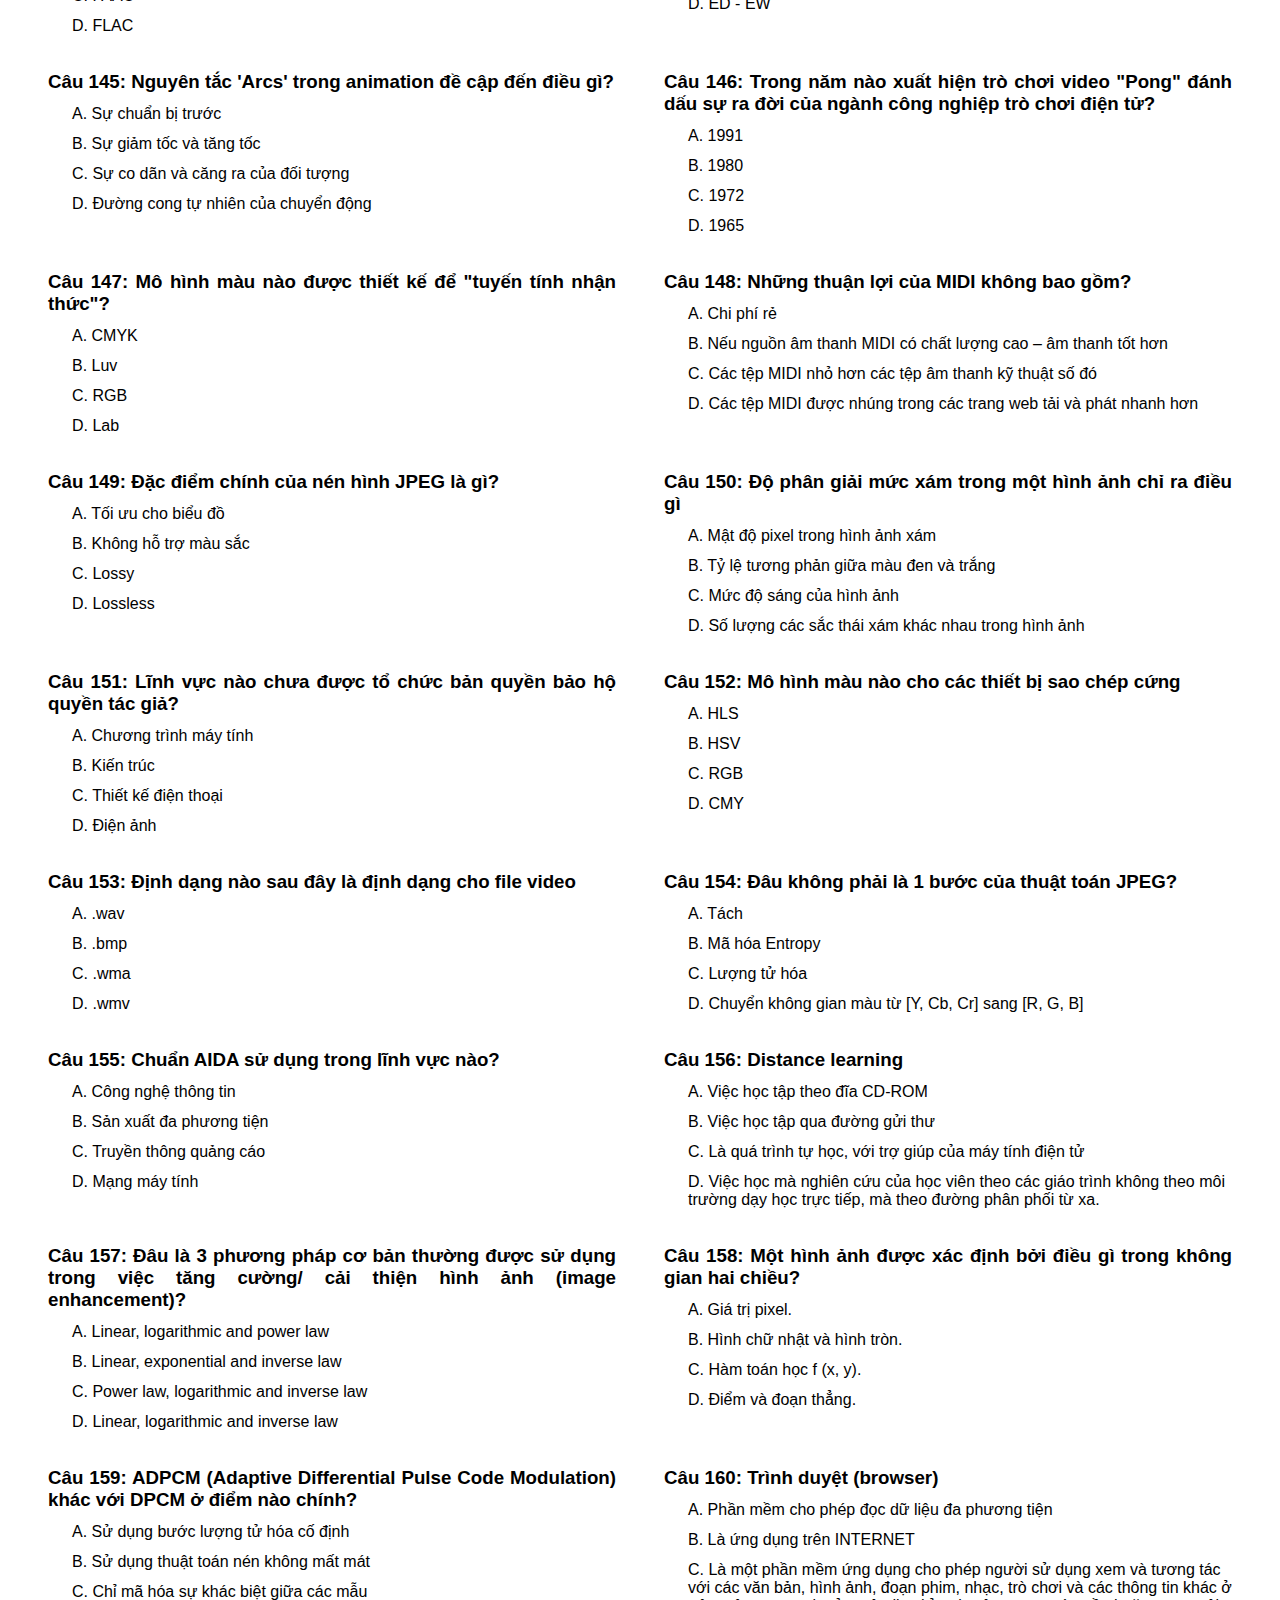
<file: quiz/IT4898_20231.html>
<!DOCTYPE html>
    <html lang="en">
      <head>
        <meta charset="UTF-8" />
        <meta http-equiv="X-UA-Compatible" content="IE=edge" />
        <meta name="viewport" content="width=device-width, initial-scale=1.0" />
        <meta name="keywords" content="hust, quiz, it4422, it4079,it4470, it4898" />
        <link rel="canonical" href="https://thangndgit.github.io/hust-quiz/quiz/IT4898_20231.html" />
        <link rel="sitemap" type="application/xml" href="/sitemap.xml" />
        <link rel="icon" type="image/png" href="/favicon.png" />
        <title>Hust quiz - IT4898_20231</title>
        <meta
          name="description"
          content="Tổng hợp câu hỏi trắc nghiệm môn học IT4898_20231, Đại học Bách Khoa Hà Nội"
        />
        <meta property="og:title" content="Hust quiz - IT4898_20231" />
        <meta
          property="og:description"
          content="Tổng hợp câu hỏi trắc nghiệm môn học IT4898_20231, Đại học Bách Khoa Hà Nội"
        />
        <link rel="stylesheet" href="../style.css" />
        <!-- Google tag (gtag.js) -->
        <script async src="https://www.googletagmanager.com/gtag/js?id=G-CTFF0QEV49"></script>
        <script>
          window.dataLayer = window.dataLayer || [];
          function gtag() {
            dataLayer.push(arguments);
          }
          gtag("js", new Date());
          gtag("config", "G-CTFF0QEV49");
        </script>
      </head>
    
      <body>
        <div id="title-wrapper">
        <a class="back-quiz-button" href="../index.html">
          <svg viewBox="0 0 512 512" xmlns="http://www.w3.org/2000/svg">
            <path
              d="M48,256c0,114.87,93.13,208,208,208s208-93.13,208-208S370.87,48,256,48,48,141.13,48,256Zm212.65-91.36a16,16,0,0,1,.09,22.63L208.42,240H342a16,16,0,0,1,0,32H208.42l52.32,52.73A16,16,0,1,1,238,347.27l-79.39-80a16,16,0,0,1,0-22.54l79.39-80A16,16,0,0,1,260.65,164.64Z"
            ></path>
          </svg>
        </a>
          <h1 id="quiz-title" onclick="showAllAnswers()">Hust quiz - IT4898_20231</h1>
          <span class="loader"></span>
          <a class="download-quiz-button" style="display: none !important" title="Download this as JSON" href="#"
            ><svg xmlns="http://www.w3.org/2000/svg" viewBox="0 0 448 512">
              <path
                d="M433.9 129.9l-83.9-83.9A48 48 0 0 0 316.1 32H48C21.5 32 0 53.5 0 80v352c0 26.5 21.5 48 48 48h352c26.5 0 48-21.5 48-48V163.9a48 48 0 0 0 -14.1-33.9zM224 416c-35.3 0-64-28.7-64-64 0-35.3 28.7-64 64-64s64 28.7 64 64c0 35.3-28.7 64-64 64zm96-304.5V212c0 6.6-5.4 12-12 12H76c-6.6 0-12-5.4-12-12V108c0-6.6 5.4-12 12-12h228.5c3.2 0 6.2 1.3 8.5 3.5l3.5 3.5A12 12 0 0 1 320 111.5z"
              />
            </svg>
          </a>
        </div>

        <ul id="quiz-list"></ul>
    
        <script type="application/ld+json">
          {
            "@context": "http://schema.org",
            "@type": "WebPage",
            "name": "Hust quiz - IT4898_20231",
            "description": "Tổng hợp câu hỏi trắc nghiệm môn học IT4898_20231, Đại học Bách Khoa Hà Nội",
            "url": "https://thangndgit.github.io/hust-quiz/quiz/IT4898_20231.html",
          }
        </script>
        <script src="../main.js"></script>
        <script>
          fetchQuizzes('../data/IT4898_20231.json')
        </script>
      </body>
    </html>
</file>
<file: style.css>
* {
  font-family: "Gill Sans", "Gill Sans MT", Calibri, "Trebuchet MS", sans-serif;
  padding: 0;
  margin: 0;
  box-sizing: border-box;
}

body {
  padding: 3rem;
}

ul,
ol {
  list-style: none;
}

.loader {
  display: inline-block;
  border: 6px solid rgba(0, 0, 0, 0.25);
  border-top: 6px solid #3498db;
  border-radius: 50%;
  aspect-ratio: 1/1;
  height: 36px;
  animation: spin 2s linear infinite;
}

.back-quiz-button {
  width: 30px;
  display: flex;
}

.download-quiz-button {
  width: 24px;
  display: flex;
}

svg {
  width: 100%;
  aspect-ratio: 1/1;
}

#title-wrapper {
  display: flex;
  justify-content: center;
  align-items: center;
  margin-bottom: 3rem;
  width: 100%;
  gap: 1rem;
}

#quiz-title {
  margin-bottom: 0;
  cursor: pointer;
}

#quiz-list {
  display: grid;
  grid-template-columns: 1fr 1fr;
  column-gap: 3rem;
  row-gap: 1.5rem;
}

.quiz {
  margin-bottom: 0.75rem;
}

.question {
  text-align: justify;
  cursor: pointer;
}

.answer {
  margin-left: 1.5rem;
  margin-top: 0.75rem;
  cursor: pointer;
}

.answer--true {
  color: rgb(0, 128, 0);
  font-weight: bold;
  text-shadow: 0 0 3px rgba(0, 128, 0, 0.5);
}

.answer--false {
  color: rgb(255, 0, 0);
  font-weight: bold;
  text-shadow: 0 0 3px rgba(255, 0, 0, 0.5);
}

@media screen and (max-width: 992px) {
  #quiz-list {
    grid-template-columns: 1fr;
  }
}

@keyframes spin {
  0% {
    transform: rotate(0deg);
  }
  100% {
    transform: rotate(360deg);
  }
}
</file>
